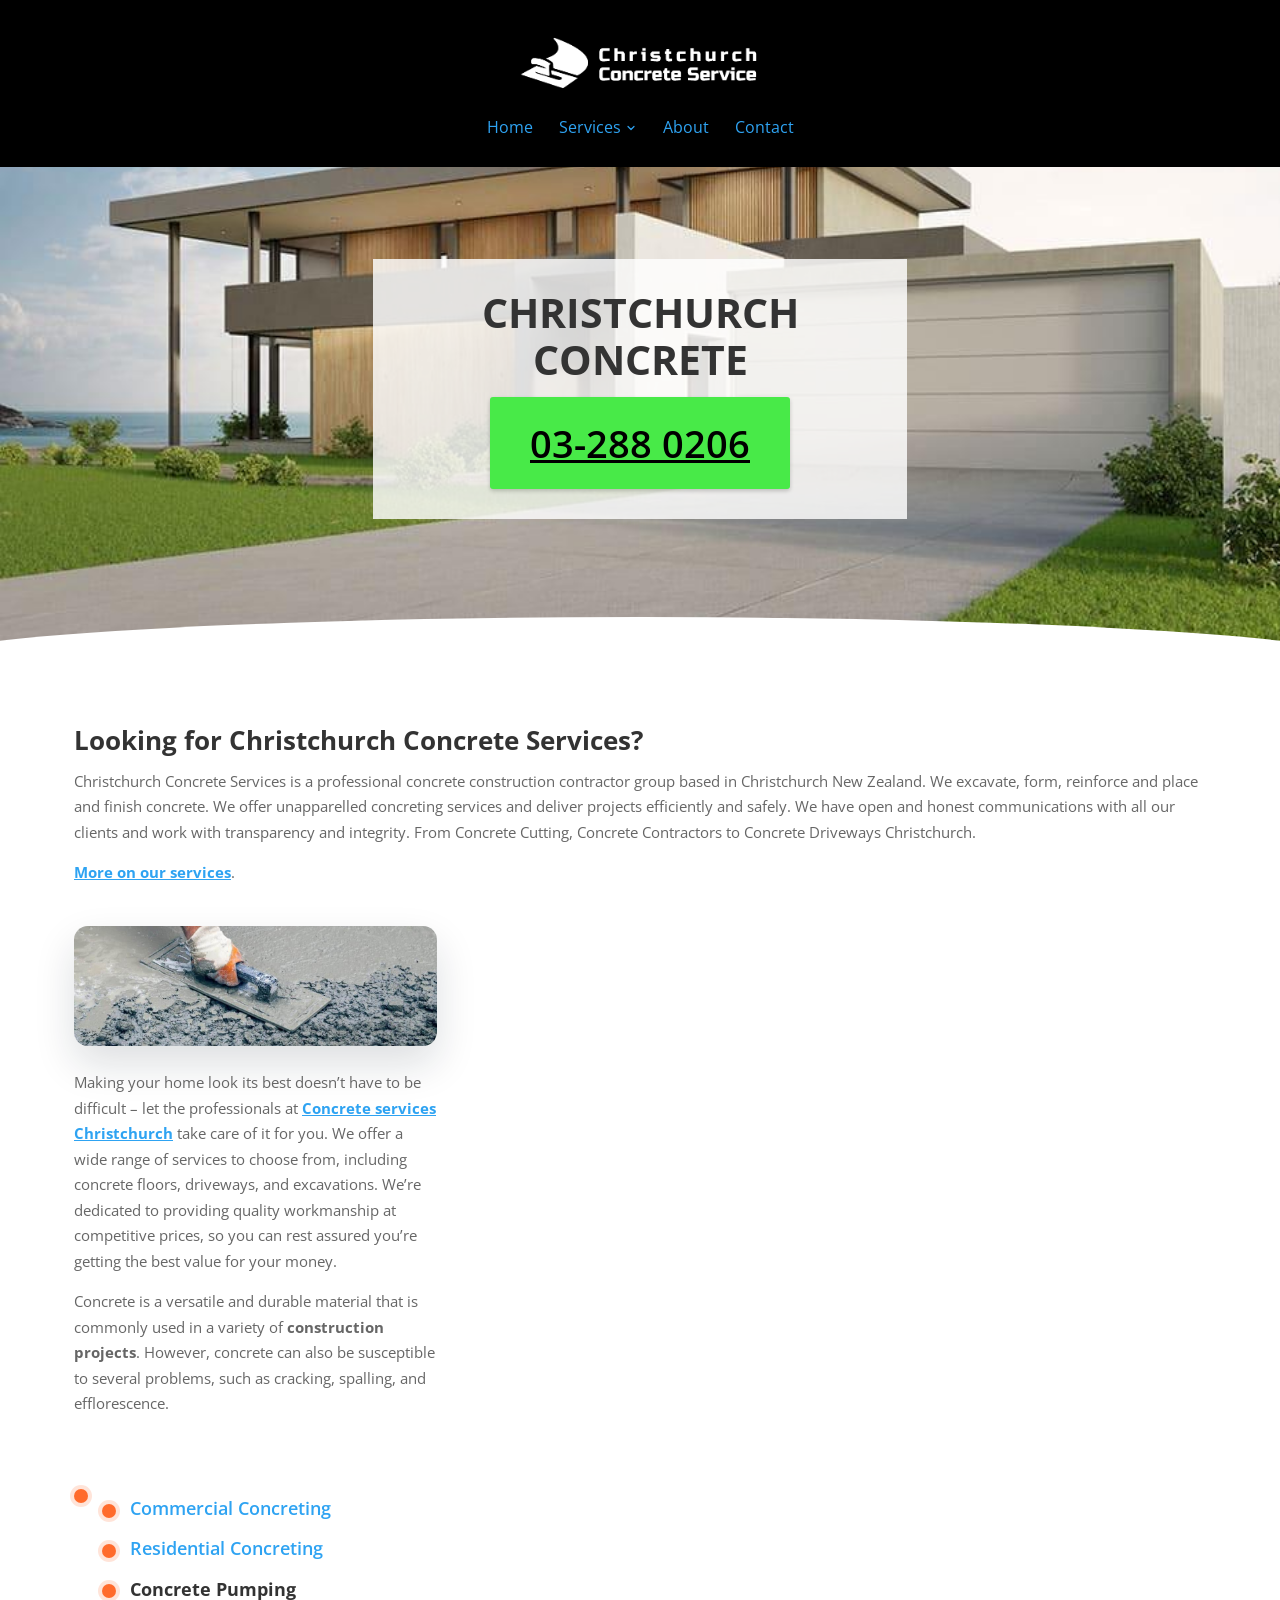
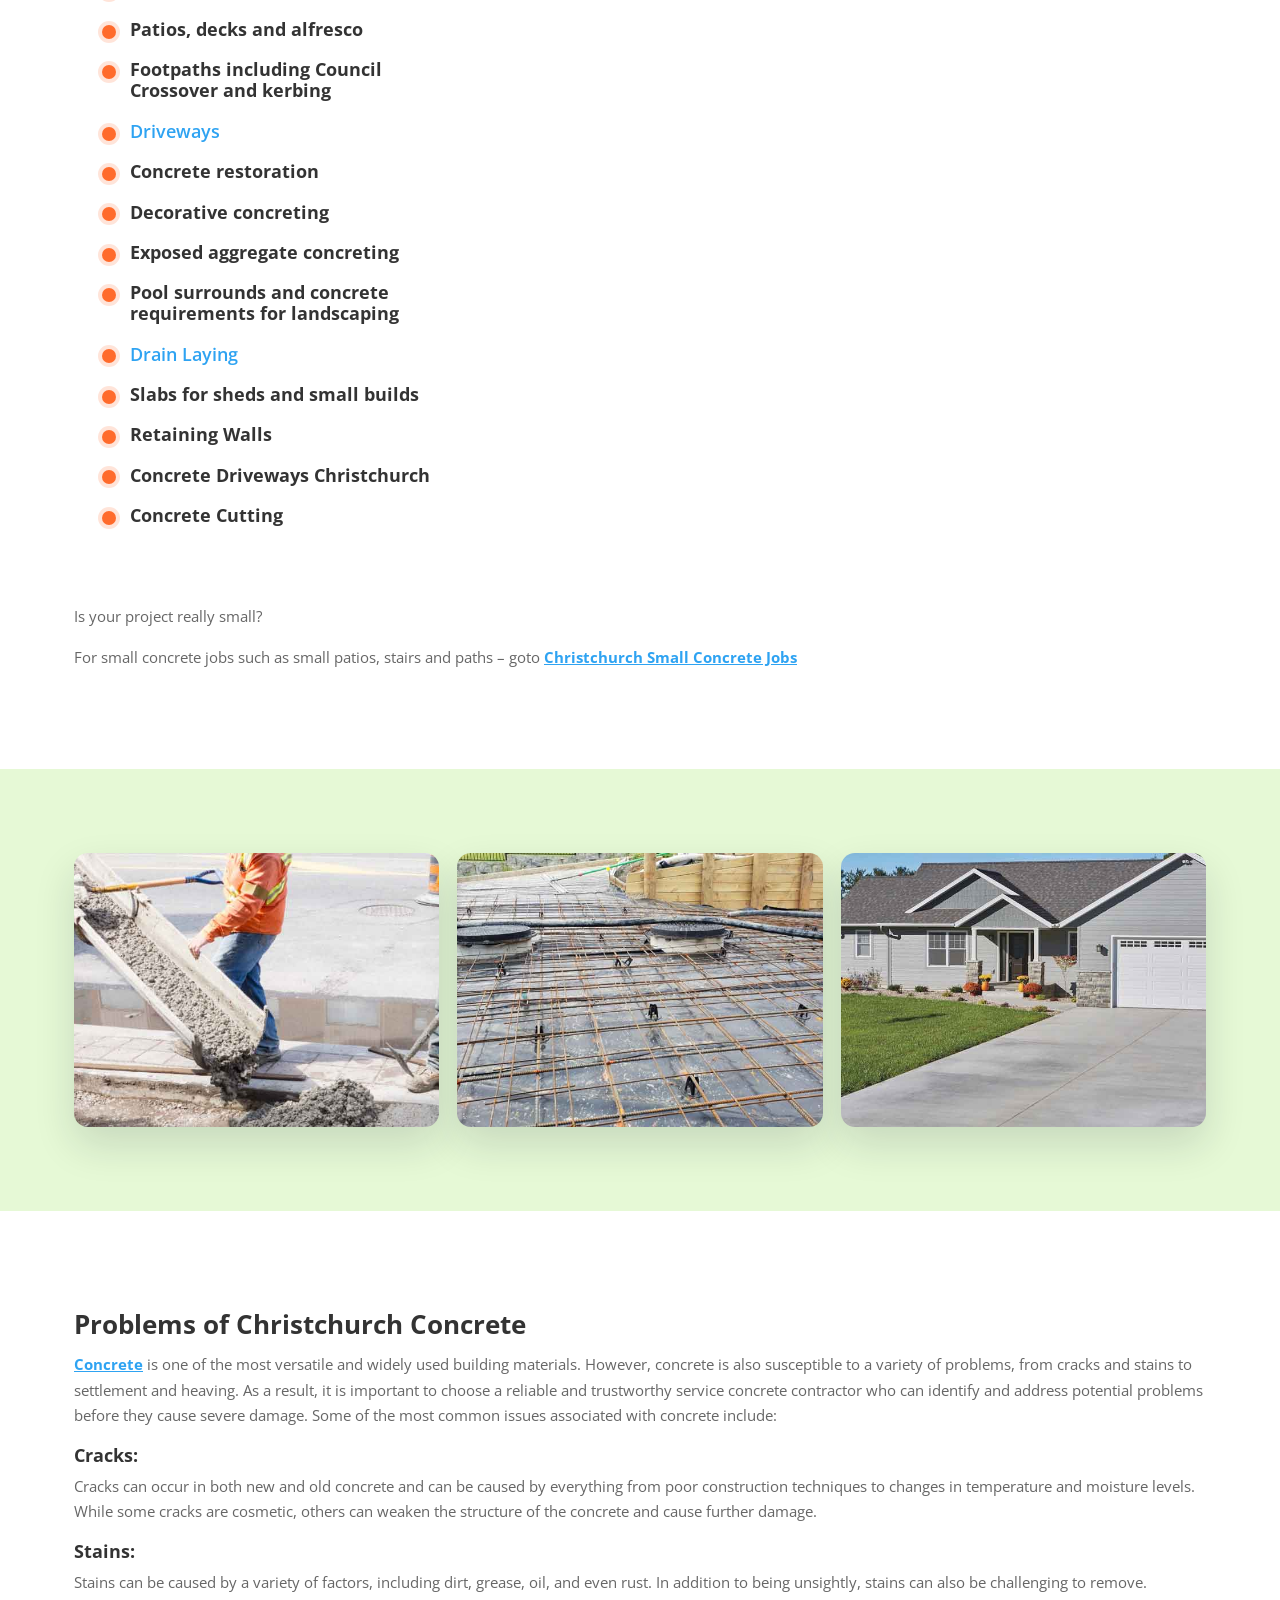
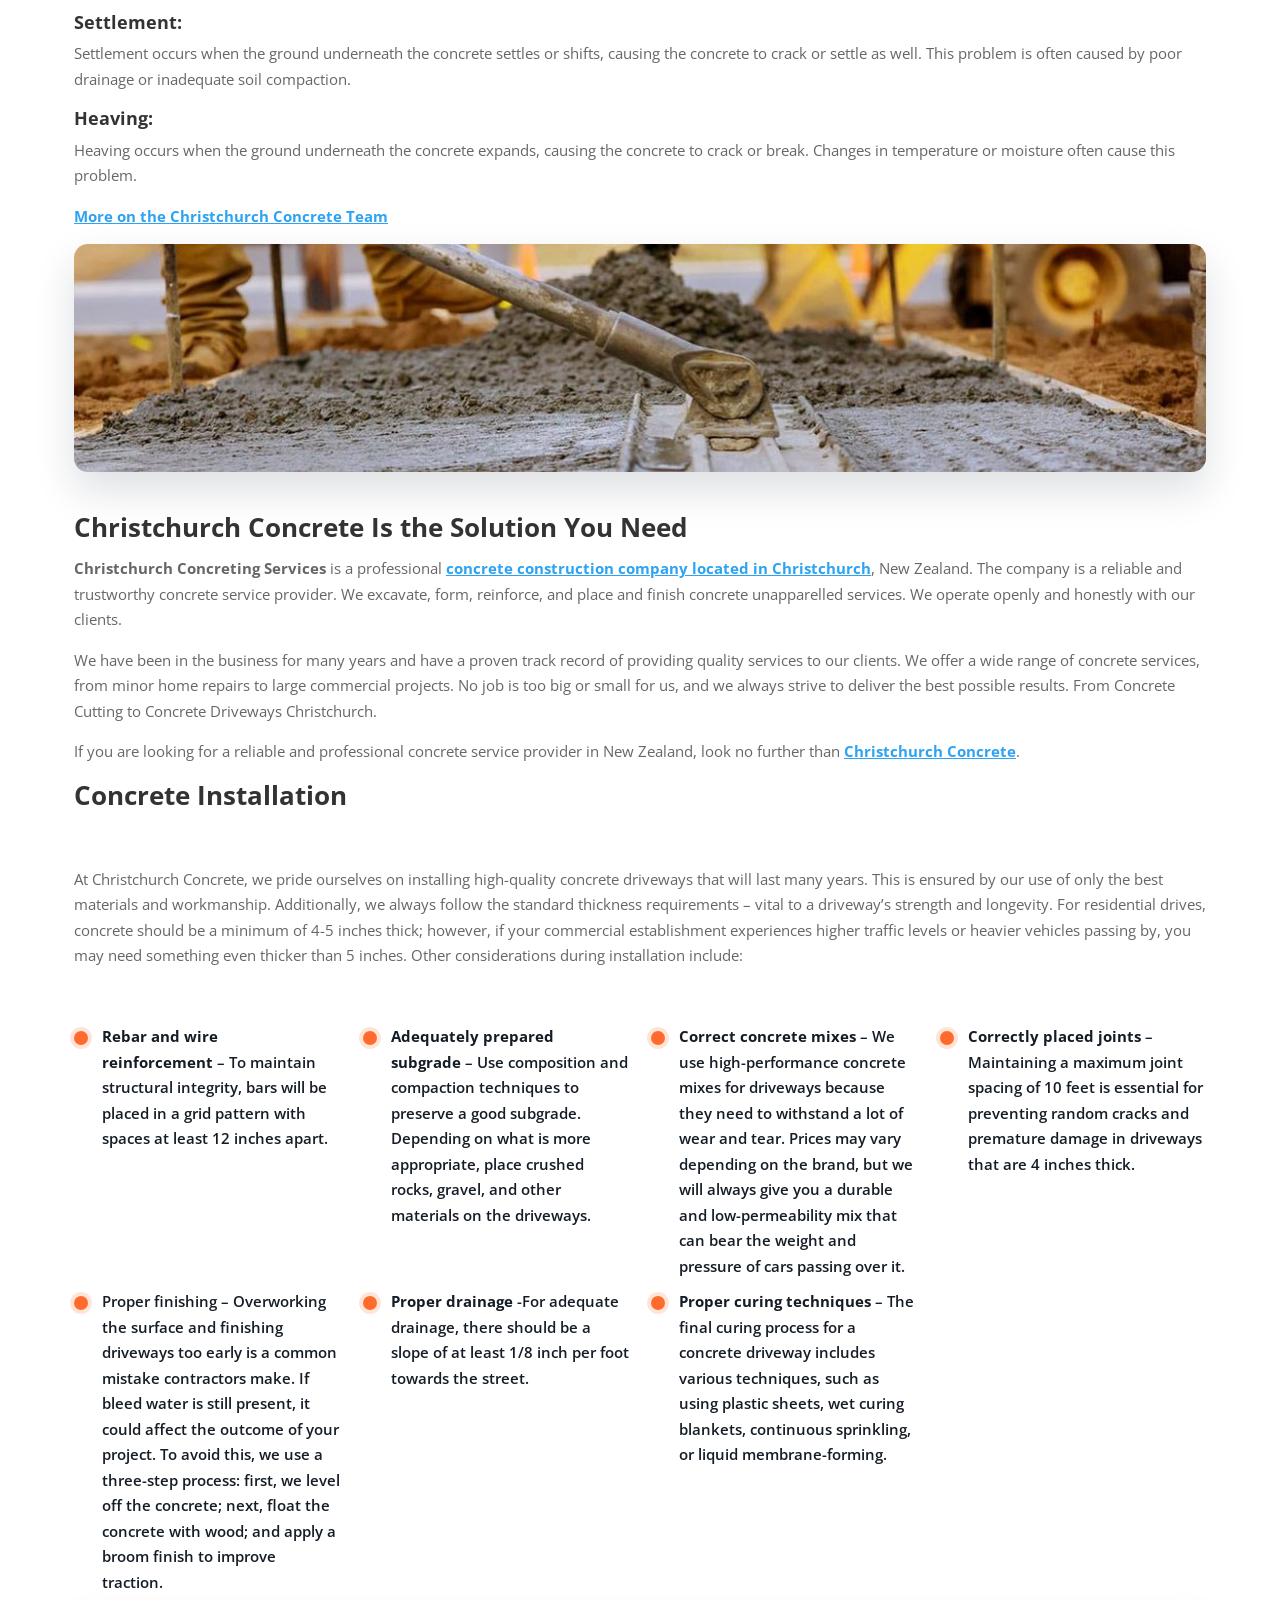
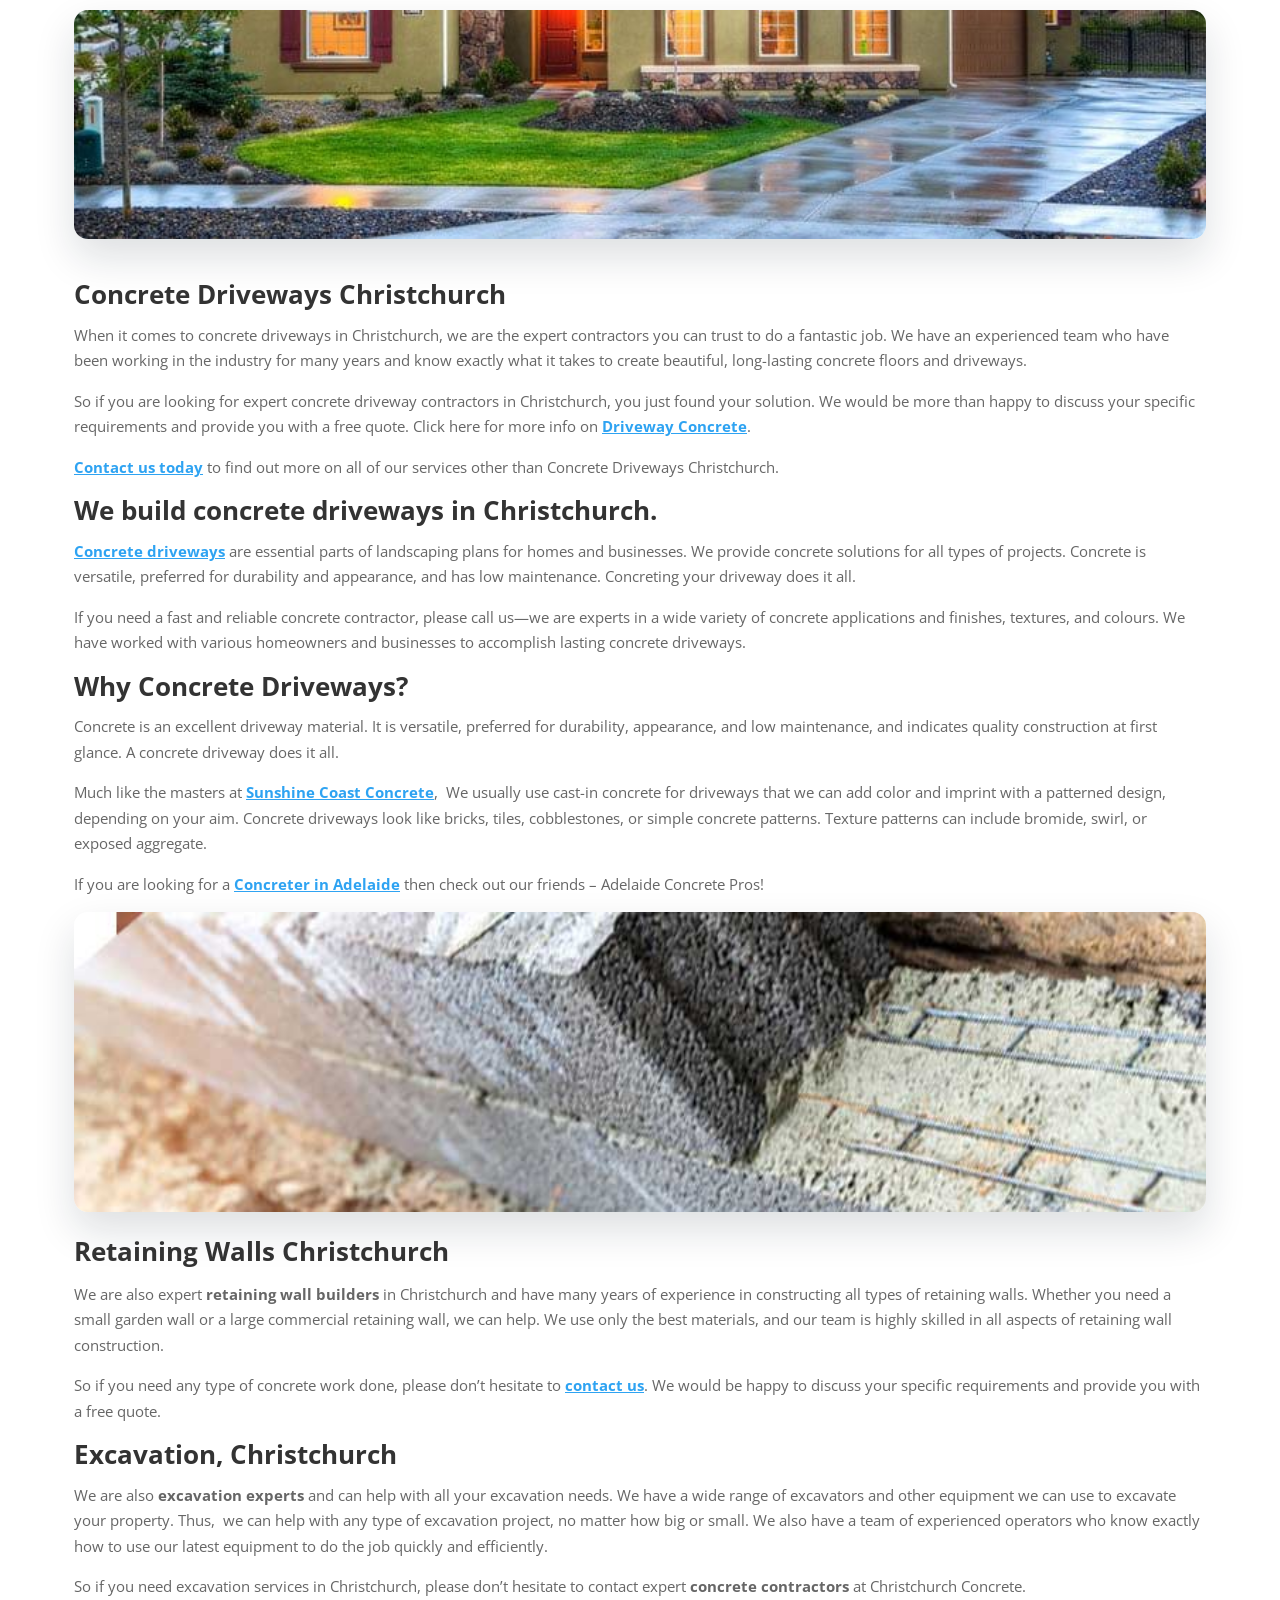
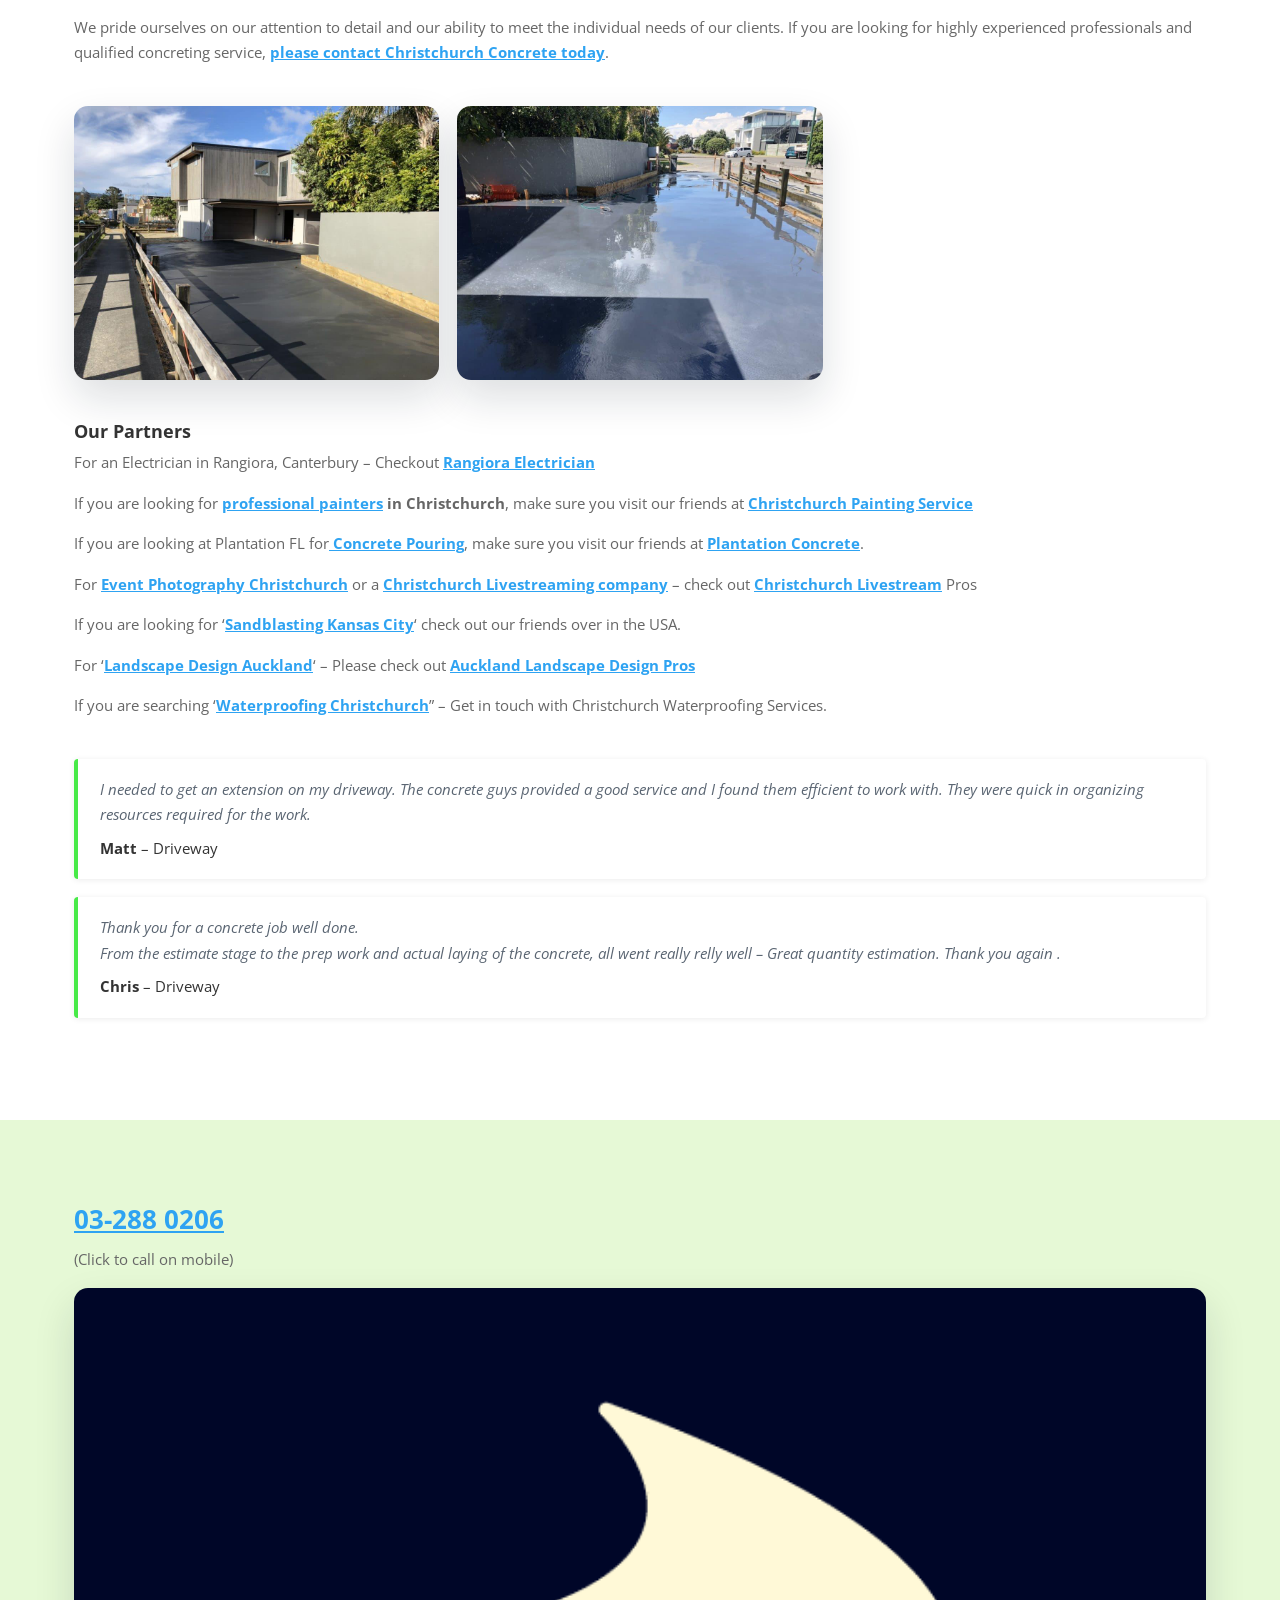
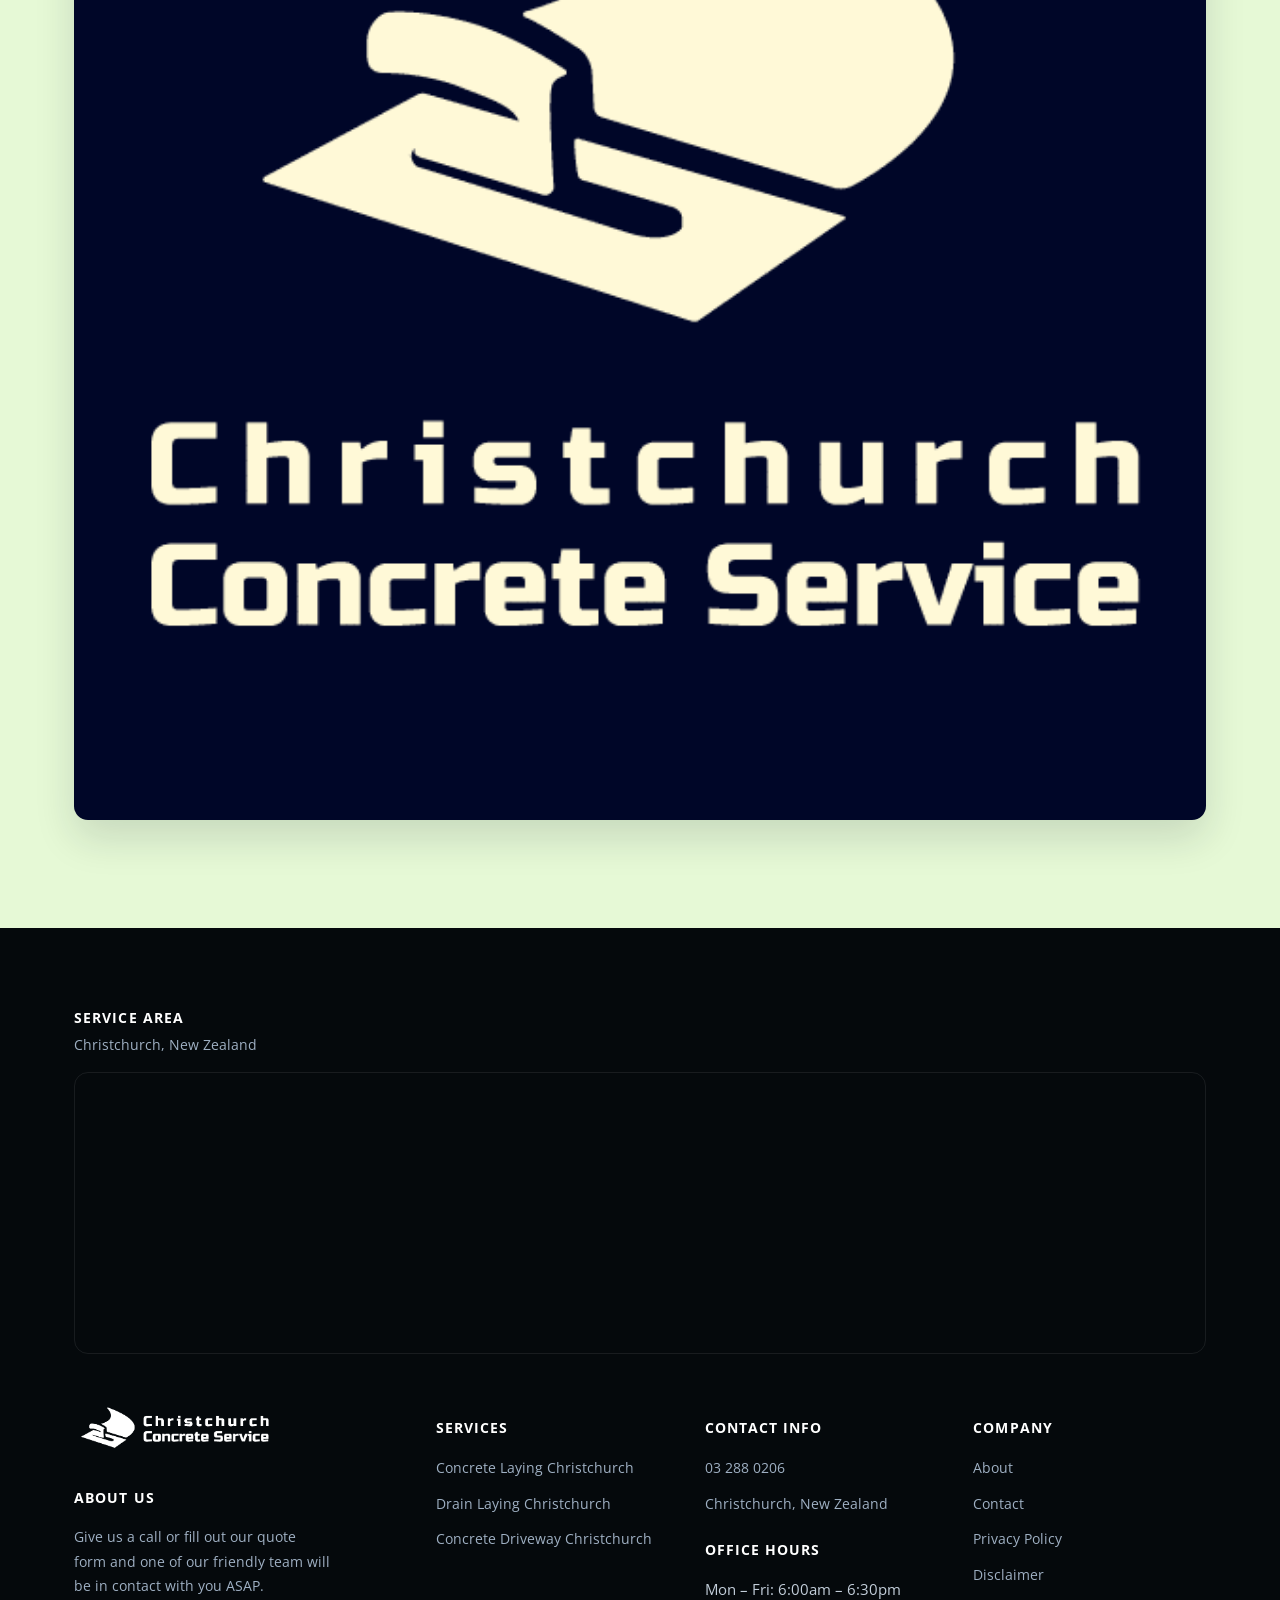
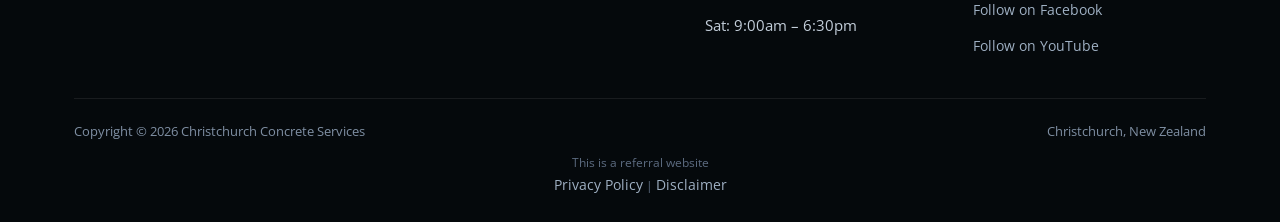
<file: index.html>
<!doctype html>
<html lang="en-NZ">
<head>
<!-- Google Tag Manager -->
<script>(function(w,d,s,l,i){w[l]=w[l]||[];w[l].push({'gtm.start':new Date().getTime(),event:'gtm.js'});var f=d.getElementsByTagName(s)[0],j=d.createElement(s),dl=l!='dataLayer'?'&l='+l:'';j.async=true;j.src='https://www.googletagmanager.com/gtm.js?id='+i+dl;f.parentNode.insertBefore(j,f);})(window,document,'script','dataLayer','GTM-WB2ZLM5');</script>
<!-- End Google Tag Manager -->
<!-- Google tag (gtag.js) -->
<script async src="https://www.googletagmanager.com/gtag/js?id=G-3WHWVZM5KJ"></script>
<script>
  window.dataLayer = window.dataLayer || [];
  function gtag(){dataLayer.push(arguments);}
  gtag('js', new Date());
  gtag('config', 'G-3WHWVZM5KJ');
  gtag('config', 'G-TM1T94P0DF');
  gtag('config', 'AW-10951416589');
</script>
<meta charset="UTF-8">
<meta name="viewport" content="width=device-width, initial-scale=1.0">
<link rel="icon" href="/favicon-32.png" sizes="32x32" type="image/png">
<link rel="icon" href="/favicon-192.png" sizes="192x192" type="image/png">
<link rel="apple-touch-icon" href="/apple-touch-icon.png">
<title>Christchurch Concrete Service - Concrete Driveways, Paths n More</title>
<meta name="description" content="Christchurch Concrete Service is a friendly team of concrete contractors that service most regions in Christchurch. Concrete Driveways">
<meta name="robots" content="follow, index, max-snippet:-1, max-video-preview:-1, max-image-preview:large">
<link rel="canonical" href="https://christchurchconcrete.co.nz/">
<meta property="og:locale" content="en_US">
<meta property="og:type" content="website">
<meta property="og:title" content="Christchurch Concrete Service - Concrete Driveways, Paths n More">
<meta property="og:description" content="Christchurch Concrete Service is a friendly team of concrete contractors that service most regions in Christchurch. Concrete Driveways">
<meta property="og:url" content="https://christchurchconcrete.co.nz/">
<meta property="og:site_name" content="Christchurch Concrete Service Pros | Driveways &amp; Asphalt">
<meta property="og:image" content="https://christchurchconcrete.co.nz/images/christchurch-concrete-square.png">
<meta property="og:image:secure_url" content="https://christchurchconcrete.co.nz/images/christchurch-concrete-square.png">
<meta property="og:image:width" content="600">
<meta property="og:image:height" content="600">
<meta property="og:image:alt" content="christchurch concrete service">
<meta property="og:image:type" content="image/png">
<meta name="twitter:card" content="summary_large_image">
<meta name="twitter:title" content="Christchurch Concrete Service - Concrete Driveways, Paths n More">
<meta name="twitter:description" content="Christchurch Concrete Service is a friendly team of concrete contractors that service most regions in Christchurch. Concrete Driveways">
<meta name="twitter:image" content="https://christchurchconcrete.co.nz/images/christchurch-concrete-square.png">
<meta name="twitter:label1" content="Written by">
<meta name="twitter:data1" content="samstoys">
<meta name="twitter:label2" content="Time to read">
<meta name="twitter:data2" content="15 minutes">
<script type="application/ld+json">{"@context": "https://schema.org", "@graph": [{"@type": "Place", "@id": "https://christchurchconcrete.co.nz/#place", "address": {"@type": "PostalAddress", "addressLocality": "Canterbury", "addressRegion": "Christchurch", "addressCountry": "New Zealand"}}, {"@type": ["LocalBusiness", "Organization"], "@id": "https://christchurchconcrete.co.nz/#organization", "name": "Christchurch Concrete Service", "url": "https://christchurchconcrete.co.nz", "sameAs": ["https://www.facebook.com/profile.php?id=100083782422898"], "email": "info@christchurchconcrete.co.nz", "address": {"@type": "PostalAddress", "addressLocality": "Canterbury", "addressRegion": "Christchurch", "addressCountry": "New Zealand"}, "logo": {"@type": "ImageObject", "@id": "https://christchurchconcrete.co.nz/#logo", "url": "https://christchurchconcrete.co.nz/images/christchurch-concrete-square.png", "contentUrl": "https://christchurchconcrete.co.nz/images/christchurch-concrete-square.png", "caption": "Christchurch Concrete Service Pros | Driveways &amp; Asphalt", "inLanguage": "en-US", "width": "600", "height": "600"}, "openingHours": ["Monday,Tuesday,Wednesday,Thursday,Friday,Saturday 06:00-18:30"], "location": {"@id": "https://christchurchconcrete.co.nz/#place"}, "image": {"@id": "https://christchurchconcrete.co.nz/#logo"}, "telephone": "+64-3-288-0206"}, {"@type": "WebSite", "@id": "https://christchurchconcrete.co.nz/#website", "url": "https://christchurchconcrete.co.nz", "name": "Christchurch Concrete Service Pros | Driveways &amp; Asphalt", "alternateName": "Christchurch Concrete | Driveways, Patios &amp; Asphalt", "publisher": {"@id": "https://christchurchconcrete.co.nz/#organization"}, "inLanguage": "en-US"}, {"@type": "ImageObject", "@id": "https://christchurchconcrete.co.nz/images/christchurch-concrete-square.png", "url": "https://christchurchconcrete.co.nz/images/christchurch-concrete-square.png", "width": "600", "height": "600", "caption": "christchurch concrete service", "inLanguage": "en-US"}, {"@type": "WebPage", "@id": "https://christchurchconcrete.co.nz/#webpage", "url": "https://christchurchconcrete.co.nz/", "name": "Christchurch Concrete Service - Concrete Driveways, Paths n More", "datePublished": "2021-05-30T14:08:16+00:00", "dateModified": "2025-03-16T20:43:33+00:00", "about": {"@id": "https://christchurchconcrete.co.nz/#organization"}, "isPartOf": {"@id": "https://christchurchconcrete.co.nz/#website"}, "primaryImageOfPage": {"@id": "https://christchurchconcrete.co.nz/images/christchurch-concrete-square.png"}, "inLanguage": "en-US"}, {"@type": "Person", "@id": "https://christchurchconcrete.co.nz/#author", "name": "samstoys", "image": {"@type": "ImageObject", "@id": "https://secure.gravatar.com/avatar/1a805ecce72dbea624f8210f16b617142cd50f277b3b90b3f68485606a558cd0?s=96&amp;d=mm&amp;r=g", "url": "https://secure.gravatar.com/avatar/1a805ecce72dbea624f8210f16b617142cd50f277b3b90b3f68485606a558cd0?s=96&amp;d=mm&amp;r=g", "caption": "samstoys", "inLanguage": "en-US"}, "sameAs": ["https://christchurchconcrete.co.nz"], "worksFor": {"@id": "https://christchurchconcrete.co.nz/#organization"}}, {"@type": "Article", "headline": "Christchurch Concrete Service - Concrete Driveways, Paths n More", "keywords": "Christchurch Concrete", "datePublished": "2021-05-30T14:08:16+00:00", "dateModified": "2025-03-16T20:43:33+00:00", "author": {"@id": "https://christchurchconcrete.co.nz/#author", "name": "samstoys"}, "publisher": {"@id": "https://christchurchconcrete.co.nz/#organization"}, "description": "Christchurch Concrete Service is a friendly team of concrete contractors that service most regions in Christchurch. Concrete Driveways", "name": "Christchurch Concrete Service - Concrete Driveways, Paths n More", "@id": "https://christchurchconcrete.co.nz/#richSnippet", "isPartOf": {"@id": "https://christchurchconcrete.co.nz/#webpage"}, "image": {"@id": "https://christchurchconcrete.co.nz/images/christchurch-concrete-square.png"}, "inLanguage": "en-US", "mainEntityOfPage": {"@id": "https://christchurchconcrete.co.nz/#webpage"}}]}</script>
<script type="application/ld+json">{"@context": "https://schema.org", "@type": "LocalBusiness", "name": "Christchurch Concrete Services", "image": "https://christchurchconcrete.co.nz/images/christchurch-concrete-long.png", "@id": "", "url": "https://christchurchconcrete.co.nz/", "telephone": "03-288 0206", "address": {"@type": "PostalAddress", "streetAddress": "", "addressLocality": "Christchurch", "postalCode": "", "addressCountry": "NZ"}, "openingHoursSpecification": {"@type": "OpeningHoursSpecification", "dayOfWeek": ["Monday", "Tuesday", "Wednesday", "Thursday", "Friday", "Saturday", "Sunday"], "opens": "00:00", "closes": "23:59"}, "sameAs": ["https://www.facebook.com/Christchurch-Concrete-Service-111109995009256", "https://www.youtube.com/channel/UCitnBjxh1xKd-eFEbqBfh-Q"]}</script>

<link rel="preconnect" href="https://fonts.googleapis.com">
<link rel="preconnect" href="https://fonts.gstatic.com" crossorigin>
<link rel="preload" as="style" href="https://fonts.googleapis.com/css2?family=Open+Sans:wght@400;600;700;800&display=swap" onload="this.onload=null;this.rel='stylesheet'">
<noscript><link rel="stylesheet" href="https://fonts.googleapis.com/css2?family=Open+Sans:wght@400;600;700;800&display=swap"></noscript>
<link rel="stylesheet" href="/css/style.css">
<style id="mnfix">.mobile-menu.open{max-height:calc(100vh - 150px);max-height:calc(100dvh - 150px);overflow-y:auto;-webkit-overflow-scrolling:touch;overscroll-behavior:contain}.mobile-menu.msub-ready .mobile-submenu{display:none}.mobile-menu.msub-ready .mobile-submenu.open{display:flex}.mobile-menu a.msub-parent{display:flex;justify-content:space-between;align-items:center}.mobile-menu a.msub-parent::after{content:"";width:8px;height:8px;border-right:2px solid currentColor;border-bottom:2px solid currentColor;transform:rotate(45deg);margin-right:6px;transition:transform .2s}.mobile-menu a.msub-parent[aria-expanded=true]::after{transform:rotate(-135deg)}</style></head>
<body class="">
<noscript><iframe src="https://www.googletagmanager.com/ns.html?id=GTM-WB2ZLM5" height="0" width="0" style="display:none;visibility:hidden"></iframe></noscript>
<header class="classic">
  <div class="c-head wrap">
    <a href="/" class="brand"><img src="/images/christchurch-concrete-long-white.png" alt="Christchurch Concrete Service" width="639" height="175"></a>
    <nav class="links"><a href="/">Home</a><div class="nav-item"><a href="/services/">Services <svg viewBox="0 0 24 24" fill="none" stroke-width="2.4" stroke-linecap="round" stroke-linejoin="round"><path d="m6 9 6 6 6-6"/></svg></a><div class="nav-dropdown"><a href="/concrete-laying-christchurch/">Concrete Laying Christchurch</a><a href="/drain-laying-christchurch/">Drain Laying Christchurch</a><a href="/concrete-driveway-christchurch/">Concrete Driveway Christchurch</a></div></div><a href="/about/">About</a><a href="/contact/">Contact</a></nav>
    <button type="button" class="hamburger-btn" id="hamburgerBtn" aria-label="Open menu" aria-expanded="false"><svg viewBox="0 0 24 24" fill="none" stroke="#fff" stroke-width="2.4" stroke-linecap="round" stroke-linejoin="round"><path d="M4 7h16M4 12h16M4 17h16"/></svg></button>
  </div>
  <div class="mobile-menu" id="mobileMenu"><a href="/">Home</a><a href="/services/">Services</a><div class="mobile-submenu"><a href="/concrete-laying-christchurch/">Concrete Laying Christchurch</a><a href="/drain-laying-christchurch/">Drain Laying Christchurch</a><a href="/concrete-driveway-christchurch/">Concrete Driveway Christchurch</a></div><a href="/about/">About</a><a href="/contact/">Contact</a><a href="tel:032880206" class="mobile-menu-phone">Call 03 288 0206</a></div>
</header>
<main>
<section class="hero-c" id="top"><div class="hero-c-box"><div class="row"><div class="text"><h1>CHRISTCHURCH CONCRETE</h1></div><p class="btn-wrap"><a class="btn btn-primary" href="tel:032880206">03-288 0206</a></p></div></div></section>
<section class=""><div class="wrap"><div class="row"><div class="text">

<h2>Looking for Christchurch Concrete Services?</h2>
<p>Christchurch Concrete Services is a professional concrete construction contractor group based in Christchurch New Zealand. We excavate, form, reinforce and place and finish concrete. We offer unapparelled concreting services and deliver projects efficiently and safely. We have open and honest communications with all our clients and work with transparency and integrity. From Concrete Cutting, Concrete Contractors to Concrete Driveways Christchurch.</p>
<p><a href="/services/">More on our services</a>.</p>

</div></div><div class="row cols cols-2 formrow"><div class="col"><div class="figure"><img src="/images/c1-e1657133706240-1.jpg" alt="Laying concrete in christchurch new zealand sunny day" width="1100" height="365" loading="lazy" decoding="async"></div><div class="text"><p>Making your home look its best doesn’t have to be difficult – let the professionals at <a href="/"><strong>Concrete services Christchurch</strong></a> take care of it for you. We offer a wide range of services to choose from, including concrete floors, driveways, and excavations. We’re dedicated to providing quality workmanship at competitive prices, so you can rest assured you’re getting the best value for your money.</p>
<p>Concrete is a versatile and durable material that is commonly used in a variety of <strong>construction projects</strong>. However, concrete can also be susceptible to several problems, such as cracking, spalling, and efflorescence.</p>
<h4> </h4>
<ul>
<li>
<ul>
<li>
<h3><a href="/concrete-laying-christchurch/">Commercial Concreting</a></h3>
</li>
<li>
<h3><a href="/concrete-driveway-christchurch/">Residential Concreting</a></h3>
</li>
<li>
<h3>Concrete Pumping</h3>
</li>
<li>
<h3>Patios, decks and alfresco</h3>
</li>
<li>
<h3>Footpaths including Council Crossover and kerbing</h3>
</li>
<li>
<h3><a href="/concrete-driveway-christchurch/">Driveways</a></h3>
</li>
<li>
<h3>Concrete restoration</h3>
</li>
<li>
<h3>Decorative concreting</h3>
</li>
<li>
<h3>Exposed aggregate concreting</h3>
</li>
<li>
<h3>Pool surrounds and concrete requirements for landscaping</h3>
</li>
<li>
<h3><a href="/drain-laying-christchurch/">Drain Laying</a></h3>
</li>
<li>
<h3>Slabs for sheds and small builds</h3>
</li>
<li>
<h3>Retaining Walls</h3>
</li>
<li>
<h3>Concrete Driveways Christchurch</h3>
</li>
<li>
<h3>Concrete Cutting</h3>
</li>
</ul>
</li>
</ul></div></div><div class="col"><div class="form-card"><iframe src="https://api.leadconnectorhq.com/widget/form/YHKWmBW9EuVoi1TN62UY" style="width:100%;height:100%;min-height:954px;border:none;border-radius:14px" id="inline-YHKWmBW9EuVoi1TN62UY" data-layout="{'id':'INLINE'}" data-trigger-type="alwaysShow" data-trigger-value="" data-activation-type="alwaysActivated" data-activation-value="" data-deactivation-type="neverDeactivate" data-deactivation-value="" data-form-name="Christchurch Concrete" data-height="954" data-layout-iframe-id="inline-YHKWmBW9EuVoi1TN62UY" data-form-id="YHKWmBW9EuVoi1TN62UY" data-cookie-consent="true" data-cookie-consent-provider="auto" title="Christchurch Concrete"></iframe></div></div></div><div class="row"><div class="text"><p>Is your project really small? </p>
<p>For small concrete jobs such as small patios, stairs and paths – goto <a href="https://christchurch.smallconcretejobs.co.nz/" target="_blank" rel="noopener">Christchurch Small Concrete Jobs</a></p></div></div></div></section>
<section class="sec-cream"><div class="wrap"><div class="row gallery-grid"><div class="figure"><img src="/images/d1-1.jpg" alt="team at work in chch pouring cement" width="800" height="480" loading="lazy" decoding="async"></div><div class="figure"><img src="/images/d2-1.jpg" alt="ground work foundation work in chch" width="800" height="480" loading="lazy" decoding="async"></div><div class="figure"><img src="/images/d3-1.jpg" alt="another finished driveway great stuff" width="800" height="480" loading="lazy" decoding="async"></div></div></div></section>
<section class=""><div class="wrap"><div class="row"><div class="text"><h2></h2>
<h2><strong>Problems of Christchurch Concrete</strong></h2>
<p><a href="/concrete-laying-christchurch/">Concrete</a> is one of the most versatile and widely used building materials. However, concrete is also susceptible to a variety of problems, from cracks and stains to settlement and heaving. As a result, it is important to choose a reliable and trustworthy service concrete contractor who can identify and address potential problems before they cause severe damage. Some of the most common issues associated with concrete include:</p>
<h3>Cracks:</h3>
<p>Cracks can occur in both new and old concrete and can be caused by everything from poor construction techniques to changes in temperature and moisture levels. While some cracks are cosmetic, others can weaken the structure of the concrete and cause further damage.</p>
<h3><strong>Stains:</strong></h3>
<p>Stains can be caused by a variety of factors, including dirt, grease, oil, and even rust. In addition to being unsightly, stains can also be challenging to remove.</p>
<h3><strong>Settlement:</strong></h3>
<p>Settlement occurs when the ground underneath the concrete settles or shifts, causing the concrete to crack or settle as well. This problem is often caused by poor drainage or inadequate soil compaction.</p>
<h3><strong>Heaving:</strong></h3>
<p>Heaving occurs when the ground underneath the concrete expands, causing the concrete to crack or break. Changes in temperature or moisture often cause this problem.</p>
<p><a href="/about/">More on the Christchurch Concrete Team</a></p>
</div><div class="figure"><img src="/images/Christchurch-concrete-banner-2.jpg" alt="We service all of the christchurch region for concreting" width="1100" height="222" loading="lazy" decoding="async"></div></div><div class="row"><div class="text"><h2><strong>Christchurch Concrete Is the Solution You Need</strong></h2>
<p><strong>Christchurch Concreting Services</strong> is a professional <a href="/about/">concrete construction company located in Christchurch</a>, New Zealand. The company is a reliable and trustworthy concrete service provider. We excavate, form, reinforce, and place and finish concrete unapparelled services. We operate openly and honestly with our clients.<br></p>
<p>We have been in the business for many years and have a proven track record of providing quality services to our clients. We offer a wide range of concrete services, from minor home repairs to large commercial projects. No job is too big or small for us, and we always strive to deliver the best possible results. From Concrete Cutting to Concrete Driveways Christchurch.<br></p>
<p>If you are looking for a reliable and professional concrete service provider in New Zealand, look no further than <a href="/concrete-laying-christchurch/">Christchurch Concrete</a>.</p>
<h2><strong></strong></h2>
<h2><strong>Concrete Installation</strong></h2>
<h2><strong>​</strong></h2>
<p>At Christchurch Concrete, we pride ourselves on installing high-quality concrete driveways that will last many years. This is ensured by our use of only the best materials and workmanship. Additionally, we always follow the standard thickness requirements – vital to a driveway’s strength and longevity. For residential drives, concrete should be a minimum of 4-5 inches thick; however, if your commercial establishment experiences higher traffic levels or heavier vehicles passing by, you may need something even thicker than 5 inches. Other considerations during installation include:</p>
<p>​</p>
<ul>
<li><strong>Rebar and wire reinforcement</strong> – To maintain structural integrity, bars will be placed in a grid pattern with spaces at least 12 inches apart.</li>
<li><strong>Adequately prepared subgrade</strong> – Use composition and compaction techniques to preserve a good subgrade. Depending on what is more appropriate, place crushed rocks, gravel, and other materials on the driveways.</li>
<li><strong>Correct concrete mixes </strong>– We use high-performance concrete mixes for driveways because they need to withstand a lot of wear and tear. Prices may vary depending on the brand, but we will always give you a durable and low-permeability mix that can bear the weight and pressure of cars passing over it.</li>
<li><strong>Correctly placed joints</strong> – Maintaining a maximum joint spacing of 10 feet is essential for preventing random cracks and premature damage in driveways that are 4 inches thick.</li>
<li>Proper finishing – Overworking the surface and finishing driveways too early is a common mistake contractors make. If bleed water is still present, it could affect the outcome of your project. To avoid this, we use a three-step process: first, we level off the concrete; next, float the concrete with wood; and apply a broom finish to improve traction.</li>
<li><strong>Proper drainage</strong> -For adequate drainage, there should be a slope of at least 1/8 inch per foot towards the street.</li>
<li><strong>Proper curing techniques </strong>– The final curing process for a concrete driveway includes various techniques, such as using plastic sheets, wet curing blankets, continuous sprinkling, or liquid membrane-forming.</li>
</ul>
</div><div class="figure"><img src="/images/b4.jpg" alt="driveway building cement in chch" width="800" height="162" loading="lazy" decoding="async"></div></div><div class="row"><div class="text"><h2><strong>Concrete Driveways Christchurch</strong></h2>
<p>When it comes to concrete driveways in Christchurch, we are the expert contractors you can trust to do a fantastic job. We have an experienced team who have been working in the industry for many years and know exactly what it takes to create beautiful, long-lasting concrete floors and driveways.<br></p>
<p>So if you are looking for expert concrete driveway contractors in Christchurch, you just found your solution. We would be more than happy to discuss your specific requirements and provide you with a free quote. Click here for more info on <a href="/concrete-driveway-christchurch/">Driveway Concrete</a>.</p>
<p><a href="/contact/">Contact us today</a> to find out more on all of our services other than Concrete Driveways Christchurch.</p>
<h2><strong>We build concrete driveways in Christchurch</strong>.</h2>
<p><a href="/concrete-driveway-christchurch/">Concrete driveways</a> are essential parts of landscaping plans for homes and businesses. We provide concrete solutions for all types of projects. Concrete is versatile, preferred for durability and appearance, and has low maintenance. Concreting your driveway does it all.</p>
<p>If you need a fast and reliable concrete contractor, please call us—we are experts in a wide variety of concrete applications and finishes, textures, and colours. We have worked with various homeowners and businesses to accomplish lasting concrete driveways.</p>
<h2><strong>Why Concrete Driveways?</strong></h2>
<p>​Concrete is an excellent driveway material. It is versatile, preferred for durability, appearance, and low maintenance, and indicates quality construction at first glance. A concrete driveway does it all.</p>
<p>Much like the masters at <a href="https://sunshinecoastconcrete.com.au/" target="_blank" rel="noopener">Sunshine Coast Concrete</a>,  ​We usually use cast-in concrete for driveways that we can add color and imprint with a patterned design, depending on your aim. Concrete driveways look like bricks, tiles, cobblestones, or simple concrete patterns. Texture patterns can include bromide, swirl, or exposed aggregate.  </p>
<p>If you are looking for a <a href="https://concreteadelaidepros.com.au/" target="_blank" rel="noopener">Concreter in Adelaide</a> then check out our friends – Adelaide Concrete Pros!</p></div><div class="figure"><img src="/images/b3-1.jpg" alt="block retaining walls christchurch" width="800" height="212" loading="lazy" decoding="async"></div><div class="text"><h2></h2>
<h2><strong>Retaining Walls Christchurch</strong></h2>
<p>
<p>We are also expert <strong>retaining wall builders</strong> in Christchurch and have many years of experience in constructing all types of retaining walls. Whether you need a small garden wall or a large commercial retaining wall, we can help. We use only the best materials, and our team is highly skilled in all aspects of retaining wall construction.</p>
<p>So if you need any type of concrete work done, please don’t hesitate to <a href="/contact/">contact us</a>. We would be happy to discuss your specific requirements and provide you with a free quote.</p>
</p></div><div class="text"><h2><strong>Excavation, Christchurch</strong></h2>
<p>We are also <strong>excavation experts</strong> and can help with all your excavation needs. We have a wide range of excavators and other equipment we can use to excavate your property. Thus,  we can help with any type of excavation project, no matter how big or small. We also have a team of experienced operators who know exactly how to use our latest equipment to do the job quickly and efficiently.<br></p>
<p>So if you need excavation services in Christchurch, please don’t hesitate to contact expert<strong> concrete contractors</strong> at Christchurch Concrete. </p>
<p>We pride ourselves on our attention to detail and our ability to meet the individual needs of our clients. If you are looking for highly experienced professionals and qualified concreting service, <a href="/contact/">please contact Christchurch Concrete today</a>.</p></div></div><div class="row gallery-grid"><div class="figure"><img src="/images/example1.jpg" alt="" width="1024" height="768" loading="lazy" decoding="async"></div><div class="figure"><img src="/images/example-2.jpg" alt="" width="1024" height="768" loading="lazy" decoding="async"></div></div><div class="row"><div class="text"><h3><strong>Our Partners</strong></h3>
<p>For an Electrician in Rangiora, Canterbury – Checkout <a href="https://rangioraelectrician.co.nz/" target="_blank" rel="noopener">Rangiora Electrician</a></p>
<p>If you are looking for <strong><a href="https://painterchristchurch.co.nz/" target="_blank" rel="noopener">professional painters</a> in Christchurch</strong>, make sure you visit our friends at <a href="https://painterchristchurch.co.nz/" target="_blank" rel="noopener">Christchurch Painting Service</a></p>
<p>If you are looking at Plantation FL for<a href="http://concreteplantation.com" target="_blank" rel="noopener"> Concrete Pouring</a>, make sure you visit our friends at <a href="http://concreteplantation.com" target="_blank" rel="noopener">Plantation Concrete</a>.</p>
<p>For <a href="https://christchurch.eventphotographer.co.nz/" target="_blank" rel="noopener">Event Photography Christchurch</a> or a <a href="https://christchurchlivestream.co.nz/" target="_blank" rel="noopener">Christchurch Livestreaming company</a> – check out <a href="https://christchurchlivestream.co.nz/" target="_blank" rel="noopener">Christchurch Livestream</a> Pros</p>
<p>If you are looking for ‘<a href="https://sandblastingkansascity.com/" target="_blank" rel="noopener">Sandblasting Kansas City</a>‘ check out our friends over in the USA.</p>
<p>For ‘<a href="https://landscapedesignaucklandpros.co.nz/" target="_blank" rel="noopener">Landscape Design Auckland</a>‘ – Please check out <a href="https://landscapedesignaucklandpros.co.nz/" target="_blank" rel="noopener">Auckland Landscape Design Pros</a></p>
<p>If you are searching ‘<a href="https://christchurchwaterproofing.co.nz/" target="_blank" rel="noopener">Waterproofing Christchurch</a>” – Get in touch with Christchurch Waterproofing Services.</p></div></div><div class="row"><div class="testimonial"><blockquote><p>I needed to get an extension on my driveway. The concrete guys provided a good service and I found them efficient to work with. They were quick in organizing resources required for the work.</p></blockquote><p class="who"><strong>Matt</strong> &ndash; Driveway</p></div><div class="testimonial"><blockquote><p>Thank you for a concrete job well done.</p>
<p>From the estimate stage to the prep work and actual laying of the concrete, all went really relly well – Great quantity estimation. Thank you again .</p></blockquote><p class="who"><strong>Chris</strong> &ndash; Driveway</p></div></div></div></section>
<section class="sec-cream"><div class="wrap"><div class="row"><div class="text"><h2><strong><a href="tel:032880206">03-288 0206</a></strong></h2>
<p>(Click to call on mobile)</p></div><div class="figure"><img src="/images/christchurch-concrete-square.png" alt="christchurch concrete service" width="600" height="600" loading="lazy" decoding="async"></div></div></div></section>
</main>
<footer>
  <div class="wrap">
    <div class="footer-map-head"><h4>Service Area</h4><p>Christchurch, New Zealand</p></div><div class="footer-map"><iframe src="https://www.google.com/maps/embed?pb=!1m14!1m8!1m3!1d370371.8241633241!2d172.599001!3d-43.512142!3m2!1i1024!2i768!4f13.1!3m3!1m2!1s0x8af41a0715ed7e33%3A0xe1ebf84d2552737f!2sChristchurch%20Concrete%20Services!5e0!3m2!1sen!2snz!4v1678113838888!5m2!1sen!2snz" width="600" height="280" style="border:0" allowfullscreen loading="lazy" referrerpolicy="no-referrer-when-downgrade" title="Christchurch Concrete Services service area map"></iframe></div>
    <div class="footer-grid "><div class="footer-brand"><a href="/" class="brand"><img src="/images/christchurch-concrete-long-white.png" alt="Christchurch Concrete Service" width="639" height="175" loading="lazy"></a><h4>About us</h4><p>Give us a call or fill out our quote form and one of our friendly team will be in contact with you ASAP.</p></div><div><h4>Services</h4><ul><li><a href="/concrete-laying-christchurch/">Concrete Laying Christchurch</a></li><li><a href="/drain-laying-christchurch/">Drain Laying Christchurch</a></li><li><a href="/concrete-driveway-christchurch/">Concrete Driveway Christchurch</a></li></ul></div><div><h4>Contact Info</h4><ul><li><a href="tel:032880206">03 288 0206</a></li><li><a href="https://goo.gl/maps/WNaFrwkFpGzEfouF7" target="_blank" rel="noopener">Christchurch, New Zealand</a></li></ul><h4 style="margin-top:22px;">Office Hours</h4><ul><li>Mon &ndash; Fri: 6:00am &ndash; 6:30pm</li><li>Sat: 9:00am &ndash; 6:30pm</li></ul></div><div><h4>Company</h4><ul><li><a href="/about/">About</a></li><li><a href="/contact/">Contact</a></li><li><a href="/privacy-policy/">Privacy Policy</a></li><li><a href="/disclaimer/">Disclaimer</a></li><li><a href="https://www.facebook.com/Christchurch-Concrete-Service-111109995009256" target="_blank" rel="noopener">Follow on Facebook</a></li><li><a href="https://www.youtube.com/channel/UCitnBjxh1xKd-eFEbqBfh-Q" target="_blank" rel="noopener">Follow on YouTube</a></li></ul></div></div>
    <div class="footer-bottom"><span>Copyright &copy; 2026 Christchurch Concrete Services</span><span>Christchurch, New Zealand</span></div>
    <div class="footer-disclosure">This is a referral website<br><a href="/privacy-policy/">Privacy Policy</a> | <a href="/disclaimer/">Disclaimer</a></div>
  </div>
</footer>
<script>
(function(){var b=document.getElementById('hamburgerBtn'),m=document.getElementById('mobileMenu');if(!b||!m)return;b.addEventListener('click',function(){var o=m.classList.toggle('open');b.setAttribute('aria-expanded',o?'true':'false');});})();
</script>
<script src="https://link.msgsndr.com/js/form_embed.js" defer></script>
<script id="mnfixjs">(function(){var m=document.getElementById("mobileMenu");if(!m)return;m.querySelectorAll(".mobile-submenu").forEach(function(s){var p=s.previousElementSibling;if(!p||p.tagName!=="A")return;var a=document.createElement("a");a.href=p.getAttribute("href");a.textContent="All "+p.textContent.trim();s.insertBefore(a,s.firstChild);m.classList.add("msub-ready");p.classList.add("msub-parent");p.setAttribute("aria-expanded","false");p.addEventListener("click",function(e){e.preventDefault();var o=s.classList.toggle("open");p.setAttribute("aria-expanded",o?"true":"false")})});var b=document.getElementById("hamburgerBtn");document.addEventListener("pointerdown",function(e){if(!m.classList.contains("open")||m.contains(e.target)||(b&&b.contains(e.target)))return;m.classList.remove("open");if(b)b.setAttribute("aria-expanded","false")})})();</script></body>
</html>
</file>
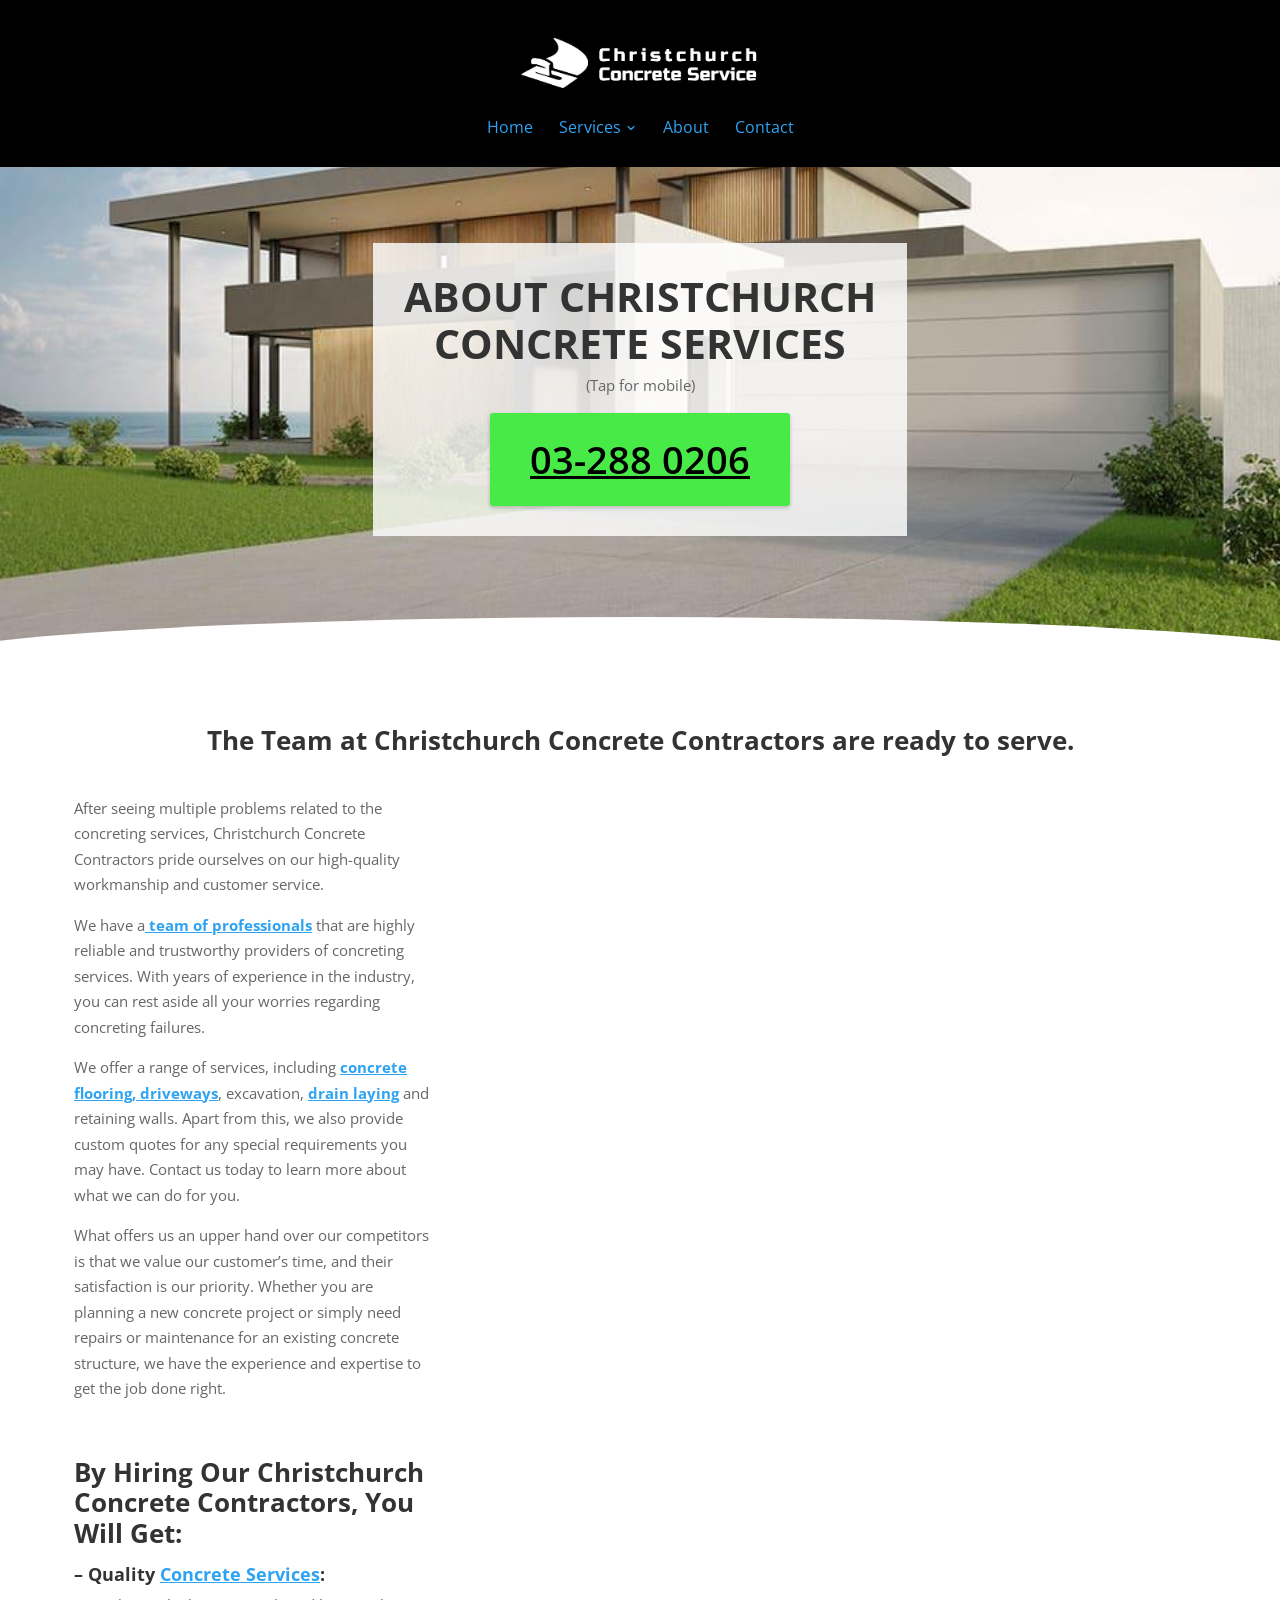
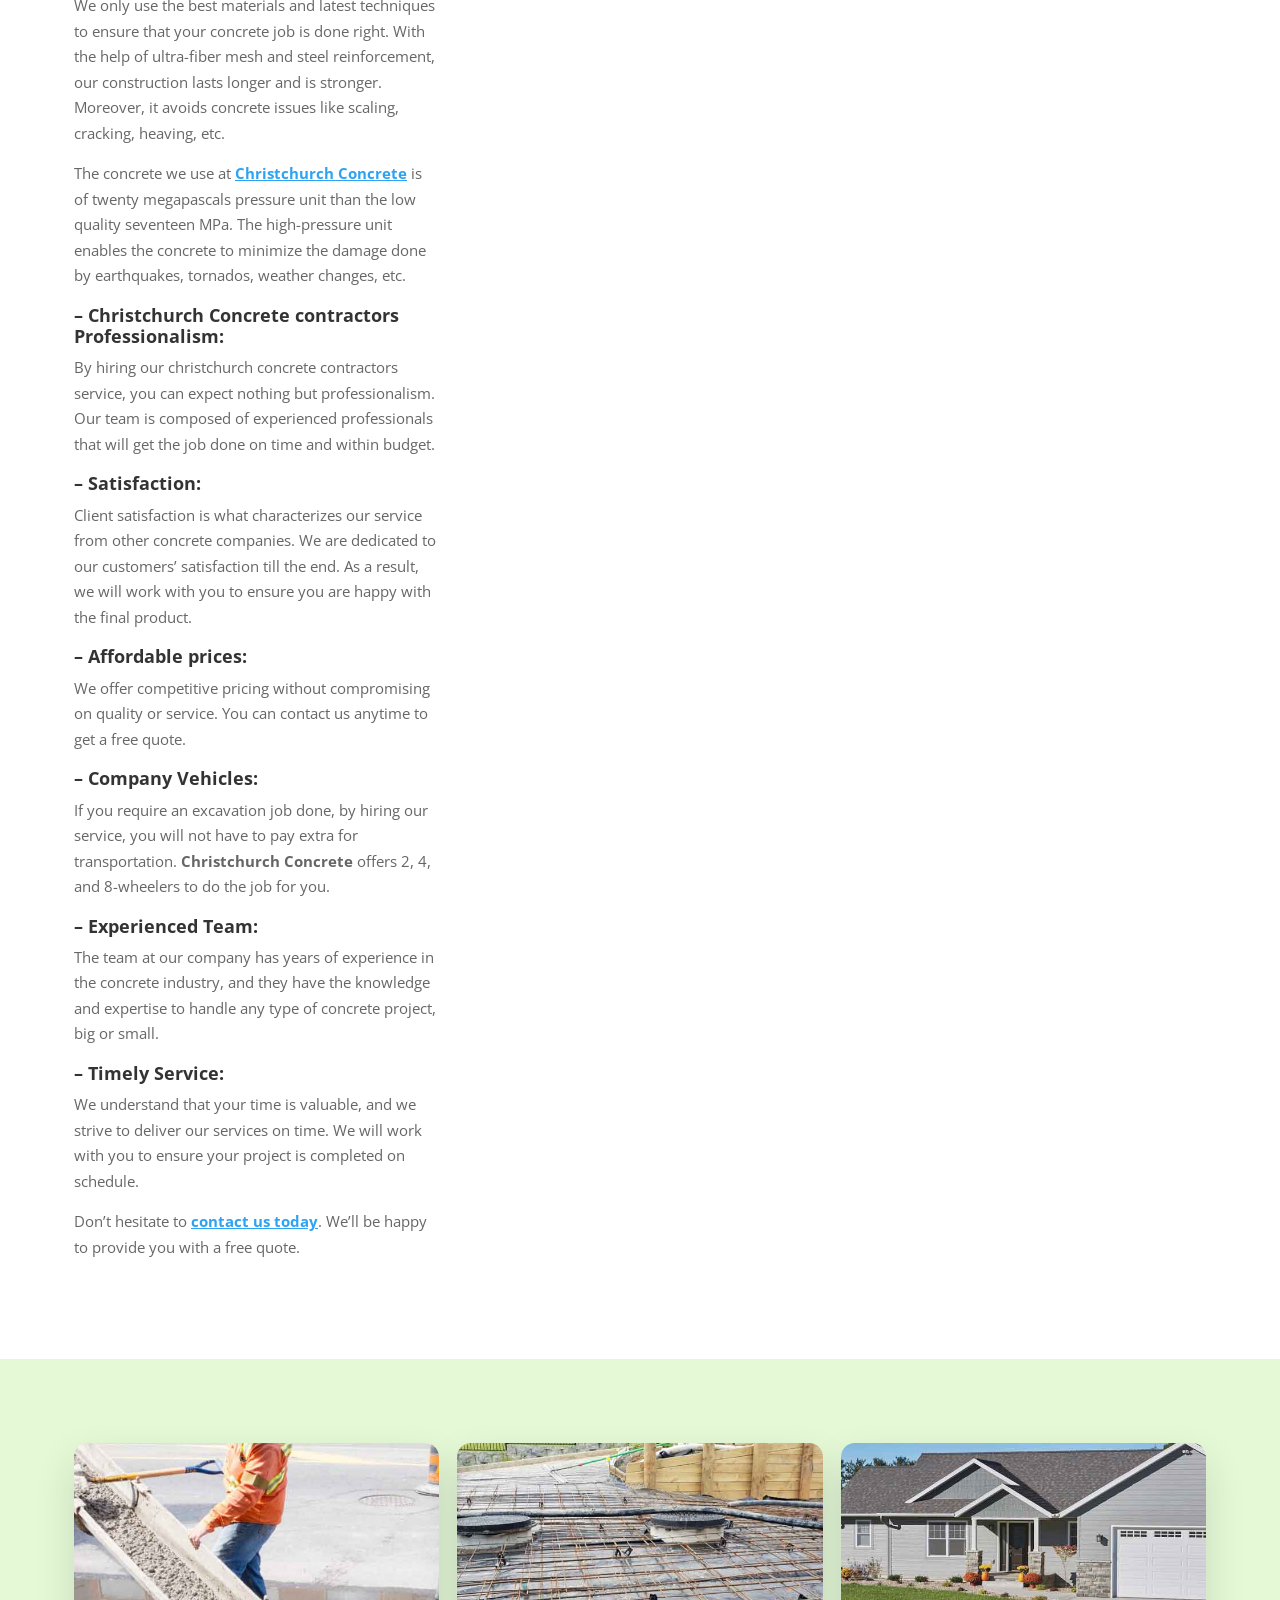
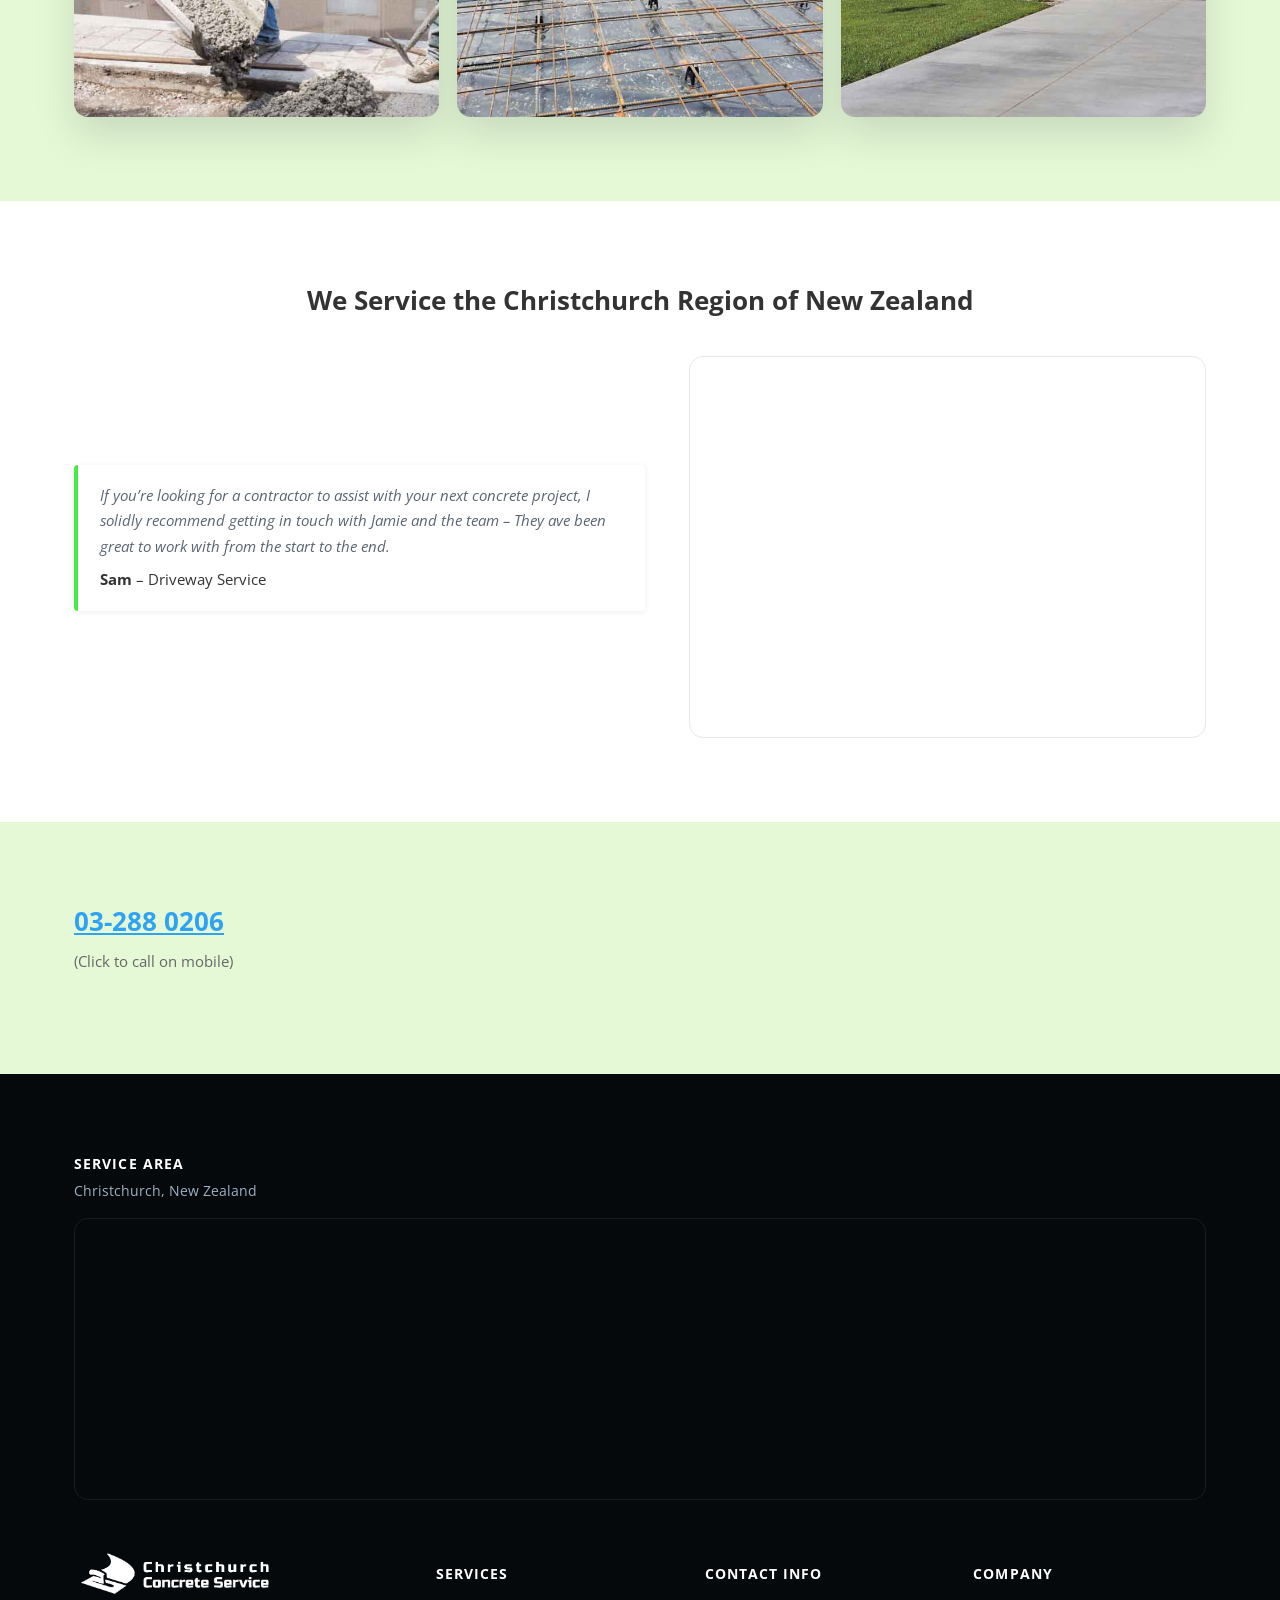
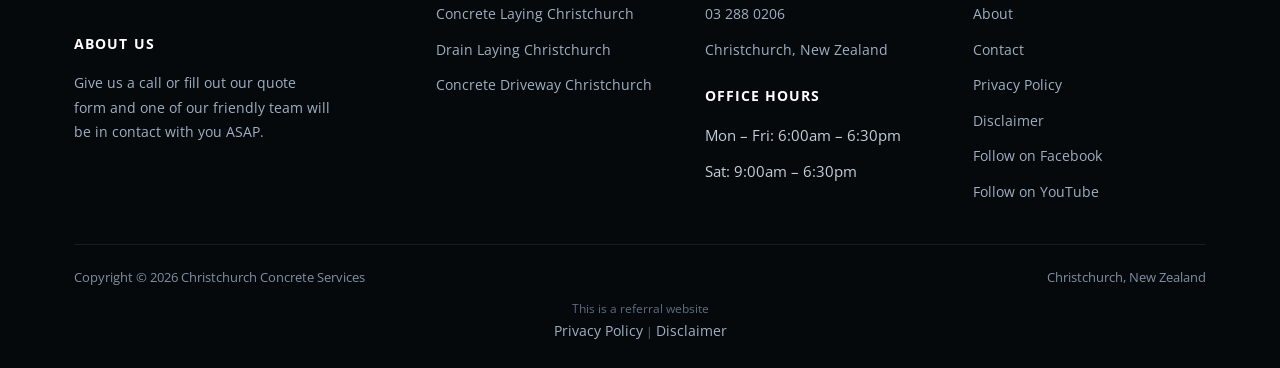
<file: about/index.html>
<!doctype html>
<html lang="en-NZ">
<head>
<!-- Google Tag Manager -->
<script>(function(w,d,s,l,i){w[l]=w[l]||[];w[l].push({'gtm.start':new Date().getTime(),event:'gtm.js'});var f=d.getElementsByTagName(s)[0],j=d.createElement(s),dl=l!='dataLayer'?'&l='+l:'';j.async=true;j.src='https://www.googletagmanager.com/gtm.js?id='+i+dl;f.parentNode.insertBefore(j,f);})(window,document,'script','dataLayer','GTM-WB2ZLM5');</script>
<!-- End Google Tag Manager -->
<!-- Google tag (gtag.js) -->
<script async src="https://www.googletagmanager.com/gtag/js?id=G-3WHWVZM5KJ"></script>
<script>
  window.dataLayer = window.dataLayer || [];
  function gtag(){dataLayer.push(arguments);}
  gtag('js', new Date());
  gtag('config', 'G-3WHWVZM5KJ');
  gtag('config', 'G-TM1T94P0DF');
  gtag('config', 'AW-10951416589');
</script>
<meta charset="UTF-8">
<meta name="viewport" content="width=device-width, initial-scale=1.0">
<link rel="icon" href="/favicon-32.png" sizes="32x32" type="image/png">
<link rel="icon" href="/favicon-192.png" sizes="192x192" type="image/png">
<link rel="apple-touch-icon" href="/apple-touch-icon.png">
<title>Christchurch Concrete Contractors - About our Concrete Services</title>
<meta name="description" content="Looking for Christchurch Concrete Contractors? We are a local team of concrete contractors based right here in Canterbury. Get a Quote Today.">
<meta name="robots" content="follow, index, max-snippet:-1, max-video-preview:-1, max-image-preview:large">
<link rel="canonical" href="https://christchurchconcrete.co.nz/about/">
<meta property="og:locale" content="en_US">
<meta property="og:type" content="article">
<meta property="og:title" content="Christchurch Concrete Contractors - About our Concrete Services">
<meta property="og:description" content="Looking for Christchurch Concrete Contractors? We are a local team of concrete contractors based right here in Canterbury. Get a Quote Today.">
<meta property="og:url" content="https://christchurchconcrete.co.nz/about/">
<meta property="og:site_name" content="Christchurch Concrete Service Pros | Driveways &amp; Asphalt">
<meta property="og:video" content="https://www.youtube.com/embed/VgBSgxTYZp8">
<meta name="twitter:card" content="summary_large_image">
<meta name="twitter:title" content="Christchurch Concrete Contractors - About our Concrete Services">
<meta name="twitter:description" content="Looking for Christchurch Concrete Contractors? We are a local team of concrete contractors based right here in Canterbury. Get a Quote Today.">
<meta name="twitter:label1" content="Time to read">
<meta name="twitter:data1" content="7 minutes">
<script type="application/ld+json">{"@context": "https://schema.org", "@graph": [{"@type": "Place", "@id": "https://christchurchconcrete.co.nz/#place", "address": {"@type": "PostalAddress", "addressLocality": "Canterbury", "addressRegion": "Christchurch", "addressCountry": "New Zealand"}}, {"@type": ["LocalBusiness", "Organization"], "@id": "https://christchurchconcrete.co.nz/#organization", "name": "Christchurch Concrete Service", "url": "https://christchurchconcrete.co.nz", "sameAs": ["https://www.facebook.com/profile.php?id=100083782422898"], "email": "info@christchurchconcrete.co.nz", "address": {"@type": "PostalAddress", "addressLocality": "Canterbury", "addressRegion": "Christchurch", "addressCountry": "New Zealand"}, "logo": {"@type": "ImageObject", "@id": "https://christchurchconcrete.co.nz/#logo", "url": "https://christchurchconcrete.co.nz/images/christchurch-concrete-square.png", "contentUrl": "https://christchurchconcrete.co.nz/images/christchurch-concrete-square.png", "caption": "Christchurch Concrete Service Pros | Driveways &amp; Asphalt", "inLanguage": "en-US", "width": "600", "height": "600"}, "openingHours": ["Monday,Tuesday,Wednesday,Thursday,Friday,Saturday 06:00-18:30"], "location": {"@id": "https://christchurchconcrete.co.nz/#place"}, "image": {"@id": "https://christchurchconcrete.co.nz/#logo"}, "telephone": "+64-3-288-0206"}, {"@type": "WebSite", "@id": "https://christchurchconcrete.co.nz/#website", "url": "https://christchurchconcrete.co.nz", "name": "Christchurch Concrete Service Pros | Driveways &amp; Asphalt", "alternateName": "Christchurch Concrete | Driveways, Patios &amp; Asphalt", "publisher": {"@id": "https://christchurchconcrete.co.nz/#organization"}, "inLanguage": "en-US"}, {"@type": "BreadcrumbList", "@id": "https://christchurchconcrete.co.nz/about/#breadcrumb", "itemListElement": [{"@type": "ListItem", "position": "1", "item": {"@id": "https://christchurchconcrete.co.nz", "name": "Home"}}, {"@type": "ListItem", "position": "2", "item": {"@id": "https://christchurchconcrete.co.nz/about/", "name": "About"}}]}, {"@type": "AboutPage", "@id": "https://christchurchconcrete.co.nz/about/#webpage", "url": "https://christchurchconcrete.co.nz/about/", "name": "Christchurch Concrete Contractors - About our Concrete Services", "datePublished": "2022-07-10T02:33:23+00:00", "dateModified": "2024-02-11T20:15:31+00:00", "isPartOf": {"@id": "https://christchurchconcrete.co.nz/#website"}, "inLanguage": "en-US", "breadcrumb": {"@id": "https://christchurchconcrete.co.nz/about/#breadcrumb"}}, {"@type": "VideoObject", "name": "Christchurch Concrete service   Driveways and More in NZ", "description": "Website: https://christchurchconcrete.co.nz/GMB: https://goo.gl/maps/nWLfuANw2mBGhfPr6Facebook: https://www.facebook.com/people/Christchurch-Concrete-Service...", "uploadDate": "2022-08-24T11:44:38-07:00", "embedUrl": "https://www.youtube.com/embed/VgBSgxTYZp8", "duration": "PT0M46S", "width": "1280", "height": "720", "isFamilyFriendly": "True", "@id": "https://christchurchconcrete.co.nz/about/#schema-4398", "isPartOf": {"@id": "https://christchurchconcrete.co.nz/about/#webpage"}, "publisher": {"@id": "https://christchurchconcrete.co.nz/#organization"}, "inLanguage": "en-US", "mainEntityOfPage": {"@id": "https://christchurchconcrete.co.nz/about/#webpage"}}]}</script>
<script type="application/ld+json">{"@context": "https://schema.org", "@type": "LocalBusiness", "name": "Christchurch Concrete Services", "image": "https://christchurchconcrete.co.nz/images/christchurch-concrete-long.png", "@id": "", "url": "https://christchurchconcrete.co.nz/", "telephone": "03-288 0206", "address": {"@type": "PostalAddress", "streetAddress": "", "addressLocality": "Christchurch", "postalCode": "", "addressCountry": "NZ"}, "openingHoursSpecification": {"@type": "OpeningHoursSpecification", "dayOfWeek": ["Monday", "Tuesday", "Wednesday", "Thursday", "Friday", "Saturday", "Sunday"], "opens": "00:00", "closes": "23:59"}, "sameAs": ["https://www.facebook.com/Christchurch-Concrete-Service-111109995009256", "https://www.youtube.com/channel/UCitnBjxh1xKd-eFEbqBfh-Q"]}</script>
<script type="application/ld+json">{"@context": "https://schema.org", "@type": "BreadcrumbList", "itemListElement": [{"@type": "ListItem", "position": 1, "name": "Home", "item": "https://christchurchconcrete.co.nz/"}, {"@type": "ListItem", "position": 2, "name": "About", "item": "https://christchurchconcrete.co.nz/about/"}]}</script>
<link rel="preconnect" href="https://fonts.googleapis.com">
<link rel="preconnect" href="https://fonts.gstatic.com" crossorigin>
<link rel="preload" as="style" href="https://fonts.googleapis.com/css2?family=Open+Sans:wght@400;600;700;800&display=swap" onload="this.onload=null;this.rel='stylesheet'">
<noscript><link rel="stylesheet" href="https://fonts.googleapis.com/css2?family=Open+Sans:wght@400;600;700;800&display=swap"></noscript>
<link rel="stylesheet" href="/css/style.css">
<style id="mnfix">.mobile-menu.open{max-height:calc(100vh - 150px);max-height:calc(100dvh - 150px);overflow-y:auto;-webkit-overflow-scrolling:touch;overscroll-behavior:contain}.mobile-menu.msub-ready .mobile-submenu{display:none}.mobile-menu.msub-ready .mobile-submenu.open{display:flex}.mobile-menu a.msub-parent{display:flex;justify-content:space-between;align-items:center}.mobile-menu a.msub-parent::after{content:"";width:8px;height:8px;border-right:2px solid currentColor;border-bottom:2px solid currentColor;transform:rotate(45deg);margin-right:6px;transition:transform .2s}.mobile-menu a.msub-parent[aria-expanded=true]::after{transform:rotate(-135deg)}</style></head>
<body class="">
<noscript><iframe src="https://www.googletagmanager.com/ns.html?id=GTM-WB2ZLM5" height="0" width="0" style="display:none;visibility:hidden"></iframe></noscript>
<header class="classic">
  <div class="c-head wrap">
    <a href="/" class="brand"><img src="/images/christchurch-concrete-long-white.png" alt="Christchurch Concrete Service" width="639" height="175"></a>
    <nav class="links"><a href="/">Home</a><div class="nav-item"><a href="/services/">Services <svg viewBox="0 0 24 24" fill="none" stroke-width="2.4" stroke-linecap="round" stroke-linejoin="round"><path d="m6 9 6 6 6-6"/></svg></a><div class="nav-dropdown"><a href="/concrete-laying-christchurch/">Concrete Laying Christchurch</a><a href="/drain-laying-christchurch/">Drain Laying Christchurch</a><a href="/concrete-driveway-christchurch/">Concrete Driveway Christchurch</a></div></div><a href="/about/">About</a><a href="/contact/">Contact</a></nav>
    <button type="button" class="hamburger-btn" id="hamburgerBtn" aria-label="Open menu" aria-expanded="false"><svg viewBox="0 0 24 24" fill="none" stroke="#fff" stroke-width="2.4" stroke-linecap="round" stroke-linejoin="round"><path d="M4 7h16M4 12h16M4 17h16"/></svg></button>
  </div>
  <div class="mobile-menu" id="mobileMenu"><a href="/">Home</a><a href="/services/">Services</a><div class="mobile-submenu"><a href="/concrete-laying-christchurch/">Concrete Laying Christchurch</a><a href="/drain-laying-christchurch/">Drain Laying Christchurch</a><a href="/concrete-driveway-christchurch/">Concrete Driveway Christchurch</a></div><a href="/about/">About</a><a href="/contact/">Contact</a><a href="tel:032880206" class="mobile-menu-phone">Call 03 288 0206</a></div>
</header>
<main>
<section class="hero-c" id="top"><div class="hero-c-box"><div class="row"><div class="text"><h1>ABOUT CHRISTCHURCH CONCRETE SERVICES</h1></div><div class="text"><p>(Tap for mobile)</p></div><p class="btn-wrap"><a class="btn btn-primary" href="tel:032880206">03-288 0206</a></p></div></div></section>
<section class=""><div class="wrap"><div class="row"><div class="text">

<h2>The Team at Christchurch Concrete Contractors are ready to serve.</h2>

</div></div><div class="row cols cols-2 formrow"><div class="col"><div class="text"><p>After seeing multiple problems related to the concreting services, Christchurch Concrete Contractors pride ourselves on our high-quality workmanship and customer service.</p>
<p>We have a<a href="/about/"> team of professionals</a> that are highly reliable and trustworthy providers of concreting services. With years of experience in the industry, you can rest aside all your worries regarding concreting failures.</p>
<p>We offer a range of services, including <a href="/concrete-laying-christchurch/">concrete flooring, driveways</a>, excavation, <a href="/drain-laying-christchurch/">drain laying</a> and retaining walls. Apart from this, we also provide custom quotes for any special requirements you may have. Contact us today to learn more about what we can do for you.</p>
<p>What offers us an upper hand over our competitors is that we value our customer’s time, and their satisfaction is our priority. Whether you are planning a new concrete project or simply need repairs or maintenance for an existing concrete structure, we have the experience and expertise to get the job done right.</p>

<p><strong> </strong></p>
<h2><strong>By Hiring Our Christchurch Concrete Contractors, You Will Get:</strong></h2>
<p><strong> </strong></p>
<h3><strong>– Quality </strong><a href="https://aucklandconcreteservice.co.nz/services/" target="_blank" rel="noopener"><strong>Concrete Services</strong></a><strong>:</strong></h3>
<p>We only use the best materials and latest techniques to ensure that your concrete job is done right. With the help of ultra-fiber mesh and steel reinforcement, our construction lasts longer and is stronger. Moreover, it avoids concrete issues like scaling, cracking, heaving, etc.<br></p>
<p>The concrete we use at <a href="/">Christchurch Concrete</a> is of twenty megapascals pressure unit than the low quality seventeen MPa. The high-pressure unit enables the concrete to minimize the damage done by earthquakes, tornados, weather changes, etc.</p>
<h3><strong>– Christchurch Concrete contractors Professionalism:</strong></h3>
<p>By hiring our christchurch concrete contractors service, you can expect nothing but professionalism. Our team is composed of experienced professionals that will get the job done on time and within budget.</p>
<h3><strong>– Satisfaction:</strong></h3>
<p>Client satisfaction is what characterizes our service from other concrete companies. We are dedicated to our customers’ satisfaction till the end. As a result, we will work with you to ensure you are happy with the final product.</p>
<h3><strong>– Affordable prices:</strong></h3>
<p>We offer competitive pricing without compromising on quality or service. You can contact us anytime to get a free quote.</p>
<h3><strong>– Company Vehicles:</strong></h3>
<p>If you require an excavation job done, by hiring our service, you will not have to pay extra for transportation. <strong>Christchurch Concrete</strong> offers 2, 4, and 8-wheelers to do the job for you.</p>
<h3><strong>– Experienced Team:</strong></h3>
<p>The team at our company has years of experience in the concrete industry, and they have the knowledge and expertise to handle any type of concrete project, big or small.</p>
<h3><strong>– Timely Service:</strong></h3>
<p>We understand that your time is valuable, and we strive to deliver our services on time. We will work with you to ensure your project is completed on schedule.</p>

<p>Don’t hesitate to <a href="/contact/">contact us today</a>. We’ll be happy to provide you with a free quote.</p></div></div><div class="col"><div class="form-card"><iframe src="https://api.leadconnectorhq.com/widget/form/YHKWmBW9EuVoi1TN62UY" style="width:100%;height:100%;min-height:954px;border:none;border-radius:14px" id="inline-YHKWmBW9EuVoi1TN62UY" data-layout="{'id':'INLINE'}" data-trigger-type="alwaysShow" data-trigger-value="" data-activation-type="alwaysActivated" data-activation-value="" data-deactivation-type="neverDeactivate" data-deactivation-value="" data-form-name="Christchurch Concrete" data-height="954" data-layout-iframe-id="inline-YHKWmBW9EuVoi1TN62UY" data-form-id="YHKWmBW9EuVoi1TN62UY" data-cookie-consent="true" data-cookie-consent-provider="auto" title="Christchurch Concrete"></iframe></div></div></div></div></section>
<section class="sec-cream"><div class="wrap"><div class="row gallery-grid"><div class="figure"><img src="/images/d1.jpg" alt="christchurch concrete contractors cement services in nz" width="800" height="480" loading="lazy" decoding="async"></div><div class="figure"><img src="/images/d2.jpg" alt="laying concrete foundations" width="800" height="480" loading="lazy" decoding="async"></div><div class="figure"><img src="/images/d3.jpg" alt="turning an old driveway into a new driveway - christchurch concrete contractors" width="800" height="480" loading="lazy" decoding="async"></div></div></div></section>
<section class=""><div class="wrap"><div class="row"><div class="text">

<h2>We Service the Christchurch Region of New Zealand</h2>

</div></div><div class="row cols cols-2"><div class="col"><div class="testimonial"><blockquote><p>If you’re looking for a contractor to assist with your next concrete project, I solidly recommend getting in touch with Jamie and the team – They ave been great to work with from the start to the end.</p></blockquote><p class="who"><strong>Sam</strong> &ndash; Driveway Service</p></div></div><div class="col"><div class="map-embed"><iframe src="https://www.google.com/maps/embed?pb=!1m14!1m8!1m3!1d185185.91085428034!2d172.5990013!3d-43.5121424!3m2!1i1024!2i768!4f13.1!3m3!1m2!1s0x0%3A0xe1ebf84d2552737f!2sChristchurch%20Concrete%20Services!5e0!3m2!1sen!2snz!4v1657725690919!5m2!1sen!2snz" width="600" height="380" style="border:0" allowfullscreen loading="lazy" referrerpolicy="no-referrer-when-downgrade" title="Christchurch Concrete Services service area map"></iframe></div></div></div></div></section>
<section class="sec-cream"><div class="wrap"><div class="row"><div class="text"><h2><strong><strong><a href="tel:032880206">03-288 0206</a></strong></strong></h2>
<p>(Click to call on mobile)</p></div></div></div></section>
</main>
<footer>
  <div class="wrap">
    <div class="footer-map-head"><h4>Service Area</h4><p>Christchurch, New Zealand</p></div><div class="footer-map"><iframe src="https://www.google.com/maps/embed?pb=!1m14!1m8!1m3!1d370371.8241633241!2d172.599001!3d-43.512142!3m2!1i1024!2i768!4f13.1!3m3!1m2!1s0x8af41a0715ed7e33%3A0xe1ebf84d2552737f!2sChristchurch%20Concrete%20Services!5e0!3m2!1sen!2snz!4v1678113838888!5m2!1sen!2snz" width="600" height="280" style="border:0" allowfullscreen loading="lazy" referrerpolicy="no-referrer-when-downgrade" title="Christchurch Concrete Services service area map"></iframe></div>
    <div class="footer-grid "><div class="footer-brand"><a href="/" class="brand"><img src="/images/christchurch-concrete-long-white.png" alt="Christchurch Concrete Service" width="639" height="175" loading="lazy"></a><h4>About us</h4><p>Give us a call or fill out our quote form and one of our friendly team will be in contact with you ASAP.</p></div><div><h4>Services</h4><ul><li><a href="/concrete-laying-christchurch/">Concrete Laying Christchurch</a></li><li><a href="/drain-laying-christchurch/">Drain Laying Christchurch</a></li><li><a href="/concrete-driveway-christchurch/">Concrete Driveway Christchurch</a></li></ul></div><div><h4>Contact Info</h4><ul><li><a href="tel:032880206">03 288 0206</a></li><li><a href="https://goo.gl/maps/WNaFrwkFpGzEfouF7" target="_blank" rel="noopener">Christchurch, New Zealand</a></li></ul><h4 style="margin-top:22px;">Office Hours</h4><ul><li>Mon &ndash; Fri: 6:00am &ndash; 6:30pm</li><li>Sat: 9:00am &ndash; 6:30pm</li></ul></div><div><h4>Company</h4><ul><li><a href="/about/">About</a></li><li><a href="/contact/">Contact</a></li><li><a href="/privacy-policy/">Privacy Policy</a></li><li><a href="/disclaimer/">Disclaimer</a></li><li><a href="https://www.facebook.com/Christchurch-Concrete-Service-111109995009256" target="_blank" rel="noopener">Follow on Facebook</a></li><li><a href="https://www.youtube.com/channel/UCitnBjxh1xKd-eFEbqBfh-Q" target="_blank" rel="noopener">Follow on YouTube</a></li></ul></div></div>
    <div class="footer-bottom"><span>Copyright &copy; 2026 Christchurch Concrete Services</span><span>Christchurch, New Zealand</span></div>
    <div class="footer-disclosure">This is a referral website<br><a href="/privacy-policy/">Privacy Policy</a> | <a href="/disclaimer/">Disclaimer</a></div>
  </div>
</footer>
<script>
(function(){var b=document.getElementById('hamburgerBtn'),m=document.getElementById('mobileMenu');if(!b||!m)return;b.addEventListener('click',function(){var o=m.classList.toggle('open');b.setAttribute('aria-expanded',o?'true':'false');});})();
</script>
<script src="https://link.msgsndr.com/js/form_embed.js" defer></script>
<script id="mnfixjs">(function(){var m=document.getElementById("mobileMenu");if(!m)return;m.querySelectorAll(".mobile-submenu").forEach(function(s){var p=s.previousElementSibling;if(!p||p.tagName!=="A")return;var a=document.createElement("a");a.href=p.getAttribute("href");a.textContent="All "+p.textContent.trim();s.insertBefore(a,s.firstChild);m.classList.add("msub-ready");p.classList.add("msub-parent");p.setAttribute("aria-expanded","false");p.addEventListener("click",function(e){e.preventDefault();var o=s.classList.toggle("open");p.setAttribute("aria-expanded",o?"true":"false")})});var b=document.getElementById("hamburgerBtn");document.addEventListener("pointerdown",function(e){if(!m.classList.contains("open")||m.contains(e.target)||(b&&b.contains(e.target)))return;m.classList.remove("open");if(b)b.setAttribute("aria-expanded","false")})})();</script></body>
</html>
</file>
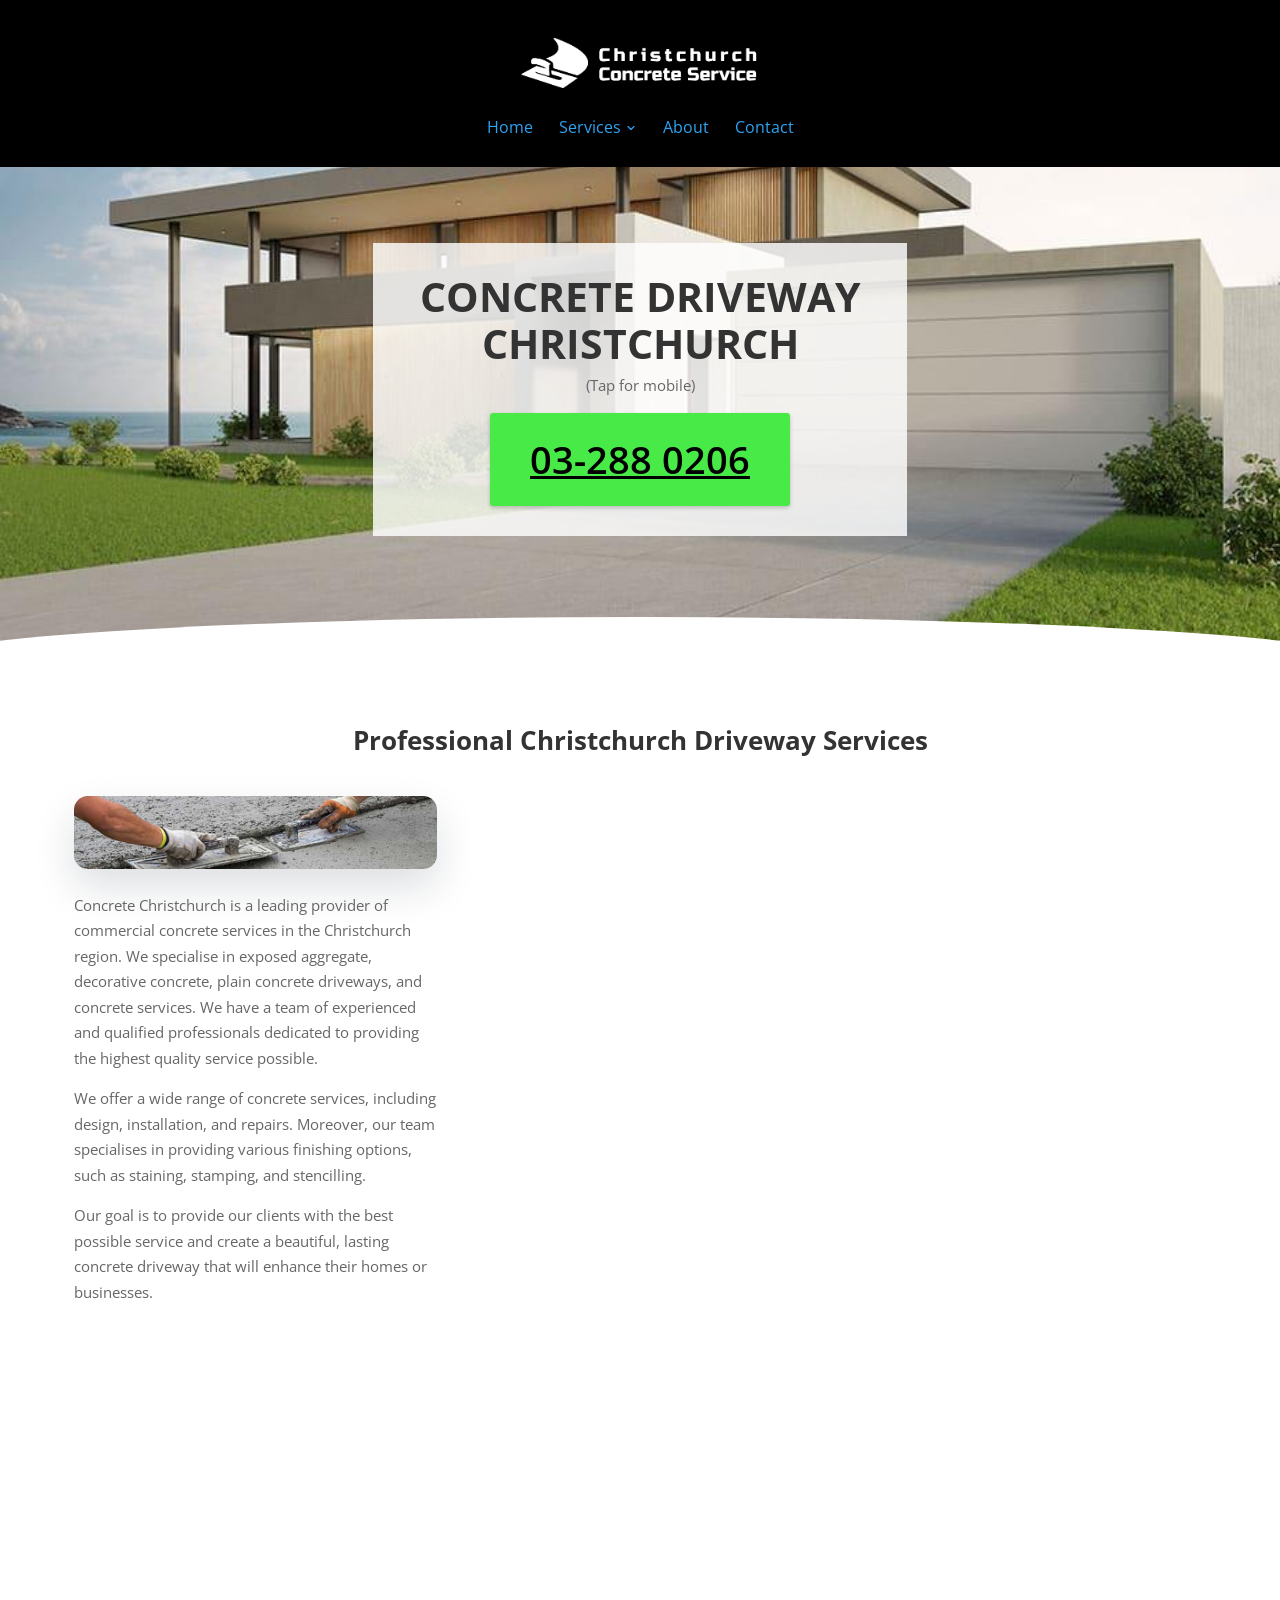
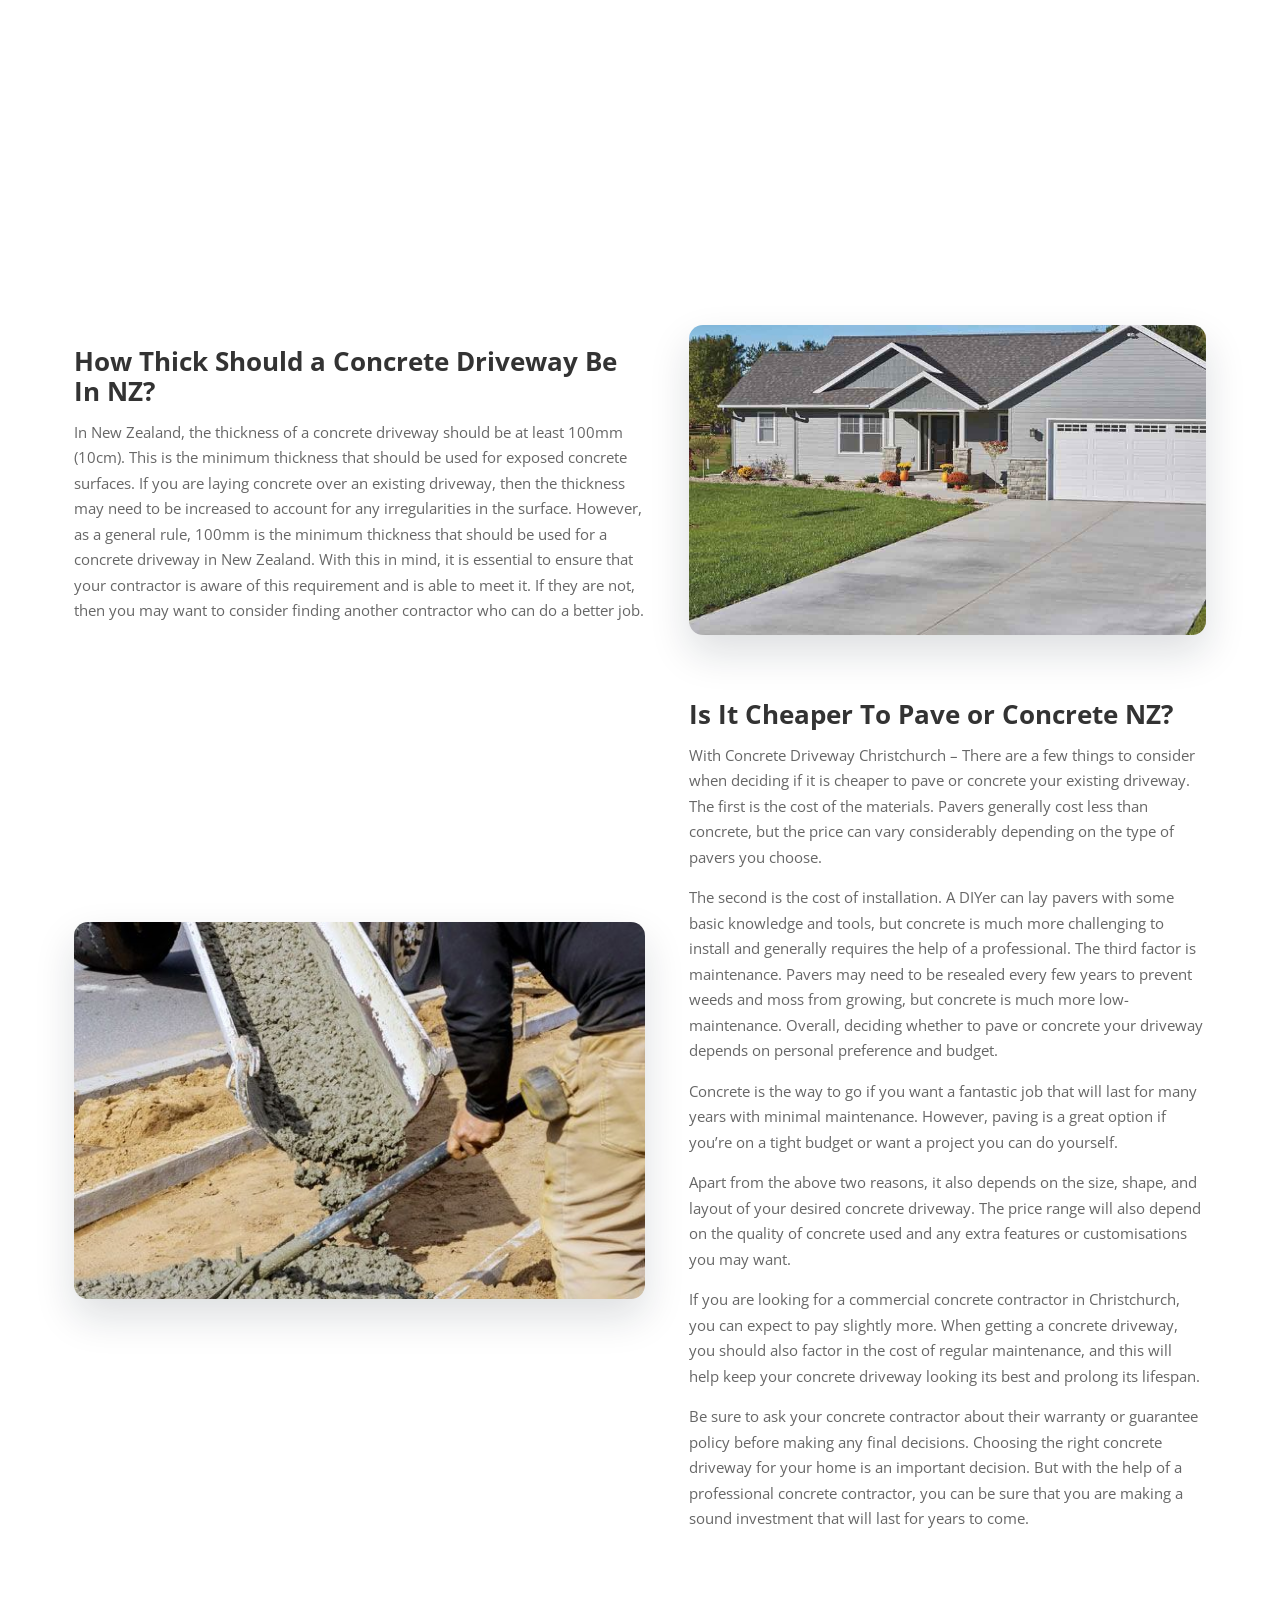
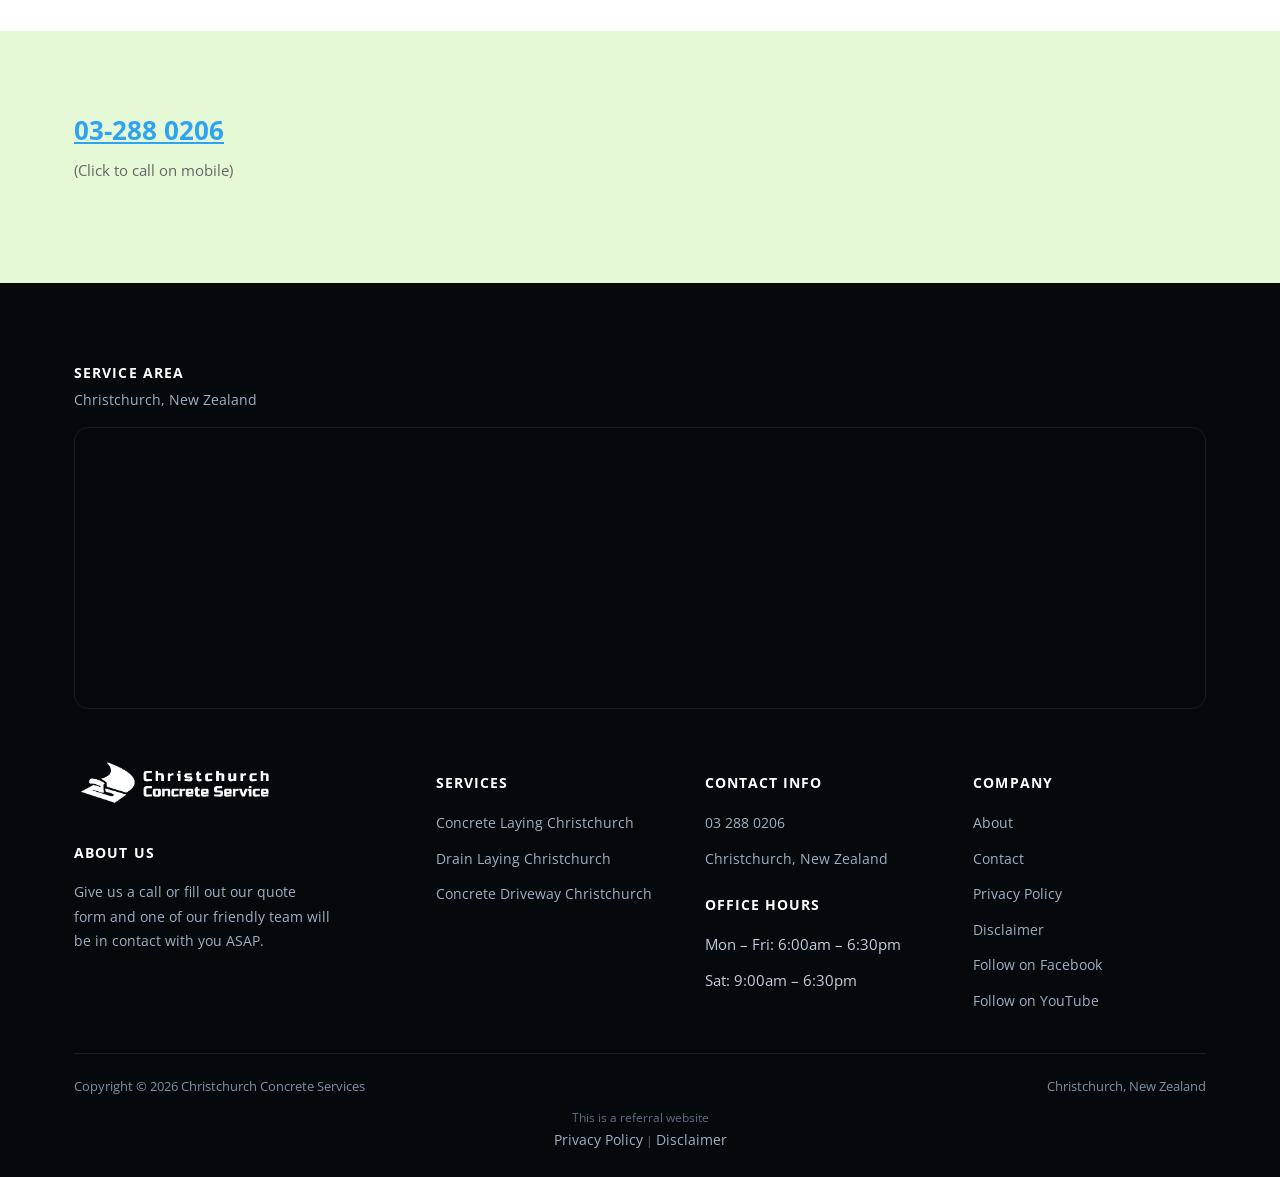
<file: concrete-driveway-christchurch/index.html>
<!doctype html>
<html lang="en-NZ">
<head>
<!-- Google Tag Manager -->
<script>(function(w,d,s,l,i){w[l]=w[l]||[];w[l].push({'gtm.start':new Date().getTime(),event:'gtm.js'});var f=d.getElementsByTagName(s)[0],j=d.createElement(s),dl=l!='dataLayer'?'&l='+l:'';j.async=true;j.src='https://www.googletagmanager.com/gtm.js?id='+i+dl;f.parentNode.insertBefore(j,f);})(window,document,'script','dataLayer','GTM-WB2ZLM5');</script>
<!-- End Google Tag Manager -->
<!-- Google tag (gtag.js) -->
<script async src="https://www.googletagmanager.com/gtag/js?id=G-3WHWVZM5KJ"></script>
<script>
  window.dataLayer = window.dataLayer || [];
  function gtag(){dataLayer.push(arguments);}
  gtag('js', new Date());
  gtag('config', 'G-3WHWVZM5KJ');
  gtag('config', 'G-TM1T94P0DF');
  gtag('config', 'AW-10951416589');
</script>
<meta charset="UTF-8">
<meta name="viewport" content="width=device-width, initial-scale=1.0">
<link rel="icon" href="/favicon-32.png" sizes="32x32" type="image/png">
<link rel="icon" href="/favicon-192.png" sizes="192x192" type="image/png">
<link rel="apple-touch-icon" href="/apple-touch-icon.png">
<title>Concrete Driveway Christchurch - Local Concrete Experts</title>
<meta name="description" content="Looking for Concrete Driveway Christchurch? We are a team of local concrete contractors that specialise in driveways, paths and patios.">
<meta name="robots" content="follow, index, max-snippet:-1, max-video-preview:-1, max-image-preview:large">
<link rel="canonical" href="https://christchurchconcrete.co.nz/concrete-driveway-christchurch/">
<meta property="og:locale" content="en_US">
<meta property="og:type" content="article">
<meta property="og:title" content="Concrete Driveway Christchurch - Local Concrete Experts">
<meta property="og:description" content="Looking for Concrete Driveway Christchurch? We are a team of local concrete contractors that specialise in driveways, paths and patios.">
<meta property="og:url" content="https://christchurchconcrete.co.nz/concrete-driveway-christchurch/">
<meta property="og:site_name" content="Christchurch Concrete Service Pros | Driveways &amp; Asphalt">
<meta name="twitter:card" content="summary_large_image">
<meta name="twitter:title" content="Concrete Driveway Christchurch - Local Concrete Experts">
<meta name="twitter:description" content="Looking for Concrete Driveway Christchurch? We are a team of local concrete contractors that specialise in driveways, paths and patios.">
<meta name="twitter:label1" content="Time to read">
<meta name="twitter:data1" content="6 minutes">
<script type="application/ld+json">{"@context": "https://schema.org", "@graph": [{"@type": "Place", "@id": "https://christchurchconcrete.co.nz/#place", "address": {"@type": "PostalAddress", "addressLocality": "Canterbury", "addressRegion": "Christchurch", "addressCountry": "New Zealand"}}, {"@type": ["LocalBusiness", "Organization"], "@id": "https://christchurchconcrete.co.nz/#organization", "name": "Christchurch Concrete Service", "url": "https://christchurchconcrete.co.nz", "sameAs": ["https://www.facebook.com/profile.php?id=100083782422898"], "email": "info@christchurchconcrete.co.nz", "address": {"@type": "PostalAddress", "addressLocality": "Canterbury", "addressRegion": "Christchurch", "addressCountry": "New Zealand"}, "logo": {"@type": "ImageObject", "@id": "https://christchurchconcrete.co.nz/#logo", "url": "https://christchurchconcrete.co.nz/images/christchurch-concrete-square.png", "contentUrl": "https://christchurchconcrete.co.nz/images/christchurch-concrete-square.png", "caption": "Christchurch Concrete Service Pros | Driveways &amp; Asphalt", "inLanguage": "en-US", "width": "600", "height": "600"}, "openingHours": ["Monday,Tuesday,Wednesday,Thursday,Friday,Saturday 06:00-18:30"], "location": {"@id": "https://christchurchconcrete.co.nz/#place"}, "image": {"@id": "https://christchurchconcrete.co.nz/#logo"}, "telephone": "+64-3-288-0206"}, {"@type": "WebSite", "@id": "https://christchurchconcrete.co.nz/#website", "url": "https://christchurchconcrete.co.nz", "name": "Christchurch Concrete Service Pros | Driveways &amp; Asphalt", "alternateName": "Christchurch Concrete | Driveways, Patios &amp; Asphalt", "publisher": {"@id": "https://christchurchconcrete.co.nz/#organization"}, "inLanguage": "en-US"}, {"@type": "BreadcrumbList", "@id": "https://christchurchconcrete.co.nz/concrete-driveway-christchurch/#breadcrumb", "itemListElement": [{"@type": "ListItem", "position": "1", "item": {"@id": "https://christchurchconcrete.co.nz", "name": "Home"}}, {"@type": "ListItem", "position": "2", "item": {"@id": "https://christchurchconcrete.co.nz/concrete-driveway-christchurch/", "name": "Concrete Driveway Christchurch"}}]}, {"@type": "WebPage", "@id": "https://christchurchconcrete.co.nz/concrete-driveway-christchurch/#webpage", "url": "https://christchurchconcrete.co.nz/concrete-driveway-christchurch/", "name": "Concrete Driveway Christchurch - Local Concrete Experts", "datePublished": "2022-07-10T02:33:05+00:00", "dateModified": "2024-02-11T20:16:07+00:00", "isPartOf": {"@id": "https://christchurchconcrete.co.nz/#website"}, "inLanguage": "en-US", "breadcrumb": {"@id": "https://christchurchconcrete.co.nz/concrete-driveway-christchurch/#breadcrumb"}}, {"@type": "Person", "@id": "https://christchurchconcrete.co.nz/concrete-driveway-christchurch/#author", "name": "samstoys", "image": {"@type": "ImageObject", "@id": "https://secure.gravatar.com/avatar/1a805ecce72dbea624f8210f16b617142cd50f277b3b90b3f68485606a558cd0?s=96&amp;d=mm&amp;r=g", "url": "https://secure.gravatar.com/avatar/1a805ecce72dbea624f8210f16b617142cd50f277b3b90b3f68485606a558cd0?s=96&amp;d=mm&amp;r=g", "caption": "samstoys", "inLanguage": "en-US"}, "sameAs": ["https://christchurchconcrete.co.nz"], "worksFor": {"@id": "https://christchurchconcrete.co.nz/#organization"}}, {"@type": "Article", "headline": "Concrete Driveway Christchurch - Local Concrete Experts", "keywords": "Concrete Driveway Christchurch", "datePublished": "2022-07-10T02:33:05+00:00", "dateModified": "2024-02-11T20:16:07+00:00", "author": {"@id": "https://christchurchconcrete.co.nz/concrete-driveway-christchurch/#author", "name": "samstoys"}, "publisher": {"@id": "https://christchurchconcrete.co.nz/#organization"}, "description": "Looking for Concrete Driveway Christchurch? We are a team of local concrete contractors that specialise in driveways, paths and patios.", "name": "Concrete Driveway Christchurch - Local Concrete Experts", "@id": "https://christchurchconcrete.co.nz/concrete-driveway-christchurch/#richSnippet", "isPartOf": {"@id": "https://christchurchconcrete.co.nz/concrete-driveway-christchurch/#webpage"}, "inLanguage": "en-US", "mainEntityOfPage": {"@id": "https://christchurchconcrete.co.nz/concrete-driveway-christchurch/#webpage"}}]}</script>
<script type="application/ld+json">{"@context": "https://schema.org", "@type": "LocalBusiness", "name": "Christchurch Concrete Services", "image": "https://christchurchconcrete.co.nz/images/christchurch-concrete-long.png", "@id": "", "url": "https://christchurchconcrete.co.nz/", "telephone": "03-288 0206", "address": {"@type": "PostalAddress", "streetAddress": "", "addressLocality": "Christchurch", "postalCode": "", "addressCountry": "NZ"}, "openingHoursSpecification": {"@type": "OpeningHoursSpecification", "dayOfWeek": ["Monday", "Tuesday", "Wednesday", "Thursday", "Friday", "Saturday", "Sunday"], "opens": "00:00", "closes": "23:59"}, "sameAs": ["https://www.facebook.com/Christchurch-Concrete-Service-111109995009256", "https://www.youtube.com/channel/UCitnBjxh1xKd-eFEbqBfh-Q"]}</script>
<script type="application/ld+json">{"@context": "https://schema.org", "@type": "BreadcrumbList", "itemListElement": [{"@type": "ListItem", "position": 1, "name": "Home", "item": "https://christchurchconcrete.co.nz/"}, {"@type": "ListItem", "position": 2, "name": "Concrete Driveway Christchurch", "item": "https://christchurchconcrete.co.nz/concrete-driveway-christchurch/"}]}</script>
<script type="application/ld+json">{"@context": "https://schema.org", "@type": "Service", "serviceType": "Concrete Driveway Christchurch", "name": "Concrete Driveway Christchurch", "provider": {"@type": "LocalBusiness", "name": "Christchurch Concrete Services", "telephone": "+6432880206"}, "areaServed": {"@type": "City", "name": "Christchurch"}, "url": "https://christchurchconcrete.co.nz/concrete-driveway-christchurch/"}</script>
<link rel="preconnect" href="https://fonts.googleapis.com">
<link rel="preconnect" href="https://fonts.gstatic.com" crossorigin>
<link rel="preload" as="style" href="https://fonts.googleapis.com/css2?family=Open+Sans:wght@400;600;700;800&display=swap" onload="this.onload=null;this.rel='stylesheet'">
<noscript><link rel="stylesheet" href="https://fonts.googleapis.com/css2?family=Open+Sans:wght@400;600;700;800&display=swap"></noscript>
<link rel="stylesheet" href="/css/style.css">
<style id="mnfix">.mobile-menu.open{max-height:calc(100vh - 150px);max-height:calc(100dvh - 150px);overflow-y:auto;-webkit-overflow-scrolling:touch;overscroll-behavior:contain}.mobile-menu.msub-ready .mobile-submenu{display:none}.mobile-menu.msub-ready .mobile-submenu.open{display:flex}.mobile-menu a.msub-parent{display:flex;justify-content:space-between;align-items:center}.mobile-menu a.msub-parent::after{content:"";width:8px;height:8px;border-right:2px solid currentColor;border-bottom:2px solid currentColor;transform:rotate(45deg);margin-right:6px;transition:transform .2s}.mobile-menu a.msub-parent[aria-expanded=true]::after{transform:rotate(-135deg)}</style></head>
<body class="">
<noscript><iframe src="https://www.googletagmanager.com/ns.html?id=GTM-WB2ZLM5" height="0" width="0" style="display:none;visibility:hidden"></iframe></noscript>
<header class="classic">
  <div class="c-head wrap">
    <a href="/" class="brand"><img src="/images/christchurch-concrete-long-white.png" alt="Christchurch Concrete Service" width="639" height="175"></a>
    <nav class="links"><a href="/">Home</a><div class="nav-item"><a href="/services/">Services <svg viewBox="0 0 24 24" fill="none" stroke-width="2.4" stroke-linecap="round" stroke-linejoin="round"><path d="m6 9 6 6 6-6"/></svg></a><div class="nav-dropdown"><a href="/concrete-laying-christchurch/">Concrete Laying Christchurch</a><a href="/drain-laying-christchurch/">Drain Laying Christchurch</a><a href="/concrete-driveway-christchurch/">Concrete Driveway Christchurch</a></div></div><a href="/about/">About</a><a href="/contact/">Contact</a></nav>
    <button type="button" class="hamburger-btn" id="hamburgerBtn" aria-label="Open menu" aria-expanded="false"><svg viewBox="0 0 24 24" fill="none" stroke="#fff" stroke-width="2.4" stroke-linecap="round" stroke-linejoin="round"><path d="M4 7h16M4 12h16M4 17h16"/></svg></button>
  </div>
  <div class="mobile-menu" id="mobileMenu"><a href="/">Home</a><a href="/services/">Services</a><div class="mobile-submenu"><a href="/concrete-laying-christchurch/">Concrete Laying Christchurch</a><a href="/drain-laying-christchurch/">Drain Laying Christchurch</a><a href="/concrete-driveway-christchurch/">Concrete Driveway Christchurch</a></div><a href="/about/">About</a><a href="/contact/">Contact</a><a href="tel:032880206" class="mobile-menu-phone">Call 03 288 0206</a></div>
</header>
<main>
<section class="hero-c" id="top"><div class="hero-c-box"><div class="row"><div class="text"><h1>Concrete Driveway Christchurch</h1></div><div class="text"><p>(Tap for mobile)</p></div><p class="btn-wrap"><a class="btn btn-primary" href="tel:032880206">03-288 0206</a></p></div></div></section>
<section class=""><div class="wrap"><div class="row"><div class="text">

<h2>Professional Christchurch Driveway Services</h2>

</div></div><div class="row cols cols-2 formrow"><div class="col"><div class="figure"><img src="/images/b2.jpg" alt="concrete service in christchurch city new zealand driveways" width="800" height="162" loading="lazy" decoding="async"></div><div class="text"><p>Concrete Christchurch is a leading provider of commercial concrete services in the Christchurch region. We specialise in exposed aggregate, decorative concrete, plain concrete driveways, and concrete services. We have a team of experienced and qualified professionals dedicated to providing the highest quality service possible.</p>
<p>We offer a wide range of concrete services, including design, installation, and repairs. Moreover, our team specialises in providing various finishing options, such as staining, stamping, and stencilling.</p>
<p>Our goal is to provide our clients with the best possible service and create a beautiful, lasting concrete driveway that will enhance their homes or businesses.</p>
<p><a href="https://wellingtontreeservice.co.nz/services/" target="_blank" rel="noopener"></a></p>
</div></div><div class="col"><div class="form-card"><iframe src="https://api.leadconnectorhq.com/widget/form/YHKWmBW9EuVoi1TN62UY" style="width:100%;height:100%;min-height:954px;border:none;border-radius:14px" id="inline-YHKWmBW9EuVoi1TN62UY" data-layout="{'id':'INLINE'}" data-trigger-type="alwaysShow" data-trigger-value="" data-activation-type="alwaysActivated" data-activation-value="" data-deactivation-type="neverDeactivate" data-deactivation-value="" data-form-name="Christchurch Concrete" data-height="954" data-layout-iframe-id="inline-YHKWmBW9EuVoi1TN62UY" data-form-id="YHKWmBW9EuVoi1TN62UY" data-cookie-consent="true" data-cookie-consent-provider="auto" title="Christchurch Concrete"></iframe></div></div></div></div></section>
<section class=""><div class="wrap"><div class="row cols cols-2"><div class="col"><div class="text"><h2>How Thick Should a Concrete Driveway Be In NZ?</h2>
<p>In New Zealand, the thickness of a concrete driveway should be at least 100mm (10cm). This is the minimum thickness that should be used for exposed concrete surfaces. If you are laying concrete over an existing driveway, then the thickness may need to be increased to account for any irregularities in the surface. However, as a general rule, 100mm is the minimum thickness that should be used for a concrete driveway in New Zealand. With this in mind, it is essential to ensure that your contractor is aware of this requirement and is able to meet it. If they are not, then you may want to consider finding another contractor who can do a better job.</p></div></div><div class="col"><div class="figure"><img src="/images/d3.jpg" alt="new driveway from construction  service company" width="800" height="480" loading="lazy" decoding="async"></div></div></div><div class="row cols cols-2"><div class="col"><div class="figure"><img src="/images/AKL-Concrete-1.jpg" alt="servicing concrete pouring in Latimer" width="582" height="384" loading="lazy" decoding="async"></div></div><div class="col"><div class="text"><h2><strong>Is It Cheaper To Pave or Concrete NZ?</strong></h2>
<p>With Concrete Driveway Christchurch – There are a few things to consider when deciding if it is cheaper to pave or concrete your existing driveway. The first is the cost of the materials. Pavers generally cost less than concrete, but the price can vary considerably depending on the type of pavers you choose.<br></p>
<p>The second is the cost of installation. A DIYer can lay pavers with some basic knowledge and tools, but concrete is much more challenging to install and generally requires the help of a professional. The third factor is maintenance. Pavers may need to be resealed every few years to prevent weeds and moss from growing, but concrete is much more low-maintenance. Overall, deciding whether to pave or concrete your driveway depends on personal preference and budget.<br></p>
<p>Concrete is the way to go if you want a fantastic job that will last for many years with minimal maintenance. However, paving is a great option if you’re on a tight budget or want a project you can do yourself.<br></p>
<p>Apart from the above two reasons, it also depends on the size, shape, and layout of your desired concrete driveway. The price range will also depend on the quality of concrete used and any extra features or customisations you may want.<br></p>
<p>If you are looking for a commercial concrete contractor in Christchurch, you can expect to pay slightly more. When getting a concrete driveway, you should also factor in the cost of regular maintenance, and this will help keep your concrete driveway looking its best and prolong its lifespan.</p>
<p>Be sure to ask your concrete contractor about their warranty or guarantee policy before making any final decisions. Choosing the right concrete driveway for your home is an important decision. But with the help of a professional concrete contractor, you can be sure that you are making a sound investment that will last for years to come.</p></div></div></div></div></section>
<section class="sec-cream"><div class="wrap"><div class="row"><div class="text"><h2><a href="tel:032440484"><strong></strong></a><strong><a href="tel:032880206">03-288 0206</a></strong></h2>
<p>(Click to call on mobile)</p></div></div></div></section>
</main>
<footer>
  <div class="wrap">
    <div class="footer-map-head"><h4>Service Area</h4><p>Christchurch, New Zealand</p></div><div class="footer-map"><iframe src="https://www.google.com/maps/embed?pb=!1m14!1m8!1m3!1d370371.8241633241!2d172.599001!3d-43.512142!3m2!1i1024!2i768!4f13.1!3m3!1m2!1s0x8af41a0715ed7e33%3A0xe1ebf84d2552737f!2sChristchurch%20Concrete%20Services!5e0!3m2!1sen!2snz!4v1678113838888!5m2!1sen!2snz" width="600" height="280" style="border:0" allowfullscreen loading="lazy" referrerpolicy="no-referrer-when-downgrade" title="Christchurch Concrete Services service area map"></iframe></div>
    <div class="footer-grid "><div class="footer-brand"><a href="/" class="brand"><img src="/images/christchurch-concrete-long-white.png" alt="Christchurch Concrete Service" width="639" height="175" loading="lazy"></a><h4>About us</h4><p>Give us a call or fill out our quote form and one of our friendly team will be in contact with you ASAP.</p></div><div><h4>Services</h4><ul><li><a href="/concrete-laying-christchurch/">Concrete Laying Christchurch</a></li><li><a href="/drain-laying-christchurch/">Drain Laying Christchurch</a></li><li><a href="/concrete-driveway-christchurch/">Concrete Driveway Christchurch</a></li></ul></div><div><h4>Contact Info</h4><ul><li><a href="tel:032880206">03 288 0206</a></li><li><a href="https://goo.gl/maps/WNaFrwkFpGzEfouF7" target="_blank" rel="noopener">Christchurch, New Zealand</a></li></ul><h4 style="margin-top:22px;">Office Hours</h4><ul><li>Mon &ndash; Fri: 6:00am &ndash; 6:30pm</li><li>Sat: 9:00am &ndash; 6:30pm</li></ul></div><div><h4>Company</h4><ul><li><a href="/about/">About</a></li><li><a href="/contact/">Contact</a></li><li><a href="/privacy-policy/">Privacy Policy</a></li><li><a href="/disclaimer/">Disclaimer</a></li><li><a href="https://www.facebook.com/Christchurch-Concrete-Service-111109995009256" target="_blank" rel="noopener">Follow on Facebook</a></li><li><a href="https://www.youtube.com/channel/UCitnBjxh1xKd-eFEbqBfh-Q" target="_blank" rel="noopener">Follow on YouTube</a></li></ul></div></div>
    <div class="footer-bottom"><span>Copyright &copy; 2026 Christchurch Concrete Services</span><span>Christchurch, New Zealand</span></div>
    <div class="footer-disclosure">This is a referral website<br><a href="/privacy-policy/">Privacy Policy</a> | <a href="/disclaimer/">Disclaimer</a></div>
  </div>
</footer>
<script>
(function(){var b=document.getElementById('hamburgerBtn'),m=document.getElementById('mobileMenu');if(!b||!m)return;b.addEventListener('click',function(){var o=m.classList.toggle('open');b.setAttribute('aria-expanded',o?'true':'false');});})();
</script>
<script src="https://link.msgsndr.com/js/form_embed.js" defer></script>
<script id="mnfixjs">(function(){var m=document.getElementById("mobileMenu");if(!m)return;m.querySelectorAll(".mobile-submenu").forEach(function(s){var p=s.previousElementSibling;if(!p||p.tagName!=="A")return;var a=document.createElement("a");a.href=p.getAttribute("href");a.textContent="All "+p.textContent.trim();s.insertBefore(a,s.firstChild);m.classList.add("msub-ready");p.classList.add("msub-parent");p.setAttribute("aria-expanded","false");p.addEventListener("click",function(e){e.preventDefault();var o=s.classList.toggle("open");p.setAttribute("aria-expanded",o?"true":"false")})});var b=document.getElementById("hamburgerBtn");document.addEventListener("pointerdown",function(e){if(!m.classList.contains("open")||m.contains(e.target)||(b&&b.contains(e.target)))return;m.classList.remove("open");if(b)b.setAttribute("aria-expanded","false")})})();</script></body>
</html>
</file>
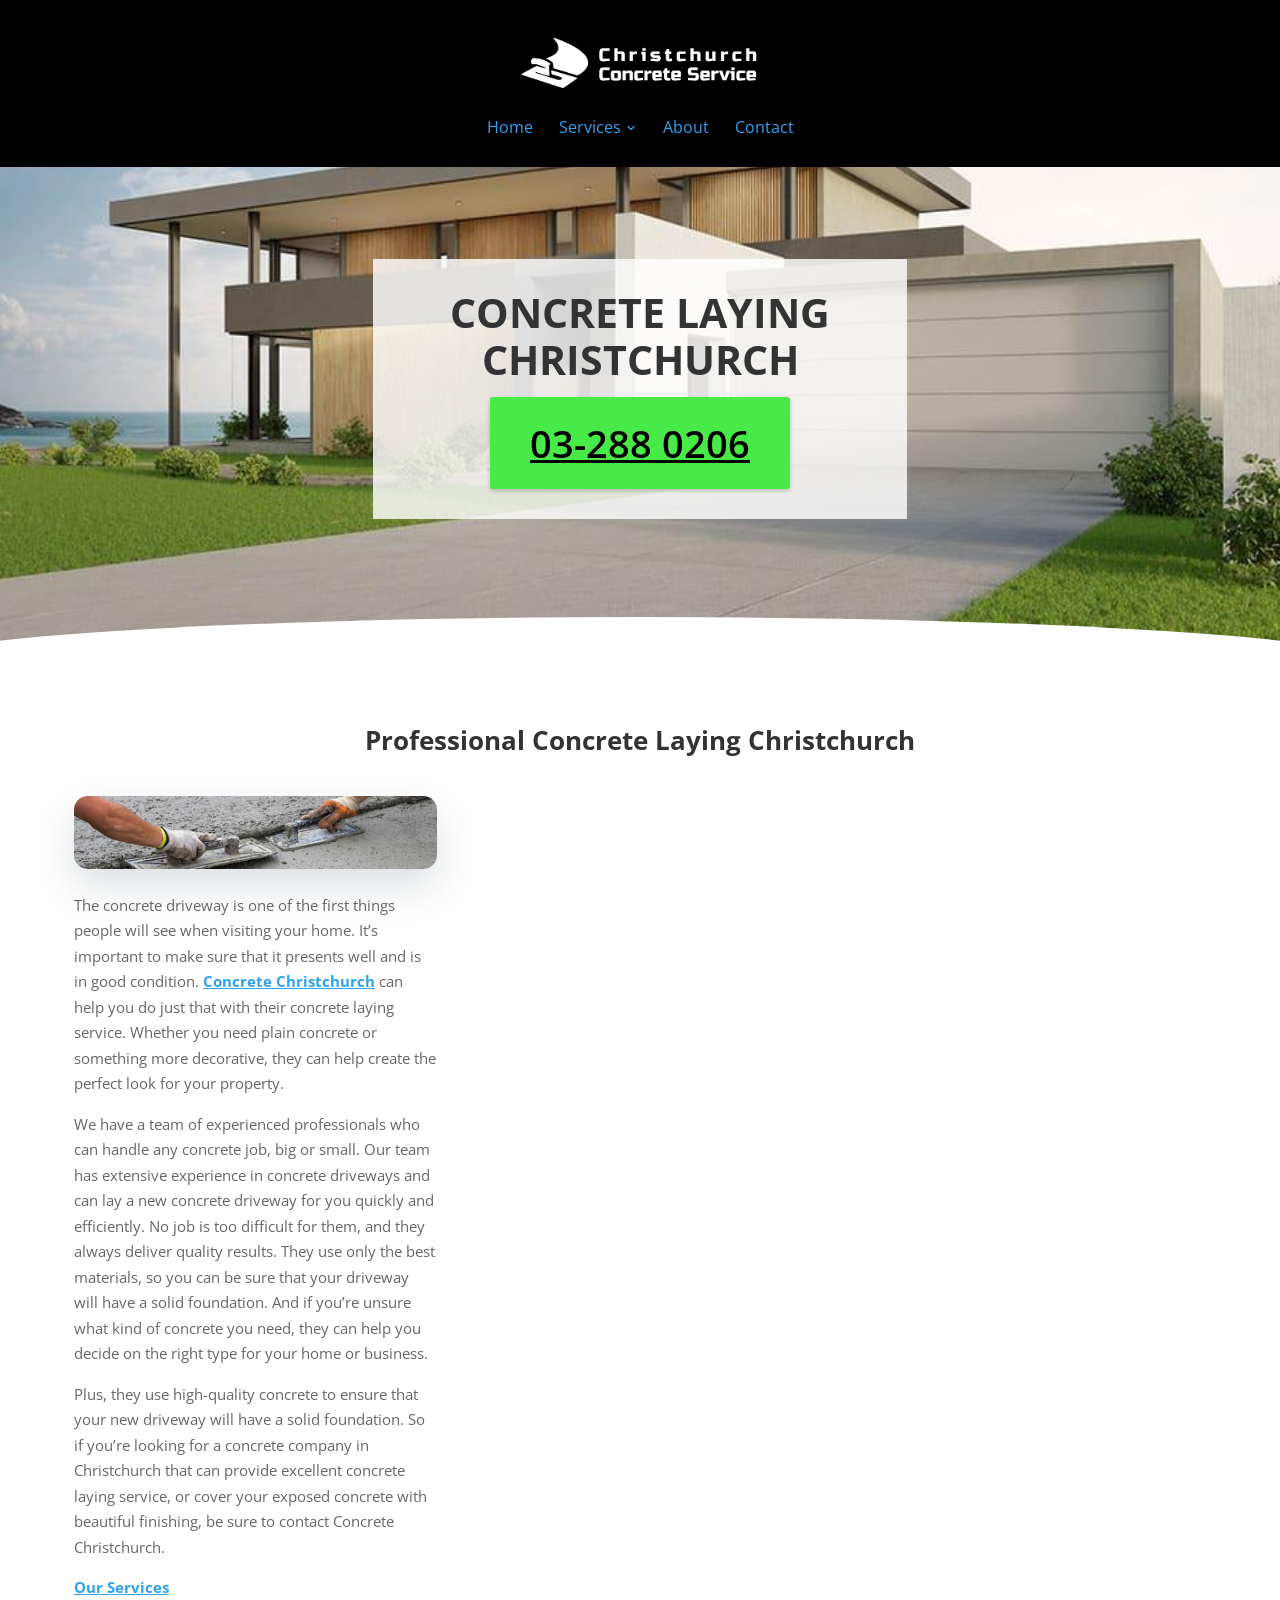
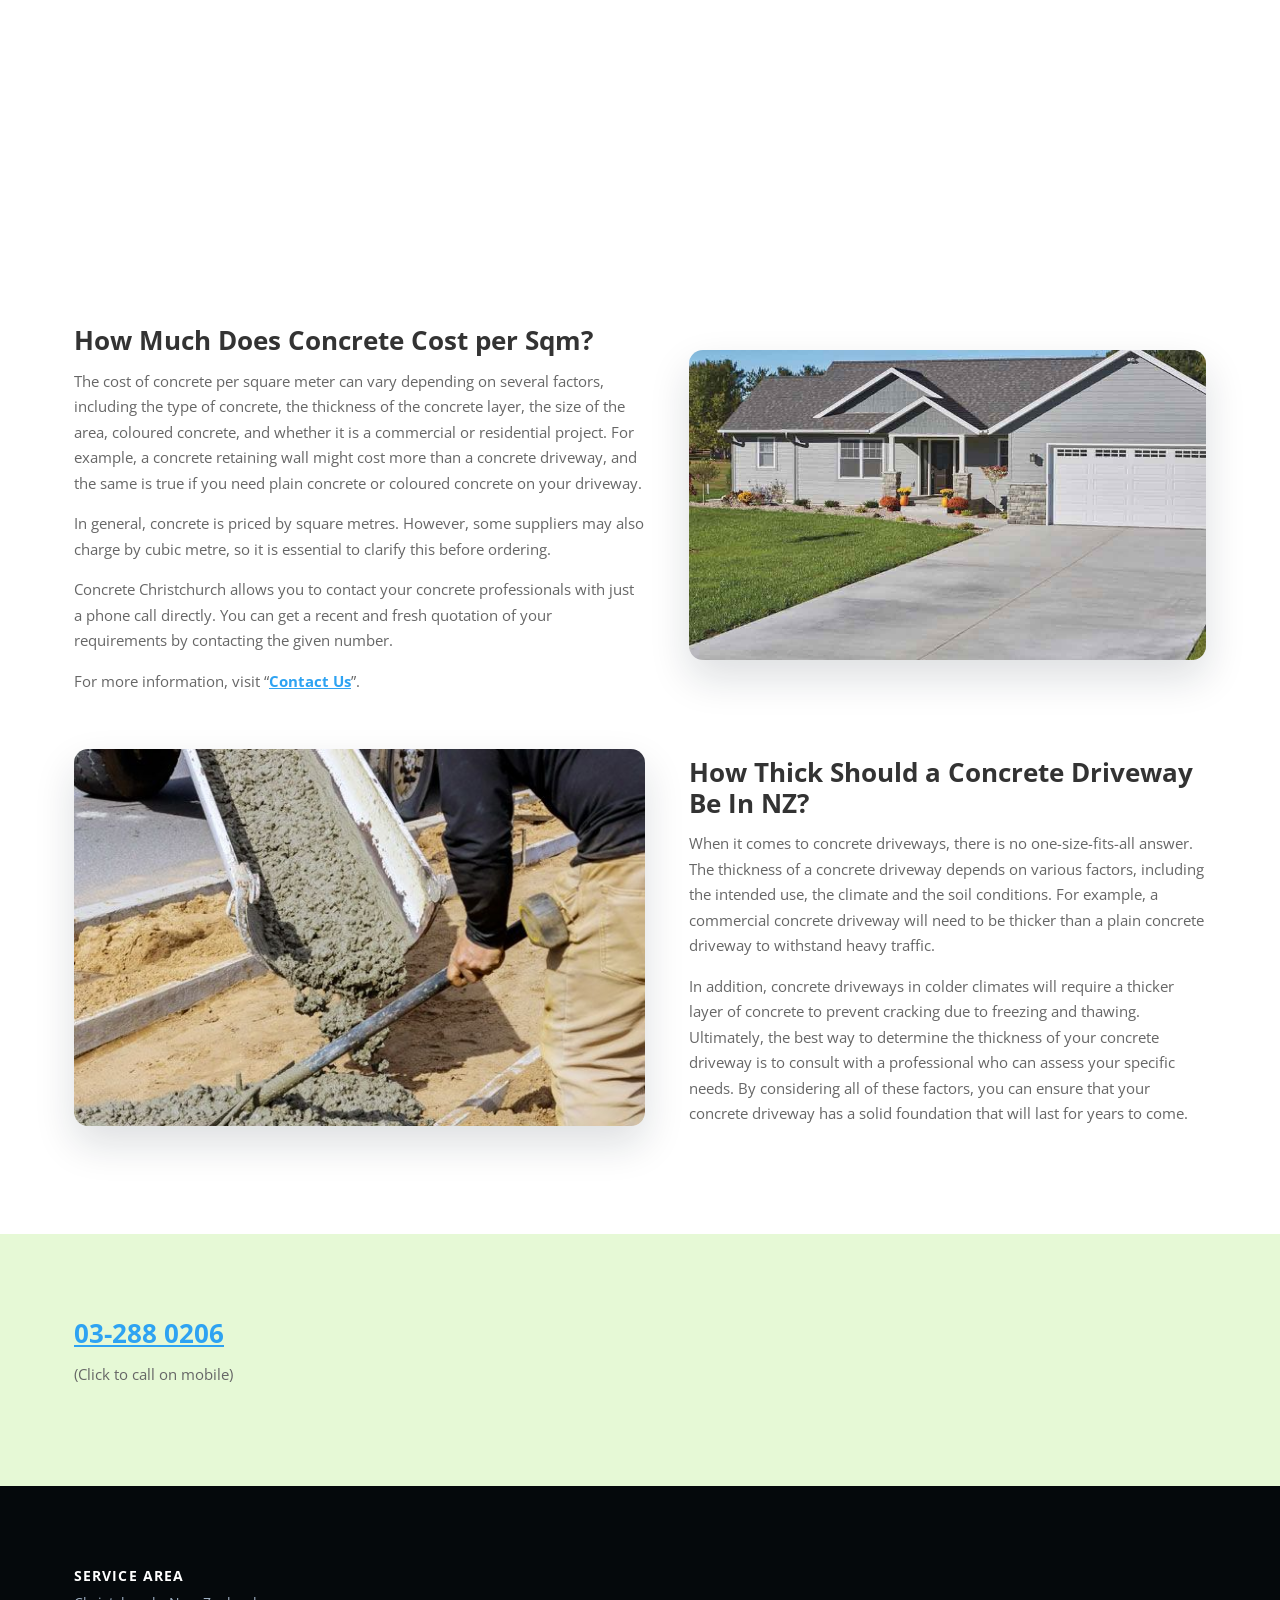
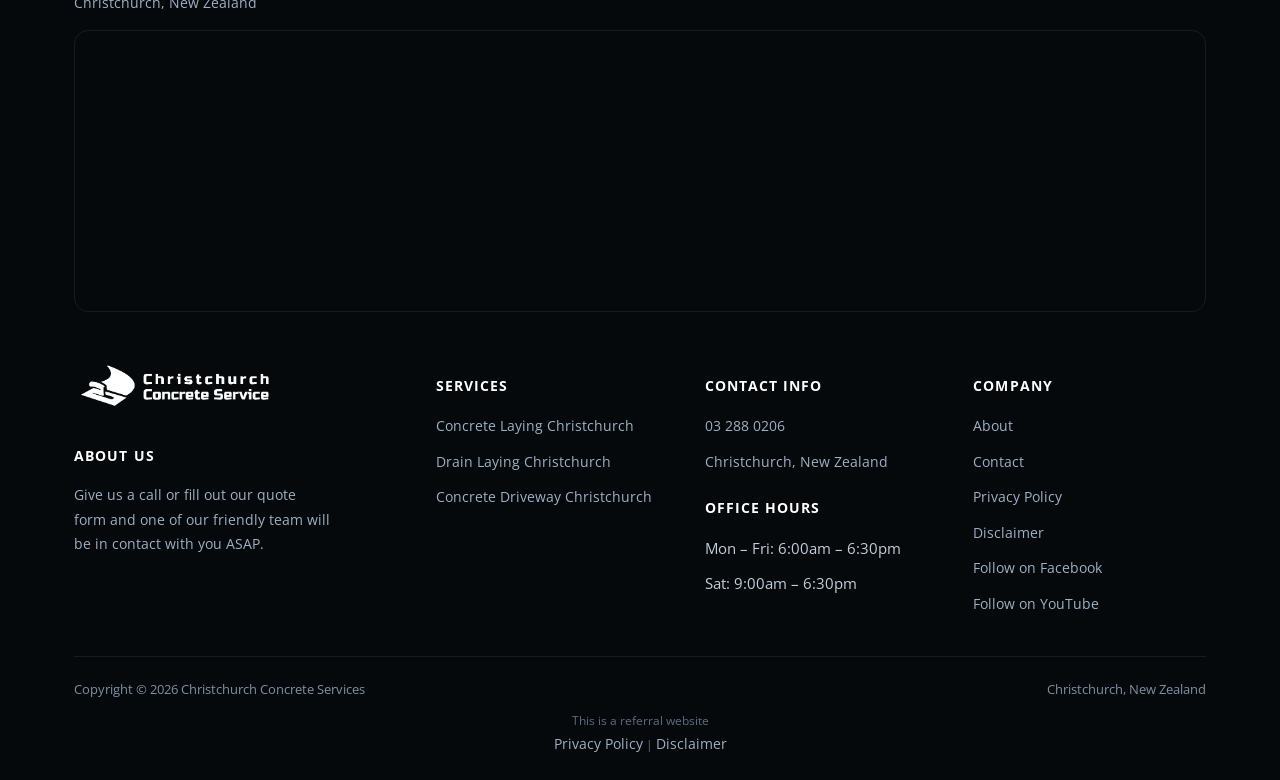
<file: concrete-laying-christchurch/index.html>
<!doctype html>
<html lang="en-NZ">
<head>
<!-- Google Tag Manager -->
<script>(function(w,d,s,l,i){w[l]=w[l]||[];w[l].push({'gtm.start':new Date().getTime(),event:'gtm.js'});var f=d.getElementsByTagName(s)[0],j=d.createElement(s),dl=l!='dataLayer'?'&l='+l:'';j.async=true;j.src='https://www.googletagmanager.com/gtm.js?id='+i+dl;f.parentNode.insertBefore(j,f);})(window,document,'script','dataLayer','GTM-WB2ZLM5');</script>
<!-- End Google Tag Manager -->
<!-- Google tag (gtag.js) -->
<script async src="https://www.googletagmanager.com/gtag/js?id=G-3WHWVZM5KJ"></script>
<script>
  window.dataLayer = window.dataLayer || [];
  function gtag(){dataLayer.push(arguments);}
  gtag('js', new Date());
  gtag('config', 'G-3WHWVZM5KJ');
  gtag('config', 'G-TM1T94P0DF');
  gtag('config', 'AW-10951416589');
</script>
<meta charset="UTF-8">
<meta name="viewport" content="width=device-width, initial-scale=1.0">
<link rel="icon" href="/favicon-32.png" sizes="32x32" type="image/png">
<link rel="icon" href="/favicon-192.png" sizes="192x192" type="image/png">
<link rel="apple-touch-icon" href="/apple-touch-icon.png">
<title>Concrete Laying Christchurch - Local Concrete Services</title>
<meta name="description" content="Looking for Concrete Laying Christchurch? Expert concrete team ready to take on projects big and small. Get a Concrete Laying Quote today.">
<meta name="robots" content="follow, index, max-snippet:-1, max-video-preview:-1, max-image-preview:large">
<link rel="canonical" href="https://christchurchconcrete.co.nz/concrete-laying-christchurch/">
<meta property="og:locale" content="en_US">
<meta property="og:type" content="article">
<meta property="og:title" content="Concrete Laying Christchurch - Local Concrete Services">
<meta property="og:description" content="Looking for Concrete Laying Christchurch? Expert concrete team ready to take on projects big and small. Get a Concrete Laying Quote today.">
<meta property="og:url" content="https://christchurchconcrete.co.nz/concrete-laying-christchurch/">
<meta property="og:site_name" content="Christchurch Concrete Service Pros | Driveways &amp; Asphalt">
<meta name="twitter:card" content="summary_large_image">
<meta name="twitter:title" content="Concrete Laying Christchurch - Local Concrete Services">
<meta name="twitter:description" content="Looking for Concrete Laying Christchurch? Expert concrete team ready to take on projects big and small. Get a Concrete Laying Quote today.">
<meta name="twitter:label1" content="Time to read">
<meta name="twitter:data1" content="6 minutes">
<script type="application/ld+json">{"@context": "https://schema.org", "@graph": [{"@type": "Place", "@id": "https://christchurchconcrete.co.nz/#place", "address": {"@type": "PostalAddress", "addressLocality": "Canterbury", "addressRegion": "Christchurch", "addressCountry": "New Zealand"}}, {"@type": ["LocalBusiness", "Organization"], "@id": "https://christchurchconcrete.co.nz/#organization", "name": "Christchurch Concrete Service", "url": "https://christchurchconcrete.co.nz", "sameAs": ["https://www.facebook.com/profile.php?id=100083782422898"], "email": "info@christchurchconcrete.co.nz", "address": {"@type": "PostalAddress", "addressLocality": "Canterbury", "addressRegion": "Christchurch", "addressCountry": "New Zealand"}, "logo": {"@type": "ImageObject", "@id": "https://christchurchconcrete.co.nz/#logo", "url": "https://christchurchconcrete.co.nz/images/christchurch-concrete-square.png", "contentUrl": "https://christchurchconcrete.co.nz/images/christchurch-concrete-square.png", "caption": "Christchurch Concrete Service Pros | Driveways &amp; Asphalt", "inLanguage": "en-US", "width": "600", "height": "600"}, "openingHours": ["Monday,Tuesday,Wednesday,Thursday,Friday,Saturday 06:00-18:30"], "location": {"@id": "https://christchurchconcrete.co.nz/#place"}, "image": {"@id": "https://christchurchconcrete.co.nz/#logo"}, "telephone": "+64-3-288-0206"}, {"@type": "WebSite", "@id": "https://christchurchconcrete.co.nz/#website", "url": "https://christchurchconcrete.co.nz", "name": "Christchurch Concrete Service Pros | Driveways &amp; Asphalt", "alternateName": "Christchurch Concrete | Driveways, Patios &amp; Asphalt", "publisher": {"@id": "https://christchurchconcrete.co.nz/#organization"}, "inLanguage": "en-US"}, {"@type": "BreadcrumbList", "@id": "https://christchurchconcrete.co.nz/concrete-laying-christchurch/#breadcrumb", "itemListElement": [{"@type": "ListItem", "position": "1", "item": {"@id": "https://christchurchconcrete.co.nz", "name": "Home"}}, {"@type": "ListItem", "position": "2", "item": {"@id": "https://christchurchconcrete.co.nz/concrete-laying-christchurch/", "name": "Concrete Laying Christchurch"}}]}, {"@type": "WebPage", "@id": "https://christchurchconcrete.co.nz/concrete-laying-christchurch/#webpage", "url": "https://christchurchconcrete.co.nz/concrete-laying-christchurch/", "name": "Concrete Laying Christchurch - Local Concrete Services", "datePublished": "2022-07-10T02:32:04+00:00", "dateModified": "2024-02-11T20:16:37+00:00", "isPartOf": {"@id": "https://christchurchconcrete.co.nz/#website"}, "inLanguage": "en-US", "breadcrumb": {"@id": "https://christchurchconcrete.co.nz/concrete-laying-christchurch/#breadcrumb"}}, {"@type": "Person", "@id": "https://christchurchconcrete.co.nz/concrete-laying-christchurch/#author", "name": "samstoys", "image": {"@type": "ImageObject", "@id": "https://secure.gravatar.com/avatar/1a805ecce72dbea624f8210f16b617142cd50f277b3b90b3f68485606a558cd0?s=96&amp;d=mm&amp;r=g", "url": "https://secure.gravatar.com/avatar/1a805ecce72dbea624f8210f16b617142cd50f277b3b90b3f68485606a558cd0?s=96&amp;d=mm&amp;r=g", "caption": "samstoys", "inLanguage": "en-US"}, "sameAs": ["https://christchurchconcrete.co.nz"], "worksFor": {"@id": "https://christchurchconcrete.co.nz/#organization"}}, {"@type": "Article", "headline": "Concrete Laying Christchurch - Local Concrete Services", "keywords": "Concrete Laying Christchurch", "datePublished": "2022-07-10T02:32:04+00:00", "dateModified": "2024-02-11T20:16:37+00:00", "author": {"@id": "https://christchurchconcrete.co.nz/concrete-laying-christchurch/#author", "name": "samstoys"}, "publisher": {"@id": "https://christchurchconcrete.co.nz/#organization"}, "description": "Looking for Concrete Laying Christchurch? Expert concrete team ready to take on projects big and small. Get a Concrete Laying Quote today.", "name": "Concrete Laying Christchurch - Local Concrete Services", "@id": "https://christchurchconcrete.co.nz/concrete-laying-christchurch/#richSnippet", "isPartOf": {"@id": "https://christchurchconcrete.co.nz/concrete-laying-christchurch/#webpage"}, "inLanguage": "en-US", "mainEntityOfPage": {"@id": "https://christchurchconcrete.co.nz/concrete-laying-christchurch/#webpage"}}]}</script>
<script type="application/ld+json">{"@context": "https://schema.org", "@type": "LocalBusiness", "name": "Christchurch Concrete Services", "image": "https://christchurchconcrete.co.nz/images/christchurch-concrete-long.png", "@id": "", "url": "https://christchurchconcrete.co.nz/", "telephone": "03-288 0206", "address": {"@type": "PostalAddress", "streetAddress": "", "addressLocality": "Christchurch", "postalCode": "", "addressCountry": "NZ"}, "openingHoursSpecification": {"@type": "OpeningHoursSpecification", "dayOfWeek": ["Monday", "Tuesday", "Wednesday", "Thursday", "Friday", "Saturday", "Sunday"], "opens": "00:00", "closes": "23:59"}, "sameAs": ["https://www.facebook.com/Christchurch-Concrete-Service-111109995009256", "https://www.youtube.com/channel/UCitnBjxh1xKd-eFEbqBfh-Q"]}</script>
<script type="application/ld+json">{"@context": "https://schema.org", "@type": "BreadcrumbList", "itemListElement": [{"@type": "ListItem", "position": 1, "name": "Home", "item": "https://christchurchconcrete.co.nz/"}, {"@type": "ListItem", "position": 2, "name": "Concrete Laying Christchurch", "item": "https://christchurchconcrete.co.nz/concrete-laying-christchurch/"}]}</script>
<script type="application/ld+json">{"@context": "https://schema.org", "@type": "Service", "serviceType": "Concrete Laying Christchurch", "name": "Concrete Laying Christchurch", "provider": {"@type": "LocalBusiness", "name": "Christchurch Concrete Services", "telephone": "+6432880206"}, "areaServed": {"@type": "City", "name": "Christchurch"}, "url": "https://christchurchconcrete.co.nz/concrete-laying-christchurch/"}</script>
<link rel="preconnect" href="https://fonts.googleapis.com">
<link rel="preconnect" href="https://fonts.gstatic.com" crossorigin>
<link rel="preload" as="style" href="https://fonts.googleapis.com/css2?family=Open+Sans:wght@400;600;700;800&display=swap" onload="this.onload=null;this.rel='stylesheet'">
<noscript><link rel="stylesheet" href="https://fonts.googleapis.com/css2?family=Open+Sans:wght@400;600;700;800&display=swap"></noscript>
<link rel="stylesheet" href="/css/style.css">
<style id="mnfix">.mobile-menu.open{max-height:calc(100vh - 150px);max-height:calc(100dvh - 150px);overflow-y:auto;-webkit-overflow-scrolling:touch;overscroll-behavior:contain}.mobile-menu.msub-ready .mobile-submenu{display:none}.mobile-menu.msub-ready .mobile-submenu.open{display:flex}.mobile-menu a.msub-parent{display:flex;justify-content:space-between;align-items:center}.mobile-menu a.msub-parent::after{content:"";width:8px;height:8px;border-right:2px solid currentColor;border-bottom:2px solid currentColor;transform:rotate(45deg);margin-right:6px;transition:transform .2s}.mobile-menu a.msub-parent[aria-expanded=true]::after{transform:rotate(-135deg)}</style></head>
<body class="">
<noscript><iframe src="https://www.googletagmanager.com/ns.html?id=GTM-WB2ZLM5" height="0" width="0" style="display:none;visibility:hidden"></iframe></noscript>
<header class="classic">
  <div class="c-head wrap">
    <a href="/" class="brand"><img src="/images/christchurch-concrete-long-white.png" alt="Christchurch Concrete Service" width="639" height="175"></a>
    <nav class="links"><a href="/">Home</a><div class="nav-item"><a href="/services/">Services <svg viewBox="0 0 24 24" fill="none" stroke-width="2.4" stroke-linecap="round" stroke-linejoin="round"><path d="m6 9 6 6 6-6"/></svg></a><div class="nav-dropdown"><a href="/concrete-laying-christchurch/">Concrete Laying Christchurch</a><a href="/drain-laying-christchurch/">Drain Laying Christchurch</a><a href="/concrete-driveway-christchurch/">Concrete Driveway Christchurch</a></div></div><a href="/about/">About</a><a href="/contact/">Contact</a></nav>
    <button type="button" class="hamburger-btn" id="hamburgerBtn" aria-label="Open menu" aria-expanded="false"><svg viewBox="0 0 24 24" fill="none" stroke="#fff" stroke-width="2.4" stroke-linecap="round" stroke-linejoin="round"><path d="M4 7h16M4 12h16M4 17h16"/></svg></button>
  </div>
  <div class="mobile-menu" id="mobileMenu"><a href="/">Home</a><a href="/services/">Services</a><div class="mobile-submenu"><a href="/concrete-laying-christchurch/">Concrete Laying Christchurch</a><a href="/drain-laying-christchurch/">Drain Laying Christchurch</a><a href="/concrete-driveway-christchurch/">Concrete Driveway Christchurch</a></div><a href="/about/">About</a><a href="/contact/">Contact</a><a href="tel:032880206" class="mobile-menu-phone">Call 03 288 0206</a></div>
</header>
<main>
<section class="hero-c" id="top"><div class="hero-c-box"><div class="row"><div class="text">

<h1><strong>Concrete Laying Christchurch</strong></h1>




</div><p class="btn-wrap"><a class="btn btn-primary" href="tel:032880206">03-288 0206</a></p></div></div></section>
<section class=""><div class="wrap"><div class="row"><div class="text">

<h2>Professional Concrete Laying Christchurch</h2>

</div></div><div class="row cols cols-2 formrow"><div class="col"><div class="figure"><img src="/images/b2-2.jpg" alt="concrete in motion - laying and paving" width="800" height="162" loading="lazy" decoding="async"></div><div class="text"><p>The concrete driveway is one of the first things people will see when visiting your home. It’s important to make sure that it presents well and is in good condition. <a href="/">Concrete Christchurch</a> can help you do just that with their concrete laying service. Whether you need plain concrete or something more decorative, they can help create the perfect look for your property.</p>
<p>We have a team of experienced professionals who can handle any concrete job, big or small. Our team has extensive experience in concrete driveways and can lay a new concrete driveway for you quickly and efficiently. No job is too difficult for them, and they always deliver quality results. They use only the best materials, so you can be sure that your driveway will have a solid foundation. And if you’re unsure what kind of concrete you need, they can help you decide on the right type for your home or business.</p>
<p>Plus, they use high-quality concrete to ensure that your new driveway will have a solid foundation. So if you’re looking for a concrete company in Christchurch that can provide excellent concrete laying service, or cover your exposed concrete with beautiful finishing, be sure to contact Concrete Christchurch.</p>
<p><a href="/services/">Our Services</a></p></div></div><div class="col"><div class="form-card"><iframe src="https://api.leadconnectorhq.com/widget/form/YHKWmBW9EuVoi1TN62UY" style="width:100%;height:100%;min-height:954px;border:none;border-radius:14px" id="inline-YHKWmBW9EuVoi1TN62UY" data-layout="{'id':'INLINE'}" data-trigger-type="alwaysShow" data-trigger-value="" data-activation-type="alwaysActivated" data-activation-value="" data-deactivation-type="neverDeactivate" data-deactivation-value="" data-form-name="Christchurch Concrete" data-height="954" data-layout-iframe-id="inline-YHKWmBW9EuVoi1TN62UY" data-form-id="YHKWmBW9EuVoi1TN62UY" data-cookie-consent="true" data-cookie-consent-provider="auto" title="Christchurch Concrete"></iframe></div></div></div></div></section>
<section class=""><div class="wrap"><div class="row cols cols-2"><div class="col"><div class="text"><h2><strong>How Much Does Concrete Cost per Sqm?</strong></h2>
<p>The cost of concrete per square meter can vary depending on several factors, including the type of concrete, the thickness of the concrete layer, the size of the area, coloured concrete, and whether it is a commercial or residential project. For example, a concrete retaining wall might cost more than a concrete driveway, and the same is true if you need plain concrete or coloured concrete on your driveway.</p>
<p>In general, concrete is priced by square metres. However, some suppliers may also charge by cubic metre, so it is essential to clarify this before ordering.</p>
<p>Concrete Christchurch allows you to contact your concrete professionals with just a phone call directly. You can get a recent and fresh quotation of your requirements by contacting the given number.</p>

<p>For more information, visit “<a href="/contact/">Contact Us</a>”.</p></div></div><div class="col"><div class="figure"><img src="/images/d3.jpg" alt="new driveway from christchurch concrete service company" width="800" height="480" loading="lazy" decoding="async"></div></div></div><div class="row cols cols-2"><div class="col"><div class="figure"><img src="/images/AKL-Concrete-1.jpg" alt="concrete service in christchurch city new zealand driveways" width="582" height="384" loading="lazy" decoding="async"></div></div><div class="col"><div class="text"><h2><strong>How Thick Should a Concrete Driveway Be In NZ?</strong></h2>
<p>When it comes to concrete driveways, there is no one-size-fits-all answer. The thickness of a concrete driveway depends on various factors, including the intended use, the climate and the soil conditions. For example, a commercial concrete driveway will need to be thicker than a plain concrete driveway to withstand heavy traffic.</p>
<p>In addition, concrete driveways in colder climates will require a thicker layer of concrete to prevent cracking due to freezing and thawing. Ultimately, the best way to determine the thickness of your concrete driveway is to consult with a professional who can assess your specific needs. By considering all of these factors, you can ensure that your concrete driveway has a solid foundation that will last for years to come.</p></div></div></div></div></section>
<section class="sec-cream"><div class="wrap"><div class="row"><div class="text"><h2><a href="tel:032440484"><strong></strong></a><strong><a href="tel:032880206">03-288 0206</a></strong></h2>
<p>(Click to call on mobile)</p></div></div></div></section>
</main>
<footer>
  <div class="wrap">
    <div class="footer-map-head"><h4>Service Area</h4><p>Christchurch, New Zealand</p></div><div class="footer-map"><iframe src="https://www.google.com/maps/embed?pb=!1m14!1m8!1m3!1d370371.8241633241!2d172.599001!3d-43.512142!3m2!1i1024!2i768!4f13.1!3m3!1m2!1s0x8af41a0715ed7e33%3A0xe1ebf84d2552737f!2sChristchurch%20Concrete%20Services!5e0!3m2!1sen!2snz!4v1678113838888!5m2!1sen!2snz" width="600" height="280" style="border:0" allowfullscreen loading="lazy" referrerpolicy="no-referrer-when-downgrade" title="Christchurch Concrete Services service area map"></iframe></div>
    <div class="footer-grid "><div class="footer-brand"><a href="/" class="brand"><img src="/images/christchurch-concrete-long-white.png" alt="Christchurch Concrete Service" width="639" height="175" loading="lazy"></a><h4>About us</h4><p>Give us a call or fill out our quote form and one of our friendly team will be in contact with you ASAP.</p></div><div><h4>Services</h4><ul><li><a href="/concrete-laying-christchurch/">Concrete Laying Christchurch</a></li><li><a href="/drain-laying-christchurch/">Drain Laying Christchurch</a></li><li><a href="/concrete-driveway-christchurch/">Concrete Driveway Christchurch</a></li></ul></div><div><h4>Contact Info</h4><ul><li><a href="tel:032880206">03 288 0206</a></li><li><a href="https://goo.gl/maps/WNaFrwkFpGzEfouF7" target="_blank" rel="noopener">Christchurch, New Zealand</a></li></ul><h4 style="margin-top:22px;">Office Hours</h4><ul><li>Mon &ndash; Fri: 6:00am &ndash; 6:30pm</li><li>Sat: 9:00am &ndash; 6:30pm</li></ul></div><div><h4>Company</h4><ul><li><a href="/about/">About</a></li><li><a href="/contact/">Contact</a></li><li><a href="/privacy-policy/">Privacy Policy</a></li><li><a href="/disclaimer/">Disclaimer</a></li><li><a href="https://www.facebook.com/Christchurch-Concrete-Service-111109995009256" target="_blank" rel="noopener">Follow on Facebook</a></li><li><a href="https://www.youtube.com/channel/UCitnBjxh1xKd-eFEbqBfh-Q" target="_blank" rel="noopener">Follow on YouTube</a></li></ul></div></div>
    <div class="footer-bottom"><span>Copyright &copy; 2026 Christchurch Concrete Services</span><span>Christchurch, New Zealand</span></div>
    <div class="footer-disclosure">This is a referral website<br><a href="/privacy-policy/">Privacy Policy</a> | <a href="/disclaimer/">Disclaimer</a></div>
  </div>
</footer>
<script>
(function(){var b=document.getElementById('hamburgerBtn'),m=document.getElementById('mobileMenu');if(!b||!m)return;b.addEventListener('click',function(){var o=m.classList.toggle('open');b.setAttribute('aria-expanded',o?'true':'false');});})();
</script>
<script src="https://link.msgsndr.com/js/form_embed.js" defer></script>
<script id="mnfixjs">(function(){var m=document.getElementById("mobileMenu");if(!m)return;m.querySelectorAll(".mobile-submenu").forEach(function(s){var p=s.previousElementSibling;if(!p||p.tagName!=="A")return;var a=document.createElement("a");a.href=p.getAttribute("href");a.textContent="All "+p.textContent.trim();s.insertBefore(a,s.firstChild);m.classList.add("msub-ready");p.classList.add("msub-parent");p.setAttribute("aria-expanded","false");p.addEventListener("click",function(e){e.preventDefault();var o=s.classList.toggle("open");p.setAttribute("aria-expanded",o?"true":"false")})});var b=document.getElementById("hamburgerBtn");document.addEventListener("pointerdown",function(e){if(!m.classList.contains("open")||m.contains(e.target)||(b&&b.contains(e.target)))return;m.classList.remove("open");if(b)b.setAttribute("aria-expanded","false")})})();</script></body>
</html>
</file>
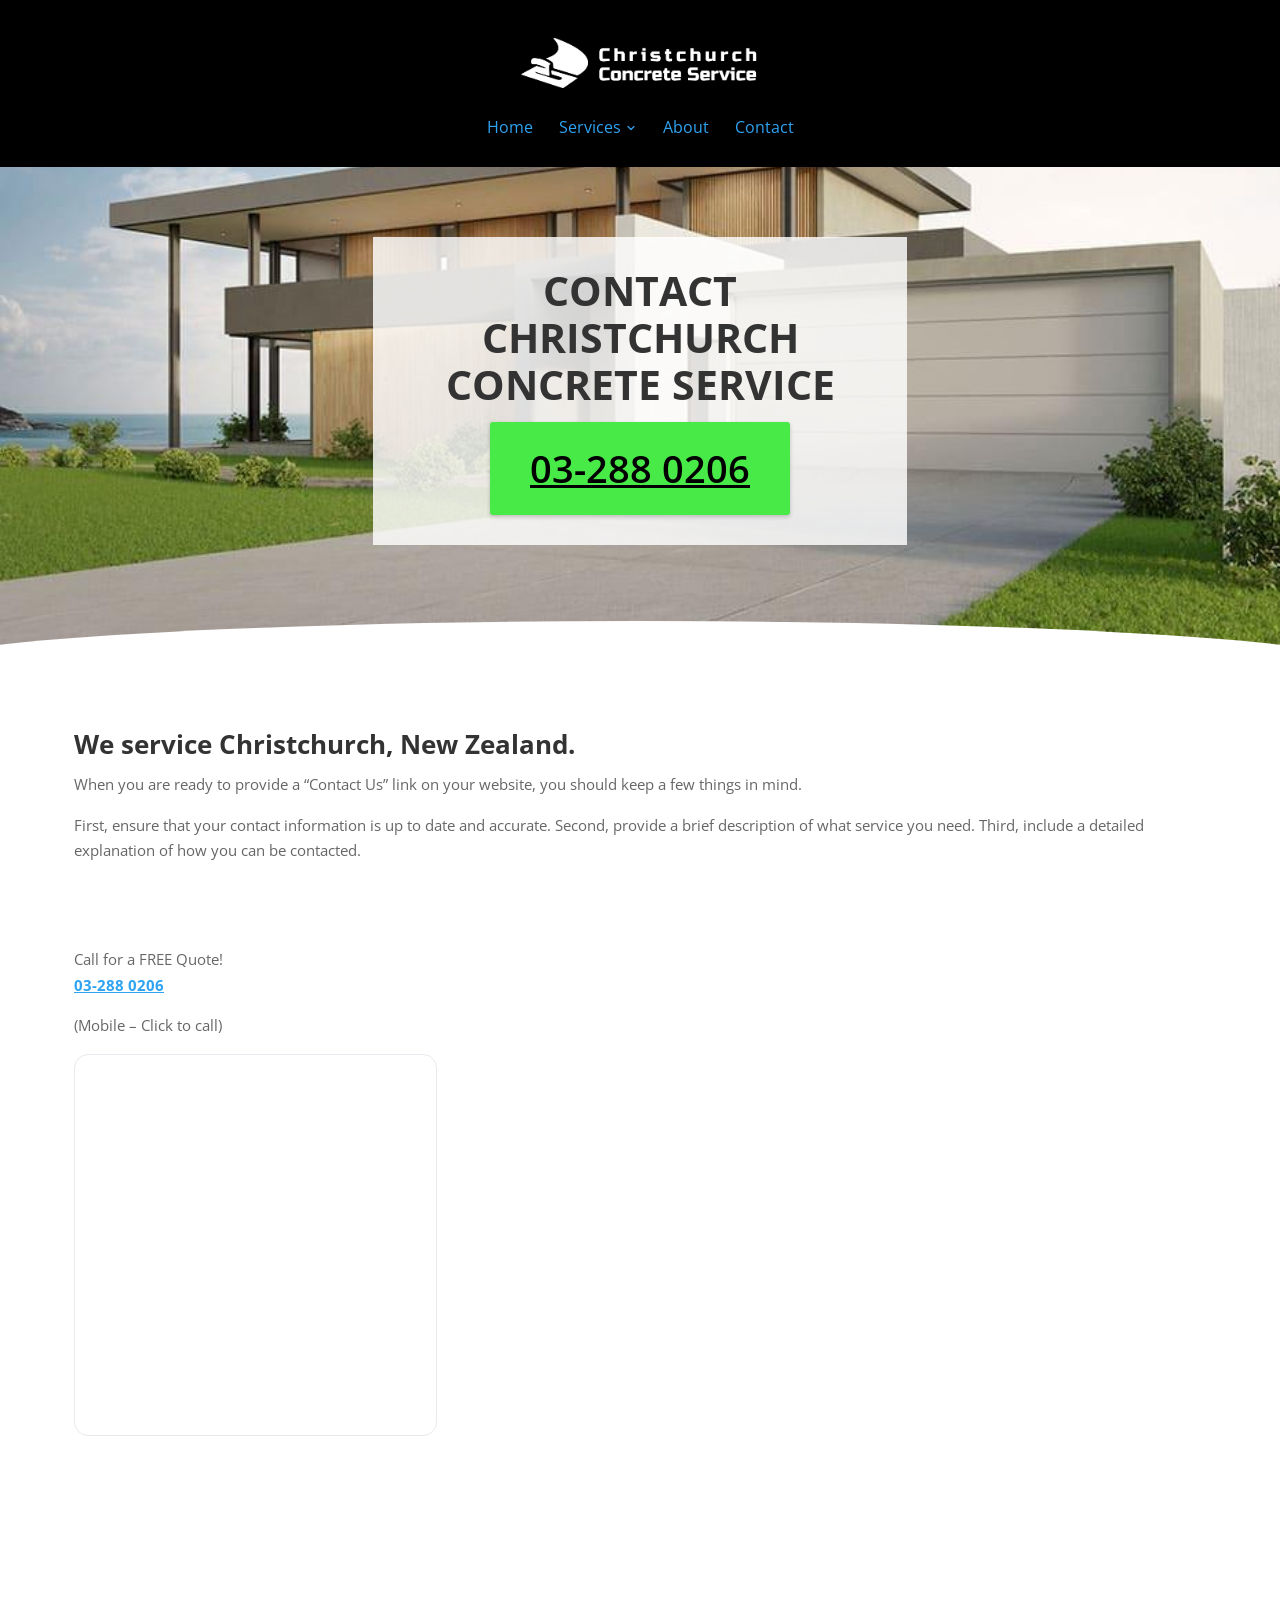
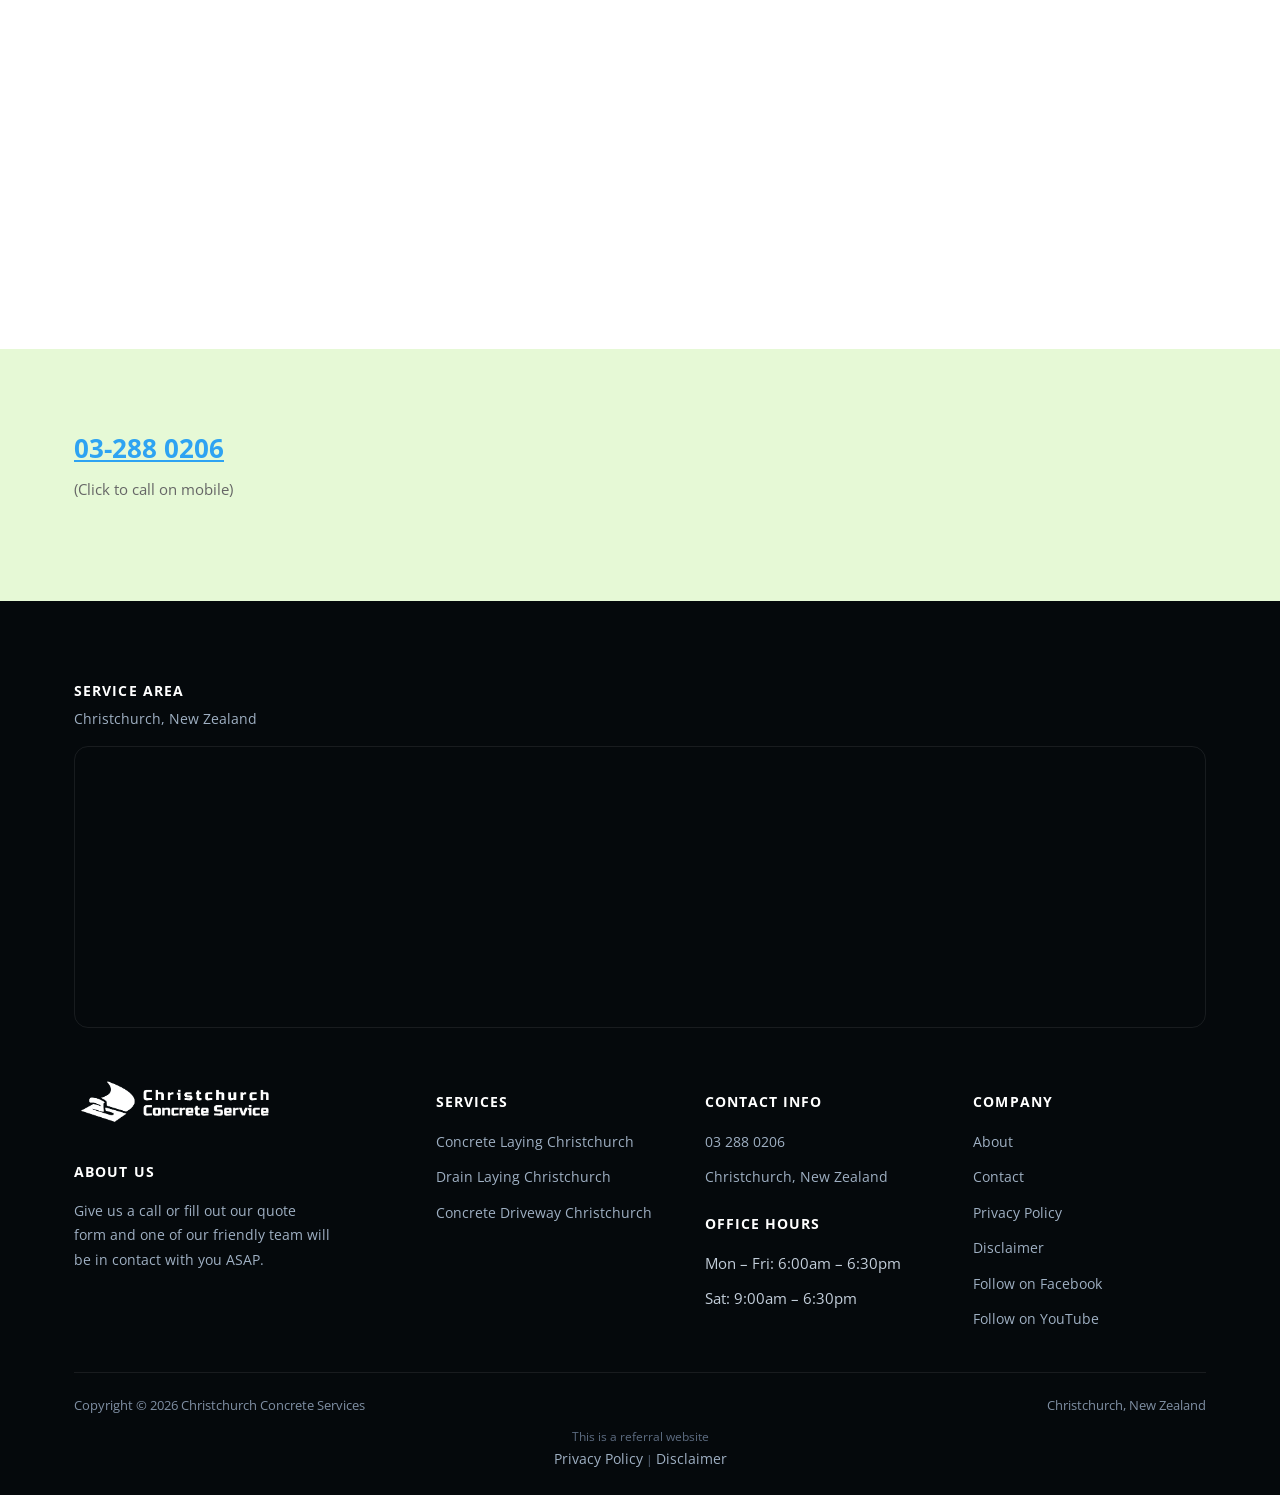
<file: contact/index.html>
<!doctype html>
<html lang="en-NZ">
<head>
<!-- Google Tag Manager -->
<script>(function(w,d,s,l,i){w[l]=w[l]||[];w[l].push({'gtm.start':new Date().getTime(),event:'gtm.js'});var f=d.getElementsByTagName(s)[0],j=d.createElement(s),dl=l!='dataLayer'?'&l='+l:'';j.async=true;j.src='https://www.googletagmanager.com/gtm.js?id='+i+dl;f.parentNode.insertBefore(j,f);})(window,document,'script','dataLayer','GTM-WB2ZLM5');</script>
<!-- End Google Tag Manager -->
<!-- Google tag (gtag.js) -->
<script async src="https://www.googletagmanager.com/gtag/js?id=G-3WHWVZM5KJ"></script>
<script>
  window.dataLayer = window.dataLayer || [];
  function gtag(){dataLayer.push(arguments);}
  gtag('js', new Date());
  gtag('config', 'G-3WHWVZM5KJ');
  gtag('config', 'G-TM1T94P0DF');
  gtag('config', 'AW-10951416589');
</script>
<meta charset="UTF-8">
<meta name="viewport" content="width=device-width, initial-scale=1.0">
<link rel="icon" href="/favicon-32.png" sizes="32x32" type="image/png">
<link rel="icon" href="/favicon-192.png" sizes="192x192" type="image/png">
<link rel="apple-touch-icon" href="/apple-touch-icon.png">
<title>Contact - Christchurch Concrete</title>
<meta name="description" content="When you are ready to provide a “Contact Us” link on your website, you should keep a few things in mind.">
<meta name="robots" content="follow, index, max-snippet:-1, max-video-preview:-1, max-image-preview:large">
<link rel="canonical" href="https://christchurchconcrete.co.nz/contact/">
<meta property="og:locale" content="en_US">
<meta property="og:type" content="article">
<meta property="og:title" content="Contact - Christchurch Concrete">
<meta property="og:description" content="When you are ready to provide a “Contact Us” link on your website, you should keep a few things in mind.">
<meta property="og:url" content="https://christchurchconcrete.co.nz/contact/">
<meta property="og:site_name" content="Christchurch Concrete Service Pros | Driveways &amp; Asphalt">
<meta name="twitter:card" content="summary_large_image">
<meta name="twitter:title" content="Contact - Christchurch Concrete">
<meta name="twitter:description" content="When you are ready to provide a “Contact Us” link on your website, you should keep a few things in mind.">
<meta name="twitter:label1" content="Time to read">
<meta name="twitter:data1" content="3 minutes">
<script type="application/ld+json">{"@context": "https://schema.org", "@graph": [{"@type": "Place", "@id": "https://christchurchconcrete.co.nz/#place", "address": {"@type": "PostalAddress", "addressLocality": "Canterbury", "addressRegion": "Christchurch", "addressCountry": "New Zealand"}}, {"@type": ["LocalBusiness", "Organization"], "@id": "https://christchurchconcrete.co.nz/#organization", "name": "Christchurch Concrete Service", "url": "https://christchurchconcrete.co.nz", "sameAs": ["https://www.facebook.com/profile.php?id=100083782422898"], "email": "info@christchurchconcrete.co.nz", "address": {"@type": "PostalAddress", "addressLocality": "Canterbury", "addressRegion": "Christchurch", "addressCountry": "New Zealand"}, "logo": {"@type": "ImageObject", "@id": "https://christchurchconcrete.co.nz/#logo", "url": "https://christchurchconcrete.co.nz/images/christchurch-concrete-square.png", "contentUrl": "https://christchurchconcrete.co.nz/images/christchurch-concrete-square.png", "caption": "Christchurch Concrete Service Pros | Driveways &amp; Asphalt", "inLanguage": "en-US", "width": "600", "height": "600"}, "openingHours": ["Monday,Tuesday,Wednesday,Thursday,Friday,Saturday 06:00-18:30"], "location": {"@id": "https://christchurchconcrete.co.nz/#place"}, "image": {"@id": "https://christchurchconcrete.co.nz/#logo"}, "telephone": "+64-3-288-0206"}, {"@type": "WebSite", "@id": "https://christchurchconcrete.co.nz/#website", "url": "https://christchurchconcrete.co.nz", "name": "Christchurch Concrete Service Pros | Driveways &amp; Asphalt", "alternateName": "Christchurch Concrete | Driveways, Patios &amp; Asphalt", "publisher": {"@id": "https://christchurchconcrete.co.nz/#organization"}, "inLanguage": "en-US"}, {"@type": "BreadcrumbList", "@id": "https://christchurchconcrete.co.nz/contact/#breadcrumb", "itemListElement": [{"@type": "ListItem", "position": "1", "item": {"@id": "https://christchurchconcrete.co.nz", "name": "Home"}}, {"@type": "ListItem", "position": "2", "item": {"@id": "https://christchurchconcrete.co.nz/contact/", "name": "Contact"}}]}, {"@type": "ContactPage", "@id": "https://christchurchconcrete.co.nz/contact/#webpage", "url": "https://christchurchconcrete.co.nz/contact/", "name": "Contact - Christchurch Concrete", "datePublished": "2022-07-10T09:45:03+00:00", "dateModified": "2024-02-11T20:17:14+00:00", "isPartOf": {"@id": "https://christchurchconcrete.co.nz/#website"}, "inLanguage": "en-US", "breadcrumb": {"@id": "https://christchurchconcrete.co.nz/contact/#breadcrumb"}}]}</script>
<script type="application/ld+json">{"@context": "https://schema.org", "@type": "LocalBusiness", "name": "Christchurch Concrete Services", "image": "https://christchurchconcrete.co.nz/images/christchurch-concrete-long.png", "@id": "", "url": "https://christchurchconcrete.co.nz/", "telephone": "03-288 0206", "address": {"@type": "PostalAddress", "streetAddress": "", "addressLocality": "Christchurch", "postalCode": "", "addressCountry": "NZ"}, "openingHoursSpecification": {"@type": "OpeningHoursSpecification", "dayOfWeek": ["Monday", "Tuesday", "Wednesday", "Thursday", "Friday", "Saturday", "Sunday"], "opens": "00:00", "closes": "23:59"}, "sameAs": ["https://www.facebook.com/Christchurch-Concrete-Service-111109995009256", "https://www.youtube.com/channel/UCitnBjxh1xKd-eFEbqBfh-Q"]}</script>
<script type="application/ld+json">{"@context": "https://schema.org", "@type": "BreadcrumbList", "itemListElement": [{"@type": "ListItem", "position": 1, "name": "Home", "item": "https://christchurchconcrete.co.nz/"}, {"@type": "ListItem", "position": 2, "name": "Contact", "item": "https://christchurchconcrete.co.nz/contact/"}]}</script>
<link rel="preconnect" href="https://fonts.googleapis.com">
<link rel="preconnect" href="https://fonts.gstatic.com" crossorigin>
<link rel="preload" as="style" href="https://fonts.googleapis.com/css2?family=Open+Sans:wght@400;600;700;800&display=swap" onload="this.onload=null;this.rel='stylesheet'">
<noscript><link rel="stylesheet" href="https://fonts.googleapis.com/css2?family=Open+Sans:wght@400;600;700;800&display=swap"></noscript>
<link rel="stylesheet" href="/css/style.css">
<style id="mnfix">.mobile-menu.open{max-height:calc(100vh - 150px);max-height:calc(100dvh - 150px);overflow-y:auto;-webkit-overflow-scrolling:touch;overscroll-behavior:contain}.mobile-menu.msub-ready .mobile-submenu{display:none}.mobile-menu.msub-ready .mobile-submenu.open{display:flex}.mobile-menu a.msub-parent{display:flex;justify-content:space-between;align-items:center}.mobile-menu a.msub-parent::after{content:"";width:8px;height:8px;border-right:2px solid currentColor;border-bottom:2px solid currentColor;transform:rotate(45deg);margin-right:6px;transition:transform .2s}.mobile-menu a.msub-parent[aria-expanded=true]::after{transform:rotate(-135deg)}</style></head>
<body class="">
<noscript><iframe src="https://www.googletagmanager.com/ns.html?id=GTM-WB2ZLM5" height="0" width="0" style="display:none;visibility:hidden"></iframe></noscript>
<header class="classic">
  <div class="c-head wrap">
    <a href="/" class="brand"><img src="/images/christchurch-concrete-long-white.png" alt="Christchurch Concrete Service" width="639" height="175"></a>
    <nav class="links"><a href="/">Home</a><div class="nav-item"><a href="/services/">Services <svg viewBox="0 0 24 24" fill="none" stroke-width="2.4" stroke-linecap="round" stroke-linejoin="round"><path d="m6 9 6 6 6-6"/></svg></a><div class="nav-dropdown"><a href="/concrete-laying-christchurch/">Concrete Laying Christchurch</a><a href="/drain-laying-christchurch/">Drain Laying Christchurch</a><a href="/concrete-driveway-christchurch/">Concrete Driveway Christchurch</a></div></div><a href="/about/">About</a><a href="/contact/">Contact</a></nav>
    <button type="button" class="hamburger-btn" id="hamburgerBtn" aria-label="Open menu" aria-expanded="false"><svg viewBox="0 0 24 24" fill="none" stroke="#fff" stroke-width="2.4" stroke-linecap="round" stroke-linejoin="round"><path d="M4 7h16M4 12h16M4 17h16"/></svg></button>
  </div>
  <div class="mobile-menu" id="mobileMenu"><a href="/">Home</a><a href="/services/">Services</a><div class="mobile-submenu"><a href="/concrete-laying-christchurch/">Concrete Laying Christchurch</a><a href="/drain-laying-christchurch/">Drain Laying Christchurch</a><a href="/concrete-driveway-christchurch/">Concrete Driveway Christchurch</a></div><a href="/about/">About</a><a href="/contact/">Contact</a><a href="tel:032880206" class="mobile-menu-phone">Call 03 288 0206</a></div>
</header>
<main>
<section class="hero-c" id="top"><div class="hero-c-box"><div class="row"><div class="text"><h1>CONTACT CHRISTCHURCH CONCRETE SERVICE</h1></div><p class="btn-wrap"><a class="btn btn-primary" href="tel:032880206">03-288 0206</a></p></div></div></section>
<section class=""><div class="wrap"><div class="row"><div class="text"><h2>We service Christchurch, New Zealand.</h2>
<p>When you are ready to provide a “Contact Us” link on your website, you should keep a few things in mind.</p>
<p>First, ensure that your contact information is up to date and accurate. Second, provide a brief description of what service you need. Third, include a detailed explanation of how you can be contacted.</p></div></div><div class="row cols cols-2 formrow"><div class="col"><div class="text"><h2> </h2>
<p>Call for a FREE Quote!<br><strong><a href="tel:032880206">03-288 0206</a></strong></p>
<p>(Mobile – Click to call)</p></div><div class="map-embed"><iframe src="https://www.google.com/maps/embed?pb=!1m14!1m8!1m3!1d185185.91085428034!2d172.5990013!3d-43.5121424!3m2!1i1024!2i768!4f13.1!3m3!1m2!1s0x0%3A0xe1ebf84d2552737f!2sChristchurch%20Concrete%20Services!5e0!3m2!1sen!2snz!4v1657725690919!5m2!1sen!2snz" width="600" height="380" style="border:0" allowfullscreen loading="lazy" referrerpolicy="no-referrer-when-downgrade" title="Christchurch Concrete Services service area map"></iframe></div></div><div class="col"><div class="form-card"><iframe src="https://api.leadconnectorhq.com/widget/form/YHKWmBW9EuVoi1TN62UY" style="width:100%;height:100%;min-height:954px;border:none;border-radius:14px" id="inline-YHKWmBW9EuVoi1TN62UY" data-layout="{'id':'INLINE'}" data-trigger-type="alwaysShow" data-trigger-value="" data-activation-type="alwaysActivated" data-activation-value="" data-deactivation-type="neverDeactivate" data-deactivation-value="" data-form-name="Christchurch Concrete" data-height="954" data-layout-iframe-id="inline-YHKWmBW9EuVoi1TN62UY" data-form-id="YHKWmBW9EuVoi1TN62UY" data-cookie-consent="true" data-cookie-consent-provider="auto" title="Christchurch Concrete"></iframe></div></div></div></div></section>
<section class="sec-cream"><div class="wrap"><div class="row"><div class="text"><h2><a href="tel:032440484"><strong></strong></a><strong><a href="tel:032880206">03-288 0206</a></strong></h2>
<p>(Click to call on mobile)</p></div></div></div></section>
</main>
<footer>
  <div class="wrap">
    <div class="footer-map-head"><h4>Service Area</h4><p>Christchurch, New Zealand</p></div><div class="footer-map"><iframe src="https://www.google.com/maps/embed?pb=!1m14!1m8!1m3!1d370371.8241633241!2d172.599001!3d-43.512142!3m2!1i1024!2i768!4f13.1!3m3!1m2!1s0x8af41a0715ed7e33%3A0xe1ebf84d2552737f!2sChristchurch%20Concrete%20Services!5e0!3m2!1sen!2snz!4v1678113838888!5m2!1sen!2snz" width="600" height="280" style="border:0" allowfullscreen loading="lazy" referrerpolicy="no-referrer-when-downgrade" title="Christchurch Concrete Services service area map"></iframe></div>
    <div class="footer-grid "><div class="footer-brand"><a href="/" class="brand"><img src="/images/christchurch-concrete-long-white.png" alt="Christchurch Concrete Service" width="639" height="175" loading="lazy"></a><h4>About us</h4><p>Give us a call or fill out our quote form and one of our friendly team will be in contact with you ASAP.</p></div><div><h4>Services</h4><ul><li><a href="/concrete-laying-christchurch/">Concrete Laying Christchurch</a></li><li><a href="/drain-laying-christchurch/">Drain Laying Christchurch</a></li><li><a href="/concrete-driveway-christchurch/">Concrete Driveway Christchurch</a></li></ul></div><div><h4>Contact Info</h4><ul><li><a href="tel:032880206">03 288 0206</a></li><li><a href="https://goo.gl/maps/WNaFrwkFpGzEfouF7" target="_blank" rel="noopener">Christchurch, New Zealand</a></li></ul><h4 style="margin-top:22px;">Office Hours</h4><ul><li>Mon &ndash; Fri: 6:00am &ndash; 6:30pm</li><li>Sat: 9:00am &ndash; 6:30pm</li></ul></div><div><h4>Company</h4><ul><li><a href="/about/">About</a></li><li><a href="/contact/">Contact</a></li><li><a href="/privacy-policy/">Privacy Policy</a></li><li><a href="/disclaimer/">Disclaimer</a></li><li><a href="https://www.facebook.com/Christchurch-Concrete-Service-111109995009256" target="_blank" rel="noopener">Follow on Facebook</a></li><li><a href="https://www.youtube.com/channel/UCitnBjxh1xKd-eFEbqBfh-Q" target="_blank" rel="noopener">Follow on YouTube</a></li></ul></div></div>
    <div class="footer-bottom"><span>Copyright &copy; 2026 Christchurch Concrete Services</span><span>Christchurch, New Zealand</span></div>
    <div class="footer-disclosure">This is a referral website<br><a href="/privacy-policy/">Privacy Policy</a> | <a href="/disclaimer/">Disclaimer</a></div>
  </div>
</footer>
<script>
(function(){var b=document.getElementById('hamburgerBtn'),m=document.getElementById('mobileMenu');if(!b||!m)return;b.addEventListener('click',function(){var o=m.classList.toggle('open');b.setAttribute('aria-expanded',o?'true':'false');});})();
</script>
<script src="https://link.msgsndr.com/js/form_embed.js" defer></script>
<script id="mnfixjs">(function(){var m=document.getElementById("mobileMenu");if(!m)return;m.querySelectorAll(".mobile-submenu").forEach(function(s){var p=s.previousElementSibling;if(!p||p.tagName!=="A")return;var a=document.createElement("a");a.href=p.getAttribute("href");a.textContent="All "+p.textContent.trim();s.insertBefore(a,s.firstChild);m.classList.add("msub-ready");p.classList.add("msub-parent");p.setAttribute("aria-expanded","false");p.addEventListener("click",function(e){e.preventDefault();var o=s.classList.toggle("open");p.setAttribute("aria-expanded",o?"true":"false")})});var b=document.getElementById("hamburgerBtn");document.addEventListener("pointerdown",function(e){if(!m.classList.contains("open")||m.contains(e.target)||(b&&b.contains(e.target)))return;m.classList.remove("open");if(b)b.setAttribute("aria-expanded","false")})})();</script></body>
</html>
</file>
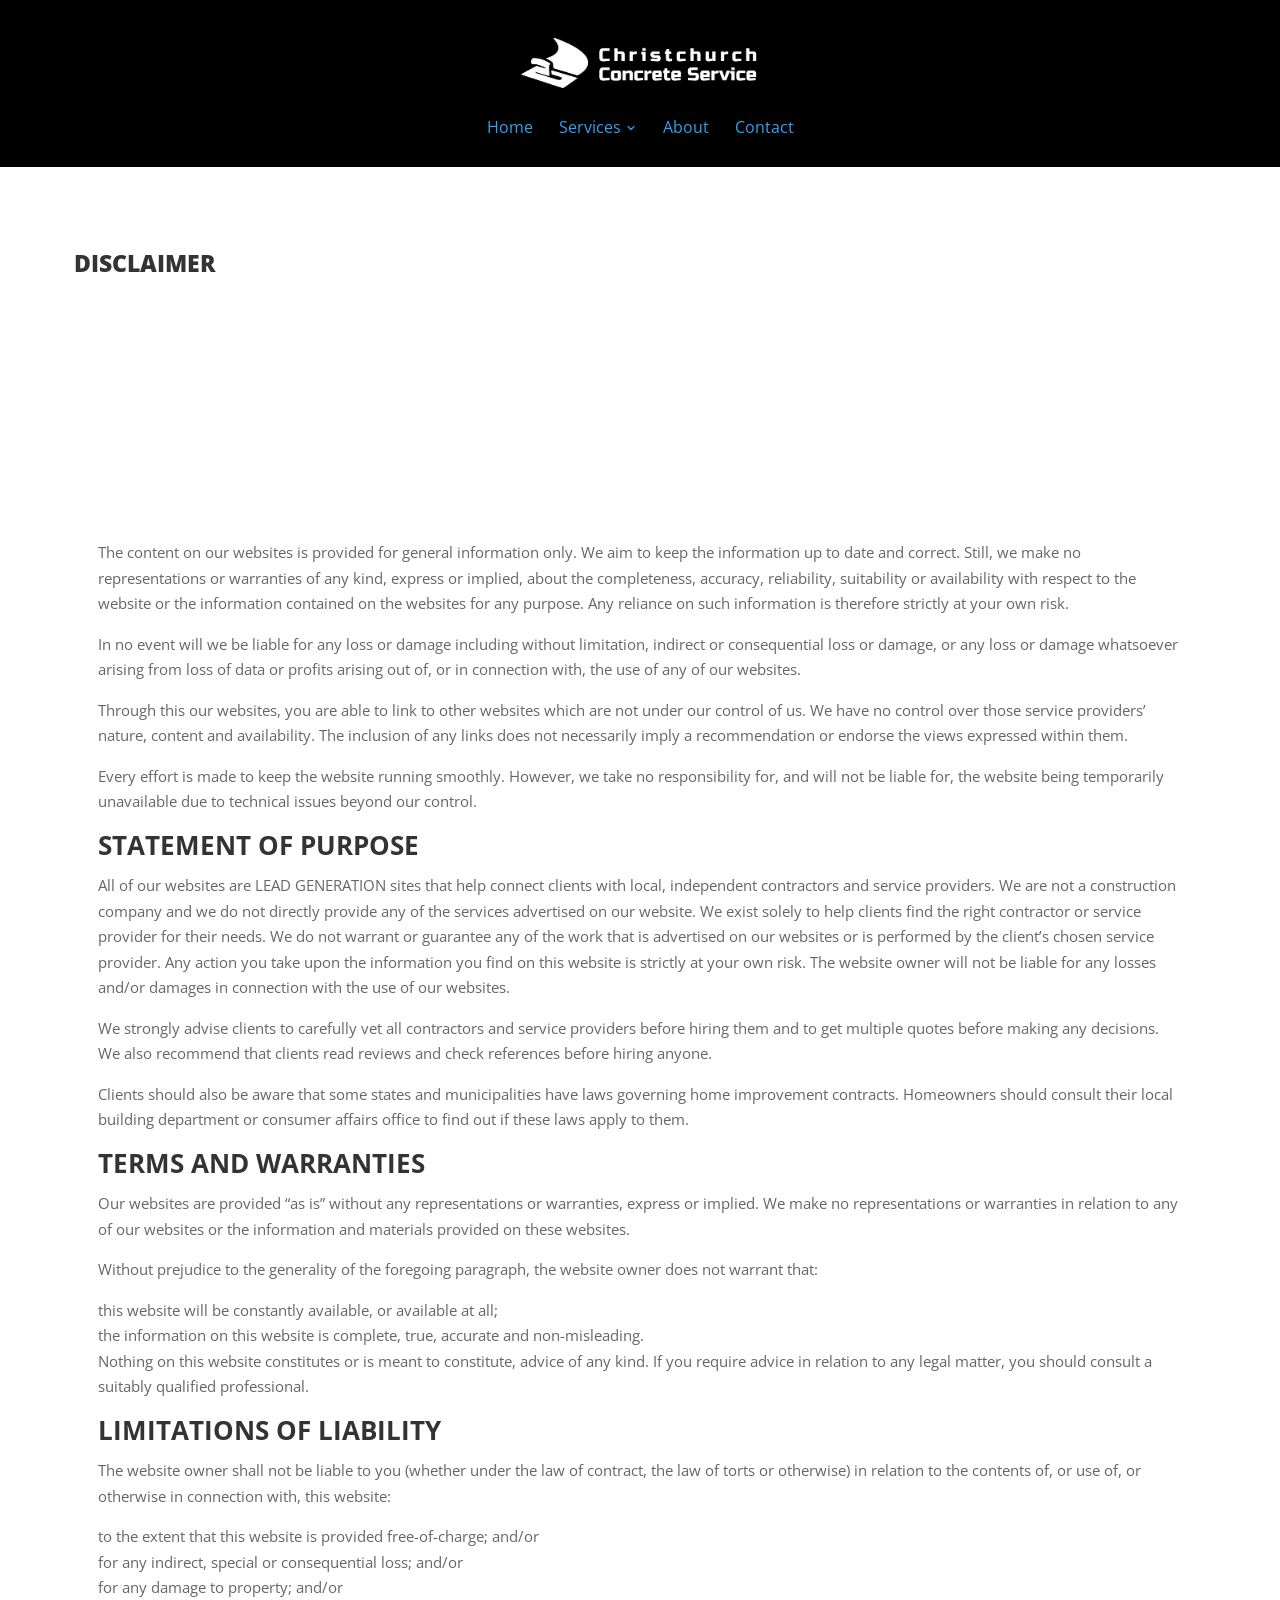
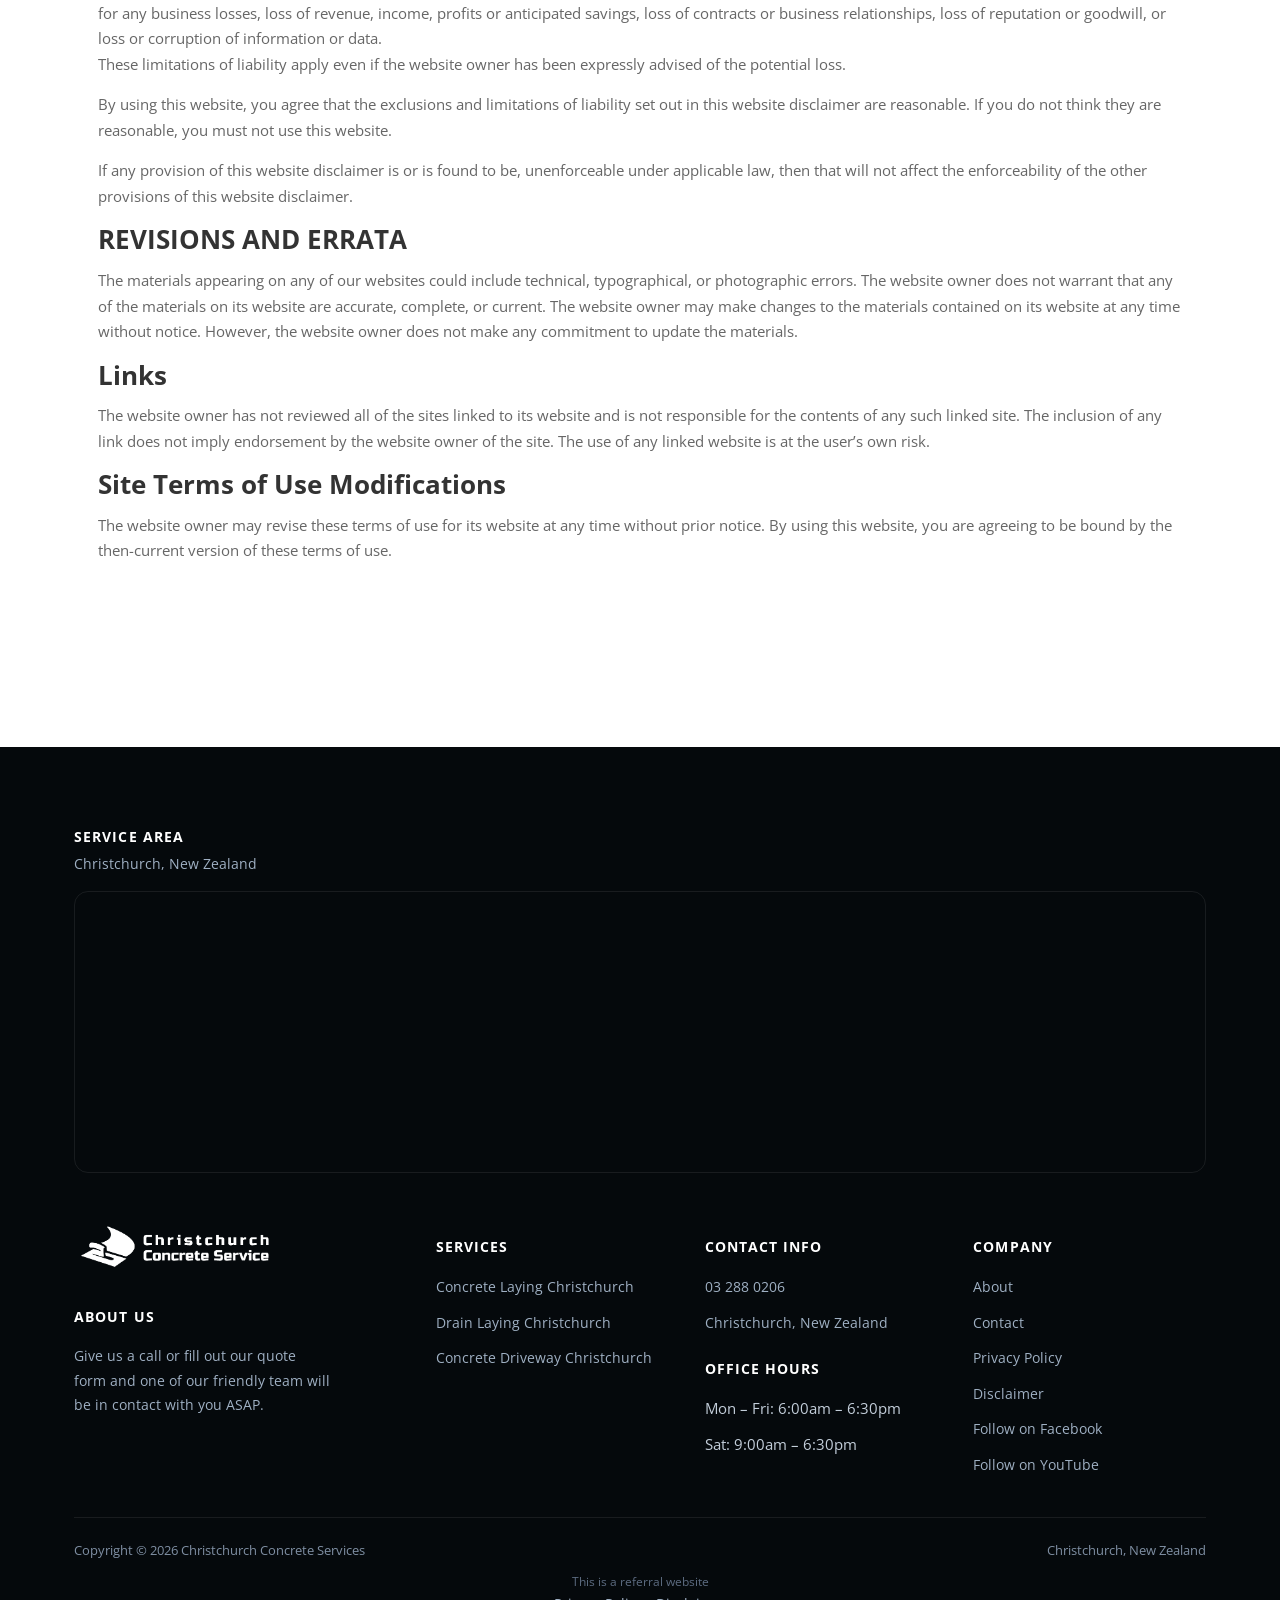
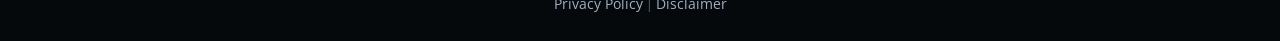
<file: disclaimer/index.html>
<!doctype html>
<html lang="en-NZ">
<head>
<!-- Google Tag Manager -->
<script>(function(w,d,s,l,i){w[l]=w[l]||[];w[l].push({'gtm.start':new Date().getTime(),event:'gtm.js'});var f=d.getElementsByTagName(s)[0],j=d.createElement(s),dl=l!='dataLayer'?'&l='+l:'';j.async=true;j.src='https://www.googletagmanager.com/gtm.js?id='+i+dl;f.parentNode.insertBefore(j,f);})(window,document,'script','dataLayer','GTM-WB2ZLM5');</script>
<!-- End Google Tag Manager -->
<!-- Google tag (gtag.js) -->
<script async src="https://www.googletagmanager.com/gtag/js?id=G-3WHWVZM5KJ"></script>
<script>
  window.dataLayer = window.dataLayer || [];
  function gtag(){dataLayer.push(arguments);}
  gtag('js', new Date());
  gtag('config', 'G-3WHWVZM5KJ');
  gtag('config', 'G-TM1T94P0DF');
  gtag('config', 'AW-10951416589');
</script>
<meta charset="UTF-8">
<meta name="viewport" content="width=device-width, initial-scale=1.0">
<link rel="icon" href="/favicon-32.png" sizes="32x32" type="image/png">
<link rel="icon" href="/favicon-192.png" sizes="192x192" type="image/png">
<link rel="apple-touch-icon" href="/apple-touch-icon.png">
<title>Disclaimer - Christchurch Concrete</title>
<meta name="description" content="The content on our websites is provided for general information only. We aim to keep the information up to date and correct. Still, we make no representations">
<meta name="robots" content="nofollow, noindex">
<link rel="canonical" href="https://christchurchconcrete.co.nz/disclaimer/">
<meta property="og:locale" content="en_US">
<meta property="og:type" content="article">
<meta property="og:title" content="Disclaimer - Christchurch Concrete">
<meta property="og:description" content="The content on our websites is provided for general information only. We aim to keep the information up to date and correct. Still, we make no representations">
<meta property="og:url" content="https://christchurchconcrete.co.nz/disclaimer/">
<meta property="og:site_name" content="Christchurch Concrete Service Pros | Driveways &amp; Asphalt">
<meta name="twitter:card" content="summary_large_image">
<meta name="twitter:title" content="Disclaimer - Christchurch Concrete">
<meta name="twitter:description" content="The content on our websites is provided for general information only. We aim to keep the information up to date and correct. Still, we make no representations">
<meta name="twitter:label1" content="Time to read">
<meta name="twitter:data1" content="4 minutes">
<script type="application/ld+json">{"@context": "https://schema.org", "@graph": [{"@type": "Place", "@id": "https://christchurchconcrete.co.nz/#place", "address": {"@type": "PostalAddress", "addressLocality": "Canterbury", "addressRegion": "Christchurch", "addressCountry": "New Zealand"}}, {"@type": ["LocalBusiness", "Organization"], "@id": "https://christchurchconcrete.co.nz/#organization", "name": "Christchurch Concrete Service", "url": "https://christchurchconcrete.co.nz", "sameAs": ["https://www.facebook.com/profile.php?id=100083782422898"], "email": "info@christchurchconcrete.co.nz", "address": {"@type": "PostalAddress", "addressLocality": "Canterbury", "addressRegion": "Christchurch", "addressCountry": "New Zealand"}, "logo": {"@type": "ImageObject", "@id": "https://christchurchconcrete.co.nz/#logo", "url": "https://christchurchconcrete.co.nz/images/christchurch-concrete-square.png", "contentUrl": "https://christchurchconcrete.co.nz/images/christchurch-concrete-square.png", "caption": "Christchurch Concrete Service Pros | Driveways &amp; Asphalt", "inLanguage": "en-US", "width": "600", "height": "600"}, "openingHours": ["Monday,Tuesday,Wednesday,Thursday,Friday,Saturday 06:00-18:30"], "location": {"@id": "https://christchurchconcrete.co.nz/#place"}, "image": {"@id": "https://christchurchconcrete.co.nz/#logo"}, "telephone": "+64-3-288-0206"}, {"@type": "WebSite", "@id": "https://christchurchconcrete.co.nz/#website", "url": "https://christchurchconcrete.co.nz", "name": "Christchurch Concrete Service Pros | Driveways &amp; Asphalt", "alternateName": "Christchurch Concrete | Driveways, Patios &amp; Asphalt", "publisher": {"@id": "https://christchurchconcrete.co.nz/#organization"}, "inLanguage": "en-US"}, {"@type": "BreadcrumbList", "@id": "https://christchurchconcrete.co.nz/disclaimer/#breadcrumb", "itemListElement": [{"@type": "ListItem", "position": "1", "item": {"@id": "https://christchurchconcrete.co.nz", "name": "Home"}}, {"@type": "ListItem", "position": "2", "item": {"@id": "https://christchurchconcrete.co.nz/disclaimer/", "name": "Disclaimer"}}]}, {"@type": "WebPage", "@id": "https://christchurchconcrete.co.nz/disclaimer/#webpage", "url": "https://christchurchconcrete.co.nz/disclaimer/", "name": "Disclaimer - Christchurch Concrete", "datePublished": "2022-08-16T00:01:24+00:00", "dateModified": "2022-08-16T00:05:32+00:00", "isPartOf": {"@id": "https://christchurchconcrete.co.nz/#website"}, "inLanguage": "en-US", "breadcrumb": {"@id": "https://christchurchconcrete.co.nz/disclaimer/#breadcrumb"}}, {"@type": "Person", "@id": "https://christchurchconcrete.co.nz/disclaimer/#author", "name": "samstoys", "image": {"@type": "ImageObject", "@id": "https://secure.gravatar.com/avatar/1a805ecce72dbea624f8210f16b617142cd50f277b3b90b3f68485606a558cd0?s=96&amp;d=mm&amp;r=g", "url": "https://secure.gravatar.com/avatar/1a805ecce72dbea624f8210f16b617142cd50f277b3b90b3f68485606a558cd0?s=96&amp;d=mm&amp;r=g", "caption": "samstoys", "inLanguage": "en-US"}, "sameAs": ["https://christchurchconcrete.co.nz"], "worksFor": {"@id": "https://christchurchconcrete.co.nz/#organization"}}, {"@type": "Article", "headline": "Disclaimer - Christchurch Concrete", "datePublished": "2022-08-16T00:01:24+00:00", "dateModified": "2022-08-16T00:05:32+00:00", "author": {"@id": "https://christchurchconcrete.co.nz/disclaimer/#author", "name": "samstoys"}, "publisher": {"@id": "https://christchurchconcrete.co.nz/#organization"}, "description": "The content on our websites is provided for general information only. We aim to keep the information up to date and correct. Still, we make no representations", "name": "Disclaimer - Christchurch Concrete", "@id": "https://christchurchconcrete.co.nz/disclaimer/#richSnippet", "isPartOf": {"@id": "https://christchurchconcrete.co.nz/disclaimer/#webpage"}, "inLanguage": "en-US", "mainEntityOfPage": {"@id": "https://christchurchconcrete.co.nz/disclaimer/#webpage"}}]}</script>
<script type="application/ld+json">{"@context": "https://schema.org", "@type": "LocalBusiness", "name": "Christchurch Concrete Services", "image": "https://christchurchconcrete.co.nz/images/christchurch-concrete-long.png", "@id": "", "url": "https://christchurchconcrete.co.nz/", "telephone": "03-288 0206", "address": {"@type": "PostalAddress", "streetAddress": "", "addressLocality": "Christchurch", "postalCode": "", "addressCountry": "NZ"}, "openingHoursSpecification": {"@type": "OpeningHoursSpecification", "dayOfWeek": ["Monday", "Tuesday", "Wednesday", "Thursday", "Friday", "Saturday", "Sunday"], "opens": "00:00", "closes": "23:59"}, "sameAs": ["https://www.facebook.com/Christchurch-Concrete-Service-111109995009256", "https://www.youtube.com/channel/UCitnBjxh1xKd-eFEbqBfh-Q"]}</script>
<script type="application/ld+json">{"@context": "https://schema.org", "@type": "BreadcrumbList", "itemListElement": [{"@type": "ListItem", "position": 1, "name": "Home", "item": "https://christchurchconcrete.co.nz/"}, {"@type": "ListItem", "position": 2, "name": "Disclaimer", "item": "https://christchurchconcrete.co.nz/disclaimer/"}]}</script>
<link rel="preconnect" href="https://fonts.googleapis.com">
<link rel="preconnect" href="https://fonts.gstatic.com" crossorigin>
<link rel="preload" as="style" href="https://fonts.googleapis.com/css2?family=Open+Sans:wght@400;600;700;800&display=swap" onload="this.onload=null;this.rel='stylesheet'">
<noscript><link rel="stylesheet" href="https://fonts.googleapis.com/css2?family=Open+Sans:wght@400;600;700;800&display=swap"></noscript>
<link rel="stylesheet" href="/css/style.css">
<style id="mnfix">.mobile-menu.open{max-height:calc(100vh - 150px);max-height:calc(100dvh - 150px);overflow-y:auto;-webkit-overflow-scrolling:touch;overscroll-behavior:contain}.mobile-menu.msub-ready .mobile-submenu{display:none}.mobile-menu.msub-ready .mobile-submenu.open{display:flex}.mobile-menu a.msub-parent{display:flex;justify-content:space-between;align-items:center}.mobile-menu a.msub-parent::after{content:"";width:8px;height:8px;border-right:2px solid currentColor;border-bottom:2px solid currentColor;transform:rotate(45deg);margin-right:6px;transition:transform .2s}.mobile-menu a.msub-parent[aria-expanded=true]::after{transform:rotate(-135deg)}</style></head>
<body class="">
<noscript><iframe src="https://www.googletagmanager.com/ns.html?id=GTM-WB2ZLM5" height="0" width="0" style="display:none;visibility:hidden"></iframe></noscript>
<header class="classic">
  <div class="c-head wrap">
    <a href="/" class="brand"><img src="/images/christchurch-concrete-long-white.png" alt="Christchurch Concrete Service" width="639" height="175"></a>
    <nav class="links"><a href="/">Home</a><div class="nav-item"><a href="/services/">Services <svg viewBox="0 0 24 24" fill="none" stroke-width="2.4" stroke-linecap="round" stroke-linejoin="round"><path d="m6 9 6 6 6-6"/></svg></a><div class="nav-dropdown"><a href="/concrete-laying-christchurch/">Concrete Laying Christchurch</a><a href="/drain-laying-christchurch/">Drain Laying Christchurch</a><a href="/concrete-driveway-christchurch/">Concrete Driveway Christchurch</a></div></div><a href="/about/">About</a><a href="/contact/">Contact</a></nav>
    <button type="button" class="hamburger-btn" id="hamburgerBtn" aria-label="Open menu" aria-expanded="false"><svg viewBox="0 0 24 24" fill="none" stroke="#fff" stroke-width="2.4" stroke-linecap="round" stroke-linejoin="round"><path d="M4 7h16M4 12h16M4 17h16"/></svg></button>
  </div>
  <div class="mobile-menu" id="mobileMenu"><a href="/">Home</a><a href="/services/">Services</a><div class="mobile-submenu"><a href="/concrete-laying-christchurch/">Concrete Laying Christchurch</a><a href="/drain-laying-christchurch/">Drain Laying Christchurch</a><a href="/concrete-driveway-christchurch/">Concrete Driveway Christchurch</a></div><a href="/about/">About</a><a href="/contact/">Contact</a><a href="tel:032880206" class="mobile-menu-phone">Call 03 288 0206</a></div>
</header>
<main><section class="page-hero"><div class="wrap"><h1>DISCLAIMER</h1></div></section><section class="legal-sec"><div class="wrap legal-text"><section class=""><div class="wrap"><div class="row"><div class="text">
<p>The content on our websites is provided for general information only. We aim to keep the information up to date and correct. Still, we make no representations or warranties of any kind, express or implied, about the completeness, accuracy, reliability, suitability or availability with respect to the website or the information contained on the websites for any purpose. Any reliance on such information is therefore strictly at your own risk.</p>
<p>In no event will we be liable for any loss or damage including without limitation, indirect or consequential loss or damage, or any loss or damage whatsoever arising from loss of data or profits arising out of, or in connection with, the use of any of our websites.</p>
<p>Through this our websites, you are able to link to other websites which are not under our control of us. We have no control over those service providers’ nature, content and availability. The inclusion of any links does not necessarily imply a recommendation or endorse the views expressed within them.</p>
<p>Every effort is made to keep the website running smoothly. However, we take no responsibility for, and will not be liable for, the website being temporarily unavailable due to technical issues beyond our control.</p>
<h2>STATEMENT OF PURPOSE</h2>
<p>All of our websites are LEAD GENERATION sites that help connect clients with local, independent contractors and service providers. We are not a construction company and we do not directly provide any of the services advertised on our website. We exist solely to help clients find the right contractor or service provider for their needs. We do not warrant or guarantee any of the work that is advertised on our websites or is performed by the client’s chosen service provider. Any action you take upon the information you find on this website is strictly at your own risk. The website owner will not be liable for any losses and/or damages in connection with the use of our websites.</p>
<p>We strongly advise clients to carefully vet all contractors and service providers before hiring them and to get multiple quotes before making any decisions. We also recommend that clients read reviews and check references before hiring anyone.</p>
<p>Clients should also be aware that some states and municipalities have laws governing home improvement contracts. Homeowners should consult their local building department or consumer affairs office to find out if these laws apply to them.</p>
<h2>TERMS AND WARRANTIES</h2>
<p>Our websites are provided “as is” without any representations or warranties, express or implied. We make no representations or warranties in relation to any of our websites or the information and materials provided on these websites.</p>
<p>Without prejudice to the generality of the foregoing paragraph, the website owner does not warrant that:</p>
<p>this website will be constantly available, or available at all;<br>the information on this website is complete, true, accurate and non-misleading.<br>Nothing on this website constitutes or is meant to constitute, advice of any kind. If you require advice in relation to any legal matter, you should consult a suitably qualified professional.</p>
<h2>LIMITATIONS OF LIABILITY</h2>
<p>The website owner shall not be liable to you (whether under the law of contract, the law of torts or otherwise) in relation to the contents of, or use of, or otherwise in connection with, this website:</p>
<p>to the extent that this website is provided free-of-charge; and/or<br>for any indirect, special or consequential loss; and/or<br>for any damage to property; and/or<br>for any business losses, loss of revenue, income, profits or anticipated savings, loss of contracts or business relationships, loss of reputation or goodwill, or loss or corruption of information or data.<br>These limitations of liability apply even if the website owner has been expressly advised of the potential loss.</p>
<p>By using this website, you agree that the exclusions and limitations of liability set out in this website disclaimer are reasonable. If you do not think they are reasonable, you must not use this website.</p>
<p>If any provision of this website disclaimer is or is found to be, unenforceable under applicable law, then that will not affect the enforceability of the other provisions of this website disclaimer.</p>
<h2>REVISIONS AND ERRATA</h2>
<p>The materials appearing on any of our websites could include technical, typographical, or photographic errors. The website owner does not warrant that any of the materials on its website are accurate, complete, or current. The website owner may make changes to the materials contained on its website at any time without notice. However, the website owner does not make any commitment to update the materials.</p>
<h2>Links</h2>
<p>The website owner has not reviewed all of the sites linked to its website and is not responsible for the contents of any such linked site. The inclusion of any link does not imply endorsement by the website owner of the site. The use of any linked website is at the user’s own risk.</p>
<h2>Site Terms of Use Modifications</h2>
<p>The website owner may revise these terms of use for its website at any time without prior notice. By using this website, you are agreeing to be bound by the then-current version of these terms of use.</p></div></div></div></section></div></section></main>
<footer>
  <div class="wrap">
    <div class="footer-map-head"><h4>Service Area</h4><p>Christchurch, New Zealand</p></div><div class="footer-map"><iframe src="https://www.google.com/maps/embed?pb=!1m14!1m8!1m3!1d370371.8241633241!2d172.599001!3d-43.512142!3m2!1i1024!2i768!4f13.1!3m3!1m2!1s0x8af41a0715ed7e33%3A0xe1ebf84d2552737f!2sChristchurch%20Concrete%20Services!5e0!3m2!1sen!2snz!4v1678113838888!5m2!1sen!2snz" width="600" height="280" style="border:0" allowfullscreen loading="lazy" referrerpolicy="no-referrer-when-downgrade" title="Christchurch Concrete Services service area map"></iframe></div>
    <div class="footer-grid "><div class="footer-brand"><a href="/" class="brand"><img src="/images/christchurch-concrete-long-white.png" alt="Christchurch Concrete Service" width="639" height="175" loading="lazy"></a><h4>About us</h4><p>Give us a call or fill out our quote form and one of our friendly team will be in contact with you ASAP.</p></div><div><h4>Services</h4><ul><li><a href="/concrete-laying-christchurch/">Concrete Laying Christchurch</a></li><li><a href="/drain-laying-christchurch/">Drain Laying Christchurch</a></li><li><a href="/concrete-driveway-christchurch/">Concrete Driveway Christchurch</a></li></ul></div><div><h4>Contact Info</h4><ul><li><a href="tel:032880206">03 288 0206</a></li><li><a href="https://goo.gl/maps/WNaFrwkFpGzEfouF7" target="_blank" rel="noopener">Christchurch, New Zealand</a></li></ul><h4 style="margin-top:22px;">Office Hours</h4><ul><li>Mon &ndash; Fri: 6:00am &ndash; 6:30pm</li><li>Sat: 9:00am &ndash; 6:30pm</li></ul></div><div><h4>Company</h4><ul><li><a href="/about/">About</a></li><li><a href="/contact/">Contact</a></li><li><a href="/privacy-policy/">Privacy Policy</a></li><li><a href="/disclaimer/">Disclaimer</a></li><li><a href="https://www.facebook.com/Christchurch-Concrete-Service-111109995009256" target="_blank" rel="noopener">Follow on Facebook</a></li><li><a href="https://www.youtube.com/channel/UCitnBjxh1xKd-eFEbqBfh-Q" target="_blank" rel="noopener">Follow on YouTube</a></li></ul></div></div>
    <div class="footer-bottom"><span>Copyright &copy; 2026 Christchurch Concrete Services</span><span>Christchurch, New Zealand</span></div>
    <div class="footer-disclosure">This is a referral website<br><a href="/privacy-policy/">Privacy Policy</a> | <a href="/disclaimer/">Disclaimer</a></div>
  </div>
</footer>
<script>
(function(){var b=document.getElementById('hamburgerBtn'),m=document.getElementById('mobileMenu');if(!b||!m)return;b.addEventListener('click',function(){var o=m.classList.toggle('open');b.setAttribute('aria-expanded',o?'true':'false');});})();
</script>
<script src="https://link.msgsndr.com/js/form_embed.js" defer></script>
<script id="mnfixjs">(function(){var m=document.getElementById("mobileMenu");if(!m)return;m.querySelectorAll(".mobile-submenu").forEach(function(s){var p=s.previousElementSibling;if(!p||p.tagName!=="A")return;var a=document.createElement("a");a.href=p.getAttribute("href");a.textContent="All "+p.textContent.trim();s.insertBefore(a,s.firstChild);m.classList.add("msub-ready");p.classList.add("msub-parent");p.setAttribute("aria-expanded","false");p.addEventListener("click",function(e){e.preventDefault();var o=s.classList.toggle("open");p.setAttribute("aria-expanded",o?"true":"false")})});var b=document.getElementById("hamburgerBtn");document.addEventListener("pointerdown",function(e){if(!m.classList.contains("open")||m.contains(e.target)||(b&&b.contains(e.target)))return;m.classList.remove("open");if(b)b.setAttribute("aria-expanded","false")})})();</script></body>
</html>
</file>
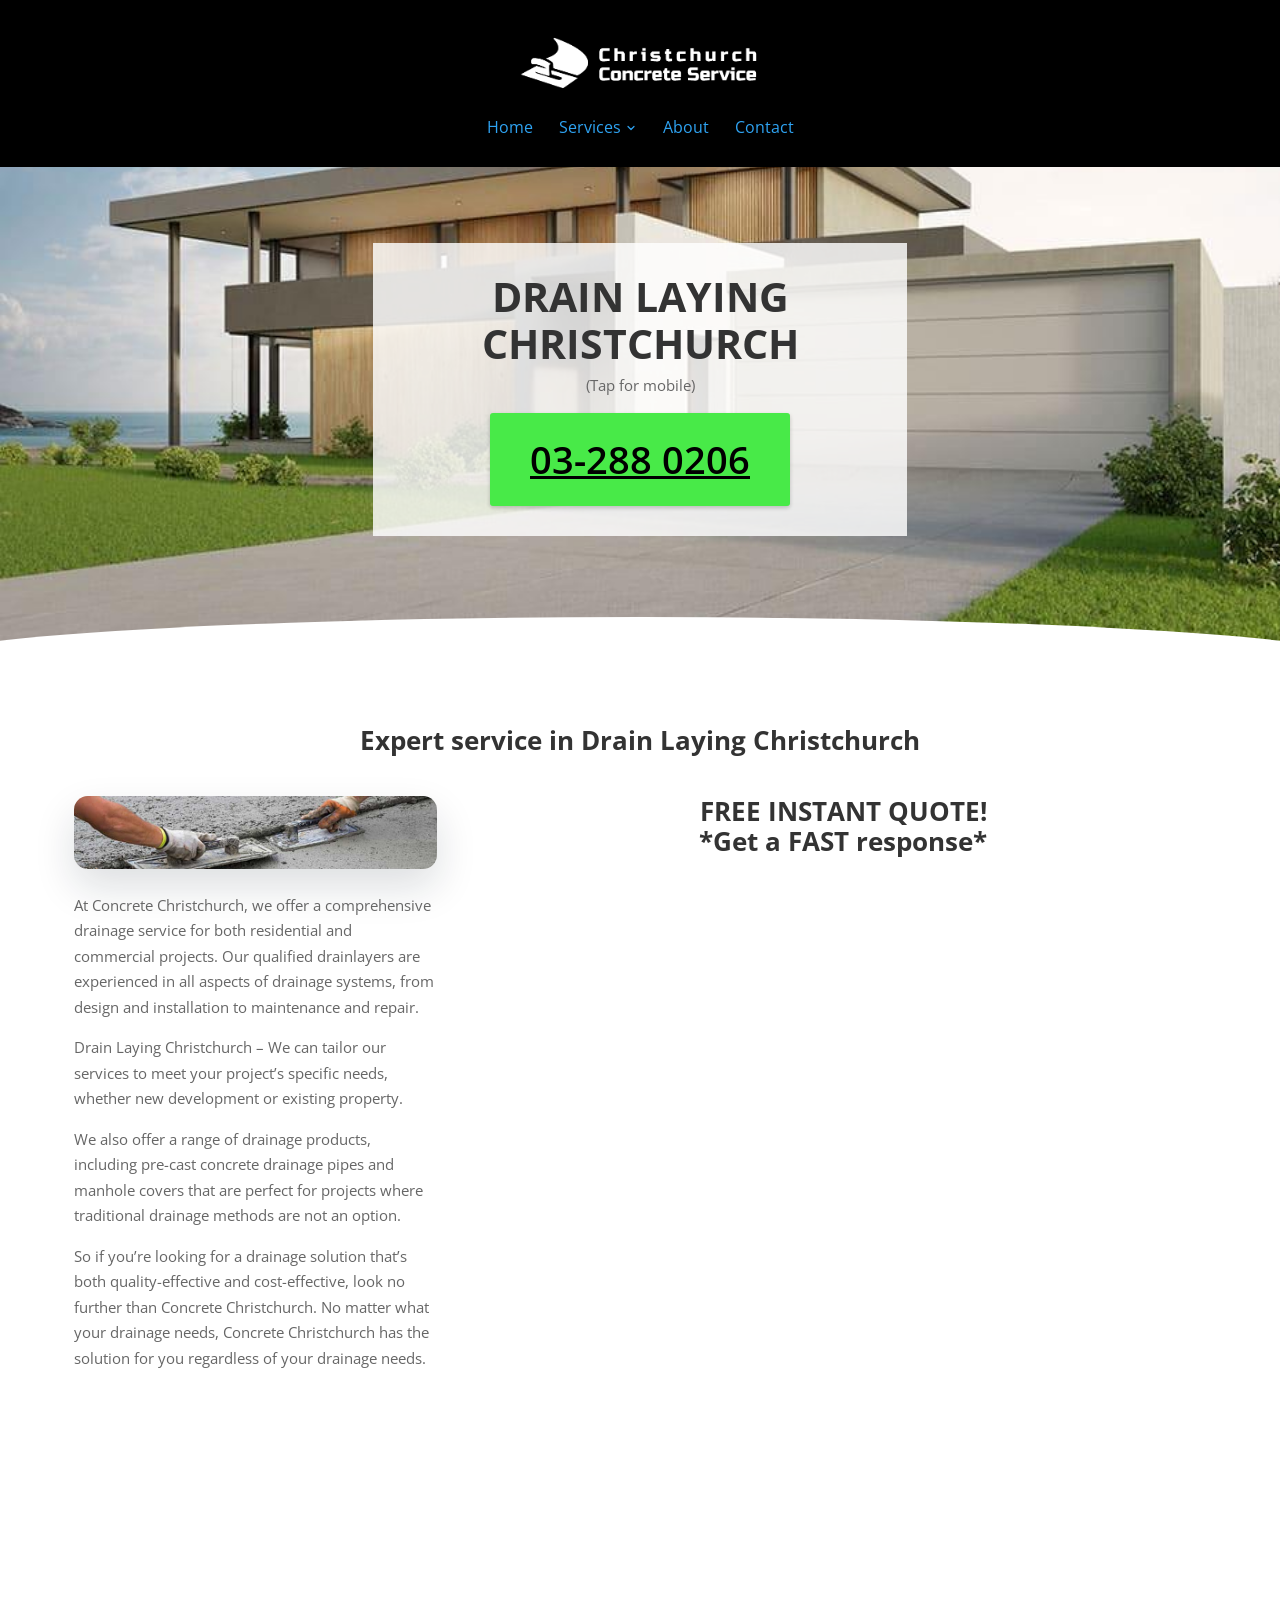
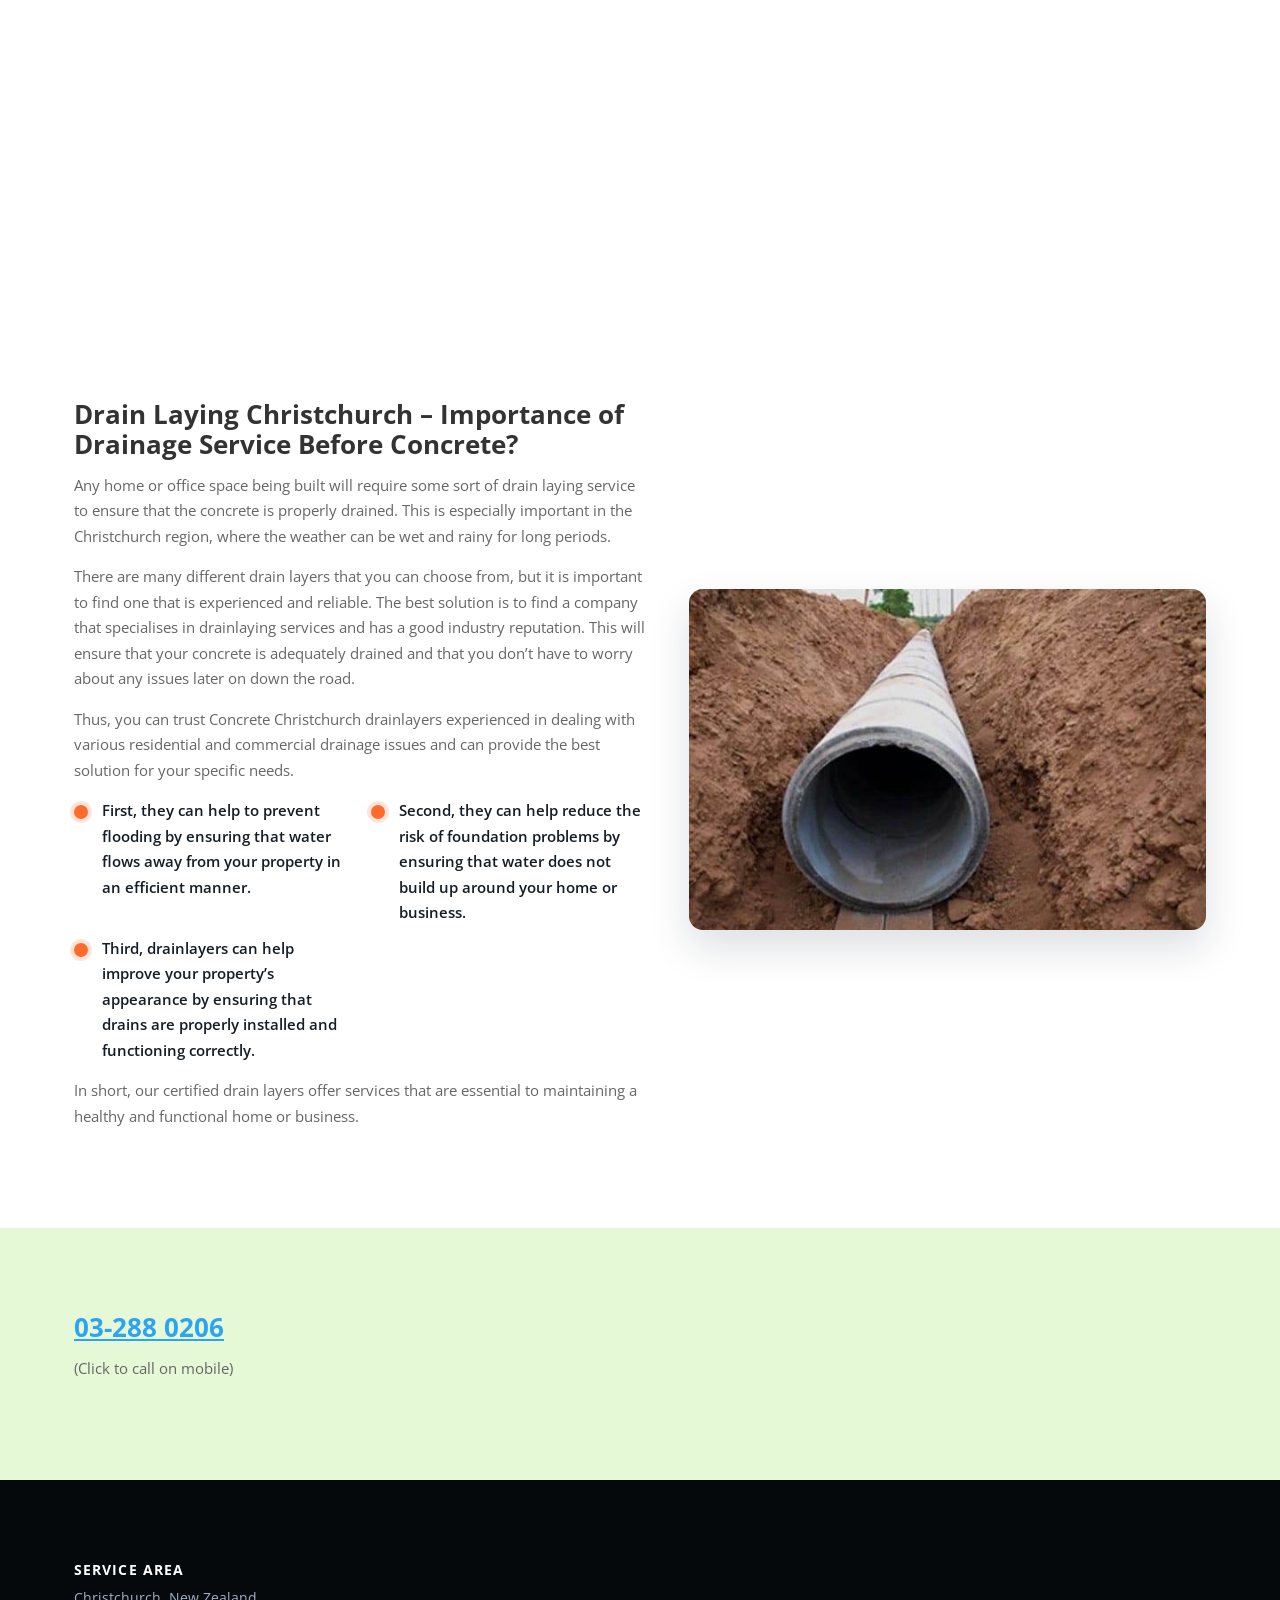
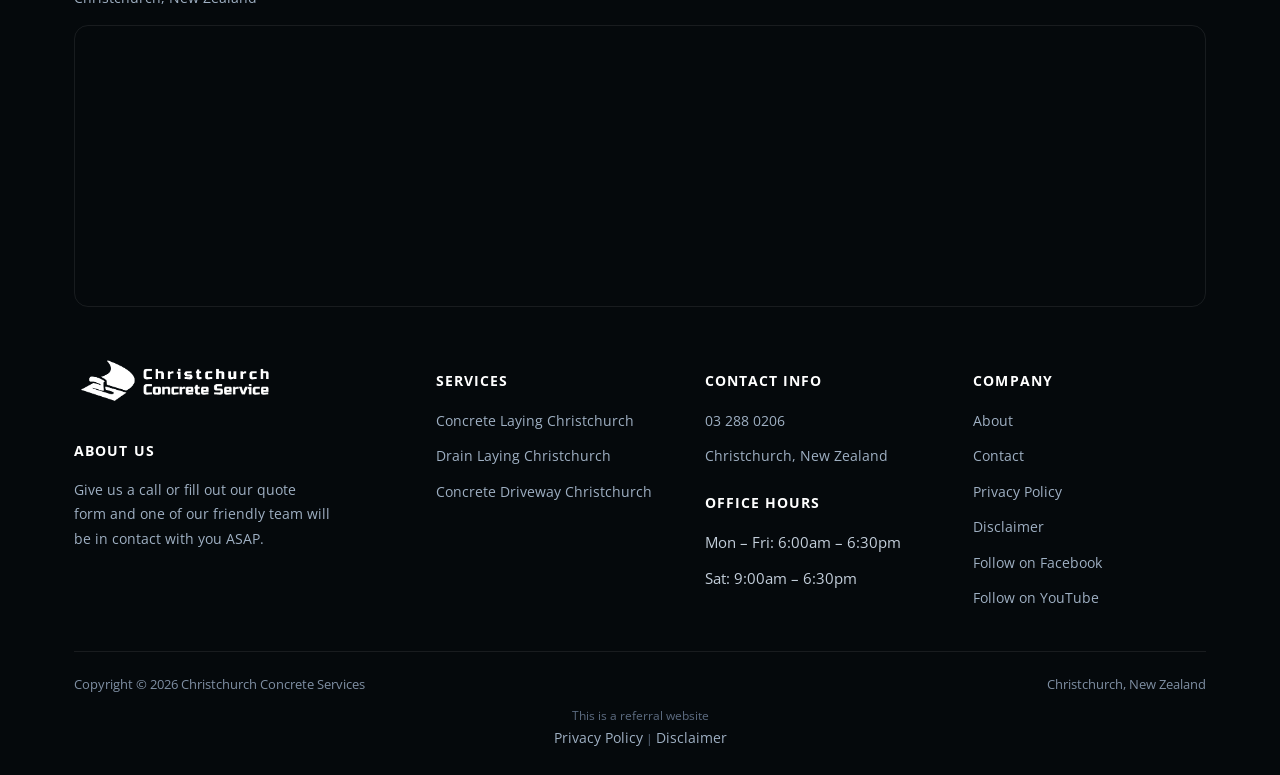
<file: drain-laying-christchurch/index.html>
<!doctype html>
<html lang="en-NZ">
<head>
<!-- Google Tag Manager -->
<script>(function(w,d,s,l,i){w[l]=w[l]||[];w[l].push({'gtm.start':new Date().getTime(),event:'gtm.js'});var f=d.getElementsByTagName(s)[0],j=d.createElement(s),dl=l!='dataLayer'?'&l='+l:'';j.async=true;j.src='https://www.googletagmanager.com/gtm.js?id='+i+dl;f.parentNode.insertBefore(j,f);})(window,document,'script','dataLayer','GTM-WB2ZLM5');</script>
<!-- End Google Tag Manager -->
<!-- Google tag (gtag.js) -->
<script async src="https://www.googletagmanager.com/gtag/js?id=G-3WHWVZM5KJ"></script>
<script>
  window.dataLayer = window.dataLayer || [];
  function gtag(){dataLayer.push(arguments);}
  gtag('js', new Date());
  gtag('config', 'G-3WHWVZM5KJ');
  gtag('config', 'G-TM1T94P0DF');
  gtag('config', 'AW-10951416589');
</script>
<meta charset="UTF-8">
<meta name="viewport" content="width=device-width, initial-scale=1.0">
<link rel="icon" href="/favicon-32.png" sizes="32x32" type="image/png">
<link rel="icon" href="/favicon-192.png" sizes="192x192" type="image/png">
<link rel="apple-touch-icon" href="/apple-touch-icon.png">
<title>Drain Laying Christchurch - Christchurch Concrete Services</title>
<meta name="description" content="Looking for Drain Laying Christchurch? We are a local concrete services team that specialise in Drainage around the Christchurch region.">
<meta name="robots" content="follow, index, max-snippet:-1, max-video-preview:-1, max-image-preview:large">
<link rel="canonical" href="https://christchurchconcrete.co.nz/drain-laying-christchurch/">
<meta property="og:locale" content="en_US">
<meta property="og:type" content="article">
<meta property="og:title" content="Drain Laying Christchurch - Christchurch Concrete Services">
<meta property="og:description" content="Looking for Drain Laying Christchurch? We are a local concrete services team that specialise in Drainage around the Christchurch region.">
<meta property="og:url" content="https://christchurchconcrete.co.nz/drain-laying-christchurch/">
<meta property="og:site_name" content="Christchurch Concrete Service Pros | Driveways &amp; Asphalt">
<meta name="twitter:card" content="summary_large_image">
<meta name="twitter:title" content="Drain Laying Christchurch - Christchurch Concrete Services">
<meta name="twitter:description" content="Looking for Drain Laying Christchurch? We are a local concrete services team that specialise in Drainage around the Christchurch region.">
<meta name="twitter:label1" content="Time to read">
<meta name="twitter:data1" content="5 minutes">
<script type="application/ld+json">{"@context": "https://schema.org", "@graph": [{"@type": "Place", "@id": "https://christchurchconcrete.co.nz/#place", "address": {"@type": "PostalAddress", "addressLocality": "Canterbury", "addressRegion": "Christchurch", "addressCountry": "New Zealand"}}, {"@type": ["LocalBusiness", "Organization"], "@id": "https://christchurchconcrete.co.nz/#organization", "name": "Christchurch Concrete Service", "url": "https://christchurchconcrete.co.nz", "sameAs": ["https://www.facebook.com/profile.php?id=100083782422898"], "email": "info@christchurchconcrete.co.nz", "address": {"@type": "PostalAddress", "addressLocality": "Canterbury", "addressRegion": "Christchurch", "addressCountry": "New Zealand"}, "logo": {"@type": "ImageObject", "@id": "https://christchurchconcrete.co.nz/#logo", "url": "https://christchurchconcrete.co.nz/images/christchurch-concrete-square.png", "contentUrl": "https://christchurchconcrete.co.nz/images/christchurch-concrete-square.png", "caption": "Christchurch Concrete Service Pros | Driveways &amp; Asphalt", "inLanguage": "en-US", "width": "600", "height": "600"}, "openingHours": ["Monday,Tuesday,Wednesday,Thursday,Friday,Saturday 06:00-18:30"], "location": {"@id": "https://christchurchconcrete.co.nz/#place"}, "image": {"@id": "https://christchurchconcrete.co.nz/#logo"}, "telephone": "+64-3-288-0206"}, {"@type": "WebSite", "@id": "https://christchurchconcrete.co.nz/#website", "url": "https://christchurchconcrete.co.nz", "name": "Christchurch Concrete Service Pros | Driveways &amp; Asphalt", "alternateName": "Christchurch Concrete | Driveways, Patios &amp; Asphalt", "publisher": {"@id": "https://christchurchconcrete.co.nz/#organization"}, "inLanguage": "en-US"}, {"@type": "BreadcrumbList", "@id": "https://christchurchconcrete.co.nz/drain-laying-christchurch/#breadcrumb", "itemListElement": [{"@type": "ListItem", "position": "1", "item": {"@id": "https://christchurchconcrete.co.nz", "name": "Home"}}, {"@type": "ListItem", "position": "2", "item": {"@id": "https://christchurchconcrete.co.nz/drain-laying-christchurch/", "name": "Drain Laying Christchurch"}}]}, {"@type": "WebPage", "@id": "https://christchurchconcrete.co.nz/drain-laying-christchurch/#webpage", "url": "https://christchurchconcrete.co.nz/drain-laying-christchurch/", "name": "Drain Laying Christchurch - Christchurch Concrete Services", "datePublished": "2022-07-10T02:32:34+00:00", "dateModified": "2022-08-18T15:58:07+00:00", "isPartOf": {"@id": "https://christchurchconcrete.co.nz/#website"}, "inLanguage": "en-US", "breadcrumb": {"@id": "https://christchurchconcrete.co.nz/drain-laying-christchurch/#breadcrumb"}}, {"@type": "Person", "@id": "https://christchurchconcrete.co.nz/drain-laying-christchurch/#author", "name": "samstoys", "image": {"@type": "ImageObject", "@id": "https://secure.gravatar.com/avatar/1a805ecce72dbea624f8210f16b617142cd50f277b3b90b3f68485606a558cd0?s=96&amp;d=mm&amp;r=g", "url": "https://secure.gravatar.com/avatar/1a805ecce72dbea624f8210f16b617142cd50f277b3b90b3f68485606a558cd0?s=96&amp;d=mm&amp;r=g", "caption": "samstoys", "inLanguage": "en-US"}, "sameAs": ["https://christchurchconcrete.co.nz"], "worksFor": {"@id": "https://christchurchconcrete.co.nz/#organization"}}, {"@type": "Article", "headline": "Drain Laying Christchurch - Christchurch Concrete Services", "keywords": "Drain Laying Christchurch", "datePublished": "2022-07-10T02:32:34+00:00", "dateModified": "2022-08-18T15:58:07+00:00", "author": {"@id": "https://christchurchconcrete.co.nz/drain-laying-christchurch/#author", "name": "samstoys"}, "publisher": {"@id": "https://christchurchconcrete.co.nz/#organization"}, "description": "Looking for Drain Laying Christchurch? We are a local concrete services team that specialise in Drainage around the Christchurch region.", "name": "Drain Laying Christchurch - Christchurch Concrete Services", "@id": "https://christchurchconcrete.co.nz/drain-laying-christchurch/#richSnippet", "isPartOf": {"@id": "https://christchurchconcrete.co.nz/drain-laying-christchurch/#webpage"}, "inLanguage": "en-US", "mainEntityOfPage": {"@id": "https://christchurchconcrete.co.nz/drain-laying-christchurch/#webpage"}}]}</script>
<script type="application/ld+json">{"@context": "https://schema.org", "@type": "LocalBusiness", "name": "Christchurch Concrete Services", "image": "https://christchurchconcrete.co.nz/images/christchurch-concrete-long.png", "@id": "", "url": "https://christchurchconcrete.co.nz/", "telephone": "03-288 0206", "address": {"@type": "PostalAddress", "streetAddress": "", "addressLocality": "Christchurch", "postalCode": "", "addressCountry": "NZ"}, "openingHoursSpecification": {"@type": "OpeningHoursSpecification", "dayOfWeek": ["Monday", "Tuesday", "Wednesday", "Thursday", "Friday", "Saturday", "Sunday"], "opens": "00:00", "closes": "23:59"}, "sameAs": ["https://www.facebook.com/Christchurch-Concrete-Service-111109995009256", "https://www.youtube.com/channel/UCitnBjxh1xKd-eFEbqBfh-Q"]}</script>
<script type="application/ld+json">{"@context": "https://schema.org", "@type": "BreadcrumbList", "itemListElement": [{"@type": "ListItem", "position": 1, "name": "Home", "item": "https://christchurchconcrete.co.nz/"}, {"@type": "ListItem", "position": 2, "name": "Drain Laying Christchurch", "item": "https://christchurchconcrete.co.nz/drain-laying-christchurch/"}]}</script>
<script type="application/ld+json">{"@context": "https://schema.org", "@type": "Service", "serviceType": "Drain Laying Christchurch", "name": "Drain Laying Christchurch", "provider": {"@type": "LocalBusiness", "name": "Christchurch Concrete Services", "telephone": "+6432880206"}, "areaServed": {"@type": "City", "name": "Christchurch"}, "url": "https://christchurchconcrete.co.nz/drain-laying-christchurch/"}</script>
<link rel="preconnect" href="https://fonts.googleapis.com">
<link rel="preconnect" href="https://fonts.gstatic.com" crossorigin>
<link rel="preload" as="style" href="https://fonts.googleapis.com/css2?family=Open+Sans:wght@400;600;700;800&display=swap" onload="this.onload=null;this.rel='stylesheet'">
<noscript><link rel="stylesheet" href="https://fonts.googleapis.com/css2?family=Open+Sans:wght@400;600;700;800&display=swap"></noscript>
<link rel="stylesheet" href="/css/style.css">
<style id="mnfix">.mobile-menu.open{max-height:calc(100vh - 150px);max-height:calc(100dvh - 150px);overflow-y:auto;-webkit-overflow-scrolling:touch;overscroll-behavior:contain}.mobile-menu.msub-ready .mobile-submenu{display:none}.mobile-menu.msub-ready .mobile-submenu.open{display:flex}.mobile-menu a.msub-parent{display:flex;justify-content:space-between;align-items:center}.mobile-menu a.msub-parent::after{content:"";width:8px;height:8px;border-right:2px solid currentColor;border-bottom:2px solid currentColor;transform:rotate(45deg);margin-right:6px;transition:transform .2s}.mobile-menu a.msub-parent[aria-expanded=true]::after{transform:rotate(-135deg)}</style></head>
<body class="">
<noscript><iframe src="https://www.googletagmanager.com/ns.html?id=GTM-WB2ZLM5" height="0" width="0" style="display:none;visibility:hidden"></iframe></noscript>
<header class="classic">
  <div class="c-head wrap">
    <a href="/" class="brand"><img src="/images/christchurch-concrete-long-white.png" alt="Christchurch Concrete Service" width="639" height="175"></a>
    <nav class="links"><a href="/">Home</a><div class="nav-item"><a href="/services/">Services <svg viewBox="0 0 24 24" fill="none" stroke-width="2.4" stroke-linecap="round" stroke-linejoin="round"><path d="m6 9 6 6 6-6"/></svg></a><div class="nav-dropdown"><a href="/concrete-laying-christchurch/">Concrete Laying Christchurch</a><a href="/drain-laying-christchurch/">Drain Laying Christchurch</a><a href="/concrete-driveway-christchurch/">Concrete Driveway Christchurch</a></div></div><a href="/about/">About</a><a href="/contact/">Contact</a></nav>
    <button type="button" class="hamburger-btn" id="hamburgerBtn" aria-label="Open menu" aria-expanded="false"><svg viewBox="0 0 24 24" fill="none" stroke="#fff" stroke-width="2.4" stroke-linecap="round" stroke-linejoin="round"><path d="M4 7h16M4 12h16M4 17h16"/></svg></button>
  </div>
  <div class="mobile-menu" id="mobileMenu"><a href="/">Home</a><a href="/services/">Services</a><div class="mobile-submenu"><a href="/concrete-laying-christchurch/">Concrete Laying Christchurch</a><a href="/drain-laying-christchurch/">Drain Laying Christchurch</a><a href="/concrete-driveway-christchurch/">Concrete Driveway Christchurch</a></div><a href="/about/">About</a><a href="/contact/">Contact</a><a href="tel:032880206" class="mobile-menu-phone">Call 03 288 0206</a></div>
</header>
<main>
<section class="hero-c" id="top"><div class="hero-c-box"><div class="row"><div class="text"><h1><strong>Drain Laying Christchurch</strong></h1></div><div class="text"><p>(Tap for mobile)</p></div><p class="btn-wrap"><a class="btn btn-primary" href="tel:032880206">03-288 0206</a></p></div></div></section>
<section class=""><div class="wrap"><div class="row"><div class="text">

<h2>Expert service in Drain Laying Christchurch</h2>

</div></div><div class="row cols cols-2 formrow"><div class="col"><div class="figure"><img src="/images/b2-1.jpg" alt="drain laying serve" width="800" height="162" loading="lazy" decoding="async"></div><div class="text"><p>At Concrete Christchurch, we offer a comprehensive drainage service for both residential and commercial projects. Our qualified drainlayers are experienced in all aspects of drainage systems, from design and installation to maintenance and repair.</p>
<p>Drain Laying Christchurch – We can tailor our services to meet your project’s specific needs, whether new development or existing property.</p>
<p>We also offer a range of drainage products, including pre-cast concrete drainage pipes and manhole covers that are perfect for projects where traditional drainage methods are not an option.</p>
<p>So if you’re looking for a drainage solution that’s both quality-effective and cost-effective, look no further than Concrete Christchurch. No matter what your drainage needs, Concrete Christchurch has the solution for you regardless of your drainage needs.</p>
</div></div><div class="col"><div class="text"><h2><strong>FREE INSTANT QUOTE!<br>​</strong><strong>*Get a FAST response*</strong></h2></div><div class="form-card"><iframe src="https://api.leadconnectorhq.com/widget/form/YHKWmBW9EuVoi1TN62UY" style="width:100%;height:100%;min-height:954px;border:none;border-radius:14px" id="inline-YHKWmBW9EuVoi1TN62UY" data-layout="{'id':'INLINE'}" data-trigger-type="alwaysShow" data-trigger-value="" data-activation-type="alwaysActivated" data-activation-value="" data-deactivation-type="neverDeactivate" data-deactivation-value="" data-form-name="Christchurch Concrete" data-height="954" data-layout-iframe-id="inline-YHKWmBW9EuVoi1TN62UY" data-form-id="YHKWmBW9EuVoi1TN62UY" data-cookie-consent="true" data-cookie-consent-provider="auto" title="Christchurch Concrete"></iframe></div></div></div></div></section>
<section class=""><div class="wrap"><div class="row cols cols-2"><div class="col"><div class="text"><h2>Drain Laying Christchurch – Importance of Drainage Service Before Concrete?</h2>
<p>Any home or office space being built will require some sort of drain laying service to ensure that the concrete is properly drained. This is especially important in the Christchurch region, where the weather can be wet and rainy for long periods.</p>
<p>There are many different drain layers that you can choose from, but it is important to find one that is experienced and reliable. The best solution is to find a company that specialises in drainlaying services and has a good industry reputation. This will ensure that your concrete is adequately drained and that you don’t have to worry about any issues later on down the road.</p>
<p>Thus, you can trust Concrete Christchurch drainlayers experienced in dealing with various residential and commercial drainage issues and can provide the best solution for your specific needs.</p>
<ul>
<li>First, they can help to prevent flooding by ensuring that water flows away from your property in an efficient manner.</li>
<li>Second, they can help reduce the risk of foundation problems by ensuring that water does not build up around your home or business.</li>
<li>Third, drainlayers can help improve your property’s appearance by ensuring that drains are properly installed and functioning correctly.</li>
</ul>
<p>In short, our certified drain layers offer services that are essential to maintaining a healthy and functional home or business.</p></div></div><div class="col"><div class="figure"><img src="/images/AKL-Concrete-3.jpg" alt="the importance of drainlyaing in christchurch getting it properly done" width="582" height="384" loading="lazy" decoding="async"></div></div></div></div></section>
<section class="sec-cream"><div class="wrap"><div class="row"><div class="text"><h2><a href="tel:032440484"><strong><a href="tel:032880206">03-288 0206</a></strong></a></h2>
<p>(Click to call on mobile)</p></div></div></div></section>
</main>
<footer>
  <div class="wrap">
    <div class="footer-map-head"><h4>Service Area</h4><p>Christchurch, New Zealand</p></div><div class="footer-map"><iframe src="https://www.google.com/maps/embed?pb=!1m14!1m8!1m3!1d370371.8241633241!2d172.599001!3d-43.512142!3m2!1i1024!2i768!4f13.1!3m3!1m2!1s0x8af41a0715ed7e33%3A0xe1ebf84d2552737f!2sChristchurch%20Concrete%20Services!5e0!3m2!1sen!2snz!4v1678113838888!5m2!1sen!2snz" width="600" height="280" style="border:0" allowfullscreen loading="lazy" referrerpolicy="no-referrer-when-downgrade" title="Christchurch Concrete Services service area map"></iframe></div>
    <div class="footer-grid "><div class="footer-brand"><a href="/" class="brand"><img src="/images/christchurch-concrete-long-white.png" alt="Christchurch Concrete Service" width="639" height="175" loading="lazy"></a><h4>About us</h4><p>Give us a call or fill out our quote form and one of our friendly team will be in contact with you ASAP.</p></div><div><h4>Services</h4><ul><li><a href="/concrete-laying-christchurch/">Concrete Laying Christchurch</a></li><li><a href="/drain-laying-christchurch/">Drain Laying Christchurch</a></li><li><a href="/concrete-driveway-christchurch/">Concrete Driveway Christchurch</a></li></ul></div><div><h4>Contact Info</h4><ul><li><a href="tel:032880206">03 288 0206</a></li><li><a href="https://goo.gl/maps/WNaFrwkFpGzEfouF7" target="_blank" rel="noopener">Christchurch, New Zealand</a></li></ul><h4 style="margin-top:22px;">Office Hours</h4><ul><li>Mon &ndash; Fri: 6:00am &ndash; 6:30pm</li><li>Sat: 9:00am &ndash; 6:30pm</li></ul></div><div><h4>Company</h4><ul><li><a href="/about/">About</a></li><li><a href="/contact/">Contact</a></li><li><a href="/privacy-policy/">Privacy Policy</a></li><li><a href="/disclaimer/">Disclaimer</a></li><li><a href="https://www.facebook.com/Christchurch-Concrete-Service-111109995009256" target="_blank" rel="noopener">Follow on Facebook</a></li><li><a href="https://www.youtube.com/channel/UCitnBjxh1xKd-eFEbqBfh-Q" target="_blank" rel="noopener">Follow on YouTube</a></li></ul></div></div>
    <div class="footer-bottom"><span>Copyright &copy; 2026 Christchurch Concrete Services</span><span>Christchurch, New Zealand</span></div>
    <div class="footer-disclosure">This is a referral website<br><a href="/privacy-policy/">Privacy Policy</a> | <a href="/disclaimer/">Disclaimer</a></div>
  </div>
</footer>
<script>
(function(){var b=document.getElementById('hamburgerBtn'),m=document.getElementById('mobileMenu');if(!b||!m)return;b.addEventListener('click',function(){var o=m.classList.toggle('open');b.setAttribute('aria-expanded',o?'true':'false');});})();
</script>
<script src="https://link.msgsndr.com/js/form_embed.js" defer></script>
<script id="mnfixjs">(function(){var m=document.getElementById("mobileMenu");if(!m)return;m.querySelectorAll(".mobile-submenu").forEach(function(s){var p=s.previousElementSibling;if(!p||p.tagName!=="A")return;var a=document.createElement("a");a.href=p.getAttribute("href");a.textContent="All "+p.textContent.trim();s.insertBefore(a,s.firstChild);m.classList.add("msub-ready");p.classList.add("msub-parent");p.setAttribute("aria-expanded","false");p.addEventListener("click",function(e){e.preventDefault();var o=s.classList.toggle("open");p.setAttribute("aria-expanded",o?"true":"false")})});var b=document.getElementById("hamburgerBtn");document.addEventListener("pointerdown",function(e){if(!m.classList.contains("open")||m.contains(e.target)||(b&&b.contains(e.target)))return;m.classList.remove("open");if(b)b.setAttribute("aria-expanded","false")})})();</script></body>
</html>
</file>
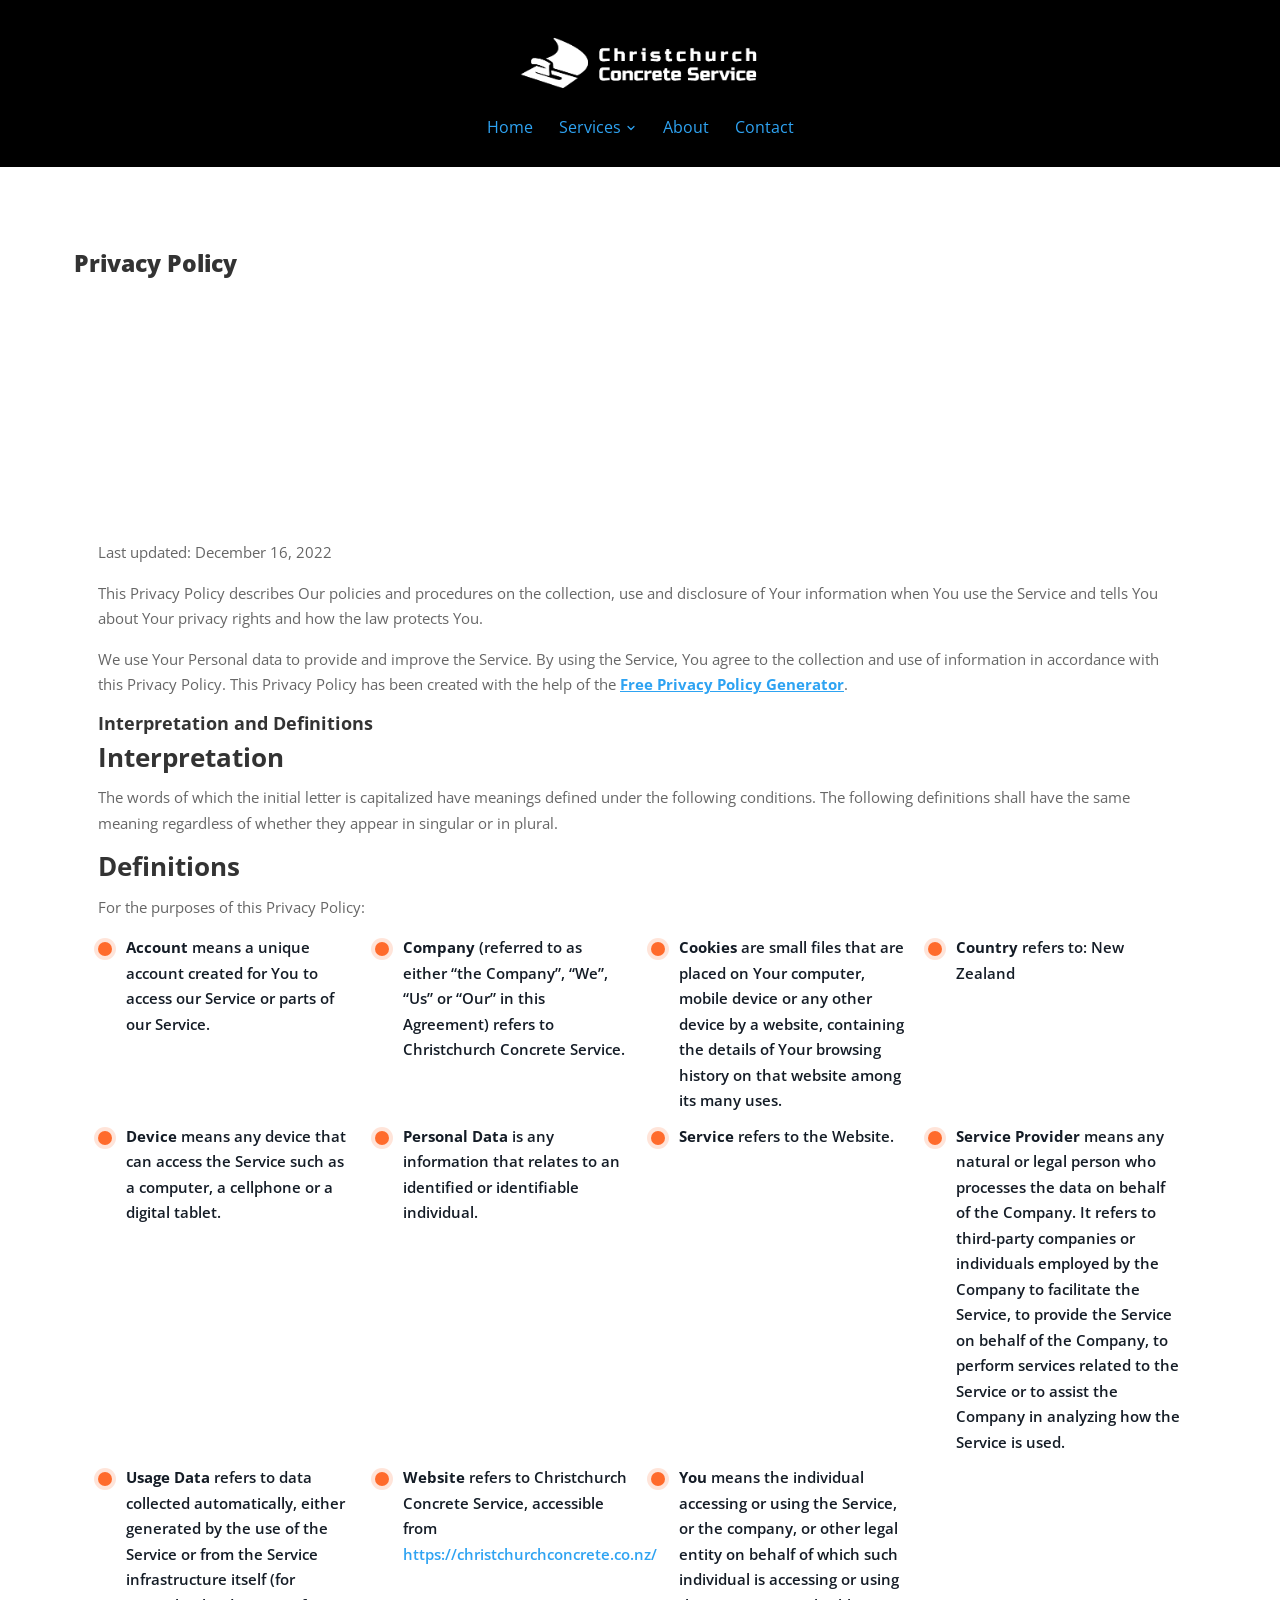
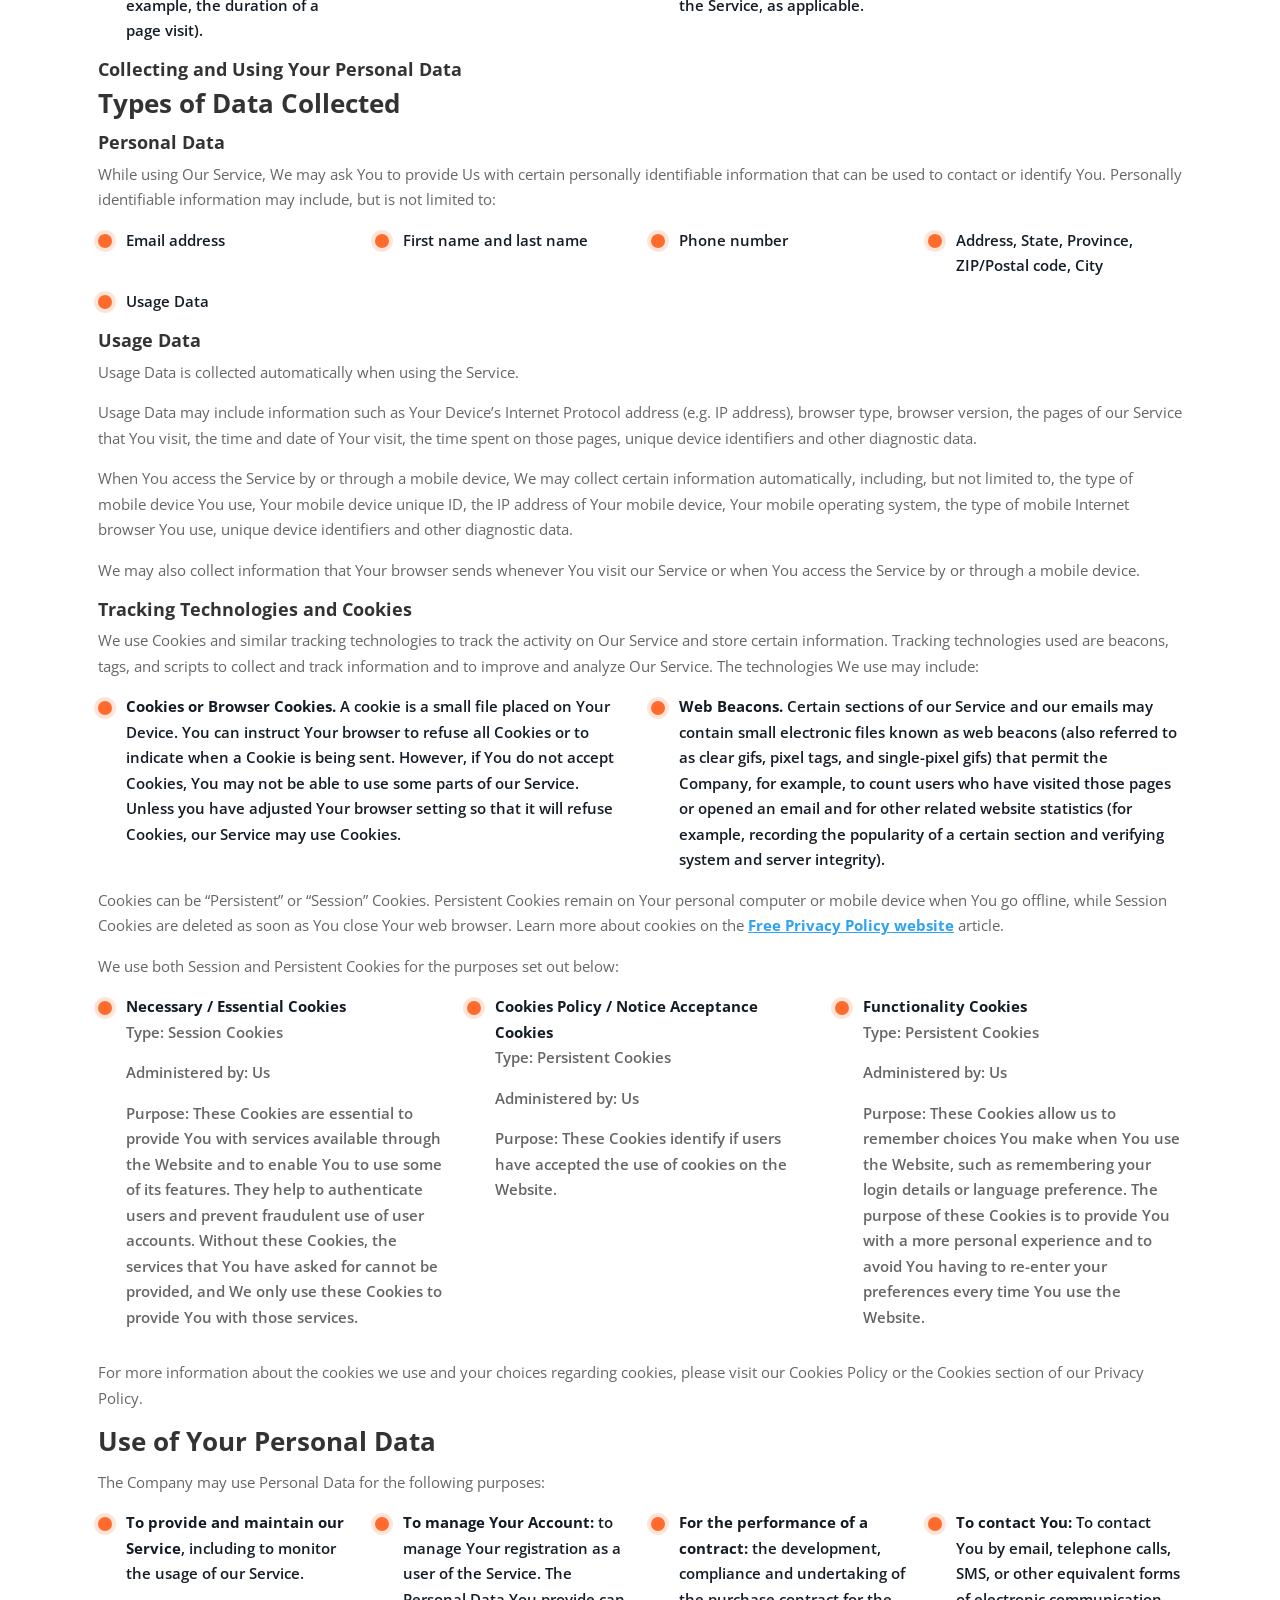
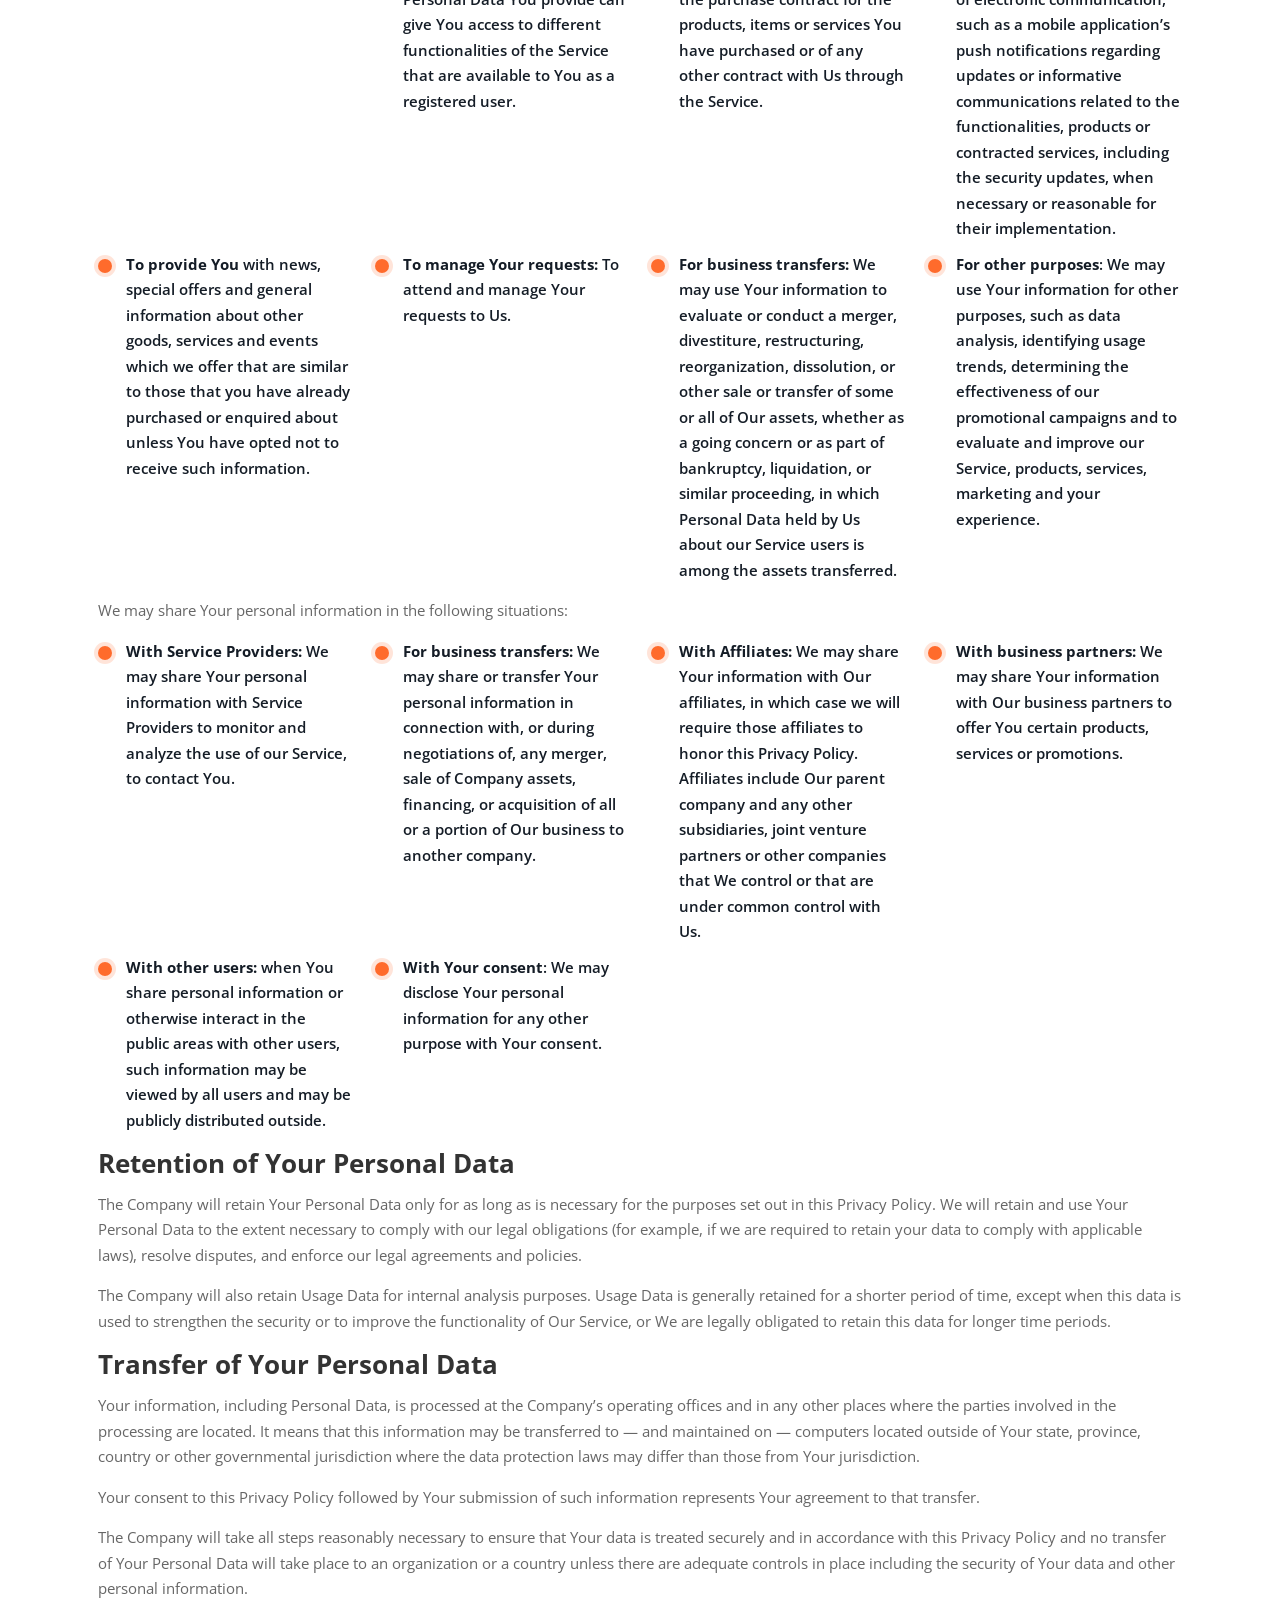
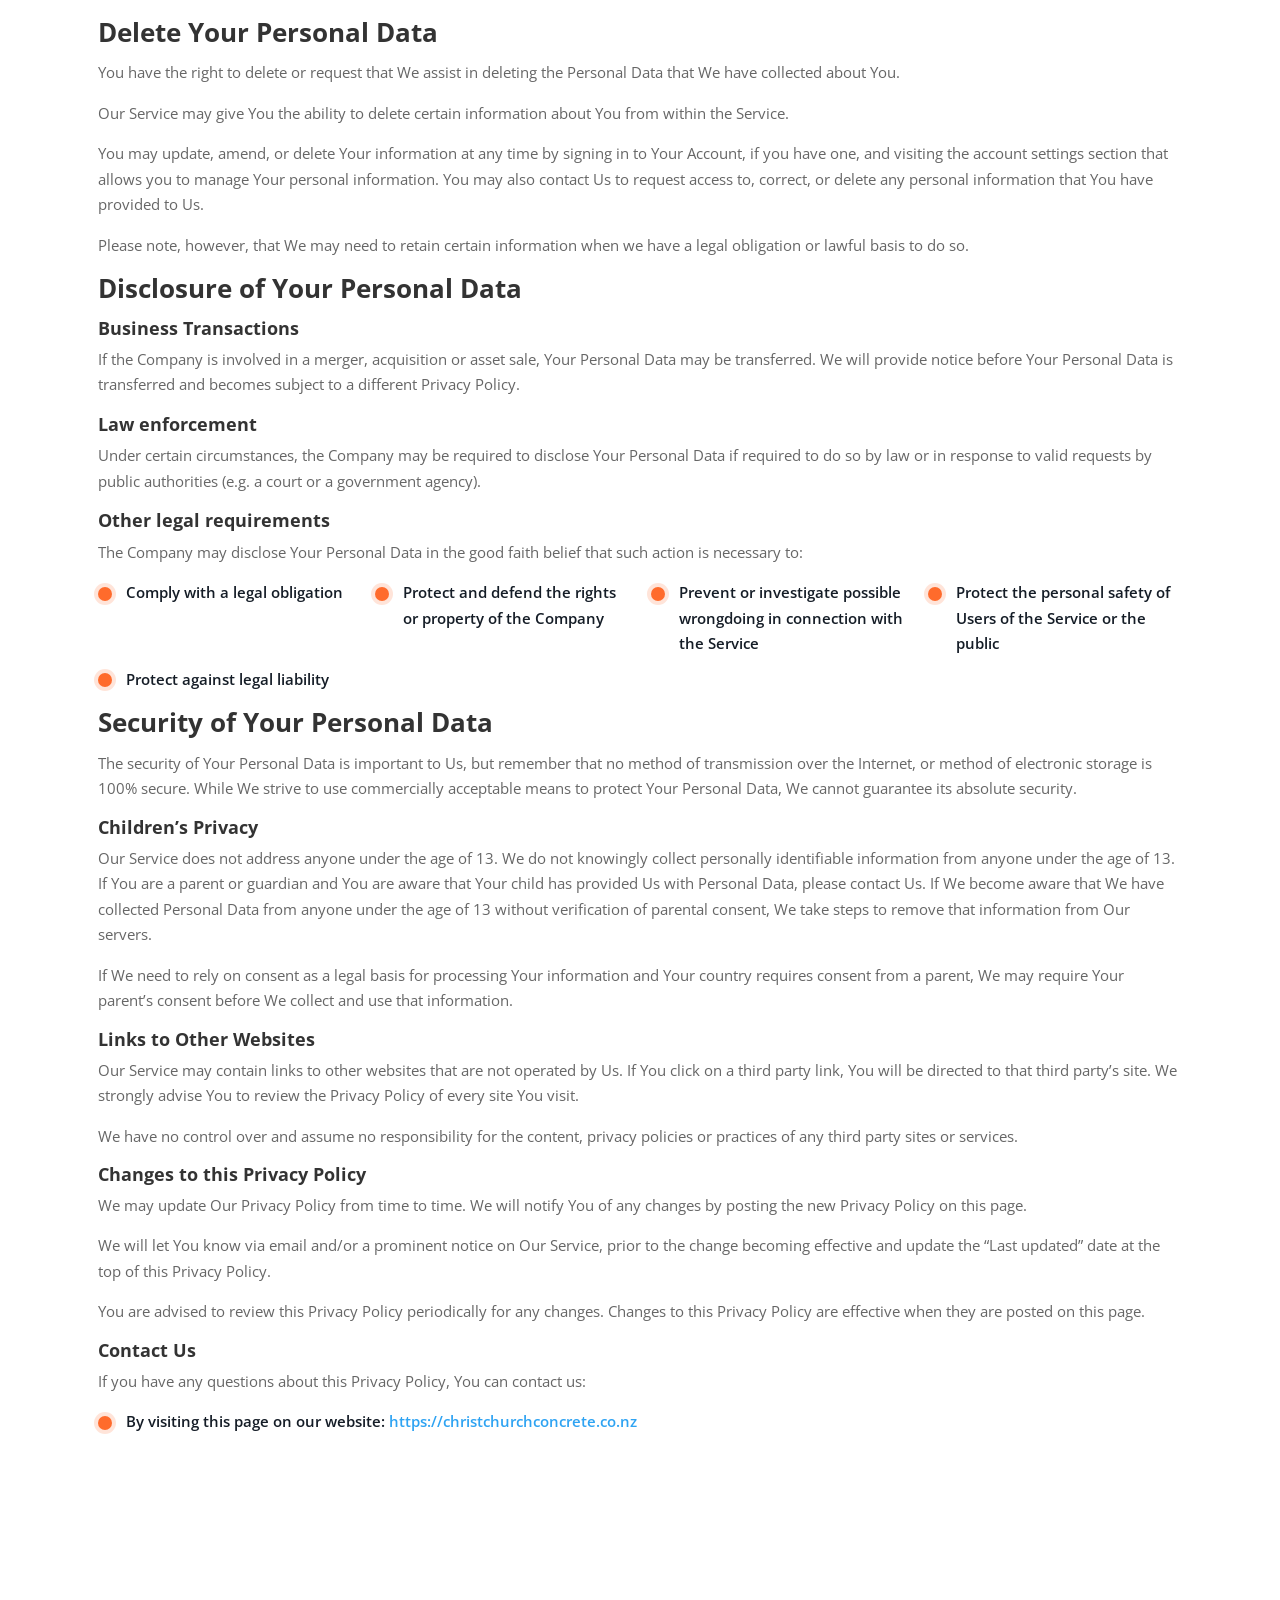
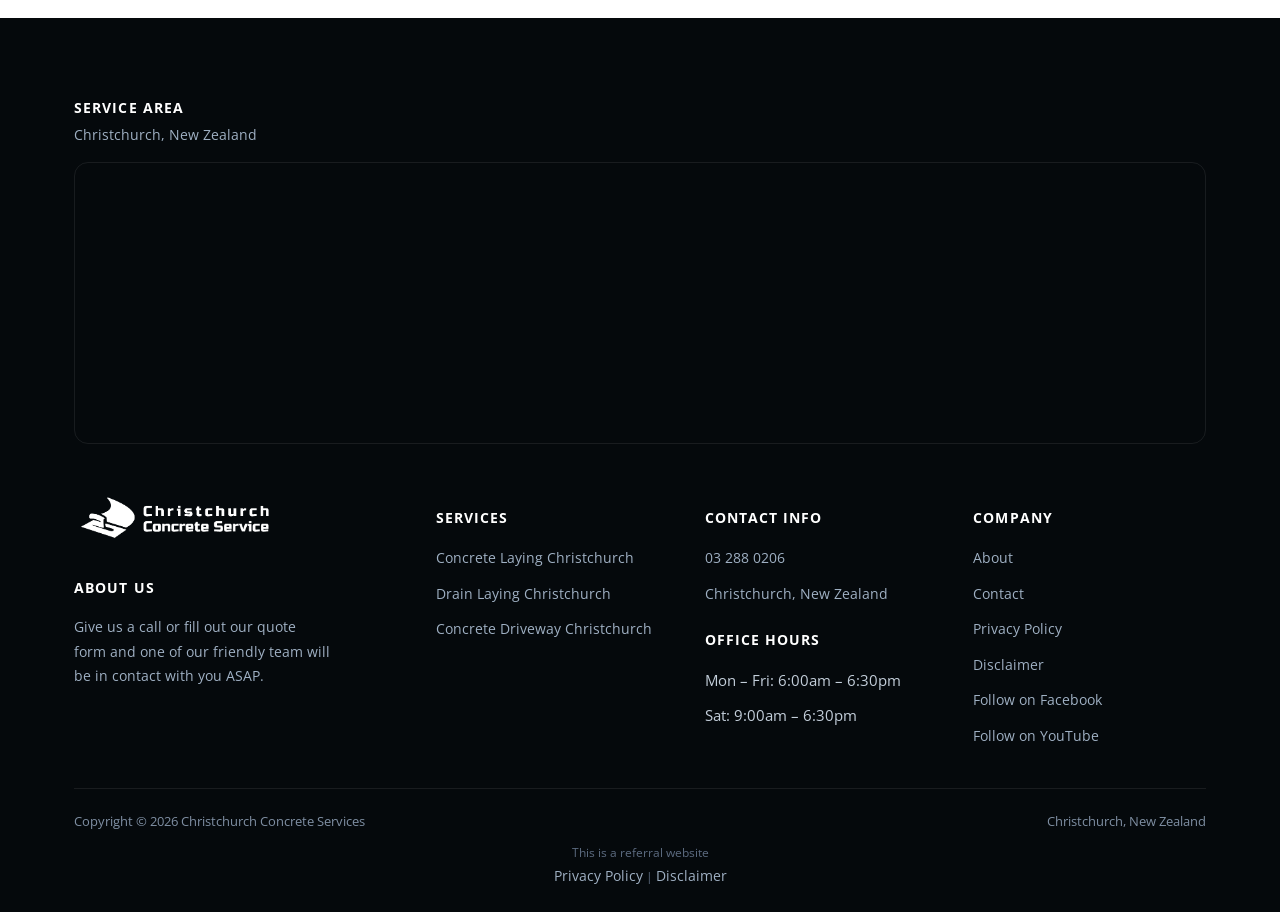
<file: privacy-policy/index.html>
<!doctype html>
<html lang="en-NZ">
<head>
<!-- Google Tag Manager -->
<script>(function(w,d,s,l,i){w[l]=w[l]||[];w[l].push({'gtm.start':new Date().getTime(),event:'gtm.js'});var f=d.getElementsByTagName(s)[0],j=d.createElement(s),dl=l!='dataLayer'?'&l='+l:'';j.async=true;j.src='https://www.googletagmanager.com/gtm.js?id='+i+dl;f.parentNode.insertBefore(j,f);})(window,document,'script','dataLayer','GTM-WB2ZLM5');</script>
<!-- End Google Tag Manager -->
<!-- Google tag (gtag.js) -->
<script async src="https://www.googletagmanager.com/gtag/js?id=G-3WHWVZM5KJ"></script>
<script>
  window.dataLayer = window.dataLayer || [];
  function gtag(){dataLayer.push(arguments);}
  gtag('js', new Date());
  gtag('config', 'G-3WHWVZM5KJ');
  gtag('config', 'G-TM1T94P0DF');
  gtag('config', 'AW-10951416589');
</script>
<meta charset="UTF-8">
<meta name="viewport" content="width=device-width, initial-scale=1.0">
<link rel="icon" href="/favicon-32.png" sizes="32x32" type="image/png">
<link rel="icon" href="/favicon-192.png" sizes="192x192" type="image/png">
<link rel="apple-touch-icon" href="/apple-touch-icon.png">
<title>Privacy Policy - Christchurch Concrete</title>
<meta name="description" content="Last updated: December 16, 2022">
<meta name="robots" content="nofollow, noindex">
<link rel="canonical" href="https://christchurchconcrete.co.nz/privacy-policy/">
<meta property="og:locale" content="en_US">
<meta property="og:type" content="article">
<meta property="og:title" content="Privacy Policy - Christchurch Concrete">
<meta property="og:description" content="Last updated: December 16, 2022">
<meta property="og:url" content="https://christchurchconcrete.co.nz/privacy-policy/">
<meta property="og:site_name" content="Christchurch Concrete Service Pros | Driveways &amp; Asphalt">
<meta name="twitter:card" content="summary_large_image">
<meta name="twitter:title" content="Privacy Policy - Christchurch Concrete">
<meta name="twitter:description" content="Last updated: December 16, 2022">
<meta name="twitter:label1" content="Time to read">
<meta name="twitter:data1" content="12 minutes">
<script type="application/ld+json">{"@context": "https://schema.org", "@graph": [{"@type": "Place", "@id": "https://christchurchconcrete.co.nz/#place", "address": {"@type": "PostalAddress", "addressLocality": "Canterbury", "addressRegion": "Christchurch", "addressCountry": "New Zealand"}}, {"@type": ["LocalBusiness", "Organization"], "@id": "https://christchurchconcrete.co.nz/#organization", "name": "Christchurch Concrete Service", "url": "https://christchurchconcrete.co.nz", "sameAs": ["https://www.facebook.com/profile.php?id=100083782422898"], "email": "info@christchurchconcrete.co.nz", "address": {"@type": "PostalAddress", "addressLocality": "Canterbury", "addressRegion": "Christchurch", "addressCountry": "New Zealand"}, "logo": {"@type": "ImageObject", "@id": "https://christchurchconcrete.co.nz/#logo", "url": "https://christchurchconcrete.co.nz/images/christchurch-concrete-square.png", "contentUrl": "https://christchurchconcrete.co.nz/images/christchurch-concrete-square.png", "caption": "Christchurch Concrete Service Pros | Driveways &amp; Asphalt", "inLanguage": "en-US", "width": "600", "height": "600"}, "openingHours": ["Monday,Tuesday,Wednesday,Thursday,Friday,Saturday 06:00-18:30"], "location": {"@id": "https://christchurchconcrete.co.nz/#place"}, "image": {"@id": "https://christchurchconcrete.co.nz/#logo"}, "telephone": "+64-3-288-0206"}, {"@type": "WebSite", "@id": "https://christchurchconcrete.co.nz/#website", "url": "https://christchurchconcrete.co.nz", "name": "Christchurch Concrete Service Pros | Driveways &amp; Asphalt", "alternateName": "Christchurch Concrete | Driveways, Patios &amp; Asphalt", "publisher": {"@id": "https://christchurchconcrete.co.nz/#organization"}, "inLanguage": "en-US"}, {"@type": "BreadcrumbList", "@id": "https://christchurchconcrete.co.nz/privacy-policy/#breadcrumb", "itemListElement": [{"@type": "ListItem", "position": "1", "item": {"@id": "https://christchurchconcrete.co.nz", "name": "Home"}}, {"@type": "ListItem", "position": "2", "item": {"@id": "https://christchurchconcrete.co.nz/privacy-policy/", "name": "Privacy Policy"}}]}, {"@type": "WebPage", "@id": "https://christchurchconcrete.co.nz/privacy-policy/#webpage", "url": "https://christchurchconcrete.co.nz/privacy-policy/", "name": "Privacy Policy - Christchurch Concrete", "datePublished": "2022-12-15T19:14:13+00:00", "dateModified": "2023-04-18T20:13:14+00:00", "isPartOf": {"@id": "https://christchurchconcrete.co.nz/#website"}, "inLanguage": "en-US", "breadcrumb": {"@id": "https://christchurchconcrete.co.nz/privacy-policy/#breadcrumb"}}, {"@type": "Person", "@id": "https://christchurchconcrete.co.nz/privacy-policy/#author", "name": "samstoys", "image": {"@type": "ImageObject", "@id": "https://secure.gravatar.com/avatar/1a805ecce72dbea624f8210f16b617142cd50f277b3b90b3f68485606a558cd0?s=96&amp;d=mm&amp;r=g", "url": "https://secure.gravatar.com/avatar/1a805ecce72dbea624f8210f16b617142cd50f277b3b90b3f68485606a558cd0?s=96&amp;d=mm&amp;r=g", "caption": "samstoys", "inLanguage": "en-US"}, "sameAs": ["https://christchurchconcrete.co.nz"], "worksFor": {"@id": "https://christchurchconcrete.co.nz/#organization"}}, {"@type": "Article", "headline": "Privacy Policy - Christchurch Concrete", "datePublished": "2022-12-15T19:14:13+00:00", "dateModified": "2023-04-18T20:13:14+00:00", "author": {"@id": "https://christchurchconcrete.co.nz/privacy-policy/#author", "name": "samstoys"}, "publisher": {"@id": "https://christchurchconcrete.co.nz/#organization"}, "description": "Last updated: December 16, 2022", "name": "Privacy Policy - Christchurch Concrete", "@id": "https://christchurchconcrete.co.nz/privacy-policy/#richSnippet", "isPartOf": {"@id": "https://christchurchconcrete.co.nz/privacy-policy/#webpage"}, "inLanguage": "en-US", "mainEntityOfPage": {"@id": "https://christchurchconcrete.co.nz/privacy-policy/#webpage"}}]}</script>
<script type="application/ld+json">{"@context": "https://schema.org", "@type": "LocalBusiness", "name": "Christchurch Concrete Services", "image": "https://christchurchconcrete.co.nz/images/christchurch-concrete-long.png", "@id": "", "url": "https://christchurchconcrete.co.nz/", "telephone": "03-288 0206", "address": {"@type": "PostalAddress", "streetAddress": "", "addressLocality": "Christchurch", "postalCode": "", "addressCountry": "NZ"}, "openingHoursSpecification": {"@type": "OpeningHoursSpecification", "dayOfWeek": ["Monday", "Tuesday", "Wednesday", "Thursday", "Friday", "Saturday", "Sunday"], "opens": "00:00", "closes": "23:59"}, "sameAs": ["https://www.facebook.com/Christchurch-Concrete-Service-111109995009256", "https://www.youtube.com/channel/UCitnBjxh1xKd-eFEbqBfh-Q"]}</script>
<script type="application/ld+json">{"@context": "https://schema.org", "@type": "BreadcrumbList", "itemListElement": [{"@type": "ListItem", "position": 1, "name": "Home", "item": "https://christchurchconcrete.co.nz/"}, {"@type": "ListItem", "position": 2, "name": "Privacy Policy", "item": "https://christchurchconcrete.co.nz/privacy-policy/"}]}</script>
<link rel="preconnect" href="https://fonts.googleapis.com">
<link rel="preconnect" href="https://fonts.gstatic.com" crossorigin>
<link rel="preload" as="style" href="https://fonts.googleapis.com/css2?family=Open+Sans:wght@400;600;700;800&display=swap" onload="this.onload=null;this.rel='stylesheet'">
<noscript><link rel="stylesheet" href="https://fonts.googleapis.com/css2?family=Open+Sans:wght@400;600;700;800&display=swap"></noscript>
<link rel="stylesheet" href="/css/style.css">
<style id="mnfix">.mobile-menu.open{max-height:calc(100vh - 150px);max-height:calc(100dvh - 150px);overflow-y:auto;-webkit-overflow-scrolling:touch;overscroll-behavior:contain}.mobile-menu.msub-ready .mobile-submenu{display:none}.mobile-menu.msub-ready .mobile-submenu.open{display:flex}.mobile-menu a.msub-parent{display:flex;justify-content:space-between;align-items:center}.mobile-menu a.msub-parent::after{content:"";width:8px;height:8px;border-right:2px solid currentColor;border-bottom:2px solid currentColor;transform:rotate(45deg);margin-right:6px;transition:transform .2s}.mobile-menu a.msub-parent[aria-expanded=true]::after{transform:rotate(-135deg)}</style></head>
<body class="">
<noscript><iframe src="https://www.googletagmanager.com/ns.html?id=GTM-WB2ZLM5" height="0" width="0" style="display:none;visibility:hidden"></iframe></noscript>
<header class="classic">
  <div class="c-head wrap">
    <a href="/" class="brand"><img src="/images/christchurch-concrete-long-white.png" alt="Christchurch Concrete Service" width="639" height="175"></a>
    <nav class="links"><a href="/">Home</a><div class="nav-item"><a href="/services/">Services <svg viewBox="0 0 24 24" fill="none" stroke-width="2.4" stroke-linecap="round" stroke-linejoin="round"><path d="m6 9 6 6 6-6"/></svg></a><div class="nav-dropdown"><a href="/concrete-laying-christchurch/">Concrete Laying Christchurch</a><a href="/drain-laying-christchurch/">Drain Laying Christchurch</a><a href="/concrete-driveway-christchurch/">Concrete Driveway Christchurch</a></div></div><a href="/about/">About</a><a href="/contact/">Contact</a></nav>
    <button type="button" class="hamburger-btn" id="hamburgerBtn" aria-label="Open menu" aria-expanded="false"><svg viewBox="0 0 24 24" fill="none" stroke="#fff" stroke-width="2.4" stroke-linecap="round" stroke-linejoin="round"><path d="M4 7h16M4 12h16M4 17h16"/></svg></button>
  </div>
  <div class="mobile-menu" id="mobileMenu"><a href="/">Home</a><a href="/services/">Services</a><div class="mobile-submenu"><a href="/concrete-laying-christchurch/">Concrete Laying Christchurch</a><a href="/drain-laying-christchurch/">Drain Laying Christchurch</a><a href="/concrete-driveway-christchurch/">Concrete Driveway Christchurch</a></div><a href="/about/">About</a><a href="/contact/">Contact</a><a href="tel:032880206" class="mobile-menu-phone">Call 03 288 0206</a></div>
</header>
<main><section class="page-hero"><div class="wrap"><h1>Privacy Policy</h1></div></section><section class="legal-sec"><div class="wrap legal-text"><section class=""><div class="wrap"><div class="row"><div class="text">
<p>Last updated: December 16, 2022</p>
<p>This Privacy Policy describes Our policies and procedures on the collection, use and disclosure of Your information when You use the Service and tells You about Your privacy rights and how the law protects You.</p>
<p>We use Your Personal data to provide and improve the Service. By using the Service, You agree to the collection and use of information in accordance with this Privacy Policy. This Privacy Policy has been created with the help of the <a href="https://www.freeprivacypolicy.com/free-privacy-policy-generator/" target="_blank" rel="noopener">Free Privacy Policy Generator</a>.</p>
<h1>Interpretation and Definitions</h1>
<h2>Interpretation</h2>
<p>The words of which the initial letter is capitalized have meanings defined under the following conditions. The following definitions shall have the same meaning regardless of whether they appear in singular or in plural.</p>
<h2>Definitions</h2>
<p>For the purposes of this Privacy Policy:</p>
<ul>
<li><strong>Account</strong> means a unique account created for You to access our Service or parts of our Service.</li>
<li><strong>Company</strong> (referred to as either “the Company”, “We”, “Us” or “Our” in this Agreement) refers to Christchurch Concrete Service.</li>
<li><strong>Cookies</strong> are small files that are placed on Your computer, mobile device or any other device by a website, containing the details of Your browsing history on that website among its many uses.</li>
<li><strong>Country</strong> refers to: New Zealand</li>
<li><strong>Device</strong> means any device that can access the Service such as a computer, a cellphone or a digital tablet.</li>
<li><strong>Personal Data</strong> is any information that relates to an identified or identifiable individual.</li>
<li><strong>Service</strong> refers to the Website.</li>
<li><strong>Service Provider</strong> means any natural or legal person who processes the data on behalf of the Company. It refers to third-party companies or individuals employed by the Company to facilitate the Service, to provide the Service on behalf of the Company, to perform services related to the Service or to assist the Company in analyzing how the Service is used.</li>
<li><strong>Usage Data</strong> refers to data collected automatically, either generated by the use of the Service or from the Service infrastructure itself (for example, the duration of a page visit).</li>
<li><strong>Website</strong> refers to Christchurch Concrete Service, accessible from <a href="/">https://christchurchconcrete.co.nz/</a></li>
<li><strong>You</strong> means the individual accessing or using the Service, or the company, or other legal entity on behalf of which such individual is accessing or using the Service, as applicable.</li>
</ul>
<h1>Collecting and Using Your Personal Data</h1>
<h2>Types of Data Collected</h2>
<h3>Personal Data</h3>
<p>While using Our Service, We may ask You to provide Us with certain personally identifiable information that can be used to contact or identify You. Personally identifiable information may include, but is not limited to:</p>
<ul>
<li>Email address</li>
<li>First name and last name</li>
<li>Phone number</li>
<li>Address, State, Province, ZIP/Postal code, City</li>
<li>Usage Data</li>
</ul>
<h3>Usage Data</h3>
<p>Usage Data is collected automatically when using the Service.</p>
<p>Usage Data may include information such as Your Device’s Internet Protocol address (e.g. IP address), browser type, browser version, the pages of our Service that You visit, the time and date of Your visit, the time spent on those pages, unique device identifiers and other diagnostic data.</p>
<p>When You access the Service by or through a mobile device, We may collect certain information automatically, including, but not limited to, the type of mobile device You use, Your mobile device unique ID, the IP address of Your mobile device, Your mobile operating system, the type of mobile Internet browser You use, unique device identifiers and other diagnostic data.</p>
<p>We may also collect information that Your browser sends whenever You visit our Service or when You access the Service by or through a mobile device.</p>
<h3>Tracking Technologies and Cookies</h3>
<p>We use Cookies and similar tracking technologies to track the activity on Our Service and store certain information. Tracking technologies used are beacons, tags, and scripts to collect and track information and to improve and analyze Our Service. The technologies We use may include:</p>
<ul>
<li><strong>Cookies or Browser Cookies.</strong> A cookie is a small file placed on Your Device. You can instruct Your browser to refuse all Cookies or to indicate when a Cookie is being sent. However, if You do not accept Cookies, You may not be able to use some parts of our Service. Unless you have adjusted Your browser setting so that it will refuse Cookies, our Service may use Cookies.</li>
<li><strong>Web Beacons.</strong> Certain sections of our Service and our emails may contain small electronic files known as web beacons (also referred to as clear gifs, pixel tags, and single-pixel gifs) that permit the Company, for example, to count users who have visited those pages or opened an email and for other related website statistics (for example, recording the popularity of a certain section and verifying system and server integrity).</li>
</ul>
<p>Cookies can be “Persistent” or “Session” Cookies. Persistent Cookies remain on Your personal computer or mobile device when You go offline, while Session Cookies are deleted as soon as You close Your web browser. Learn more about cookies on the <a href="https://www.freeprivacypolicy.com/blog/sample-privacy-policy-template/#Use_Of_Cookies_And_Tracking" target="_blank" rel="noopener">Free Privacy Policy website</a> article.</p>
<p>We use both Session and Persistent Cookies for the purposes set out below:</p>
<ul>
<li><strong>Necessary / Essential Cookies</strong>
<p>Type: Session Cookies</p>
<p>Administered by: Us</p>
<p>Purpose: These Cookies are essential to provide You with services available through the Website and to enable You to use some of its features. They help to authenticate users and prevent fraudulent use of user accounts. Without these Cookies, the services that You have asked for cannot be provided, and We only use these Cookies to provide You with those services.</p>
</li>
<li><strong>Cookies Policy / Notice Acceptance Cookies</strong>
<p>Type: Persistent Cookies</p>
<p>Administered by: Us</p>
<p>Purpose: These Cookies identify if users have accepted the use of cookies on the Website.</p>
</li>
<li><strong>Functionality Cookies</strong>
<p>Type: Persistent Cookies</p>
<p>Administered by: Us</p>
<p>Purpose: These Cookies allow us to remember choices You make when You use the Website, such as remembering your login details or language preference. The purpose of these Cookies is to provide You with a more personal experience and to avoid You having to re-enter your preferences every time You use the Website.</p>
</li>
</ul>
<p>For more information about the cookies we use and your choices regarding cookies, please visit our Cookies Policy or the Cookies section of our Privacy Policy.</p>
<h2>Use of Your Personal Data</h2>
<p>The Company may use Personal Data for the following purposes:</p>
<ul>
<li><strong>To provide and maintain our Service</strong>, including to monitor the usage of our Service.</li>
<li><strong>To manage Your Account:</strong> to manage Your registration as a user of the Service. The Personal Data You provide can give You access to different functionalities of the Service that are available to You as a registered user.</li>
<li><strong>For the performance of a contract:</strong> the development, compliance and undertaking of the purchase contract for the products, items or services You have purchased or of any other contract with Us through the Service.</li>
<li><strong>To contact You:</strong> To contact You by email, telephone calls, SMS, or other equivalent forms of electronic communication, such as a mobile application’s push notifications regarding updates or informative communications related to the functionalities, products or contracted services, including the security updates, when necessary or reasonable for their implementation.</li>
<li><strong>To provide You</strong> with news, special offers and general information about other goods, services and events which we offer that are similar to those that you have already purchased or enquired about unless You have opted not to receive such information.</li>
<li><strong>To manage Your requests:</strong> To attend and manage Your requests to Us.</li>
<li><strong>For business transfers:</strong> We may use Your information to evaluate or conduct a merger, divestiture, restructuring, reorganization, dissolution, or other sale or transfer of some or all of Our assets, whether as a going concern or as part of bankruptcy, liquidation, or similar proceeding, in which Personal Data held by Us about our Service users is among the assets transferred.</li>
<li><strong>For other purposes</strong>: We may use Your information for other purposes, such as data analysis, identifying usage trends, determining the effectiveness of our promotional campaigns and to evaluate and improve our Service, products, services, marketing and your experience.</li>
</ul>
<p>We may share Your personal information in the following situations:</p>
<ul>
<li><strong>With Service Providers:</strong> We may share Your personal information with Service Providers to monitor and analyze the use of our Service, to contact You.</li>
<li><strong>For business transfers:</strong> We may share or transfer Your personal information in connection with, or during negotiations of, any merger, sale of Company assets, financing, or acquisition of all or a portion of Our business to another company.</li>
<li><strong>With Affiliates:</strong> We may share Your information with Our affiliates, in which case we will require those affiliates to honor this Privacy Policy. Affiliates include Our parent company and any other subsidiaries, joint venture partners or other companies that We control or that are under common control with Us.</li>
<li><strong>With business partners:</strong> We may share Your information with Our business partners to offer You certain products, services or promotions.</li>
<li><strong>With other users:</strong> when You share personal information or otherwise interact in the public areas with other users, such information may be viewed by all users and may be publicly distributed outside.</li>
<li><strong>With Your consent</strong>: We may disclose Your personal information for any other purpose with Your consent.</li>
</ul>
<h2>Retention of Your Personal Data</h2>
<p>The Company will retain Your Personal Data only for as long as is necessary for the purposes set out in this Privacy Policy. We will retain and use Your Personal Data to the extent necessary to comply with our legal obligations (for example, if we are required to retain your data to comply with applicable laws), resolve disputes, and enforce our legal agreements and policies.</p>
<p>The Company will also retain Usage Data for internal analysis purposes. Usage Data is generally retained for a shorter period of time, except when this data is used to strengthen the security or to improve the functionality of Our Service, or We are legally obligated to retain this data for longer time periods.</p>
<h2>Transfer of Your Personal Data</h2>
<p>Your information, including Personal Data, is processed at the Company’s operating offices and in any other places where the parties involved in the processing are located. It means that this information may be transferred to — and maintained on — computers located outside of Your state, province, country or other governmental jurisdiction where the data protection laws may differ than those from Your jurisdiction.</p>
<p>Your consent to this Privacy Policy followed by Your submission of such information represents Your agreement to that transfer.</p>
<p>The Company will take all steps reasonably necessary to ensure that Your data is treated securely and in accordance with this Privacy Policy and no transfer of Your Personal Data will take place to an organization or a country unless there are adequate controls in place including the security of Your data and other personal information.</p>
<h2>Delete Your Personal Data</h2>
<p>You have the right to delete or request that We assist in deleting the Personal Data that We have collected about You.</p>
<p>Our Service may give You the ability to delete certain information about You from within the Service.</p>
<p>You may update, amend, or delete Your information at any time by signing in to Your Account, if you have one, and visiting the account settings section that allows you to manage Your personal information. You may also contact Us to request access to, correct, or delete any personal information that You have provided to Us.</p>
<p>Please note, however, that We may need to retain certain information when we have a legal obligation or lawful basis to do so.</p>
<h2>Disclosure of Your Personal Data</h2>
<h3>Business Transactions</h3>
<p>If the Company is involved in a merger, acquisition or asset sale, Your Personal Data may be transferred. We will provide notice before Your Personal Data is transferred and becomes subject to a different Privacy Policy.</p>
<h3>Law enforcement</h3>
<p>Under certain circumstances, the Company may be required to disclose Your Personal Data if required to do so by law or in response to valid requests by public authorities (e.g. a court or a government agency).</p>
<h3>Other legal requirements</h3>
<p>The Company may disclose Your Personal Data in the good faith belief that such action is necessary to:</p>
<ul>
<li>Comply with a legal obligation</li>
<li>Protect and defend the rights or property of the Company</li>
<li>Prevent or investigate possible wrongdoing in connection with the Service</li>
<li>Protect the personal safety of Users of the Service or the public</li>
<li>Protect against legal liability</li>
</ul>
<h2>Security of Your Personal Data</h2>
<p>The security of Your Personal Data is important to Us, but remember that no method of transmission over the Internet, or method of electronic storage is 100% secure. While We strive to use commercially acceptable means to protect Your Personal Data, We cannot guarantee its absolute security.</p>
<h1>Children’s Privacy</h1>
<p>Our Service does not address anyone under the age of 13. We do not knowingly collect personally identifiable information from anyone under the age of 13. If You are a parent or guardian and You are aware that Your child has provided Us with Personal Data, please contact Us. If We become aware that We have collected Personal Data from anyone under the age of 13 without verification of parental consent, We take steps to remove that information from Our servers.</p>
<p>If We need to rely on consent as a legal basis for processing Your information and Your country requires consent from a parent, We may require Your parent’s consent before We collect and use that information.</p>
<h1>Links to Other Websites</h1>
<p>Our Service may contain links to other websites that are not operated by Us. If You click on a third party link, You will be directed to that third party’s site. We strongly advise You to review the Privacy Policy of every site You visit.</p>
<p>We have no control over and assume no responsibility for the content, privacy policies or practices of any third party sites or services.</p>
<h1>Changes to this Privacy Policy</h1>
<p>We may update Our Privacy Policy from time to time. We will notify You of any changes by posting the new Privacy Policy on this page.</p>
<p>We will let You know via email and/or a prominent notice on Our Service, prior to the change becoming effective and update the “Last updated” date at the top of this Privacy Policy.</p>
<p>You are advised to review this Privacy Policy periodically for any changes. Changes to this Privacy Policy are effective when they are posted on this page.</p>
<h1>Contact Us</h1>
<p>If you have any questions about this Privacy Policy, You can contact us:</p>
<ul>
<li>By visiting this page on our website: <a href="/">https://christchurchconcrete.co.nz</a></li>
</ul></div></div></div></section></div></section></main>
<footer>
  <div class="wrap">
    <div class="footer-map-head"><h4>Service Area</h4><p>Christchurch, New Zealand</p></div><div class="footer-map"><iframe src="https://www.google.com/maps/embed?pb=!1m14!1m8!1m3!1d370371.8241633241!2d172.599001!3d-43.512142!3m2!1i1024!2i768!4f13.1!3m3!1m2!1s0x8af41a0715ed7e33%3A0xe1ebf84d2552737f!2sChristchurch%20Concrete%20Services!5e0!3m2!1sen!2snz!4v1678113838888!5m2!1sen!2snz" width="600" height="280" style="border:0" allowfullscreen loading="lazy" referrerpolicy="no-referrer-when-downgrade" title="Christchurch Concrete Services service area map"></iframe></div>
    <div class="footer-grid "><div class="footer-brand"><a href="/" class="brand"><img src="/images/christchurch-concrete-long-white.png" alt="Christchurch Concrete Service" width="639" height="175" loading="lazy"></a><h4>About us</h4><p>Give us a call or fill out our quote form and one of our friendly team will be in contact with you ASAP.</p></div><div><h4>Services</h4><ul><li><a href="/concrete-laying-christchurch/">Concrete Laying Christchurch</a></li><li><a href="/drain-laying-christchurch/">Drain Laying Christchurch</a></li><li><a href="/concrete-driveway-christchurch/">Concrete Driveway Christchurch</a></li></ul></div><div><h4>Contact Info</h4><ul><li><a href="tel:032880206">03 288 0206</a></li><li><a href="https://goo.gl/maps/WNaFrwkFpGzEfouF7" target="_blank" rel="noopener">Christchurch, New Zealand</a></li></ul><h4 style="margin-top:22px;">Office Hours</h4><ul><li>Mon &ndash; Fri: 6:00am &ndash; 6:30pm</li><li>Sat: 9:00am &ndash; 6:30pm</li></ul></div><div><h4>Company</h4><ul><li><a href="/about/">About</a></li><li><a href="/contact/">Contact</a></li><li><a href="/privacy-policy/">Privacy Policy</a></li><li><a href="/disclaimer/">Disclaimer</a></li><li><a href="https://www.facebook.com/Christchurch-Concrete-Service-111109995009256" target="_blank" rel="noopener">Follow on Facebook</a></li><li><a href="https://www.youtube.com/channel/UCitnBjxh1xKd-eFEbqBfh-Q" target="_blank" rel="noopener">Follow on YouTube</a></li></ul></div></div>
    <div class="footer-bottom"><span>Copyright &copy; 2026 Christchurch Concrete Services</span><span>Christchurch, New Zealand</span></div>
    <div class="footer-disclosure">This is a referral website<br><a href="/privacy-policy/">Privacy Policy</a> | <a href="/disclaimer/">Disclaimer</a></div>
  </div>
</footer>
<script>
(function(){var b=document.getElementById('hamburgerBtn'),m=document.getElementById('mobileMenu');if(!b||!m)return;b.addEventListener('click',function(){var o=m.classList.toggle('open');b.setAttribute('aria-expanded',o?'true':'false');});})();
</script>
<script src="https://link.msgsndr.com/js/form_embed.js" defer></script>
<script id="mnfixjs">(function(){var m=document.getElementById("mobileMenu");if(!m)return;m.querySelectorAll(".mobile-submenu").forEach(function(s){var p=s.previousElementSibling;if(!p||p.tagName!=="A")return;var a=document.createElement("a");a.href=p.getAttribute("href");a.textContent="All "+p.textContent.trim();s.insertBefore(a,s.firstChild);m.classList.add("msub-ready");p.classList.add("msub-parent");p.setAttribute("aria-expanded","false");p.addEventListener("click",function(e){e.preventDefault();var o=s.classList.toggle("open");p.setAttribute("aria-expanded",o?"true":"false")})});var b=document.getElementById("hamburgerBtn");document.addEventListener("pointerdown",function(e){if(!m.classList.contains("open")||m.contains(e.target)||(b&&b.contains(e.target)))return;m.classList.remove("open");if(b)b.setAttribute("aria-expanded","false")})})();</script></body>
</html>
</file>
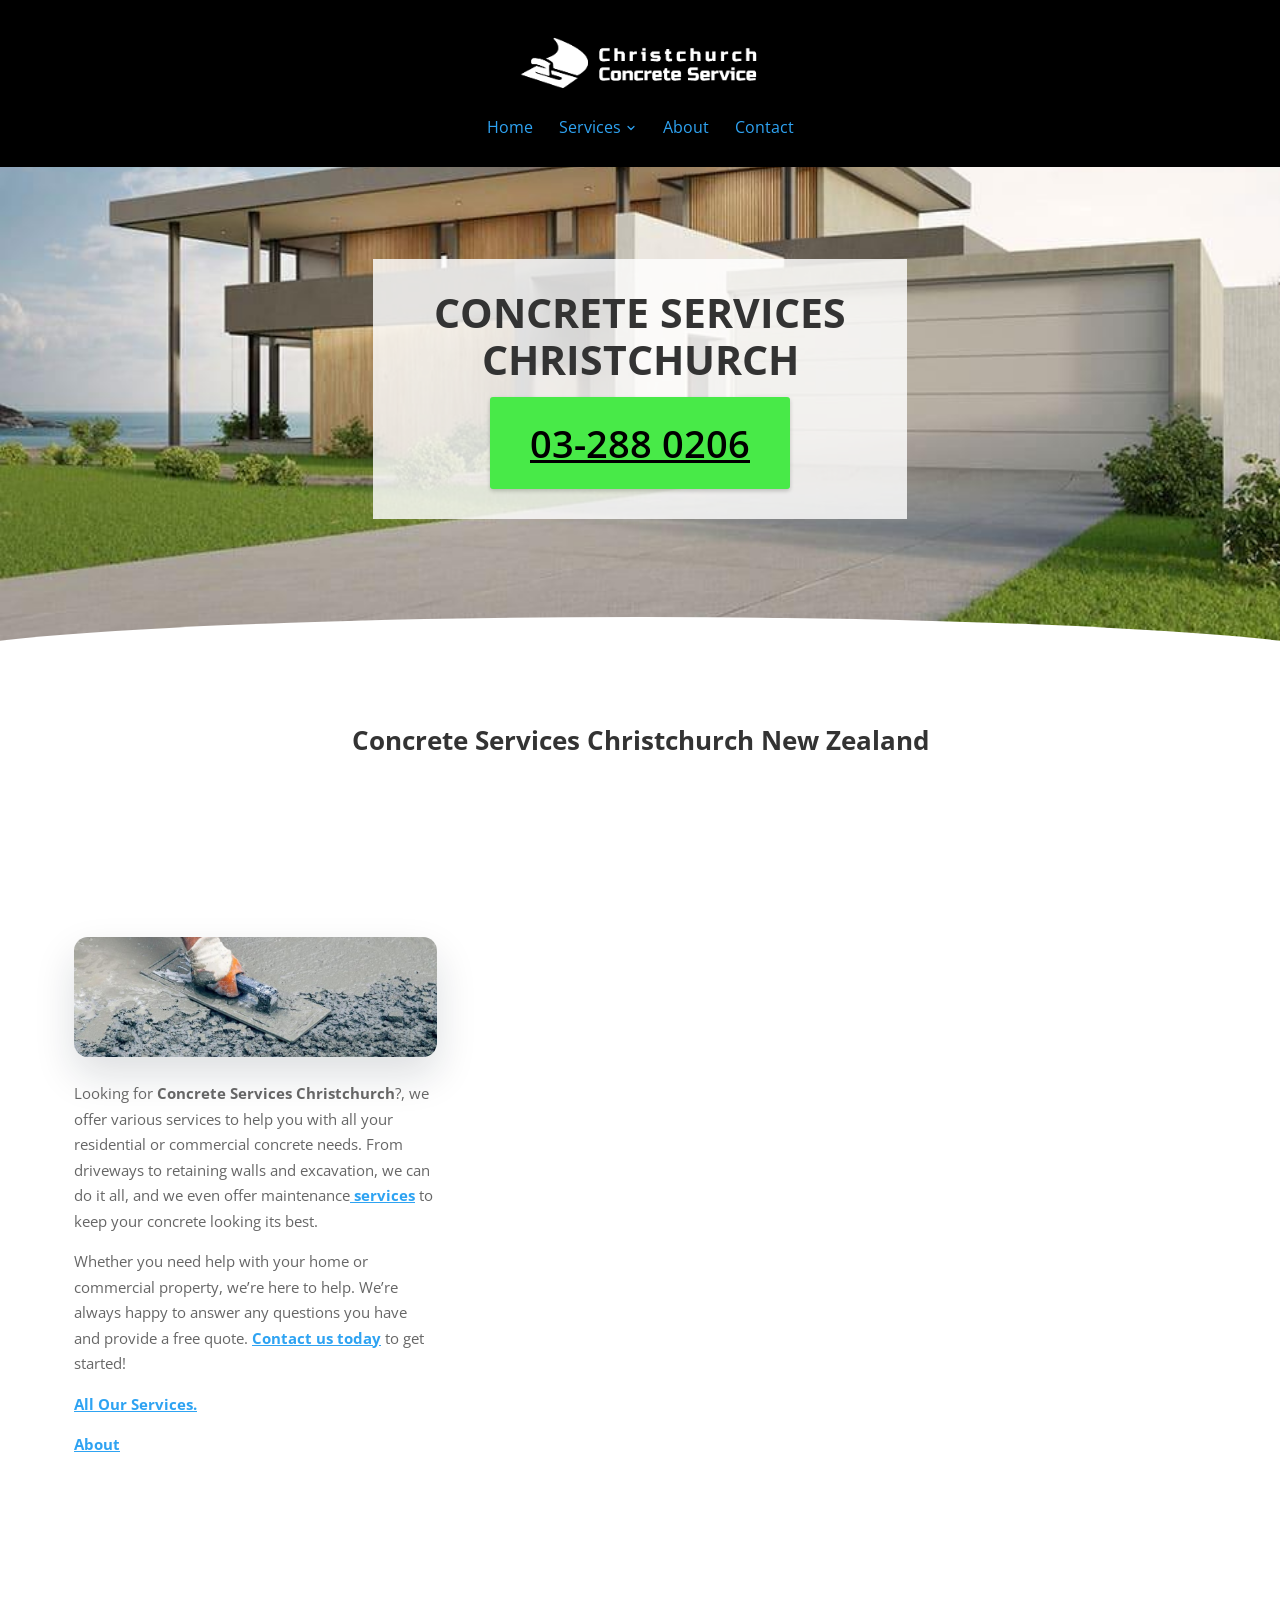
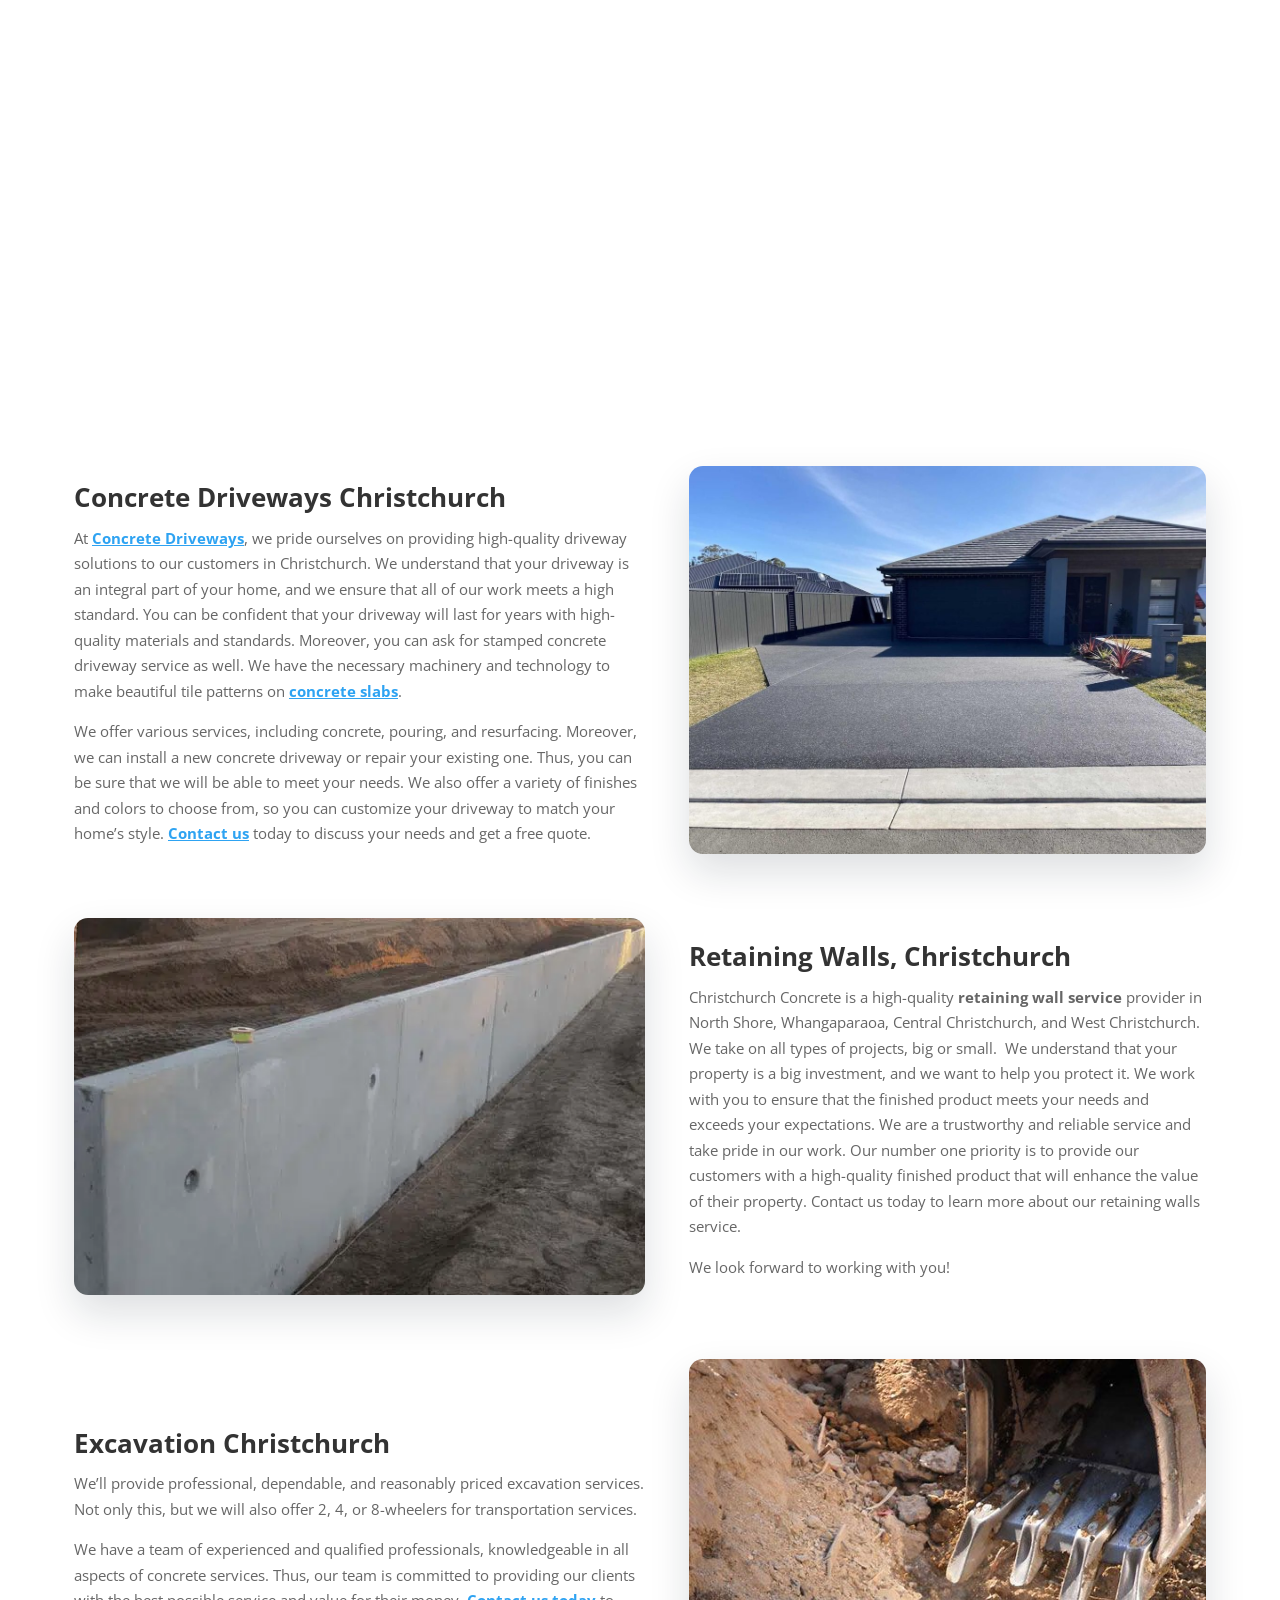
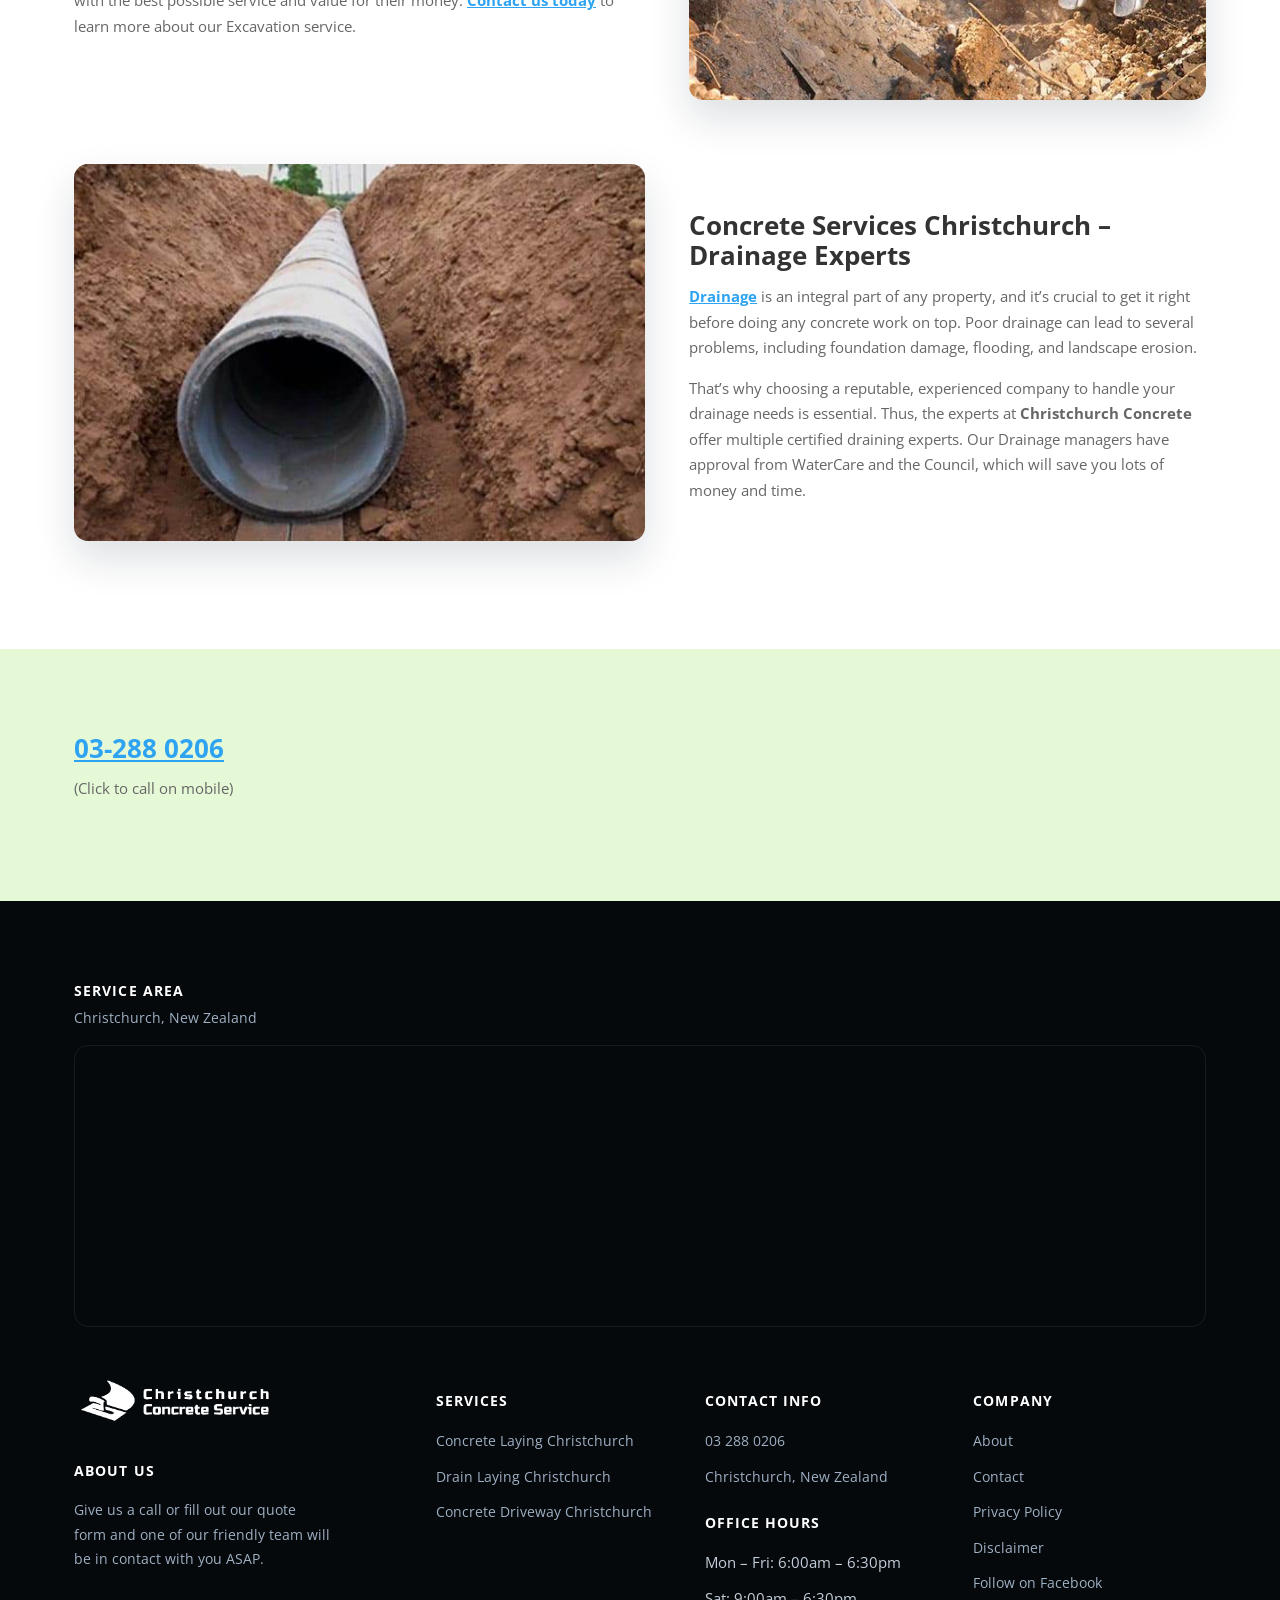
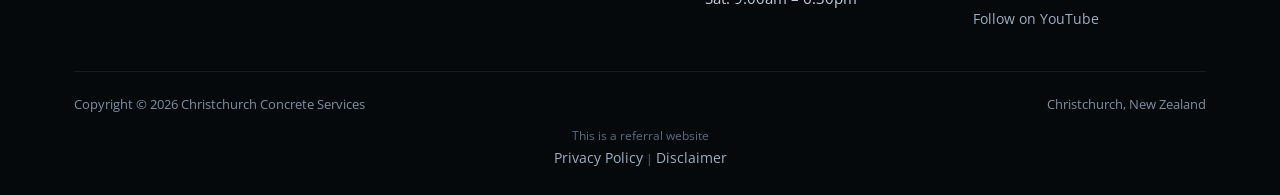
<file: services/index.html>
<!doctype html>
<html lang="en-NZ">
<head>
<!-- Google Tag Manager -->
<script>(function(w,d,s,l,i){w[l]=w[l]||[];w[l].push({'gtm.start':new Date().getTime(),event:'gtm.js'});var f=d.getElementsByTagName(s)[0],j=d.createElement(s),dl=l!='dataLayer'?'&l='+l:'';j.async=true;j.src='https://www.googletagmanager.com/gtm.js?id='+i+dl;f.parentNode.insertBefore(j,f);})(window,document,'script','dataLayer','GTM-WB2ZLM5');</script>
<!-- End Google Tag Manager -->
<!-- Google tag (gtag.js) -->
<script async src="https://www.googletagmanager.com/gtag/js?id=G-3WHWVZM5KJ"></script>
<script>
  window.dataLayer = window.dataLayer || [];
  function gtag(){dataLayer.push(arguments);}
  gtag('js', new Date());
  gtag('config', 'G-3WHWVZM5KJ');
  gtag('config', 'G-TM1T94P0DF');
  gtag('config', 'AW-10951416589');
</script>
<meta charset="UTF-8">
<meta name="viewport" content="width=device-width, initial-scale=1.0">
<link rel="icon" href="/favicon-32.png" sizes="32x32" type="image/png">
<link rel="icon" href="/favicon-192.png" sizes="192x192" type="image/png">
<link rel="apple-touch-icon" href="/apple-touch-icon.png">
<title>Concrete Services Christchurch - Driveways, Foundations, Paths</title>
<meta name="description" content="Looking for Concrete Services Christchurch? Our services include - Concrete driveways, foundations, levelling, patios, basements and more.">
<meta name="robots" content="follow, index, max-snippet:-1, max-video-preview:-1, max-image-preview:large">
<link rel="canonical" href="https://christchurchconcrete.co.nz/services/">
<meta property="og:locale" content="en_US">
<meta property="og:type" content="article">
<meta property="og:title" content="Concrete Services Christchurch - Driveways, Foundations, Paths">
<meta property="og:description" content="Looking for Concrete Services Christchurch? Our services include - Concrete driveways, foundations, levelling, patios, basements and more.">
<meta property="og:url" content="https://christchurchconcrete.co.nz/services/">
<meta property="og:site_name" content="Christchurch Concrete Service Pros | Driveways &amp; Asphalt">
<meta name="twitter:card" content="summary_large_image">
<meta name="twitter:title" content="Concrete Services Christchurch - Driveways, Foundations, Paths">
<meta name="twitter:description" content="Looking for Concrete Services Christchurch? Our services include - Concrete driveways, foundations, levelling, patios, basements and more.">
<meta name="twitter:label1" content="Time to read">
<meta name="twitter:data1" content="7 minutes">
<script type="application/ld+json">{"@context": "https://schema.org", "@graph": [{"@type": "Place", "@id": "https://christchurchconcrete.co.nz/#place", "address": {"@type": "PostalAddress", "addressLocality": "Canterbury", "addressRegion": "Christchurch", "addressCountry": "New Zealand"}}, {"@type": ["LocalBusiness", "Organization"], "@id": "https://christchurchconcrete.co.nz/#organization", "name": "Christchurch Concrete Service", "url": "https://christchurchconcrete.co.nz", "sameAs": ["https://www.facebook.com/profile.php?id=100083782422898"], "email": "info@christchurchconcrete.co.nz", "address": {"@type": "PostalAddress", "addressLocality": "Canterbury", "addressRegion": "Christchurch", "addressCountry": "New Zealand"}, "logo": {"@type": "ImageObject", "@id": "https://christchurchconcrete.co.nz/#logo", "url": "https://christchurchconcrete.co.nz/images/christchurch-concrete-square.png", "contentUrl": "https://christchurchconcrete.co.nz/images/christchurch-concrete-square.png", "caption": "Christchurch Concrete Service Pros | Driveways &amp; Asphalt", "inLanguage": "en-US", "width": "600", "height": "600"}, "openingHours": ["Monday,Tuesday,Wednesday,Thursday,Friday,Saturday 06:00-18:30"], "location": {"@id": "https://christchurchconcrete.co.nz/#place"}, "image": {"@id": "https://christchurchconcrete.co.nz/#logo"}, "telephone": "+64-3-288-0206"}, {"@type": "WebSite", "@id": "https://christchurchconcrete.co.nz/#website", "url": "https://christchurchconcrete.co.nz", "name": "Christchurch Concrete Service Pros | Driveways &amp; Asphalt", "alternateName": "Christchurch Concrete | Driveways, Patios &amp; Asphalt", "publisher": {"@id": "https://christchurchconcrete.co.nz/#organization"}, "inLanguage": "en-US"}, {"@type": "BreadcrumbList", "@id": "https://christchurchconcrete.co.nz/services/#breadcrumb", "itemListElement": [{"@type": "ListItem", "position": "1", "item": {"@id": "https://christchurchconcrete.co.nz", "name": "Home"}}, {"@type": "ListItem", "position": "2", "item": {"@id": "https://christchurchconcrete.co.nz/services/", "name": "Services"}}]}, {"@type": "WebPage", "@id": "https://christchurchconcrete.co.nz/services/#webpage", "url": "https://christchurchconcrete.co.nz/services/", "name": "Concrete Services Christchurch - Driveways, Foundations, Paths", "datePublished": "2022-07-10T02:31:36+00:00", "dateModified": "2024-02-11T20:17:42+00:00", "isPartOf": {"@id": "https://christchurchconcrete.co.nz/#website"}, "inLanguage": "en-US", "breadcrumb": {"@id": "https://christchurchconcrete.co.nz/services/#breadcrumb"}}, {"@type": "Person", "@id": "https://christchurchconcrete.co.nz/services/#author", "name": "samstoys", "image": {"@type": "ImageObject", "@id": "https://secure.gravatar.com/avatar/1a805ecce72dbea624f8210f16b617142cd50f277b3b90b3f68485606a558cd0?s=96&amp;d=mm&amp;r=g", "url": "https://secure.gravatar.com/avatar/1a805ecce72dbea624f8210f16b617142cd50f277b3b90b3f68485606a558cd0?s=96&amp;d=mm&amp;r=g", "caption": "samstoys", "inLanguage": "en-US"}, "sameAs": ["https://christchurchconcrete.co.nz"], "worksFor": {"@id": "https://christchurchconcrete.co.nz/#organization"}}, {"@type": "Article", "headline": "Concrete Services Christchurch - Driveways, Foundations, Paths", "keywords": "concrete services Christchurch", "datePublished": "2022-07-10T02:31:36+00:00", "dateModified": "2024-02-11T20:17:42+00:00", "author": {"@id": "https://christchurchconcrete.co.nz/services/#author", "name": "samstoys"}, "publisher": {"@id": "https://christchurchconcrete.co.nz/#organization"}, "description": "Looking for Concrete Services Christchurch? Our services include - Concrete driveways, foundations, levelling, patios, basements and more.", "name": "Concrete Services Christchurch - Driveways, Foundations, Paths", "@id": "https://christchurchconcrete.co.nz/services/#richSnippet", "isPartOf": {"@id": "https://christchurchconcrete.co.nz/services/#webpage"}, "inLanguage": "en-US", "mainEntityOfPage": {"@id": "https://christchurchconcrete.co.nz/services/#webpage"}}]}</script>
<script type="application/ld+json">{"@context": "https://schema.org", "@type": "LocalBusiness", "name": "Christchurch Concrete Services", "image": "https://christchurchconcrete.co.nz/images/christchurch-concrete-long.png", "@id": "", "url": "https://christchurchconcrete.co.nz/", "telephone": "03-288 0206", "address": {"@type": "PostalAddress", "streetAddress": "", "addressLocality": "Christchurch", "postalCode": "", "addressCountry": "NZ"}, "openingHoursSpecification": {"@type": "OpeningHoursSpecification", "dayOfWeek": ["Monday", "Tuesday", "Wednesday", "Thursday", "Friday", "Saturday", "Sunday"], "opens": "00:00", "closes": "23:59"}, "sameAs": ["https://www.facebook.com/Christchurch-Concrete-Service-111109995009256", "https://www.youtube.com/channel/UCitnBjxh1xKd-eFEbqBfh-Q"]}</script>
<script type="application/ld+json">{"@context": "https://schema.org", "@type": "BreadcrumbList", "itemListElement": [{"@type": "ListItem", "position": 1, "name": "Home", "item": "https://christchurchconcrete.co.nz/"}, {"@type": "ListItem", "position": 2, "name": "Services", "item": "https://christchurchconcrete.co.nz/services/"}]}</script>
<link rel="preconnect" href="https://fonts.googleapis.com">
<link rel="preconnect" href="https://fonts.gstatic.com" crossorigin>
<link rel="preload" as="style" href="https://fonts.googleapis.com/css2?family=Open+Sans:wght@400;600;700;800&display=swap" onload="this.onload=null;this.rel='stylesheet'">
<noscript><link rel="stylesheet" href="https://fonts.googleapis.com/css2?family=Open+Sans:wght@400;600;700;800&display=swap"></noscript>
<link rel="stylesheet" href="/css/style.css">
<style id="mnfix">.mobile-menu.open{max-height:calc(100vh - 150px);max-height:calc(100dvh - 150px);overflow-y:auto;-webkit-overflow-scrolling:touch;overscroll-behavior:contain}.mobile-menu.msub-ready .mobile-submenu{display:none}.mobile-menu.msub-ready .mobile-submenu.open{display:flex}.mobile-menu a.msub-parent{display:flex;justify-content:space-between;align-items:center}.mobile-menu a.msub-parent::after{content:"";width:8px;height:8px;border-right:2px solid currentColor;border-bottom:2px solid currentColor;transform:rotate(45deg);margin-right:6px;transition:transform .2s}.mobile-menu a.msub-parent[aria-expanded=true]::after{transform:rotate(-135deg)}</style></head>
<body class="">
<noscript><iframe src="https://www.googletagmanager.com/ns.html?id=GTM-WB2ZLM5" height="0" width="0" style="display:none;visibility:hidden"></iframe></noscript>
<header class="classic">
  <div class="c-head wrap">
    <a href="/" class="brand"><img src="/images/christchurch-concrete-long-white.png" alt="Christchurch Concrete Service" width="639" height="175"></a>
    <nav class="links"><a href="/">Home</a><div class="nav-item"><a href="/services/">Services <svg viewBox="0 0 24 24" fill="none" stroke-width="2.4" stroke-linecap="round" stroke-linejoin="round"><path d="m6 9 6 6 6-6"/></svg></a><div class="nav-dropdown"><a href="/concrete-laying-christchurch/">Concrete Laying Christchurch</a><a href="/drain-laying-christchurch/">Drain Laying Christchurch</a><a href="/concrete-driveway-christchurch/">Concrete Driveway Christchurch</a></div></div><a href="/about/">About</a><a href="/contact/">Contact</a></nav>
    <button type="button" class="hamburger-btn" id="hamburgerBtn" aria-label="Open menu" aria-expanded="false"><svg viewBox="0 0 24 24" fill="none" stroke="#fff" stroke-width="2.4" stroke-linecap="round" stroke-linejoin="round"><path d="M4 7h16M4 12h16M4 17h16"/></svg></button>
  </div>
  <div class="mobile-menu" id="mobileMenu"><a href="/">Home</a><a href="/services/">Services</a><div class="mobile-submenu"><a href="/concrete-laying-christchurch/">Concrete Laying Christchurch</a><a href="/drain-laying-christchurch/">Drain Laying Christchurch</a><a href="/concrete-driveway-christchurch/">Concrete Driveway Christchurch</a></div><a href="/about/">About</a><a href="/contact/">Contact</a><a href="tel:032880206" class="mobile-menu-phone">Call 03 288 0206</a></div>
</header>
<main>
<section class="hero-c" id="top"><div class="hero-c-box"><div class="row"><div class="text"><h1>CONCRETE SERVICES CHRISTCHURCH</h1></div><p class="btn-wrap"><a class="btn btn-primary" href="tel:032880206">03-288 0206</a></p></div></div></section>
<section class=""><div class="wrap"><div class="row"><div class="text">

<h2>Concrete Services Christchurch New Zealand</h2>

</div></div></div></section>
<section class=""><div class="wrap"><div class="row cols cols-2 formrow"><div class="col"><div class="figure"><img src="/images/c1-e1657133706240.jpg" alt="top  banner on christchurch concrete services page" width="1100" height="365" loading="lazy" decoding="async"></div><div class="text"><p>Looking for <strong>Concrete Services Christchurch</strong>?, we offer various services to help you with all your residential or commercial concrete needs. From driveways to retaining walls and excavation, we can do it all, and we even offer maintenance<a href="/services/"> services</a> to keep your concrete looking its best.</p>
<p>Whether you need help with your home or commercial property, we’re here to help. We’re always happy to answer any questions you have and provide a free quote. <a href="/contact/">Contact us today</a> to get started!</p>
<p><a href="/services/">All Our Services.</a></p>
<p><a href="/about/">About</a></p>
</div></div><div class="col"><div class="form-card"><iframe src="https://api.leadconnectorhq.com/widget/form/YHKWmBW9EuVoi1TN62UY" style="width:100%;height:100%;min-height:954px;border:none;border-radius:14px" id="inline-YHKWmBW9EuVoi1TN62UY" data-layout="{'id':'INLINE'}" data-trigger-type="alwaysShow" data-trigger-value="" data-activation-type="alwaysActivated" data-activation-value="" data-deactivation-type="neverDeactivate" data-deactivation-value="" data-form-name="Christchurch Concrete" data-height="954" data-layout-iframe-id="inline-YHKWmBW9EuVoi1TN62UY" data-form-id="YHKWmBW9EuVoi1TN62UY" data-cookie-consent="true" data-cookie-consent-provider="auto" title="Christchurch Concrete"></iframe></div></div></div></div></section>
<section class=""><div class="wrap"><div class="row cols cols-2"><div class="col"><div class="text"><h2><strong>Concrete Driveways Christchurch</strong></h2>
<p>At <a href="/concrete-laying-christchurch/"><strong>Concrete Driveways</strong></a>, we pride ourselves on providing high-quality driveway solutions to our customers in Christchurch. We understand that your driveway is an integral part of your home, and we ensure that all of our work meets a high standard. You can be confident that your driveway will last for years with high-quality materials and standards. Moreover, you can ask for stamped concrete driveway service as well. We have the necessary machinery and technology to make beautiful tile patterns on <a href="/concrete-laying-christchurch/">concrete slabs</a>.<br></p>
<p>We offer various services, including concrete, pouring, and resurfacing. Moreover, we can install a new concrete driveway or repair your existing one. Thus, you can be sure that we will be able to meet your needs. We also offer a variety of finishes and colors to choose from, so you can customize your driveway to match your home’s style. <a href="/contact/">Contact us</a> today to discuss your needs and get a free quote.</p>
</div></div><div class="col"><div class="figure"><img src="/images/amazing-concrete.jpg" alt="amazing-concrete driveways - Concrete Services Christchurch" width="1100" height="825" loading="lazy" decoding="async"></div></div></div><div class="row cols cols-2"><div class="col"><div class="figure"><img src="/images/AKL-Concrete-5.jpg.webp" alt="block concrete retaining walls Christchurch" width="582" height="384" loading="lazy" decoding="async"></div></div><div class="col"><div class="text"><h2><strong>Retaining Walls, Christchurch</strong></h2>
<p>Christchurch Concrete is a high-quality <strong>retaining wall service</strong> provider in North Shore, Whangaparaoa, Central Christchurch, and West Christchurch. We take on all types of projects, big or small.  We understand that your property is a big investment, and we want to help you protect it. We work with you to ensure that the finished product meets your needs and exceeds your expectations. We are a trustworthy and reliable service and take pride in our work. Our number one priority is to provide our customers with a high-quality finished product that will enhance the value of their property. Contact us today to learn more about our retaining walls service.</p>
<p>We look forward to working with you!</p></div></div></div><div class="row cols cols-2"><div class="col"><div class="text"><h2><strong>Excavation Christchurch</strong></h2>
<p>We’ll provide professional, dependable, and reasonably priced excavation services. Not only this, but we will also offer 2, 4, or 8-wheelers for transportation services.</p>
<p>We have a team of experienced and qualified professionals, knowledgeable in all aspects of concrete services. Thus, our team is committed to providing our clients with the best possible service and value for their money. <a href="/contact/">Contact us today</a> to learn more about our Excavation service.</p>
</div></div><div class="col"><div class="figure"><img src="/images/AKL-Concrete-4.jpg" alt="excavation christchurch image" width="582" height="384" loading="lazy" decoding="async"></div></div></div><div class="row cols cols-2"><div class="col"><div class="figure"><img src="/images/AKL-Concrete-3.jpg" alt="draining in christchurch region" width="582" height="384" loading="lazy" decoding="async"></div></div><div class="col"><div class="text"><h2><strong>Concrete Services Christchurch – Drainage Experts</strong></h2>
<p><a href="/drain-laying-christchurch/">Drainage</a> is an integral part of any property, and it’s crucial to get it right before doing any concrete work on top. Poor drainage can lead to several problems, including foundation damage, flooding, and landscape erosion.</p>
<p>That’s why choosing a reputable, experienced company to handle your drainage needs is essential. Thus, the experts at <strong>Christchurch Concrete</strong> offer multiple certified draining experts. Our Drainage managers have approval from WaterCare and the Council, which will save you lots of money and time.</p>
</div></div></div></div></section>
<section class="sec-cream"><div class="wrap"><div class="row"><div class="text"><h2><a href="tel:032440484"><strong></strong></a><strong><a href="tel:032880206">03-288 0206</a></strong></h2>
<p>(Click to call on mobile)</p></div></div></div></section>
</main>
<footer>
  <div class="wrap">
    <div class="footer-map-head"><h4>Service Area</h4><p>Christchurch, New Zealand</p></div><div class="footer-map"><iframe src="https://www.google.com/maps/embed?pb=!1m14!1m8!1m3!1d370371.8241633241!2d172.599001!3d-43.512142!3m2!1i1024!2i768!4f13.1!3m3!1m2!1s0x8af41a0715ed7e33%3A0xe1ebf84d2552737f!2sChristchurch%20Concrete%20Services!5e0!3m2!1sen!2snz!4v1678113838888!5m2!1sen!2snz" width="600" height="280" style="border:0" allowfullscreen loading="lazy" referrerpolicy="no-referrer-when-downgrade" title="Christchurch Concrete Services service area map"></iframe></div>
    <div class="footer-grid "><div class="footer-brand"><a href="/" class="brand"><img src="/images/christchurch-concrete-long-white.png" alt="Christchurch Concrete Service" width="639" height="175" loading="lazy"></a><h4>About us</h4><p>Give us a call or fill out our quote form and one of our friendly team will be in contact with you ASAP.</p></div><div><h4>Services</h4><ul><li><a href="/concrete-laying-christchurch/">Concrete Laying Christchurch</a></li><li><a href="/drain-laying-christchurch/">Drain Laying Christchurch</a></li><li><a href="/concrete-driveway-christchurch/">Concrete Driveway Christchurch</a></li></ul></div><div><h4>Contact Info</h4><ul><li><a href="tel:032880206">03 288 0206</a></li><li><a href="https://goo.gl/maps/WNaFrwkFpGzEfouF7" target="_blank" rel="noopener">Christchurch, New Zealand</a></li></ul><h4 style="margin-top:22px;">Office Hours</h4><ul><li>Mon &ndash; Fri: 6:00am &ndash; 6:30pm</li><li>Sat: 9:00am &ndash; 6:30pm</li></ul></div><div><h4>Company</h4><ul><li><a href="/about/">About</a></li><li><a href="/contact/">Contact</a></li><li><a href="/privacy-policy/">Privacy Policy</a></li><li><a href="/disclaimer/">Disclaimer</a></li><li><a href="https://www.facebook.com/Christchurch-Concrete-Service-111109995009256" target="_blank" rel="noopener">Follow on Facebook</a></li><li><a href="https://www.youtube.com/channel/UCitnBjxh1xKd-eFEbqBfh-Q" target="_blank" rel="noopener">Follow on YouTube</a></li></ul></div></div>
    <div class="footer-bottom"><span>Copyright &copy; 2026 Christchurch Concrete Services</span><span>Christchurch, New Zealand</span></div>
    <div class="footer-disclosure">This is a referral website<br><a href="/privacy-policy/">Privacy Policy</a> | <a href="/disclaimer/">Disclaimer</a></div>
  </div>
</footer>
<script>
(function(){var b=document.getElementById('hamburgerBtn'),m=document.getElementById('mobileMenu');if(!b||!m)return;b.addEventListener('click',function(){var o=m.classList.toggle('open');b.setAttribute('aria-expanded',o?'true':'false');});})();
</script>
<script src="https://link.msgsndr.com/js/form_embed.js" defer></script>
<script id="mnfixjs">(function(){var m=document.getElementById("mobileMenu");if(!m)return;m.querySelectorAll(".mobile-submenu").forEach(function(s){var p=s.previousElementSibling;if(!p||p.tagName!=="A")return;var a=document.createElement("a");a.href=p.getAttribute("href");a.textContent="All "+p.textContent.trim();s.insertBefore(a,s.firstChild);m.classList.add("msub-ready");p.classList.add("msub-parent");p.setAttribute("aria-expanded","false");p.addEventListener("click",function(e){e.preventDefault();var o=s.classList.toggle("open");p.setAttribute("aria-expanded",o?"true":"false")})});var b=document.getElementById("hamburgerBtn");document.addEventListener("pointerdown",function(e){if(!m.classList.contains("open")||m.contains(e.target)||(b&&b.contains(e.target)))return;m.classList.remove("open");if(b)b.setAttribute("aria-expanded","false")})})();</script></body>
</html>
</file>
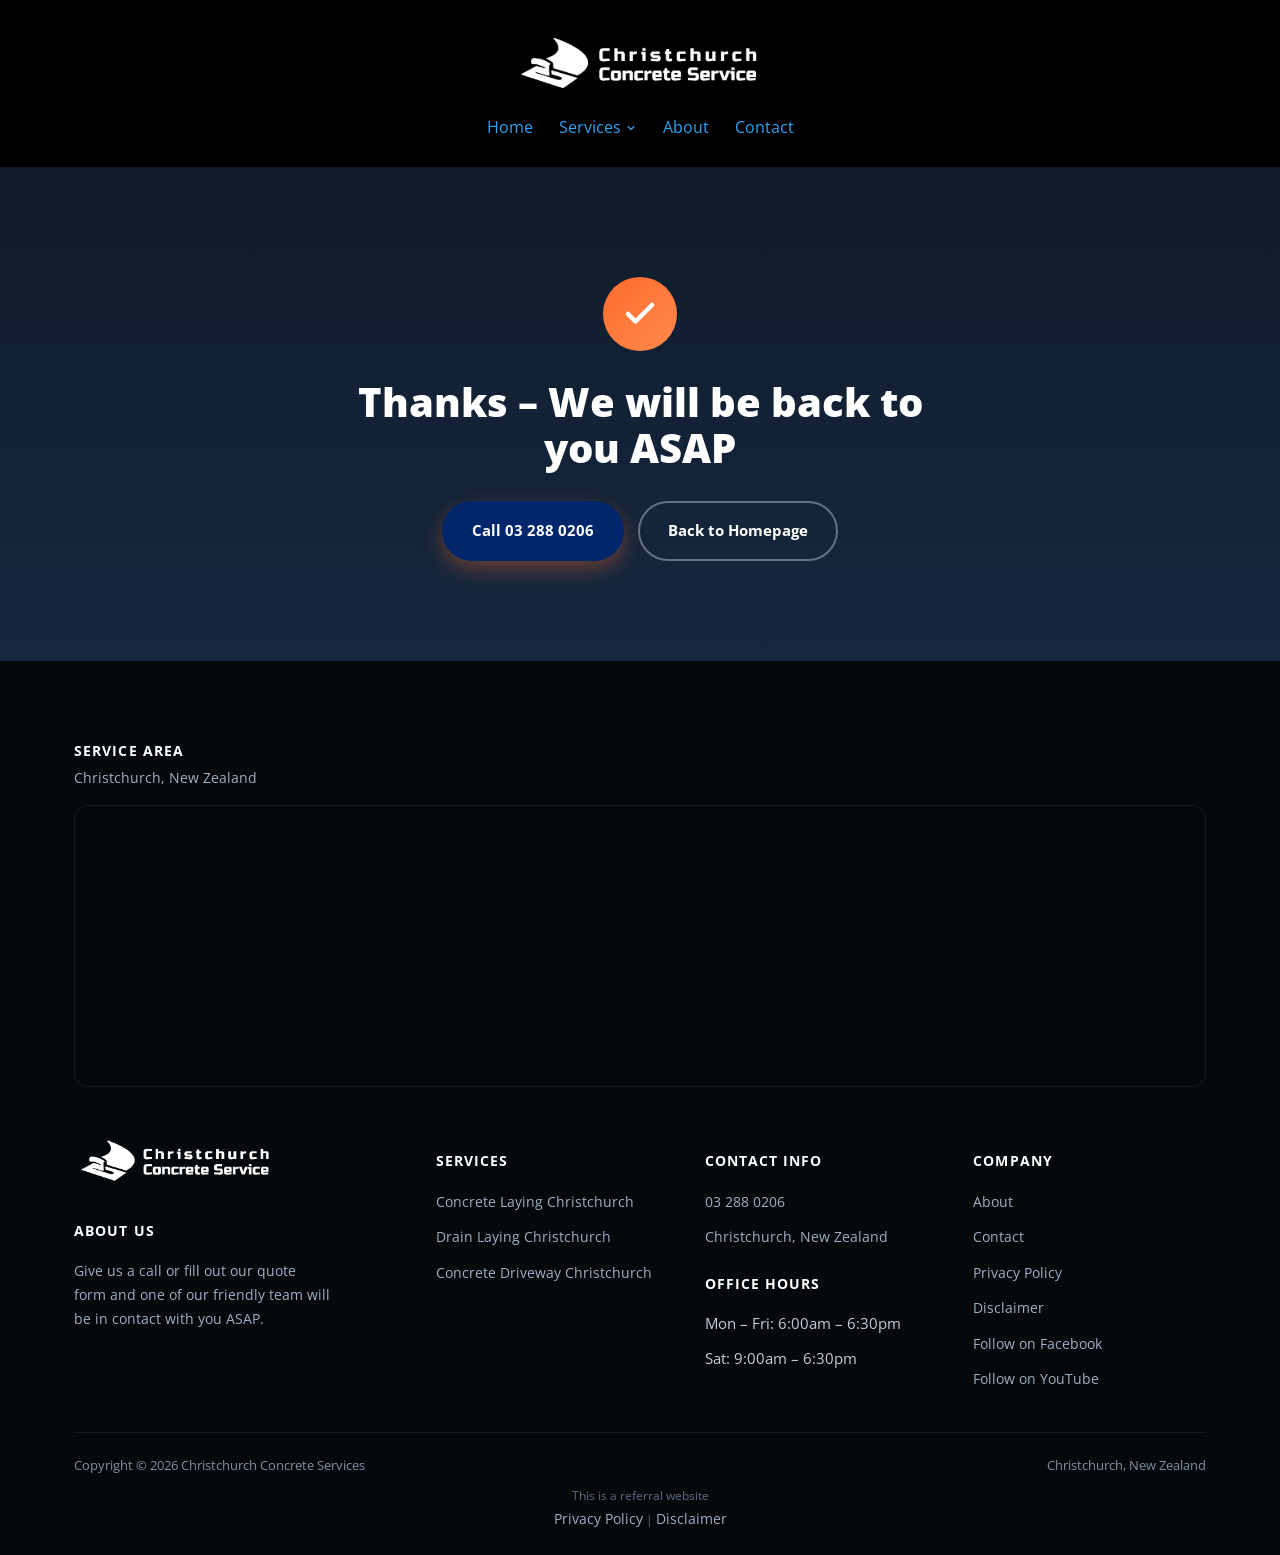
<file: thanks/index.html>
<!doctype html>
<html lang="en-NZ">
<head>
<!-- Google Tag Manager -->
<script>(function(w,d,s,l,i){w[l]=w[l]||[];w[l].push({'gtm.start':new Date().getTime(),event:'gtm.js'});var f=d.getElementsByTagName(s)[0],j=d.createElement(s),dl=l!='dataLayer'?'&l='+l:'';j.async=true;j.src='https://www.googletagmanager.com/gtm.js?id='+i+dl;f.parentNode.insertBefore(j,f);})(window,document,'script','dataLayer','GTM-WB2ZLM5');</script>
<!-- End Google Tag Manager -->
<!-- Google tag (gtag.js) -->
<script async src="https://www.googletagmanager.com/gtag/js?id=G-3WHWVZM5KJ"></script>
<script>
  window.dataLayer = window.dataLayer || [];
  function gtag(){dataLayer.push(arguments);}
  gtag('js', new Date());
  gtag('config', 'G-3WHWVZM5KJ');
  gtag('config', 'G-TM1T94P0DF');
  gtag('config', 'AW-10951416589');
</script>
<meta charset="UTF-8">
<meta name="viewport" content="width=device-width, initial-scale=1.0">
<link rel="icon" href="/favicon-32.png" sizes="32x32" type="image/png">
<link rel="icon" href="/favicon-192.png" sizes="192x192" type="image/png">
<link rel="apple-touch-icon" href="/apple-touch-icon.png">
<title>Thanks - Christchurch Concrete Service</title>
<meta name="description" content="Thanks for your enquiry. We will be back to you ASAP.">
<meta name="robots" content="noindex, follow">
<link rel="canonical" href="https://christchurchconcrete.co.nz/thanks/">
<link rel="preconnect" href="https://fonts.googleapis.com">
<link rel="preconnect" href="https://fonts.gstatic.com" crossorigin>
<link rel="preload" as="style" href="https://fonts.googleapis.com/css2?family=Open+Sans:wght@400;600;700;800&display=swap" onload="this.onload=null;this.rel='stylesheet'">
<noscript><link rel="stylesheet" href="https://fonts.googleapis.com/css2?family=Open+Sans:wght@400;600;700;800&display=swap"></noscript>
<link rel="stylesheet" href="/css/style.css">
<style id="mnfix">.mobile-menu.open{max-height:calc(100vh - 150px);max-height:calc(100dvh - 150px);overflow-y:auto;-webkit-overflow-scrolling:touch;overscroll-behavior:contain}.mobile-menu.msub-ready .mobile-submenu{display:none}.mobile-menu.msub-ready .mobile-submenu.open{display:flex}.mobile-menu a.msub-parent{display:flex;justify-content:space-between;align-items:center}.mobile-menu a.msub-parent::after{content:"";width:8px;height:8px;border-right:2px solid currentColor;border-bottom:2px solid currentColor;transform:rotate(45deg);margin-right:6px;transition:transform .2s}.mobile-menu a.msub-parent[aria-expanded=true]::after{transform:rotate(-135deg)}</style></head>
<body class="">
<noscript><iframe src="https://www.googletagmanager.com/ns.html?id=GTM-WB2ZLM5" height="0" width="0" style="display:none;visibility:hidden"></iframe></noscript>
<header class="classic">
  <div class="c-head wrap">
    <a href="/" class="brand"><img src="/images/christchurch-concrete-long-white.png" alt="Christchurch Concrete Service" width="639" height="175"></a>
    <nav class="links"><a href="/">Home</a><div class="nav-item"><a href="/services/">Services <svg viewBox="0 0 24 24" fill="none" stroke-width="2.4" stroke-linecap="round" stroke-linejoin="round"><path d="m6 9 6 6 6-6"/></svg></a><div class="nav-dropdown"><a href="/concrete-laying-christchurch/">Concrete Laying Christchurch</a><a href="/drain-laying-christchurch/">Drain Laying Christchurch</a><a href="/concrete-driveway-christchurch/">Concrete Driveway Christchurch</a></div></div><a href="/about/">About</a><a href="/contact/">Contact</a></nav>
    <button type="button" class="hamburger-btn" id="hamburgerBtn" aria-label="Open menu" aria-expanded="false"><svg viewBox="0 0 24 24" fill="none" stroke="#fff" stroke-width="2.4" stroke-linecap="round" stroke-linejoin="round"><path d="M4 7h16M4 12h16M4 17h16"/></svg></button>
  </div>
  <div class="mobile-menu" id="mobileMenu"><a href="/">Home</a><a href="/services/">Services</a><div class="mobile-submenu"><a href="/concrete-laying-christchurch/">Concrete Laying Christchurch</a><a href="/drain-laying-christchurch/">Drain Laying Christchurch</a><a href="/concrete-driveway-christchurch/">Concrete Driveway Christchurch</a></div><a href="/about/">About</a><a href="/contact/">Contact</a><a href="tel:032880206" class="mobile-menu-phone">Call 03 288 0206</a></div>
</header>
<main><section class="thanks-hero"><div class="thanks-inner"><div class="thanks-check"><svg viewBox="0 0 24 24" fill="none" stroke-width="3" stroke-linecap="round" stroke-linejoin="round"><path d="M20 6 9 17l-5-5"/></svg></div><h1>Thanks – We will be back to you ASAP</h1><div class="thanks-actions"><a href="tel:032880206" class="btn btn-primary">Call 03 288 0206</a><a href="/" class="btn btn-outline">Back to Homepage</a></div></div></section></main>
<footer>
  <div class="wrap">
    <div class="footer-map-head"><h4>Service Area</h4><p>Christchurch, New Zealand</p></div><div class="footer-map"><iframe src="https://www.google.com/maps/embed?pb=!1m14!1m8!1m3!1d370371.8241633241!2d172.599001!3d-43.512142!3m2!1i1024!2i768!4f13.1!3m3!1m2!1s0x8af41a0715ed7e33%3A0xe1ebf84d2552737f!2sChristchurch%20Concrete%20Services!5e0!3m2!1sen!2snz!4v1678113838888!5m2!1sen!2snz" width="600" height="280" style="border:0" allowfullscreen loading="lazy" referrerpolicy="no-referrer-when-downgrade" title="Christchurch Concrete Services service area map"></iframe></div>
    <div class="footer-grid "><div class="footer-brand"><a href="/" class="brand"><img src="/images/christchurch-concrete-long-white.png" alt="Christchurch Concrete Service" width="639" height="175" loading="lazy"></a><h4>About us</h4><p>Give us a call or fill out our quote form and one of our friendly team will be in contact with you ASAP.</p></div><div><h4>Services</h4><ul><li><a href="/concrete-laying-christchurch/">Concrete Laying Christchurch</a></li><li><a href="/drain-laying-christchurch/">Drain Laying Christchurch</a></li><li><a href="/concrete-driveway-christchurch/">Concrete Driveway Christchurch</a></li></ul></div><div><h4>Contact Info</h4><ul><li><a href="tel:032880206">03 288 0206</a></li><li><a href="https://goo.gl/maps/WNaFrwkFpGzEfouF7" target="_blank" rel="noopener">Christchurch, New Zealand</a></li></ul><h4 style="margin-top:22px;">Office Hours</h4><ul><li>Mon &ndash; Fri: 6:00am &ndash; 6:30pm</li><li>Sat: 9:00am &ndash; 6:30pm</li></ul></div><div><h4>Company</h4><ul><li><a href="/about/">About</a></li><li><a href="/contact/">Contact</a></li><li><a href="/privacy-policy/">Privacy Policy</a></li><li><a href="/disclaimer/">Disclaimer</a></li><li><a href="https://www.facebook.com/Christchurch-Concrete-Service-111109995009256" target="_blank" rel="noopener">Follow on Facebook</a></li><li><a href="https://www.youtube.com/channel/UCitnBjxh1xKd-eFEbqBfh-Q" target="_blank" rel="noopener">Follow on YouTube</a></li></ul></div></div>
    <div class="footer-bottom"><span>Copyright &copy; 2026 Christchurch Concrete Services</span><span>Christchurch, New Zealand</span></div>
    <div class="footer-disclosure">This is a referral website<br><a href="/privacy-policy/">Privacy Policy</a> | <a href="/disclaimer/">Disclaimer</a></div>
  </div>
</footer>
<script>
(function(){var b=document.getElementById('hamburgerBtn'),m=document.getElementById('mobileMenu');if(!b||!m)return;b.addEventListener('click',function(){var o=m.classList.toggle('open');b.setAttribute('aria-expanded',o?'true':'false');});})();
</script>
<script src="https://link.msgsndr.com/js/form_embed.js" defer></script>
<script id="mnfixjs">(function(){var m=document.getElementById("mobileMenu");if(!m)return;m.querySelectorAll(".mobile-submenu").forEach(function(s){var p=s.previousElementSibling;if(!p||p.tagName!=="A")return;var a=document.createElement("a");a.href=p.getAttribute("href");a.textContent="All "+p.textContent.trim();s.insertBefore(a,s.firstChild);m.classList.add("msub-ready");p.classList.add("msub-parent");p.setAttribute("aria-expanded","false");p.addEventListener("click",function(e){e.preventDefault();var o=s.classList.toggle("open");p.setAttribute("aria-expanded",o?"true":"false")})});var b=document.getElementById("hamburgerBtn");document.addEventListener("pointerdown",function(e){if(!m.classList.contains("open")||m.contains(e.target)||(b&&b.contains(e.target)))return;m.classList.remove("open");if(b)b.setAttribute("aria-expanded","false")})})();</script></body>
</html>
</file>
<file: css/style.css>
:root{
    --navy:#0f1b2b;
    --navy-2:#16283f;
    --orange:#ff6b2c;
    --orange-2:#ff8a4c;
    --paper:#f6f7f9;
    --ink:#141c26;
    --muted:#5b6673;
    --line:#e6e9ee;
    --white:#ffffff;
    --radius:14px;
    --shadow:0 10px 30px rgba(15,27,43,0.08);
    --maxw:1180px;
  }
  *{box-sizing:border-box;}
  html{scroll-behavior:smooth;}
  body{
    margin:0;
    font-family:'Inter',-apple-system,BlinkMacSystemFont,'Segoe UI',sans-serif;
    color:var(--ink);
    background:var(--white);
    line-height:1.6;
  }
  img{max-width:100%;display:block;}
  a{color:inherit;}
  .wrap{max-width:var(--maxw);margin:0 auto;padding:0 24px;}
  h1,h2,h3{font-weight:800;line-height:1.15;margin:0 0 .5em;}
  h2{font-size:clamp(1.7rem,3vw,2.4rem);}
  h3{font-size:1.15rem;}
  p{color:var(--muted);margin:0 0 1em;}
  .eyebrow{
    display:inline-flex;align-items:center;gap:8px;
    text-transform:uppercase;letter-spacing:.08em;font-size:.75rem;font-weight:700;
    color:var(--orange);margin-bottom:12px;
  }
  .eyebrow::before{content:"";width:22px;height:2px;background:var(--orange);display:inline-block;}
  .btn{
    display:inline-flex;align-items:center;justify-content:center;gap:8px;
    padding:15px 28px;border-radius:999px;font-weight:700;font-size:.95rem;
    text-decoration:none;cursor:pointer;border:2px solid transparent;transition:transform .15s ease, box-shadow .15s ease, background .15s ease;
  }
  .btn:hover{transform:translateY(-2px);}
  .btn-primary{background:var(--orange);color:var(--white);box-shadow:0 8px 20px rgba(255,107,44,.35);}
  .btn-primary:hover{background:var(--orange-2);}
  .btn-outline{background:transparent;border-color:rgba(255,255,255,.35);color:var(--white);}
  .btn-outline:hover{border-color:var(--white);}
  .btn-dark{background:var(--navy);color:var(--white);}

  /* Header */
  header{
    position:sticky;top:0;z-index:50;background:rgba(15,27,43,.96);backdrop-filter:blur(6px);
    border-bottom:1px solid rgba(255,255,255,.06);
  }
  .nav{display:flex;align-items:center;justify-content:space-between;padding:16px 24px;}
  .brand{display:flex;align-items:center;gap:10px;color:var(--white);text-decoration:none;font-weight:800;font-size:1.05rem;letter-spacing:.01em;}
  .brand-mark{
    width:34px;height:32px;display:flex;align-items:center;flex-shrink:0;
  }
  .brand-mark svg{width:34px;height:32px;}
  .brand small{display:block;font-size:.65rem;font-weight:600;color:#9fb0c3;letter-spacing:.12em;text-transform:uppercase;}
  nav.links{display:flex;align-items:center;gap:32px;}
  nav.links a{color:#cfd8e3;text-decoration:none;font-weight:600;font-size:.92rem;}
  nav.links a:hover{color:var(--white);}
  .nav-item{position:relative;display:flex;align-items:center;padding:24px 0;margin:-24px 0;}
  .nav-item > a{display:flex;align-items:center;gap:5px;}
  .nav-item > a svg{width:13px;height:13px;stroke:currentColor;transition:transform .18s ease;}
  .nav-item:hover > a svg{transform:rotate(180deg);}
  .nav-dropdown{
    position:absolute;top:100%;left:0;margin-top:2px;
    background:var(--navy-2);border:1px solid rgba(255,255,255,.1);border-radius:12px;
    padding:8px;min-width:220px;box-shadow:0 22px 44px rgba(0,0,0,.4);
    opacity:0;visibility:hidden;transform:translateY(-6px);transition:opacity .18s ease, transform .18s ease, visibility .18s ease;
    z-index:60;
  }
  .nav-item:hover .nav-dropdown{opacity:1;visibility:visible;transform:translateY(0);}
  .nav-dropdown a{display:block;padding:10px 12px;border-radius:8px;color:#cfd8e3;font-weight:600;font-size:.88rem;}
  .nav-dropdown a:hover{background:rgba(255,255,255,.07);color:var(--white);}
  .nav-cta{display:flex;align-items:center;gap:14px;}
  .phone-pill{
    display:flex;align-items:center;gap:8px;color:var(--white);text-decoration:none;font-weight:700;font-size:.92rem;
  }
  .phone-pill svg{width:16px;height:16px;stroke:var(--orange);}
  .menu-toggle{display:none;background:none;border:none;color:var(--white);font-size:1.6rem;cursor:pointer;}
  .hamburger-btn{
    display:none;width:42px;height:42px;border-radius:10px;background:var(--orange);border:none;
    align-items:center;justify-content:center;cursor:pointer;flex-shrink:0;box-shadow:0 8px 20px rgba(255,107,44,.35);
  }
  .hamburger-btn svg{width:20px;height:20px;}

  /* Mobile menu panel */
  .mobile-menu{
    display:none;flex-direction:column;gap:2px;background:var(--navy-2);
    border-top:1px solid rgba(255,255,255,.08);padding:10px 20px 22px;
  }
  .mobile-menu.open{display:flex;}
  .mobile-menu a{
    color:#cfd8e3;text-decoration:none;font-weight:600;font-size:.98rem;padding:13px 4px;
    border-bottom:1px solid rgba(255,255,255,.06);
  }
  .mobile-submenu{display:flex;flex-direction:column;padding-left:14px;}
  .mobile-submenu a{font-size:.9rem;font-weight:500;color:#9fb0c3;padding:10px 4px;}
  .mobile-menu-phone{color:var(--orange) !important;font-weight:700 !important;}
  .mobile-menu .btn-primary{justify-content:center;margin-top:14px;border-bottom:none;}

  /* Hero */
  .hero{
    background:radial-gradient(1200px 500px at 15% -10%, rgba(255,107,44,.22), transparent 60%),
               linear-gradient(100deg, rgba(15,27,43,.97) 0%, rgba(15,27,43,.93) 38%, rgba(15,27,43,.62) 100%),
               url('/images/Christchurch-concrete-service-home-page-image.jpg');
    background-size:cover;background-position:center 65%;
    color:var(--white);position:relative;overflow:hidden;
  }
  .hero::after{
    content:"";position:absolute;right:-120px;top:-80px;width:520px;height:520px;
    background:radial-gradient(circle,rgba(255,107,44,.2),transparent 70%);
  }
  .hero-inner{
    position:relative;z-index:2;padding:88px 24px 76px;max-width:1320px;margin:0 auto;
    display:grid;grid-template-columns:.95fr 1.25fr;gap:40px;align-items:center;
  }
  .hero h1{font-size:clamp(2.1rem,4.4vw,3.2rem);margin-bottom:.4em;}
  .hero h1 span{color:var(--orange);}
  .hero-topbar{
    position:relative;z-index:3;background:linear-gradient(135deg,var(--orange),var(--orange-2));
    padding:16px 24px;text-align:center;box-shadow:0 4px 18px rgba(0,0,0,.18);
  }
  .hero-topbar strong{
    display:inline-block;color:var(--navy);font-weight:900;letter-spacing:.02em;
    font-size:clamp(1.3rem,3.4vw,2rem);text-transform:uppercase;
    text-shadow:0 0 14px rgba(255,255,255,.85), 0 0 28px rgba(255,255,255,.5), 0 2px 0 rgba(255,255,255,.4);
  }
  .hero p.lead{color:#c3ceda;font-size:1.08rem;max-width:52ch;margin-bottom:1.8em;}
  .hero-actions{display:flex;flex-wrap:wrap;gap:14px;margin-bottom:2.4em;}
  .hero-stats{display:flex;gap:28px;flex-wrap:wrap;}
  .hero-stats div{min-width:110px;}
  .hero-stats strong{display:block;font-size:1.6rem;color:var(--white);}
  .hero-stats span{font-size:.8rem;color:#9fb0c3;text-transform:uppercase;letter-spacing:.06em;}

  .hero-card{
    background:rgba(255,255,255,.06);border:1px solid rgba(255,255,255,.12);border-radius:var(--radius);
    padding:28px;backdrop-filter:blur(4px);
  }
  .hero-card h3{color:var(--white);margin-bottom:14px;font-size:1.05rem;}
  .hero-card ul{list-style:none;margin:0;padding:0;display:grid;gap:12px;}
  .hero-card li{display:flex;gap:10px;align-items:flex-start;color:#dbe3ec;font-size:.92rem;}
  .hero-card li svg{width:18px;height:18px;stroke:var(--orange);flex-shrink:0;margin-top:2px;}

  /* Hero form (right column) */
  .hero-form{
    padding:0;
  }
  .hero-form-head{padding:0 4px 32px;}
  .response-time{
    color:var(--white);font-size:2rem;font-weight:800;margin:0;line-height:1.3;
  }
  .response-time .highlight{
    position:relative;color:var(--white);display:inline-block;padding-bottom:6px;
  }
  .response-time .highlight::after{
    content:"";position:absolute;left:-4px;right:-4px;bottom:-6px;height:14px;
    background:linear-gradient(90deg,var(--orange),var(--orange-2));
    border-radius:8px;z-index:1;transform:skewX(-10deg) rotate(-1deg);
    box-shadow:0 4px 10px rgba(255,107,44,.35);
  }
  .hero-form iframe{border-radius:10px;display:block;}

  /* Checklist strip */
  .checklist-strip{background:var(--navy-2);border-top:1px solid rgba(255,255,255,.08);}
  .checklist-strip .wrap{
    display:flex;flex-wrap:wrap;gap:14px 32px;padding:22px 24px;justify-content:center;
  }
  .checklist-strip .check-item{display:flex;align-items:center;gap:10px;color:#dbe3ec;font-size:.9rem;font-weight:600;}
  .checklist-strip .check-item svg{width:18px;height:18px;stroke:var(--orange);flex-shrink:0;}

  /* Trust bar */
  .sub-headline{background:var(--navy);padding:22px 0;}
  .sub-headline h2{
    margin:0;text-align:center;color:var(--white);font-size:clamp(1.05rem,2.4vw,1.4rem);font-weight:700;
  }

  .trustbar{background:var(--white);border-bottom:1px solid var(--line);}
  .trustbar .wrap{
    display:grid;grid-template-columns:repeat(4,1fr);gap:24px;padding:26px 24px;
  }
  .trust-item{display:flex;align-items:center;gap:12px;}
  .trust-item svg{width:26px;height:26px;stroke:var(--orange);flex-shrink:0;}
  .trust-item span{font-weight:700;font-size:.88rem;color:var(--navy);}

  /* Section spacing */
  section{padding:84px 0;}
  .section-head{max-width:640px;margin-bottom:48px;}
  .bg-paper{background:var(--paper);}

  /* Content + photo split */
  .content-photo-grid{display:grid;grid-template-columns:1.1fr .9fr;gap:48px;align-items:center;}
  .content-photo{border-radius:var(--radius);overflow:hidden;box-shadow:0 24px 50px rgba(15,27,43,.18);}
  .content-photo img{width:100%;height:360px;object-fit:cover;object-position:center;display:block;}

  /* Services grid */
  .services-grid{display:grid;grid-template-columns:repeat(3,1fr);gap:24px;}
  .service-card{
    background:var(--white);border:1px solid var(--line);border-radius:var(--radius);
    box-shadow:var(--shadow);transition:transform .18s ease, box-shadow .18s ease;
    position:relative;padding:0;overflow:hidden;
  }
  .service-card:hover{transform:translateY(-4px);box-shadow:0 16px 34px rgba(15,27,43,.12);}
  .service-card .card-photo{width:100%;height:170px;object-fit:cover;object-position:center;}
  .service-card .card-body{padding:22px 26px 28px;}
  .service-icon{
    width:52px;height:52px;border-radius:12px;background:linear-gradient(135deg,#fff1e9,#ffe1cf);
    display:flex;align-items:center;justify-content:center;margin-bottom:18px;
    margin-top:-40px;position:relative;z-index:2;box-shadow:0 6px 16px rgba(15,27,43,.18);
  }
  .service-icon svg{width:26px;height:26px;stroke:var(--orange);}
  .service-card h3{margin-bottom:8px;}
  .service-card p{margin-bottom:0;font-size:.93rem;}
  .service-card .service-link{
    display:inline-flex;align-items:center;gap:6px;margin-top:14px;font-size:.85rem;font-weight:700;color:var(--orange);text-decoration:none;
  }
  .service-card.featured{border-color:var(--orange);}
  .service-tag{
    position:absolute;top:14px;right:16px;z-index:3;background:var(--orange);color:var(--white);
    font-size:.68rem;font-weight:800;letter-spacing:.06em;text-transform:uppercase;
    padding:5px 12px;border-radius:999px;
  }

  /* Gallery */
  .gallery-grid{display:grid;grid-template-columns:repeat(4,1fr);gap:18px;}
  .gallery-item{
    position:relative;border-radius:var(--radius);overflow:hidden;aspect-ratio:4/5;
    box-shadow:var(--shadow);
  }
  .gallery-item img{width:100%;height:100%;object-fit:cover;transition:transform .3s ease;}
  .gallery-item:hover img{transform:scale(1.06);}
  .gallery-item .cap{
    position:absolute;left:0;right:0;bottom:0;padding:16px 14px;color:var(--white);font-weight:700;font-size:.85rem;
    background:linear-gradient(0deg, rgba(15,27,43,.85), transparent 70%);
  }

  /* Areas we service carousel */
  .areas-head{display:flex;justify-content:space-between;align-items:flex-end;gap:24px;margin-bottom:32px;flex-wrap:wrap;}
  .areas-top-grid{display:grid;grid-template-columns:2fr 1fr;gap:40px;align-items:stretch;margin-bottom:32px;}
  .areas-intro{display:flex;flex-direction:column;justify-content:space-between;gap:24px;}
  .areas-map-card{
    border-radius:var(--radius);overflow:hidden;min-height:220px;
    border:1px solid var(--line);box-shadow:0 10px 24px rgba(15,27,43,.08);
  }
  .areas-map-card iframe{width:100%;height:100%;border:0;display:block;}
  .carousel-nav{display:flex;gap:10px;}
  .carousel-nav button{
    width:42px;height:42px;border-radius:50%;border:1px solid var(--line);background:var(--white);
    display:flex;align-items:center;justify-content:center;cursor:pointer;transition:background .15s ease;
  }
  .carousel-nav button:hover{background:var(--paper);}
  .carousel-nav button svg{width:18px;height:18px;stroke:var(--navy);}
  .areas-carousel{
    display:flex;overflow-x:auto;scroll-snap-type:x mandatory;gap:24px;
    scrollbar-width:none;-ms-overflow-style:none;padding-bottom:4px;
  }
  .areas-carousel::-webkit-scrollbar{display:none;}
  .area-slide{
    flex:0 0 100%;scroll-snap-align:start;background:var(--paper);border:1px solid var(--line);
    border-radius:var(--radius);padding:32px 36px;
  }
  .area-slide h3{font-size:1.2rem;margin-bottom:20px;color:var(--navy);}
  .area-suburbs{columns:4;column-gap:28px;list-style:none;margin:0;padding:0;}
  .area-suburbs li{
    display:flex;align-items:center;gap:8px;font-size:.86rem;color:var(--muted);
    break-inside:avoid;margin-bottom:9px;
  }
  .area-suburbs li svg{width:13px;height:13px;stroke:var(--orange);flex-shrink:0;}
  .area-dots{display:flex;gap:8px;justify-content:center;margin-top:24px;}
  .area-dots button{
    width:8px;height:8px;border-radius:50%;background:var(--line);border:none;cursor:pointer;padding:0;
  }
  .area-dots button.active{background:var(--orange);width:22px;border-radius:6px;transition:width .2s ease;}

  /* Reviews */
  .reviews-wrap{max-width:920px;margin:0 auto;}

  /* FAQ accordion */
  .faq-wrap{max-width:820px;margin:0 auto;display:grid;gap:14px;}
  .faq-item{
    background:var(--white);border:1px solid var(--line);border-radius:12px;overflow:hidden;
  }
  .faq-item summary{
    list-style:none;cursor:pointer;padding:20px 24px;display:flex;align-items:center;justify-content:space-between;
    gap:16px;font-weight:700;color:var(--navy);font-size:1rem;
  }
  .faq-item summary::-webkit-details-marker{display:none;}
  .faq-item summary .faq-icon{
    width:26px;height:26px;border-radius:50%;background:var(--paper);display:flex;align-items:center;justify-content:center;
    flex-shrink:0;transition:transform .2s ease, background .2s ease;
  }
  .faq-item summary .faq-icon svg{width:14px;height:14px;stroke:var(--orange);}
  .faq-item[open] summary .faq-icon{transform:rotate(45deg);background:#fff1e9;}
  .faq-item .faq-answer{padding:0 24px 20px;margin:0;font-size:.94rem;}

  /* Footer map */
  .footer-map-head{margin-bottom:16px;}
  .footer-map-head h4{color:var(--white);font-size:.85rem;text-transform:uppercase;letter-spacing:.08em;margin-bottom:4px;}
  .footer-map-head p{color:#9fb0c3;font-size:.85rem;margin:0;}
  .footer-map{
    width:100%;border-radius:var(--radius);overflow:hidden;margin-bottom:44px;
    border:1px solid rgba(255,255,255,.08);
  }
  .footer-map iframe{width:100%;height:280px;border:0;display:block;}

  /* Why us */
  .why-grid{display:grid;grid-template-columns:1fr 1fr;gap:56px;align-items:start;}
  .why-list{display:grid;gap:22px;}
  .why-item{display:flex;gap:16px;}
  .why-num{
    width:42px;height:42px;border-radius:10px;background:var(--navy);color:var(--white);
    display:flex;align-items:center;justify-content:center;font-weight:800;flex-shrink:0;font-size:.95rem;
  }
  .why-item h3{margin-bottom:4px;font-size:1.05rem;}
  .why-item p{margin:0;font-size:.93rem;}
  .why-panel{
    background:var(--navy);color:var(--white);border-radius:var(--radius);padding:36px;
    background-image:radial-gradient(600px 300px at 90% 0%, rgba(255,107,44,.25), transparent 70%);
  }
  .why-panel h3{color:var(--white);font-size:1.3rem;}
  .why-panel p{color:#c3ceda;}
  .process{display:grid;gap:18px;margin-top:26px;}
  .process-step{display:flex;gap:14px;align-items:flex-start;}
  .process-step .dot{width:10px;height:10px;border-radius:50%;background:var(--orange);margin-top:8px;flex-shrink:0;}
  .process-step strong{display:block;color:var(--white);font-size:.95rem;}
  .process-step span{color:#9fb0c3;font-size:.85rem;}

  /* CTA strip */
  .cta-strip{
    background:linear-gradient(135deg,var(--orange),#ff8a4c);color:var(--white);text-align:center;
    padding:56px 24px;
  }
  .cta-strip h2{color:var(--white);margin-bottom:.3em;}
  .cta-strip p{color:rgba(255,255,255,.9);max-width:52ch;margin:0 auto 1.6em;}
  .cta-strip .btn-dark:hover{background:#0a1420;}

  /* Contact */
  .contact-grid{display:grid;grid-template-columns:.85fr 1.15fr;gap:48px;align-items:start;}
  #contact-info .contact-grid{grid-template-columns:.75fr 1.25fr;}
  #contact-info .form-wrap{background:transparent;border:none;box-shadow:none;padding:0;}
  .contact-info{display:grid;gap:22px;}
  .info-card{
    background:var(--white);border:1px solid var(--line);border-radius:var(--radius);padding:22px;
    display:flex;gap:14px;align-items:flex-start;box-shadow:var(--shadow);
  }
  .info-card svg{width:22px;height:22px;stroke:var(--orange);flex-shrink:0;margin-top:2px;}
  .info-card h3{font-size:.98rem;margin-bottom:4px;}
  .info-card p{margin:0;font-size:.9rem;}
  .info-card a{color:var(--navy);text-decoration:none;font-weight:700;}
  .form-wrap{
    background:var(--white);border:1px solid var(--line);border-radius:var(--radius);padding:16px;
    box-shadow:var(--shadow);min-height:600px;
  }
  .form-wrap iframe{border-radius:10px;}

  /* Footer */
  footer{background:var(--navy);color:#c3ceda;padding:60px 0 24px;}
  .footer-grid{display:grid;grid-template-columns:1.4fr 1fr 1fr 1fr;gap:36px;margin-bottom:40px;}
  .footer-brand p{color:#9fb0c3;font-size:.9rem;max-width:32ch;}
  footer h4{color:var(--white);font-size:.85rem;text-transform:uppercase;letter-spacing:.08em;margin-bottom:16px;}
  footer ul{list-style:none;margin:0;padding:0;display:grid;gap:10px;}
  footer a{color:#9fb0c3;text-decoration:none;font-size:.9rem;}
  footer a:hover{color:var(--white);}
  .footer-bottom{
    border-top:1px solid rgba(255,255,255,.08);padding-top:22px;
    display:flex;justify-content:space-between;flex-wrap:wrap;gap:10px;font-size:.8rem;color:#7f8fa3;
  }
  .footer-disclosure{margin-top:10px;font-size:.75rem;color:#5c6b80;}

  @media (max-width:980px){
    nav.links{display:none;}
    .phone-pill{display:none;}
    .nav-cta .btn-primary{display:none;}
    .hamburger-btn{display:flex;}
    .nav{padding:12px 16px;}
    .hero-inner{grid-template-columns:1fr;}
    .services-grid{grid-template-columns:repeat(2,1fr);}
    .why-grid{grid-template-columns:1fr;}
    .contact-grid{grid-template-columns:1fr;}
    #contact-info .contact-grid{grid-template-columns:1fr;}
    .trustbar .wrap{grid-template-columns:repeat(2,1fr);}
    .footer-grid{grid-template-columns:1fr 1fr;}
    .gallery-grid{grid-template-columns:repeat(2,1fr);}
    .area-suburbs{columns:2;}
  }
  @media (max-width:600px){
    .services-grid{grid-template-columns:1fr;}
    .hero-actions{flex-direction:column;align-items:stretch;}
    .hero-actions .btn{width:100%;}
    .hero-stats{flex-direction:column;gap:18px;align-items:flex-start;}
    .footer-grid{grid-template-columns:1fr;}
    section{padding:60px 0;}
    .gallery-grid{grid-template-columns:1fr 1fr;}
    .checklist-strip .wrap{justify-content:flex-start;}
    .area-slide{padding:24px 20px;}
    .area-suburbs{columns:1;}
    .areas-head{align-items:flex-start;}
    .areas-top-grid{grid-template-columns:1fr;gap:24px;}
    .content-photo-grid{grid-template-columns:1fr;gap:24px;}
    .content-photo img{height:220px;}
    .areas-map-card{min-height:220px;}
  }

/* privacy page */

  .policy-hero{
    background:linear-gradient(180deg,var(--navy) 0%, var(--navy-2) 100%);
    color:var(--white);padding:64px 0 48px;
  }
  .policy-hero .eyebrow{color:#ff9457;}
  .policy-hero h1{margin-bottom:.3em;}
  .policy-hero p{color:#c3ceda;max-width:60ch;margin:0;}
  .policy{padding:64px 0 90px;}
  .policy-wrap{max-width:800px;margin:0 auto;padding:0 24px;}
  .policy-wrap h2{font-size:1.35rem;margin-top:2.2em;margin-bottom:.5em;}
  .policy-wrap h2:first-child{margin-top:0;}
  .policy-wrap p, .policy-wrap li{color:var(--muted);font-size:.98rem;}
  .policy-wrap ul{padding-left:1.2em;margin:0 0 1em;}
  .policy-wrap li{margin-bottom:.4em;}
  .policy-wrap strong{color:var(--ink);}
  .policy-updated{
    display:inline-block;font-size:.82rem;font-weight:700;color:var(--orange);
    background:#fff1e9;padding:6px 14px;border-radius:999px;margin-bottom:1.5em;
  }
  .policy-card{
    background:var(--paper);border:1px solid var(--line);border-radius:var(--radius);
    padding:24px 26px;margin:1.5em 0;
  }
  .policy-card p:last-child{margin-bottom:0;}

/* sandblasting brisbane additions */
.brand img{height:46px;width:auto}
.hero-copy .text h1,.hero-copy h1{color:#fff;font-size:clamp(2.1rem,4.4vw,3.2rem);margin-bottom:.5em;text-transform:none}
.hero-copy .btn-wrap{margin:0}
.hero-copy .btn{font-size:1.15rem}
.hero-copy .figure{display:none}
.response-sub{color:#c3ceda;font-size:1.05rem;margin:.6em 0 0;font-weight:600}
.form-card{background:#fff;border-radius:14px;padding:18px;box-shadow:0 24px 50px rgba(0,0,0,.3);min-height:200px}
.form-fallback{text-align:center;padding:30px 12px}.form-fallback h3{color:var(--navy)}
.sec-note{display:none}
.text h1,.text h2,.text h3,.text h4{color:var(--navy)}
.text ul{list-style:none;padding:0;display:grid;gap:10px 22px;grid-template-columns:repeat(auto-fit,minmax(230px,1fr));margin:1em 0}
.text ul li{padding-left:28px;position:relative;font-weight:600;color:var(--ink)}
.text ul li::before{content:"";position:absolute;left:0;top:.45em;width:14px;height:14px;border-radius:50%;background:var(--orange);box-shadow:0 0 0 4px rgba(255,107,44,.18)}
.text a{color:var(--orange);font-weight:700}
.text ol{padding-left:1.2em}
.figure img{width:100%;border-radius:var(--radius);box-shadow:0 18px 40px rgba(15,27,43,.14)}
.cols{display:grid;gap:44px;align-items:center}
.cols-2{grid-template-columns:1.05fr .95fr}.cols-3{grid-template-columns:repeat(3,1fr);align-items:stretch}
.row{margin-bottom:40px}.row:last-child{margin-bottom:0}
.blurb{position:relative;background:#fff;border:1px solid var(--line);border-radius:var(--radius);box-shadow:var(--shadow);overflow:hidden;padding-bottom:22px;transition:transform .18s ease,box-shadow .18s ease;height:100%}
.blurb:hover{transform:translateY(-4px);box-shadow:0 16px 34px rgba(15,27,43,.12)}
.blurb .figure img{border-radius:0;box-shadow:none;height:190px;object-fit:cover}
.blurb h3,.blurb h4,.blurb p{padding:0 24px}.blurb h3,.blurb h4{margin-top:18px;color:var(--navy)}
.card-link{position:absolute;inset:0;z-index:2}
.gallery-grid{grid-template-columns:repeat(3,1fr)}
.gallery-grid .figure img{aspect-ratio:4/3;object-fit:cover;width:100%;transition:transform .3s}
.btn-wrap{margin:1.2em 0}
.btn-dark{background:var(--navy);color:#fff}
.cta-strip .hero-actions{justify-content:center;margin:0}.cta-strip h3,.cta-strip h2{color:#fff}
.cta-strip .text{color:#fff}
.map-embed{border-radius:var(--radius);overflow:hidden;border:1px solid var(--line)}.map-embed iframe{width:100%;height:380px;border:0;display:block}
.faq-wrap{max-width:820px;margin:0 auto;display:grid;gap:14px}
.faq-icon{width:26px;height:26px;border-radius:50%;background:var(--paper);display:flex;align-items:center;justify-content:center;flex-shrink:0;color:var(--orange);font-weight:800;transition:transform .2s}
.faq-item[open] .faq-icon{transform:rotate(45deg)}
.faq-answer{padding:0 24px 20px}
.info-grid{display:grid;grid-template-columns:repeat(3,1fr);gap:22px}
.footer-grid{grid-template-columns:1.4fr 1fr 1fr 1fr}
.footer-brand img{height:56px;width:auto;margin-bottom:14px}
.footer-disclosure{text-align:center}
.footer-disclosure a{color:#9fb0c3}
.thanks-hero{background:linear-gradient(180deg,var(--navy),var(--navy-2));color:#fff;padding:110px 0 100px;text-align:center}
.thanks-inner{max-width:620px;margin:0 auto;padding:0 24px}
.thanks-check{width:74px;height:74px;border-radius:50%;background:linear-gradient(135deg,var(--orange),var(--orange-2));display:flex;align-items:center;justify-content:center;margin:0 auto 28px}
.thanks-check svg{width:36px;height:36px;stroke:#fff}
.thanks-hero h1{font-size:clamp(1.8rem,4vw,2.5rem);color:#fff}
.thanks-actions{display:flex;flex-wrap:wrap;gap:14px;justify-content:center;margin-top:2em}
@media(max-width:980px){.cols-2,.cols-3,.gallery-grid,.info-grid{grid-template-columns:1fr}.cols{gap:28px}.footer-grid{grid-template-columns:1fr 1fr}}
@media(max-width:600px){.footer-grid{grid-template-columns:1fr}}
.figure:has(img[src*="Logo-Icon"]){max-width:300px;margin:0 auto 18px}
.figure img[src*="Logo-Icon"]{box-shadow:none;border-radius:0;background:#fff}
.row>.figure,.col>.figure{margin-bottom:24px}.gallery-grid .figure{margin-bottom:0}
.form-card{background:none;padding:0;box-shadow:none;border-radius:0;min-height:0}
.hero-sub{color:#dbe3ec;font-size:1.1rem;max-width:46ch;margin:0 0 1.6em}
.figure img{height:auto}
.blurb .figure img{height:190px}

.footer-grid{grid-template-columns:1.4fr repeat(3,1fr)}
.footer-grid.five{grid-template-columns:1.3fr repeat(4,1fr)}
@media(max-width:980px){.footer-grid,.footer-grid.five{grid-template-columns:1fr 1fr}}@media(max-width:600px){.footer-grid,.footer-grid.five{grid-template-columns:1fr}}
.footer-bottom{flex-wrap:wrap;gap:6px}
nav.links{gap:20px}nav.links a{white-space:nowrap;font-size:.86rem}.phone-pill,.nav-cta .btn{white-space:nowrap}
@media(max-width:1180px){nav.links{display:none}.phone-pill{display:none}.hamburger-btn{display:flex}.nav{padding:12px 16px}}

/* classic skin: closer to the original Divi look */
body{font-family:'Open Sans',Arial,sans-serif;color:#666;font-size:15px;line-height:1.7}
h1,h2,h3,h4,h5{font-family:'Open Sans',Arial,sans-serif;color:#333;letter-spacing:0}
.text h1,.text h2,.text h3,.text h4{color:#333;font-weight:700}
.text h2{font-size:clamp(1.35rem,2.2vw,1.65rem)}
.text > h2:only-child,.text > h1:only-child{text-align:center}
.text p{color:#666}
.text a,.faq-answer a{color:#2ea3f2}
header.classic{position:relative;background:#fff;border-bottom:0;box-shadow:none}
.c-head{display:flex;flex-direction:column;align-items:center;gap:14px;padding:26px 20px 22px}
header.classic .brand img{height:84px;width:auto}
header.classic nav.links{display:flex;gap:26px;justify-content:center;align-items:center}
header.classic nav.links > a,header.classic .nav-item > a{color:#666;font-weight:400;font-size:1rem;text-decoration:none;display:inline-flex;align-items:center;gap:4px;padding:4px 0;white-space:nowrap}
header.classic nav.links a:hover{color:#02266b}
header.classic .nav-item svg{width:12px;height:12px;stroke:#666}
header.classic .nav-dropdown{background:#fff;border:0;border-top:3px solid #2ea3f2;box-shadow:0 2px 5px rgba(0,0,0,.15);border-radius:0}
header.classic .nav-dropdown a{color:#666;font-weight:400;font-size:.95rem}
header.classic .nav-dropdown a:hover{background:rgba(0,0,0,.04);color:#02266b}
header.classic .hamburger-btn{display:none;position:absolute;right:16px;top:22px}
.hero-c{position:relative;background:url('/images/Christchurch-concrete-service-home-page-image.jpg') center/cover no-repeat;min-height:474px;display:flex;align-items:center;justify-content:center;padding:70px 20px 100px;overflow:hidden}
.hero-c::after{content:"";position:absolute;left:-8%;right:-8%;bottom:-24px;height:48px;background:#fff;border-radius:50% 50% 0 0/100% 100% 0 0}
.hero-c-box{background:rgba(255,255,255,.82);width:min(43%,640px);min-width:min(100%,340px);padding:30px 20px;text-align:center;position:relative;z-index:1}
.hero-c-box .row{display:block}
.hero-c-box h1{color:#333;font-size:clamp(1.7rem,3.2vw,2.75rem);font-weight:700;margin:0 0 6px;text-align:center}
.hero-c-box .btn-wrap{margin:14px 0 0}
.hero-c-box .btn-primary{background:#2bff7c;color:#000;font-size:clamp(1.6rem,3vw,2.55rem);font-weight:600;text-decoration:underline;padding:.3em 1em;border-radius:3px;box-shadow:0 2px 4px rgba(0,0,0,.2)}
.hero-c-box .btn-primary:hover{background:#25e56f}
.bg-paper{background:#fff}
.cols.formrow{grid-template-columns:1fr 2fr;align-items:start}
.form-card{margin:0}
.btn-primary{background:#02266b}
footer{background:#0f1b2b}
@media(max-width:980px){
  header.classic nav.links{display:none}
  header.classic .hamburger-btn{display:flex}
  header.classic .brand img{height:64px}
  .hero-c-box{width:100%}
  .cols.formrow{grid-template-columns:1fr}
}
.text li h4{margin:0;font-size:1rem}
.text li a{color:#2ea3f2;text-decoration:none;font-weight:600}
.text li a:hover{text-decoration:underline}

.sec-cream{background:#fcf6e9}

.sec-cream{background:rgba(101,216,0,.16)}
header.classic{background:#000}
header.classic nav.links > a,header.classic .nav-item > a{color:#2ea3f2}
header.classic nav.links a:hover{color:#fff}
header.classic .nav-item svg{stroke:#2ea3f2}
header.classic .nav-dropdown{background:#111;border-top-color:#2ea3f2}
header.classic .nav-dropdown a{color:#2ea3f2}
header.classic .nav-dropdown a:hover{background:#222;color:#fff}
header.classic .brand img{height:70px}
.hero-c-box h1{text-transform:uppercase}
.hero-c-box .btn-primary{background:#48ea48}
.hero-c-box .btn-primary:hover{background:#3cd13c}
footer{background:#05090c}
.testimonial{background:#fff;border-left:4px solid #48ea48;padding:18px 22px;margin:0 0 18px;box-shadow:0 1px 6px rgba(0,0,0,.08);border-radius:4px}
.testimonial blockquote{margin:0 0 8px;font-style:italic}.testimonial blockquote p{margin:0}
.testimonial .who{margin:0;color:#333}
</file>
